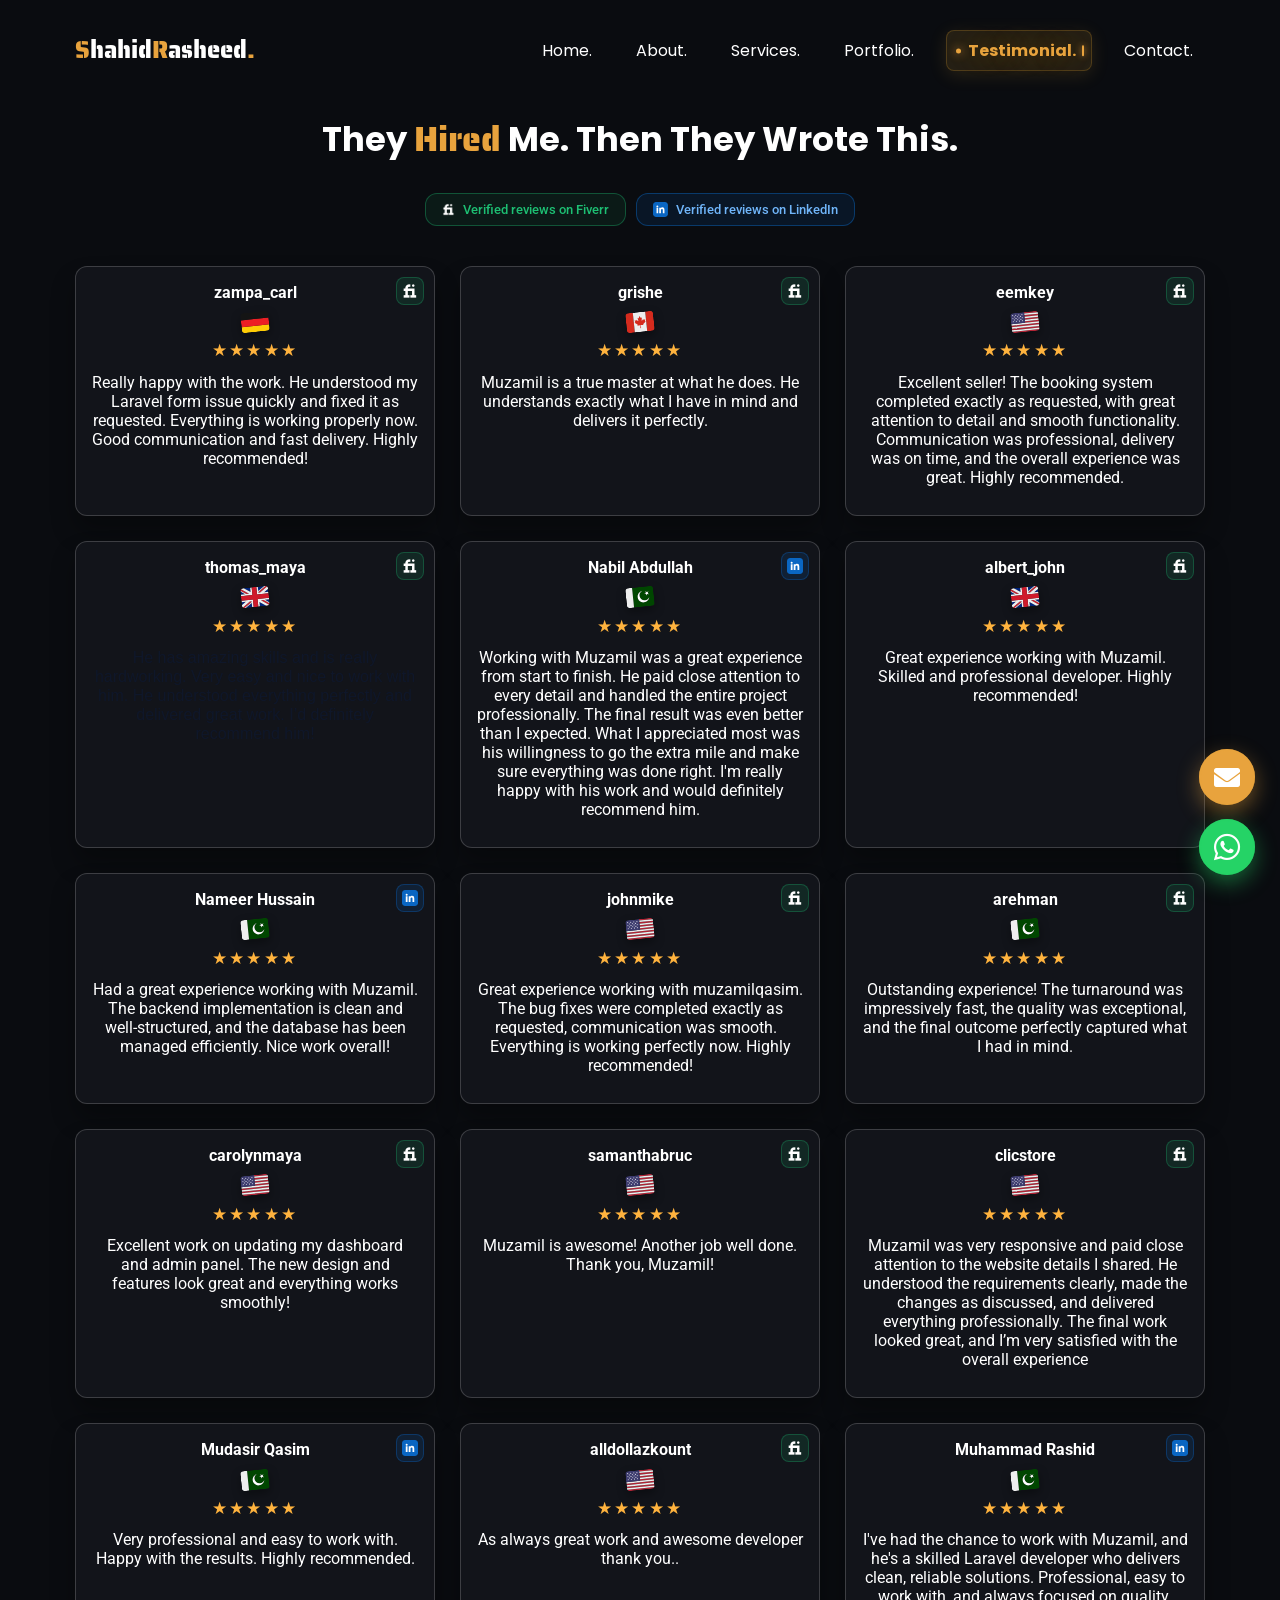
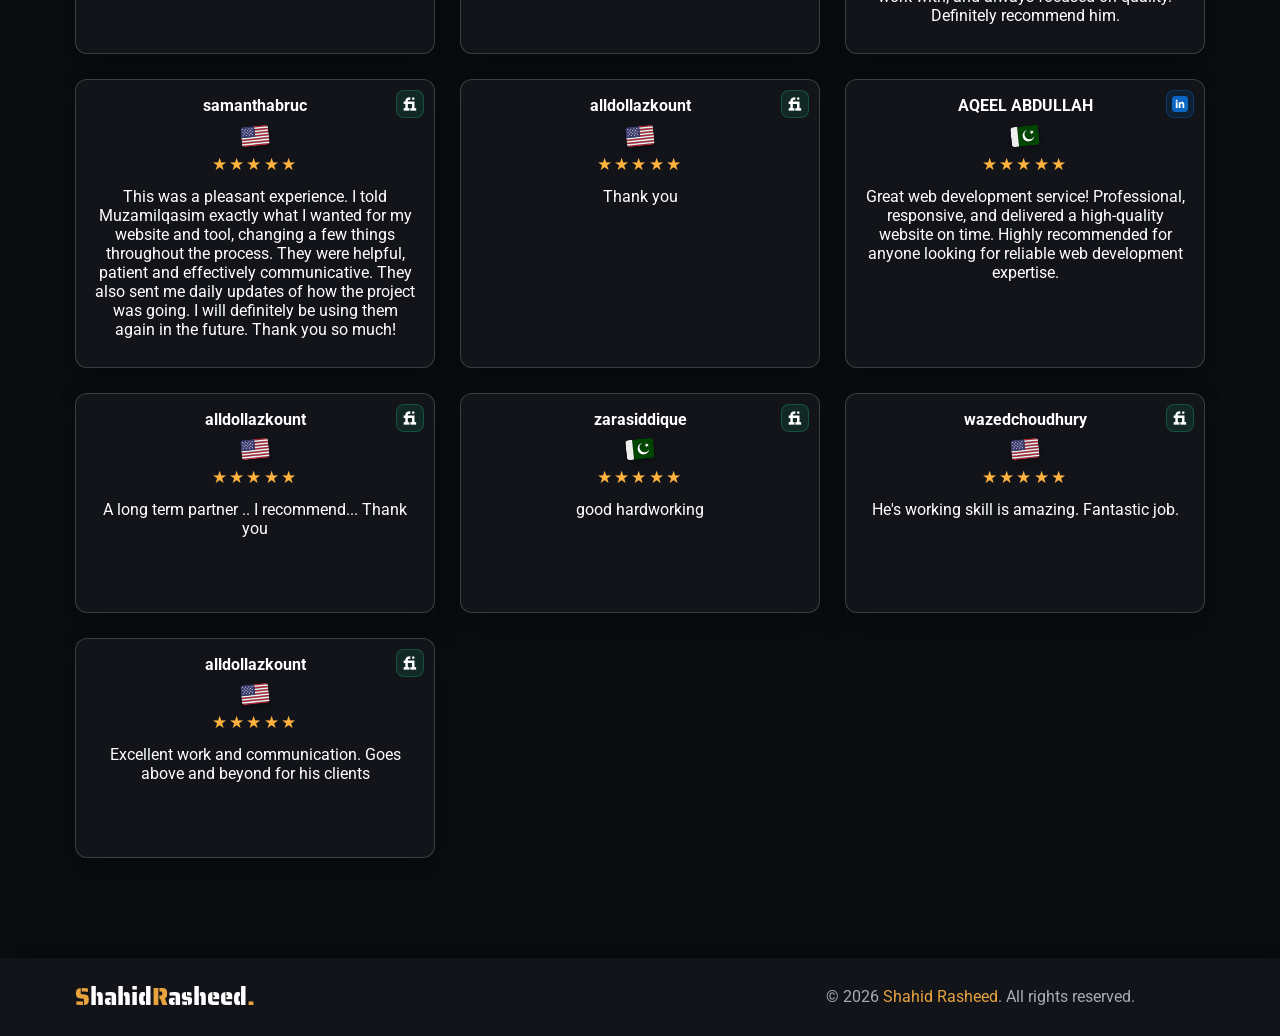
<file: testimonials/index.html>
<!DOCTYPE html>
<html lang="en">
<head>
    <!-- Meta Tags -->
    <meta charset="UTF-8">
    <meta http-equiv="X-UA-Compatible" content="IE=edge">
    <meta name="csrf-token" content="rjb9Yx0TyovoGIGxDT5JEMv9DQm28ikdiJxYoqn1">
    <meta name="viewport" content="width=device-width, initial-scale=1.0">
        <meta name="description" content="Client testimonials and verified reviews from Fiverr and LinkedIn. Real feedback from people who hired Shahid Rasheed.">
    <meta property="og:type" content="website">
    <meta property="og:url" content="https://muzamilqasim.com/testimonials">
    <meta property="og:title" content="Testimonials | Shahid Rasheed">
    <meta property="og:description" content="Client testimonials and verified reviews from Fiverr and LinkedIn. Real feedback from people who hired Shahid Rasheed.">
    <meta property="og:image" content="../assets/uploads/sections/black-image.png?v=nobg">
    <meta property="og:image:secure_url" content="../assets/uploads/sections/black-image.png?v=nobg">
    <meta property="og:image:type" content="image/png">
    <meta property="og:image:width" content="1200">
    <meta property="og:image:height" content="630">
    <meta property="og:image:alt" content="Shahid Rasheed">
    <meta name="twitter:card" content="summary_large_image">
    <meta name="twitter:title" content="Testimonials | Shahid Rasheed">
    <meta name="twitter:description" content="Client testimonials and verified reviews from Fiverr and LinkedIn. Real feedback from people who hired Shahid Rasheed.">
    <meta name="twitter:image" content="../assets/uploads/sections/black-image.png?v=nobg">
    <!-- Title -->
    <title>Testimonials | Shahid Rasheed</title>
    <!-- Favicon -->
    <link rel="icon" href="../favicon.ico" sizes="any">
    <link rel="icon" type="image/png" sizes="32x32" href="../assets/favicon-32x32.png">
    <link rel="icon" type="image/png" sizes="96x96" href="../assets/favicon-96x96.png">
    <link rel="apple-touch-icon" sizes="180x180" href="../assets/apple-touch-icon.png">
    <!-- Fonts -->
    <link href="https://fonts.googleapis.com/css2?family=Henny+Penny&family=Poppins:wght@700&family=Roboto:wght@400;700&family=Saira+Stencil+One&display=swap" rel="stylesheet">
    <!-- Styles -->
    <link rel="stylesheet" href="../assets/frontend/css/swiper-bundle.min.css">
    <link rel="stylesheet" href="https://cdnjs.cloudflare.com/ajax/libs/font-awesome/5.15.3/css/all.min.css">
    <link rel="stylesheet" href="../assets/frontend/css/style.css?v=amber5">
    <!-- Canonical -->
    <link rel="canonical" href="../testimonials/">
        <!-- Google Analytics -->
    <script async src="https://www.googletagmanager.com/gtag/js?id=G-H4NB3WWFEZ"></script>
    <script>
        window.dataLayer = window.dataLayer || [];
        function gtag(){dataLayer.push(arguments);}
        gtag('js', new Date());
        gtag('config', 'G-H4NB3WWFEZ');
    </script>
    </head>
<body id="top" class="dark_theme">
        <!-- Preloader -->
<section id="preloader" class="preloader" aria-label="Loading">
    <div class="preloader__bg" aria-hidden="true">
        <span class="preloader-orb preloader-orb--1"></span>
        <span class="preloader-orb preloader-orb--2"></span>
    </div>

    <div class="preloader__content">
        <p class="preloader__brand logo">
            <span>S</span><span>hahid</span><span>R</span><span>asheed</span><span>.</span>
        </p>

        <div class="preloader__track" aria-hidden="true">
            <span class="preloader__track-fill"></span>
        </div>

        <div class="preloader__icon" aria-hidden="true">
            <i class="fas fa-code"></i>
        </div>
    </div>
</section>
    <!-- Header -->
<header class="header">
    <div class="container">
        <p class="h1 logo">
            <a href="../">
                <span>S</span><span>hahid</span><span>R</span><span>asheed</span><span>.</span>
            </a>
        </p>
        <button class="nav-toggle-btn" title="Toggle Menu" data-nav-toggle-btn>
            <span class="one"></span>
            <span class="two"></span>
            <span class="three"></span>
        </button>
        <nav class="navbar" data-navbar>
            <ul class="navbar-list">
                <li><a href="../#home" class="navbar-link" data-section="home">Home.</a></li>
                                <li><a href="../#about" class="navbar-link" data-section="about">About.</a></li>
                                                <li><a href="../#services" class="navbar-link" data-section="services">Services.</a></li>
                                                <li><a href="../#portfolio" class="navbar-link" data-section="portfolio">Portfolio.</a></li>
                                                <li><a href="../#feedback" class="navbar-link is-active" data-section="feedback">Testimonial.</a></li>
                                                                <li><a href="../#contact" class="navbar-link" data-section="contact">Contact.</a></li>
                            </ul>
        </nav>
    </div>
</header>    <main>
        <section class="testimonial-section testimonial-section--page" id="feedback">
  <div class="container">
    <header class="testimonial-page-header">
      <h1 class="h3 portfolio-title">They <span class="section-title-accent">Hired</span> Me. Then They Wrote This.</h1>
      <div class="testimonial-source-links">
<a href="https://fiverr.com/users/muzamilqasim" class="testimonial-source-link testimonial-source-link--fiverr" target="_blank" rel="noopener noreferrer">
  <img src="../assets/uploads/fiverr-icon.png"
     alt=""
     class="fiverr-icon testimonial-source-link__icon"
     aria-hidden="true"
     decoding="async"
     loading="lazy">
  <span>Verified reviews on Fiverr</span>
</a>
<a href="https://www.linkedin.com/in/muzamil-qasim/" class="testimonial-source-link testimonial-source-link--linkedin" target="_blank" rel="noopener noreferrer">
  <svg xmlns="http://www.w3.org/2000/svg"
     viewBox="0 0 24 24"
     class="linkedin-icon testimonial-source-link__icon"
     aria-hidden="true"
     focusable="false">
    <rect width="24" height="24" rx="4" fill="#0A66C2"/>
    <path fill="#fff" d="M8.34 9.34H5.67V18h2.67V9.34zM7 5.5A1.55 1.55 0 1 0 7 8.6 1.55 1.55 0 0 0 7 5.5zM18.33 12.24c0-2.5-1.33-3.66-3.11-3.66-1.43 0-2.07.79-2.43 1.34h-.05V9.34h-2.67c.04.72 0 8.66 0 8.66h2.67v-4.84c0-.26.02-.52.1-.7.2-.52.67-1.06 1.46-1.06 1.03 0 1.44.78 1.44 1.93V18h2.67v-5.76z"/>
</svg>
  <span>Verified reviews on LinkedIn</span>
</a>
</div>
    </header>

    <div class="testimonial-grid">
            <article class="card__article">
        <div class="card__data">
  <div class="card__source card__source--fiverr" title="Fiverr">
                <img src="../assets/uploads/fiverr-icon.png"
     alt=""
     class="fiverr-icon card__source-icon"
     aria-hidden="true"
     decoding="async"
     loading="lazy">
        </div>
  <div class="card__header">
    <h3 class="card__name">zampa_carl</h3>
        <div class="country" title="Germany">
        <img src="../assets/uploads/flags/country-de.svg"
             alt="Germany flag"
             loading="lazy"
             width="40"
             height="40">
    </div>
        <div class="card__rating" aria-label="5 out of 5 stars">★★★★★</div>
  </div>
  <div class="card__name">
    <p>Really happy with the work. He understood my Laravel form issue quickly and fixed it as requested. Everything is working properly now. Good communication and fast delivery. Highly recommended!</p>
  </div>
</div>
      </article>
            <article class="card__article">
        <div class="card__data">
  <div class="card__source card__source--fiverr" title="Fiverr">
                <img src="../assets/uploads/fiverr-icon.png"
     alt=""
     class="fiverr-icon card__source-icon"
     aria-hidden="true"
     decoding="async"
     loading="lazy">
        </div>
  <div class="card__header">
    <h3 class="card__name">grishe</h3>
        <div class="country" title="Canada">
        <img src="../assets/uploads/flags/country-ca.svg"
             alt="Canada flag"
             loading="lazy"
             width="40"
             height="40">
    </div>
        <div class="card__rating" aria-label="5 out of 5 stars">★★★★★</div>
  </div>
  <div class="card__name">
    <p>Muzamil is a true master at what he does. He understands exactly what I have in mind and delivers it perfectly.</p>
  </div>
</div>
      </article>
            <article class="card__article">
        <div class="card__data">
  <div class="card__source card__source--fiverr" title="Fiverr">
                <img src="../assets/uploads/fiverr-icon.png"
     alt=""
     class="fiverr-icon card__source-icon"
     aria-hidden="true"
     decoding="async"
     loading="lazy">
        </div>
  <div class="card__header">
    <h3 class="card__name">eemkey</h3>
        <div class="country" title="United States">
        <img src="../assets/uploads/flags/country-us.svg"
             alt="United States flag"
             loading="lazy"
             width="40"
             height="40">
    </div>
        <div class="card__rating" aria-label="5 out of 5 stars">★★★★★</div>
  </div>
  <div class="card__name">
    <p>Excellent seller! The booking system completed exactly as requested, with great attention to detail and smooth functionality. Communication was professional, delivery was on time, and the overall experience was great. Highly recommended.</p>
  </div>
</div>
      </article>
            <article class="card__article">
        <div class="card__data">
  <div class="card__source card__source--fiverr" title="Fiverr">
                <img src="../assets/uploads/fiverr-icon.png"
     alt=""
     class="fiverr-icon card__source-icon"
     aria-hidden="true"
     decoding="async"
     loading="lazy">
        </div>
  <div class="card__header">
    <h3 class="card__name">thomas_maya</h3>
        <div class="country" title="United Kingdom">
        <img src="../assets/uploads/flags/country-gb.svg"
             alt="United Kingdom flag"
             loading="lazy"
             width="40"
             height="40">
    </div>
        <div class="card__rating" aria-label="5 out of 5 stars">★★★★★</div>
  </div>
  <div class="card__name">
    <p><font face="Macan, Helvetica Neue, Helvetica, Arial, sans-serif" color="#0f172a">He has amazing skills and is really hardworking. Very easy and nice to work with him. He understood everything perfectly and delivered great work. I’d definitely recommend him!</font></p>
  </div>
</div>
      </article>
            <article class="card__article">
        <div class="card__data">
  <div class="card__source card__source--linkedin" title="LinkedIn">
                <svg xmlns="http://www.w3.org/2000/svg"
     viewBox="0 0 24 24"
     class="linkedin-icon card__source-icon"
     aria-hidden="true"
     focusable="false">
    <rect width="24" height="24" rx="4" fill="#0A66C2"/>
    <path fill="#fff" d="M8.34 9.34H5.67V18h2.67V9.34zM7 5.5A1.55 1.55 0 1 0 7 8.6 1.55 1.55 0 0 0 7 5.5zM18.33 12.24c0-2.5-1.33-3.66-3.11-3.66-1.43 0-2.07.79-2.43 1.34h-.05V9.34h-2.67c.04.72 0 8.66 0 8.66h2.67v-4.84c0-.26.02-.52.1-.7.2-.52.67-1.06 1.46-1.06 1.03 0 1.44.78 1.44 1.93V18h2.67v-5.76z"/>
</svg>
        </div>
  <div class="card__header">
    <h3 class="card__name">Nabil Abdullah</h3>
        <div class="country" title="Pakistan">
        <img src="../assets/uploads/flags/country-pk.svg"
             alt="Pakistan flag"
             loading="lazy"
             width="40"
             height="40">
    </div>
        <div class="card__rating" aria-label="5 out of 5 stars">★★★★★</div>
  </div>
  <div class="card__name">
    Working with Muzamil was a great experience from start to finish. He paid close attention to every detail and handled the entire project professionally. The final result was even better than I expected. What I appreciated most was his willingness to go the extra mile and make sure everything was done right. I'm really happy with his work and would definitely recommend him.
  </div>
</div>
      </article>
            <article class="card__article">
        <div class="card__data">
  <div class="card__source card__source--fiverr" title="Fiverr">
                <img src="../assets/uploads/fiverr-icon.png"
     alt=""
     class="fiverr-icon card__source-icon"
     aria-hidden="true"
     decoding="async"
     loading="lazy">
        </div>
  <div class="card__header">
    <h3 class="card__name">albert_john</h3>
        <div class="country" title="United Kingdom">
        <img src="../assets/uploads/flags/country-gb.svg"
             alt="United Kingdom flag"
             loading="lazy"
             width="40"
             height="40">
    </div>
        <div class="card__rating" aria-label="5 out of 5 stars">★★★★★</div>
  </div>
  <div class="card__name">
    <p>Great experience working with Muzamil. Skilled and professional developer. Highly recommended!</p>
  </div>
</div>
      </article>
            <article class="card__article">
        <div class="card__data">
  <div class="card__source card__source--linkedin" title="LinkedIn">
                <svg xmlns="http://www.w3.org/2000/svg"
     viewBox="0 0 24 24"
     class="linkedin-icon card__source-icon"
     aria-hidden="true"
     focusable="false">
    <rect width="24" height="24" rx="4" fill="#0A66C2"/>
    <path fill="#fff" d="M8.34 9.34H5.67V18h2.67V9.34zM7 5.5A1.55 1.55 0 1 0 7 8.6 1.55 1.55 0 0 0 7 5.5zM18.33 12.24c0-2.5-1.33-3.66-3.11-3.66-1.43 0-2.07.79-2.43 1.34h-.05V9.34h-2.67c.04.72 0 8.66 0 8.66h2.67v-4.84c0-.26.02-.52.1-.7.2-.52.67-1.06 1.46-1.06 1.03 0 1.44.78 1.44 1.93V18h2.67v-5.76z"/>
</svg>
        </div>
  <div class="card__header">
    <h3 class="card__name">Nameer Hussain</h3>
        <div class="country" title="Pakistan">
        <img src="../assets/uploads/flags/country-pk.svg"
             alt="Pakistan flag"
             loading="lazy"
             width="40"
             height="40">
    </div>
        <div class="card__rating" aria-label="5 out of 5 stars">★★★★★</div>
  </div>
  <div class="card__name">
    Had a great experience working with Muzamil. The backend implementation is clean and well-structured, and the database has been managed efficiently. Nice work overall!
  </div>
</div>
      </article>
            <article class="card__article">
        <div class="card__data">
  <div class="card__source card__source--fiverr" title="Fiverr">
                <img src="../assets/uploads/fiverr-icon.png"
     alt=""
     class="fiverr-icon card__source-icon"
     aria-hidden="true"
     decoding="async"
     loading="lazy">
        </div>
  <div class="card__header">
    <h3 class="card__name">johnmike</h3>
        <div class="country" title="United States">
        <img src="../assets/uploads/flags/country-us.svg"
             alt="United States flag"
             loading="lazy"
             width="40"
             height="40">
    </div>
        <div class="card__rating" aria-label="5 out of 5 stars">★★★★★</div>
  </div>
  <div class="card__name">
    <p>Great experience working with muzamilqasim. The bug fixes were completed exactly as requested, communication was smooth.&nbsp;&nbsp;<span style="color: rgb(15, 23, 42); font-size: 1rem;">Everything is working perfectly now. Highly recommended!</span></p>
  </div>
</div>
      </article>
            <article class="card__article">
        <div class="card__data">
  <div class="card__source card__source--fiverr" title="Fiverr">
                <img src="../assets/uploads/fiverr-icon.png"
     alt=""
     class="fiverr-icon card__source-icon"
     aria-hidden="true"
     decoding="async"
     loading="lazy">
        </div>
  <div class="card__header">
    <h3 class="card__name">arehman</h3>
        <div class="country" title="Pakistan">
        <img src="../assets/uploads/flags/country-pk.svg"
             alt="Pakistan flag"
             loading="lazy"
             width="40"
             height="40">
    </div>
        <div class="card__rating" aria-label="5 out of 5 stars">★★★★★</div>
  </div>
  <div class="card__name">
    <p>Outstanding experience! The turnaround was impressively fast, the quality was exceptional, and the final outcome perfectly captured what I had in mind.</p>
  </div>
</div>
      </article>
            <article class="card__article">
        <div class="card__data">
  <div class="card__source card__source--fiverr" title="Fiverr">
                <img src="../assets/uploads/fiverr-icon.png"
     alt=""
     class="fiverr-icon card__source-icon"
     aria-hidden="true"
     decoding="async"
     loading="lazy">
        </div>
  <div class="card__header">
    <h3 class="card__name">carolynmaya</h3>
        <div class="country" title="United States">
        <img src="../assets/uploads/flags/country-us.svg"
             alt="United States flag"
             loading="lazy"
             width="40"
             height="40">
    </div>
        <div class="card__rating" aria-label="5 out of 5 stars">★★★★★</div>
  </div>
  <div class="card__name">
    <p>Excellent work on updating my dashboard and admin panel. The new design and features look great and everything works smoothly!</p>
  </div>
</div>
      </article>
            <article class="card__article">
        <div class="card__data">
  <div class="card__source card__source--fiverr" title="Fiverr">
                <img src="../assets/uploads/fiverr-icon.png"
     alt=""
     class="fiverr-icon card__source-icon"
     aria-hidden="true"
     decoding="async"
     loading="lazy">
        </div>
  <div class="card__header">
    <h3 class="card__name">samanthabruc</h3>
        <div class="country" title="United States">
        <img src="../assets/uploads/flags/country-us.svg"
             alt="United States flag"
             loading="lazy"
             width="40"
             height="40">
    </div>
        <div class="card__rating" aria-label="5 out of 5 stars">★★★★★</div>
  </div>
  <div class="card__name">
    <p color="#0f172a">Muzamil is awesome! Another job well done. Thank you, Muzamil!</p>
  </div>
</div>
      </article>
            <article class="card__article">
        <div class="card__data">
  <div class="card__source card__source--fiverr" title="Fiverr">
                <img src="../assets/uploads/fiverr-icon.png"
     alt=""
     class="fiverr-icon card__source-icon"
     aria-hidden="true"
     decoding="async"
     loading="lazy">
        </div>
  <div class="card__header">
    <h3 class="card__name">clicstore</h3>
        <div class="country" title="United States">
        <img src="../assets/uploads/flags/country-us.svg"
             alt="United States flag"
             loading="lazy"
             width="40"
             height="40">
    </div>
        <div class="card__rating" aria-label="5 out of 5 stars">★★★★★</div>
  </div>
  <div class="card__name">
    Muzamil was very responsive and paid close attention to the website details I shared. He understood the requirements clearly, made the changes as discussed, and delivered everything professionally. The final work looked great, and I’m very satisfied with the overall experience
  </div>
</div>
      </article>
            <article class="card__article">
        <div class="card__data">
  <div class="card__source card__source--linkedin" title="LinkedIn">
                <svg xmlns="http://www.w3.org/2000/svg"
     viewBox="0 0 24 24"
     class="linkedin-icon card__source-icon"
     aria-hidden="true"
     focusable="false">
    <rect width="24" height="24" rx="4" fill="#0A66C2"/>
    <path fill="#fff" d="M8.34 9.34H5.67V18h2.67V9.34zM7 5.5A1.55 1.55 0 1 0 7 8.6 1.55 1.55 0 0 0 7 5.5zM18.33 12.24c0-2.5-1.33-3.66-3.11-3.66-1.43 0-2.07.79-2.43 1.34h-.05V9.34h-2.67c.04.72 0 8.66 0 8.66h2.67v-4.84c0-.26.02-.52.1-.7.2-.52.67-1.06 1.46-1.06 1.03 0 1.44.78 1.44 1.93V18h2.67v-5.76z"/>
</svg>
        </div>
  <div class="card__header">
    <h3 class="card__name">Mudasir Qasim</h3>
        <div class="country" title="Pakistan">
        <img src="../assets/uploads/flags/country-pk.svg"
             alt="Pakistan flag"
             loading="lazy"
             width="40"
             height="40">
    </div>
        <div class="card__rating" aria-label="5 out of 5 stars">★★★★★</div>
  </div>
  <div class="card__name">
    Very professional and easy to work with. Happy with the results. Highly recommended.
  </div>
</div>
      </article>
            <article class="card__article">
        <div class="card__data">
  <div class="card__source card__source--fiverr" title="Fiverr">
                <img src="../assets/uploads/fiverr-icon.png"
     alt=""
     class="fiverr-icon card__source-icon"
     aria-hidden="true"
     decoding="async"
     loading="lazy">
        </div>
  <div class="card__header">
    <h3 class="card__name">alldollazkount</h3>
        <div class="country" title="United States">
        <img src="../assets/uploads/flags/country-us.svg"
             alt="United States flag"
             loading="lazy"
             width="40"
             height="40">
    </div>
        <div class="card__rating" aria-label="5 out of 5 stars">★★★★★</div>
  </div>
  <div class="card__name">
    <p>As always great work and awesome developer thank you..</p>
  </div>
</div>
      </article>
            <article class="card__article">
        <div class="card__data">
  <div class="card__source card__source--linkedin" title="LinkedIn">
                <svg xmlns="http://www.w3.org/2000/svg"
     viewBox="0 0 24 24"
     class="linkedin-icon card__source-icon"
     aria-hidden="true"
     focusable="false">
    <rect width="24" height="24" rx="4" fill="#0A66C2"/>
    <path fill="#fff" d="M8.34 9.34H5.67V18h2.67V9.34zM7 5.5A1.55 1.55 0 1 0 7 8.6 1.55 1.55 0 0 0 7 5.5zM18.33 12.24c0-2.5-1.33-3.66-3.11-3.66-1.43 0-2.07.79-2.43 1.34h-.05V9.34h-2.67c.04.72 0 8.66 0 8.66h2.67v-4.84c0-.26.02-.52.1-.7.2-.52.67-1.06 1.46-1.06 1.03 0 1.44.78 1.44 1.93V18h2.67v-5.76z"/>
</svg>
        </div>
  <div class="card__header">
    <h3 class="card__name">Muhammad Rashid</h3>
        <div class="country" title="Pakistan">
        <img src="../assets/uploads/flags/country-pk.svg"
             alt="Pakistan flag"
             loading="lazy"
             width="40"
             height="40">
    </div>
        <div class="card__rating" aria-label="5 out of 5 stars">★★★★★</div>
  </div>
  <div class="card__name">
    I've had the chance to work with Muzamil, and he's a skilled Laravel developer who delivers clean, reliable solutions. Professional, easy to work with, and always focused on quality. Definitely recommend him.
  </div>
</div>
      </article>
            <article class="card__article">
        <div class="card__data">
  <div class="card__source card__source--fiverr" title="Fiverr">
                <img src="../assets/uploads/fiverr-icon.png"
     alt=""
     class="fiverr-icon card__source-icon"
     aria-hidden="true"
     decoding="async"
     loading="lazy">
        </div>
  <div class="card__header">
    <h3 class="card__name">samanthabruc</h3>
        <div class="country" title="United States">
        <img src="../assets/uploads/flags/country-us.svg"
             alt="United States flag"
             loading="lazy"
             width="40"
             height="40">
    </div>
        <div class="card__rating" aria-label="5 out of 5 stars">★★★★★</div>
  </div>
  <div class="card__name">
    <p>This was a pleasant experience. I told Muzamilqasim exactly what I wanted for my website and tool, changing a few things throughout the process. They were helpful, patient and effectively communicative. They also sent me daily updates of how the project was going. I will definitely be using them again in the future. Thank you so much!</p>
  </div>
</div>
      </article>
            <article class="card__article">
        <div class="card__data">
  <div class="card__source card__source--fiverr" title="Fiverr">
                <img src="../assets/uploads/fiverr-icon.png"
     alt=""
     class="fiverr-icon card__source-icon"
     aria-hidden="true"
     decoding="async"
     loading="lazy">
        </div>
  <div class="card__header">
    <h3 class="card__name">alldollazkount</h3>
        <div class="country" title="United States">
        <img src="../assets/uploads/flags/country-us.svg"
             alt="United States flag"
             loading="lazy"
             width="40"
             height="40">
    </div>
        <div class="card__rating" aria-label="5 out of 5 stars">★★★★★</div>
  </div>
  <div class="card__name">
    <p>Thank you</p>
  </div>
</div>
      </article>
            <article class="card__article">
        <div class="card__data">
  <div class="card__source card__source--linkedin" title="LinkedIn">
                <svg xmlns="http://www.w3.org/2000/svg"
     viewBox="0 0 24 24"
     class="linkedin-icon card__source-icon"
     aria-hidden="true"
     focusable="false">
    <rect width="24" height="24" rx="4" fill="#0A66C2"/>
    <path fill="#fff" d="M8.34 9.34H5.67V18h2.67V9.34zM7 5.5A1.55 1.55 0 1 0 7 8.6 1.55 1.55 0 0 0 7 5.5zM18.33 12.24c0-2.5-1.33-3.66-3.11-3.66-1.43 0-2.07.79-2.43 1.34h-.05V9.34h-2.67c.04.72 0 8.66 0 8.66h2.67v-4.84c0-.26.02-.52.1-.7.2-.52.67-1.06 1.46-1.06 1.03 0 1.44.78 1.44 1.93V18h2.67v-5.76z"/>
</svg>
        </div>
  <div class="card__header">
    <h3 class="card__name">AQEEL ABDULLAH</h3>
        <div class="country" title="Pakistan">
        <img src="../assets/uploads/flags/country-pk.svg"
             alt="Pakistan flag"
             loading="lazy"
             width="40"
             height="40">
    </div>
        <div class="card__rating" aria-label="5 out of 5 stars">★★★★★</div>
  </div>
  <div class="card__name">
    Great web development service! Professional, responsive, and delivered a high-quality website on time. Highly recommended for anyone looking for reliable web development expertise.
  </div>
</div>
      </article>
            <article class="card__article">
        <div class="card__data">
  <div class="card__source card__source--fiverr" title="Fiverr">
                <img src="../assets/uploads/fiverr-icon.png"
     alt=""
     class="fiverr-icon card__source-icon"
     aria-hidden="true"
     decoding="async"
     loading="lazy">
        </div>
  <div class="card__header">
    <h3 class="card__name">alldollazkount</h3>
        <div class="country" title="United States">
        <img src="../assets/uploads/flags/country-us.svg"
             alt="United States flag"
             loading="lazy"
             width="40"
             height="40">
    </div>
        <div class="card__rating" aria-label="5 out of 5 stars">★★★★★</div>
  </div>
  <div class="card__name">
    <p>A long term partner .. I recommend... Thank you</p>
  </div>
</div>
      </article>
            <article class="card__article">
        <div class="card__data">
  <div class="card__source card__source--fiverr" title="Fiverr">
                <img src="../assets/uploads/fiverr-icon.png"
     alt=""
     class="fiverr-icon card__source-icon"
     aria-hidden="true"
     decoding="async"
     loading="lazy">
        </div>
  <div class="card__header">
    <h3 class="card__name">zarasiddique</h3>
        <div class="country" title="Pakistan">
        <img src="../assets/uploads/flags/country-pk.svg"
             alt="Pakistan flag"
             loading="lazy"
             width="40"
             height="40">
    </div>
        <div class="card__rating" aria-label="5 out of 5 stars">★★★★★</div>
  </div>
  <div class="card__name">
    <p>good hardworking</p>
  </div>
</div>
      </article>
            <article class="card__article">
        <div class="card__data">
  <div class="card__source card__source--fiverr" title="Fiverr">
                <img src="../assets/uploads/fiverr-icon.png"
     alt=""
     class="fiverr-icon card__source-icon"
     aria-hidden="true"
     decoding="async"
     loading="lazy">
        </div>
  <div class="card__header">
    <h3 class="card__name">wazedchoudhury</h3>
        <div class="country" title="United States">
        <img src="../assets/uploads/flags/country-us.svg"
             alt="United States flag"
             loading="lazy"
             width="40"
             height="40">
    </div>
        <div class="card__rating" aria-label="5 out of 5 stars">★★★★★</div>
  </div>
  <div class="card__name">
    <p>He's working skill is amazing. Fantastic job.</p>
  </div>
</div>
      </article>
            <article class="card__article">
        <div class="card__data">
  <div class="card__source card__source--fiverr" title="Fiverr">
                <img src="../assets/uploads/fiverr-icon.png"
     alt=""
     class="fiverr-icon card__source-icon"
     aria-hidden="true"
     decoding="async"
     loading="lazy">
        </div>
  <div class="card__header">
    <h3 class="card__name">alldollazkount</h3>
        <div class="country" title="United States">
        <img src="../assets/uploads/flags/country-us.svg"
             alt="United States flag"
             loading="lazy"
             width="40"
             height="40">
    </div>
        <div class="card__rating" aria-label="5 out of 5 stars">★★★★★</div>
  </div>
  <div class="card__name">
    <p>Excellent work and communication. Goes above and beyond for his clients</p>
  </div>
</div>
      </article>
          </div>
  </div>
</section>
<script type="application/ld+json">{
    "@context": "https://schema.org",
    "@type": "ItemList",
    "name": "Client Testimonials",
    "description": "Client testimonials and verified reviews from Fiverr and LinkedIn. Real feedback from people who hired Shahid Rasheed.",
    "url": "https://muzamilqasim.com/testimonials",
    "numberOfItems": 22,
    "itemListElement": [
        {
            "@type": "ListItem",
            "position": 1,
            "item": {
                "@type": "Review",
                "author": {
                    "@type": "Person",
                    "name": "zampa_carl"
                },
                "reviewBody": "Really happy with the work. He understood my Laravel form issue quickly and fixed it as requested. Everything is working properly now. Good communication and fast delivery. Highly recommended!",
                "reviewRating": {
                    "@type": "Rating",
                    "ratingValue": "5",
                    "bestRating": "5"
                }
            }
        },
        {
            "@type": "ListItem",
            "position": 2,
            "item": {
                "@type": "Review",
                "author": {
                    "@type": "Person",
                    "name": "grishe"
                },
                "reviewBody": "Muzamil is a true master at what he does. He understands exactly what I have in mind and delivers it perfectly.",
                "reviewRating": {
                    "@type": "Rating",
                    "ratingValue": "5",
                    "bestRating": "5"
                }
            }
        },
        {
            "@type": "ListItem",
            "position": 3,
            "item": {
                "@type": "Review",
                "author": {
                    "@type": "Person",
                    "name": "eemkey"
                },
                "reviewBody": "Excellent seller! The booking system completed exactly as requested, with great attention to detail and smooth functionality. Communication was professional, delivery was on time, and the overall experience was great. Highly recommended.",
                "reviewRating": {
                    "@type": "Rating",
                    "ratingValue": "5",
                    "bestRating": "5"
                }
            }
        },
        {
            "@type": "ListItem",
            "position": 4,
            "item": {
                "@type": "Review",
                "author": {
                    "@type": "Person",
                    "name": "thomas_maya"
                },
                "reviewBody": "He has amazing skills and is really hardworking. Very easy and nice to work with him. He understood everything perfectly and delivered great work. I’d definitely recommend him!",
                "reviewRating": {
                    "@type": "Rating",
                    "ratingValue": "5",
                    "bestRating": "5"
                }
            }
        },
        {
            "@type": "ListItem",
            "position": 5,
            "item": {
                "@type": "Review",
                "author": {
                    "@type": "Person",
                    "name": "Nabil Abdullah"
                },
                "reviewBody": "Working with Muzamil was a great experience from start to finish. He paid close attention to every detail and handled the entire project professionally. The final result was even better than I expected. What I appreciated most was his willingness to go the extra mile and make sure everything was don...",
                "reviewRating": {
                    "@type": "Rating",
                    "ratingValue": "5",
                    "bestRating": "5"
                }
            }
        },
        {
            "@type": "ListItem",
            "position": 6,
            "item": {
                "@type": "Review",
                "author": {
                    "@type": "Person",
                    "name": "albert_john"
                },
                "reviewBody": "Great experience working with Muzamil. Skilled and professional developer. Highly recommended!",
                "reviewRating": {
                    "@type": "Rating",
                    "ratingValue": "5",
                    "bestRating": "5"
                }
            }
        },
        {
            "@type": "ListItem",
            "position": 7,
            "item": {
                "@type": "Review",
                "author": {
                    "@type": "Person",
                    "name": "Nameer Hussain"
                },
                "reviewBody": "Had a great experience working with Muzamil. The backend implementation is clean and well-structured, and the database has been managed efficiently. Nice work overall!",
                "reviewRating": {
                    "@type": "Rating",
                    "ratingValue": "5",
                    "bestRating": "5"
                }
            }
        },
        {
            "@type": "ListItem",
            "position": 8,
            "item": {
                "@type": "Review",
                "author": {
                    "@type": "Person",
                    "name": "johnmike"
                },
                "reviewBody": "Great experience working with muzamilqasim. The bug fixes were completed exactly as requested, communication was smooth.&nbsp;&nbsp;Everything is working perfectly now. Highly recommended!",
                "reviewRating": {
                    "@type": "Rating",
                    "ratingValue": "5",
                    "bestRating": "5"
                }
            }
        },
        {
            "@type": "ListItem",
            "position": 9,
            "item": {
                "@type": "Review",
                "author": {
                    "@type": "Person",
                    "name": "arehman"
                },
                "reviewBody": "Outstanding experience! The turnaround was impressively fast, the quality was exceptional, and the final outcome perfectly captured what I had in mind.",
                "reviewRating": {
                    "@type": "Rating",
                    "ratingValue": "5",
                    "bestRating": "5"
                }
            }
        },
        {
            "@type": "ListItem",
            "position": 10,
            "item": {
                "@type": "Review",
                "author": {
                    "@type": "Person",
                    "name": "carolynmaya"
                },
                "reviewBody": "Excellent work on updating my dashboard and admin panel. The new design and features look great and everything works smoothly!",
                "reviewRating": {
                    "@type": "Rating",
                    "ratingValue": "5",
                    "bestRating": "5"
                }
            }
        },
        {
            "@type": "ListItem",
            "position": 11,
            "item": {
                "@type": "Review",
                "author": {
                    "@type": "Person",
                    "name": "samanthabruc"
                },
                "reviewBody": "Muzamil is awesome! Another job well done. Thank you, Muzamil!",
                "reviewRating": {
                    "@type": "Rating",
                    "ratingValue": "5",
                    "bestRating": "5"
                }
            }
        },
        {
            "@type": "ListItem",
            "position": 12,
            "item": {
                "@type": "Review",
                "author": {
                    "@type": "Person",
                    "name": "clicstore"
                },
                "reviewBody": "Muzamil was very responsive and paid close attention to the website details I shared. He understood the requirements clearly, made the changes as discussed, and delivered everything professionally. The final work looked great, and I’m very satisfied with the overall experience",
                "reviewRating": {
                    "@type": "Rating",
                    "ratingValue": "5",
                    "bestRating": "5"
                }
            }
        },
        {
            "@type": "ListItem",
            "position": 13,
            "item": {
                "@type": "Review",
                "author": {
                    "@type": "Person",
                    "name": "Mudasir Qasim"
                },
                "reviewBody": "Very professional and easy to work with. Happy with the results. Highly recommended.",
                "reviewRating": {
                    "@type": "Rating",
                    "ratingValue": "5",
                    "bestRating": "5"
                }
            }
        },
        {
            "@type": "ListItem",
            "position": 14,
            "item": {
                "@type": "Review",
                "author": {
                    "@type": "Person",
                    "name": "alldollazkount"
                },
                "reviewBody": "As always great work and awesome developer thank you..",
                "reviewRating": {
                    "@type": "Rating",
                    "ratingValue": "5",
                    "bestRating": "5"
                }
            }
        },
        {
            "@type": "ListItem",
            "position": 15,
            "item": {
                "@type": "Review",
                "author": {
                    "@type": "Person",
                    "name": "Muhammad Rashid"
                },
                "reviewBody": "I've had the chance to work with Muzamil, and he's a skilled Laravel developer who delivers clean, reliable solutions. Professional, easy to work with, and always focused on quality. Definitely recommend him.",
                "reviewRating": {
                    "@type": "Rating",
                    "ratingValue": "5",
                    "bestRating": "5"
                }
            }
        },
        {
            "@type": "ListItem",
            "position": 16,
            "item": {
                "@type": "Review",
                "author": {
                    "@type": "Person",
                    "name": "samanthabruc"
                },
                "reviewBody": "This was a pleasant experience. I told Muzamilqasim exactly what I wanted for my website and tool, changing a few things throughout the process. They were helpful, patient and effectively communicative. They also sent me daily updates of how the project was going. I will definitely be using them aga...",
                "reviewRating": {
                    "@type": "Rating",
                    "ratingValue": "5",
                    "bestRating": "5"
                }
            }
        },
        {
            "@type": "ListItem",
            "position": 17,
            "item": {
                "@type": "Review",
                "author": {
                    "@type": "Person",
                    "name": "alldollazkount"
                },
                "reviewBody": "Thank you",
                "reviewRating": {
                    "@type": "Rating",
                    "ratingValue": "5",
                    "bestRating": "5"
                }
            }
        },
        {
            "@type": "ListItem",
            "position": 18,
            "item": {
                "@type": "Review",
                "author": {
                    "@type": "Person",
                    "name": "AQEEL ABDULLAH"
                },
                "reviewBody": "Great web development service! Professional, responsive, and delivered a high-quality website on time. Highly recommended for anyone looking for reliable web development expertise.",
                "reviewRating": {
                    "@type": "Rating",
                    "ratingValue": "5",
                    "bestRating": "5"
                }
            }
        },
        {
            "@type": "ListItem",
            "position": 19,
            "item": {
                "@type": "Review",
                "author": {
                    "@type": "Person",
                    "name": "alldollazkount"
                },
                "reviewBody": "A long term partner .. I recommend... Thank you",
                "reviewRating": {
                    "@type": "Rating",
                    "ratingValue": "5",
                    "bestRating": "5"
                }
            }
        },
        {
            "@type": "ListItem",
            "position": 20,
            "item": {
                "@type": "Review",
                "author": {
                    "@type": "Person",
                    "name": "zarasiddique"
                },
                "reviewBody": "good hardworking",
                "reviewRating": {
                    "@type": "Rating",
                    "ratingValue": "5",
                    "bestRating": "5"
                }
            }
        },
        {
            "@type": "ListItem",
            "position": 21,
            "item": {
                "@type": "Review",
                "author": {
                    "@type": "Person",
                    "name": "wazedchoudhury"
                },
                "reviewBody": "He's working skill is amazing. Fantastic job.",
                "reviewRating": {
                    "@type": "Rating",
                    "ratingValue": "5",
                    "bestRating": "5"
                }
            }
        },
        {
            "@type": "ListItem",
            "position": 22,
            "item": {
                "@type": "Review",
                "author": {
                    "@type": "Person",
                    "name": "alldollazkount"
                },
                "reviewBody": "Excellent work and communication. Goes above and beyond for his clients",
                "reviewRating": {
                    "@type": "Rating",
                    "ratingValue": "5",
                    "bestRating": "5"
                }
            }
        }
    ]
}</script>
    </main>
    <!-- Footer -->
<footer class="footer">
    <div class="container">
        <div class="logo">
            <a href="../">
                <span>S</span><span>hahid</span><span>R</span><span>asheed</span><span>.</span>
            </a>
        </div>
        <p class="copyright">
                        © 2026 <a href="../">Shahid Rasheed</a>. All rights reserved.
        </p>
    </div>
</footer>

<a href="mailto:shahidrasheedsmm@gmail.com?subject=Project%20Inquiry%20%E2%80%94%20Shahid%20Rasheed&amp;body=Hi%20Shahid%2C%0A%0AI%20found%20your%20portfolio%20and%20would%20like%20to%20discuss%20a%20project.%0A%0AProject%20type%3A%20%0ABudget%3A%20%0ATimeline%3A%20%0A%0AThanks!" class="email-float" title="Email Shahid" aria-label="Email Shahid">
    <i class="fas fa-envelope"></i>
</a>
<a href="https://wa.me/923062872169?text=Hi%20Shahid%2C%20I%20found%20your%20portfolio%20and%20would%20like%20to%20discuss%20a%20project." class="whatsapp-float" target="_blank" rel="noopener noreferrer" title="Chat on WhatsApp" aria-label="Chat on WhatsApp">
    <i class="fab fa-whatsapp"></i>
</a>
<!-- Go to Top -->
<a href="../#top" class="go-top" data-go-top title="Go to Top">
    <i class="fas fa-arrow-up"></i>
</a>

    <!-- Scripts -->
    <script src="../assets/frontend/js/jquery.min.js"></script>
    <script src="../assets/frontend/js/popper.min.js"></script>
    <script src="../assets/admin/js/sweetalert2.js"></script>
    <script src="../assets/frontend/js/swiper-bundle.min.js"></script>
            <script src="../assets/frontend/js/script.js?v=navy1"></script>
    <script src="../assets/frontend/js/action.js"></script>
    <script>
document.addEventListener("DOMContentLoaded", function () {
    const Toast = Swal.mixin({
        toast: true,
        position: 'top-end',
        showConfirmButton: false,
        timer: 3000,
        timerProgressBar: true,
        didOpen: (toast) => {
            toast.addEventListener('mouseenter', Swal.stopTimer)
            toast.addEventListener('mouseleave', Swal.resumeTimer)
        }
    });
    });
</script>
</body>
</html>
</file>
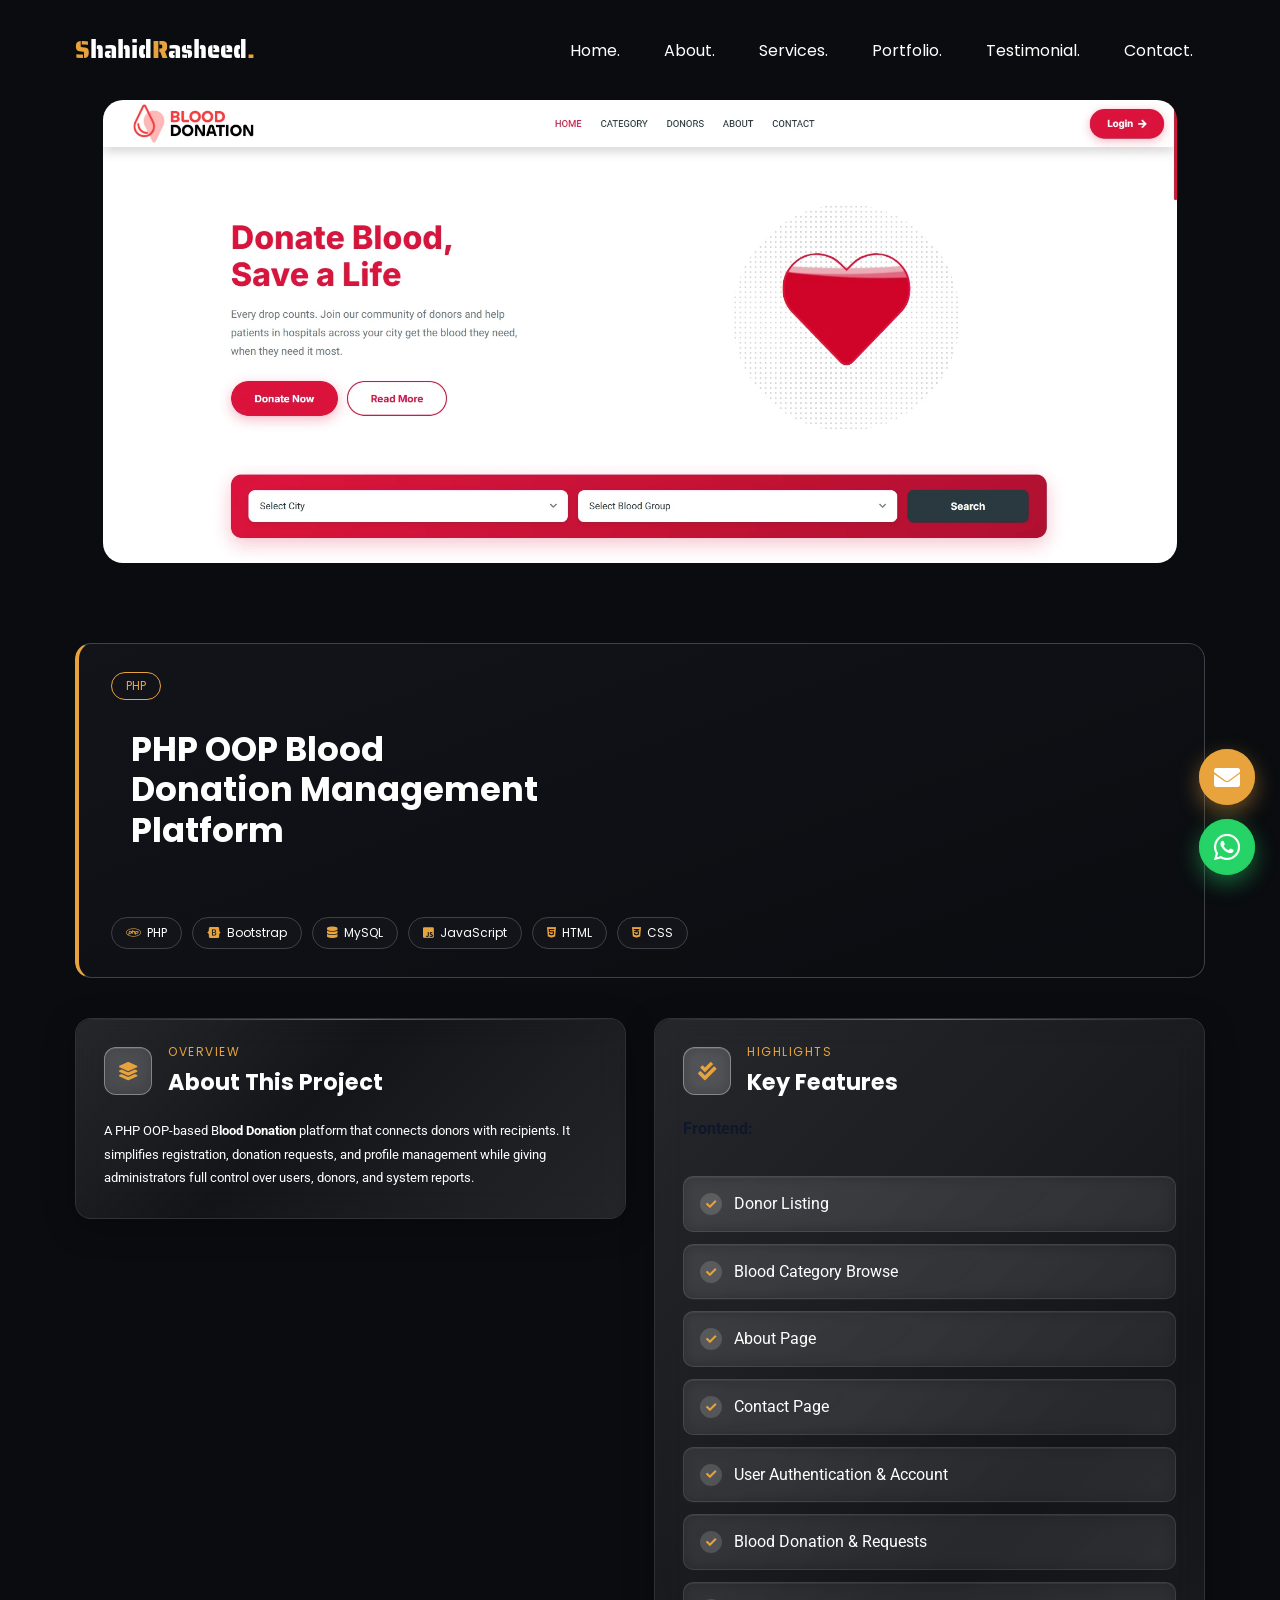
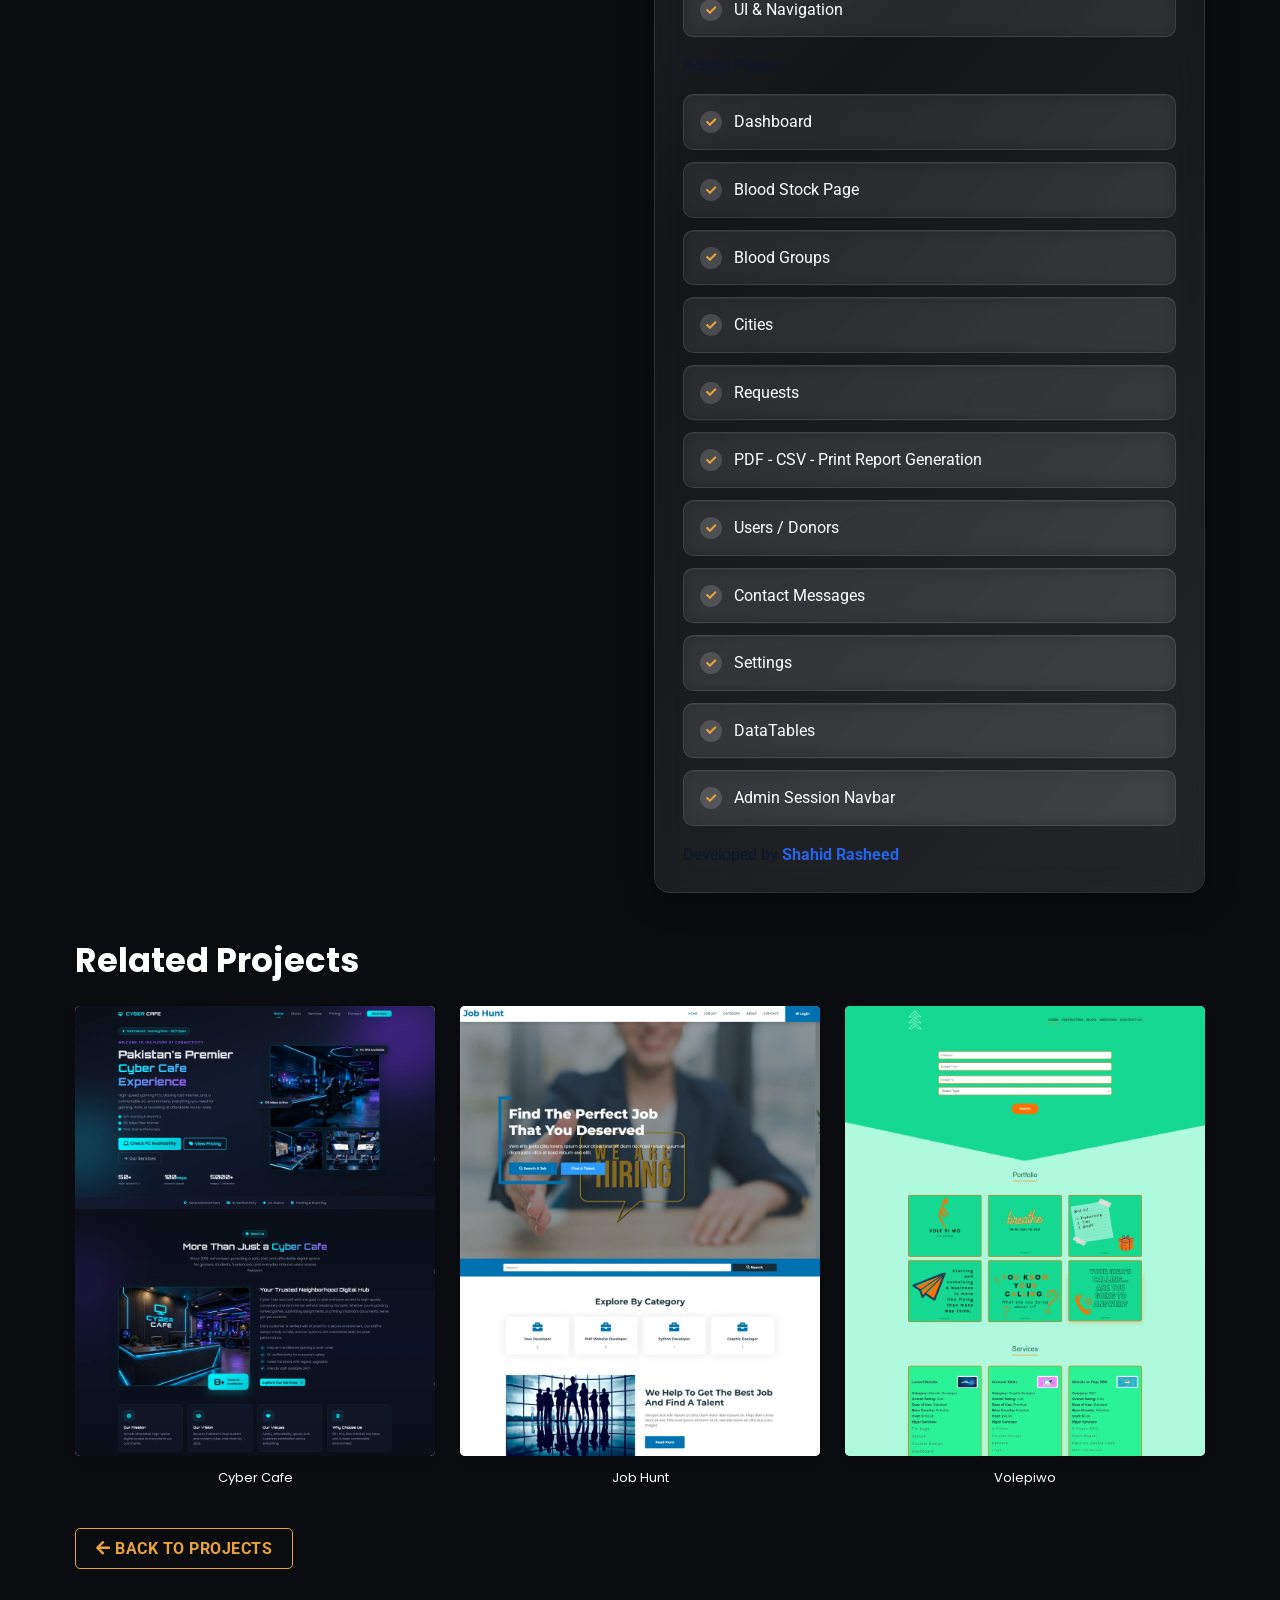
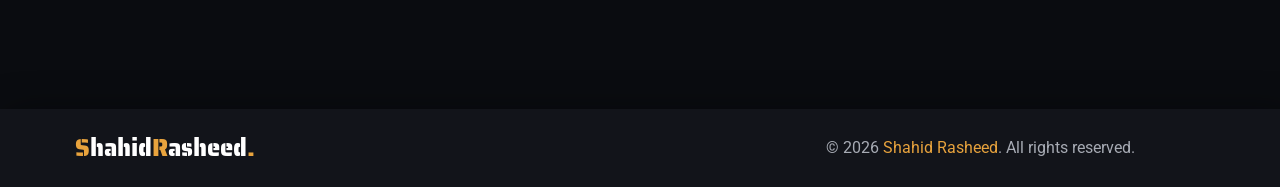
<file: projects/blood-donation/index.html>
<!DOCTYPE html>
<html lang="en">
<head>
    <!-- Meta Tags -->
    <meta charset="UTF-8">
    <meta http-equiv="X-UA-Compatible" content="IE=edge">
    <meta name="csrf-token" content="z2eWeoZiUgRNd2Yc3iesNoMXqV6kp7JecABICfeC">
    <meta name="viewport" content="width=device-width, initial-scale=1.0">
        <meta name="description" content="A PHP OOP-based Blood Donation platform that connects donors with recipients. It simplifies registration, donation requests, and profile management while giving...">
    <meta property="og:type" content="website">
    <meta property="og:url" content="https://muzamilqasim.com/projects/blood-donation">
    <meta property="og:title" content="Blood Donation System | Shahid Rasheed">
    <meta property="og:description" content="A PHP OOP-based Blood Donation platform that connects donors with recipients. It simplifies registration, donation requests, and profile management while giving...">
    <meta property="og:image" content="../../assets/uploads/projects/thumbnail/6a48c6a653c451783154342.webp">
    <meta property="og:image:secure_url" content="../../assets/uploads/projects/thumbnail/6a48c6a653c451783154342.webp">
    <meta property="og:image:type" content="image/jpeg">
    <meta property="og:image:width" content="1200">
    <meta property="og:image:height" content="630">
    <meta property="og:image:alt" content="Shahid Rasheed">
    <meta name="twitter:card" content="summary_large_image">
    <meta name="twitter:title" content="Blood Donation System | Shahid Rasheed">
    <meta name="twitter:description" content="A PHP OOP-based Blood Donation platform that connects donors with recipients. It simplifies registration, donation requests, and profile management while giving...">
    <meta name="twitter:image" content="../../assets/uploads/projects/thumbnail/6a48c6a653c451783154342.webp">
    <!-- Title -->
    <title>Blood Donation System | Shahid Rasheed</title>
    <!-- Favicon -->
    <link rel="icon" href="../../favicon.ico" sizes="any">
    <link rel="icon" type="image/png" sizes="32x32" href="../../assets/favicon-32x32.png">
    <link rel="icon" type="image/png" sizes="96x96" href="../../assets/favicon-96x96.png">
    <link rel="apple-touch-icon" sizes="180x180" href="../../assets/apple-touch-icon.png">
    <!-- Fonts -->
    <link href="https://fonts.googleapis.com/css2?family=Henny+Penny&family=Poppins:wght@700&family=Roboto:wght@400;700&family=Saira+Stencil+One&display=swap" rel="stylesheet">
    <!-- Styles -->
    <link rel="stylesheet" href="../../assets/frontend/css/swiper-bundle.min.css">
    <link rel="stylesheet" href="https://cdnjs.cloudflare.com/ajax/libs/font-awesome/5.15.3/css/all.min.css">
    <link rel="stylesheet" href="../../assets/frontend/css/style.css?v=navy4">
    <!-- Canonical -->
    <link rel="canonical" href="../../projects/blood-donation/">
        <!-- Google Analytics -->
    <script async src="https://www.googletagmanager.com/gtag/js?id=G-H4NB3WWFEZ"></script>
    <script>
        window.dataLayer = window.dataLayer || [];
        function gtag(){dataLayer.push(arguments);}
        gtag('js', new Date());
        gtag('config', 'G-H4NB3WWFEZ');
    </script>
    </head>
<body id="top" class="dark_theme">
        <!-- Preloader -->
<section id="preloader" class="preloader" aria-label="Loading">
    <div class="preloader__bg" aria-hidden="true">
        <span class="preloader-orb preloader-orb--1"></span>
        <span class="preloader-orb preloader-orb--2"></span>
    </div>

    <div class="preloader__content">
        <p class="preloader__brand logo">
            <span>S</span><span>hahid</span><span>R</span><span>asheed</span><span>.</span>
        </p>

        <div class="preloader__track" aria-hidden="true">
            <span class="preloader__track-fill"></span>
        </div>

        <div class="preloader__icon" aria-hidden="true">
            <i class="fas fa-code"></i>
        </div>
    </div>
</section>
    <!-- Header -->
<header class="header">
    <div class="container">
        <p class="h1 logo">
            <a href="../../">
                <span>S</span><span>hahid</span><span>R</span><span>asheed</span><span>.</span>
            </a>
        </p>
        <button class="nav-toggle-btn" title="Toggle Menu" data-nav-toggle-btn>
            <span class="one"></span>
            <span class="two"></span>
            <span class="three"></span>
        </button>
        <nav class="navbar" data-navbar>
            <ul class="navbar-list">
                <li><a href="../../#home" class="navbar-link" data-section="home">Home.</a></li>
                                <li><a href="../../#about" class="navbar-link" data-section="about">About.</a></li>
                                                <li><a href="../../#services" class="navbar-link" data-section="services">Services.</a></li>
                                                <li><a href="../../#portfolio" class="navbar-link" data-section="portfolio">Portfolio.</a></li>
                                                <li><a href="../../#feedback" class="navbar-link" data-section="feedback">Testimonial.</a></li>
                                                                <li><a href="../../#contact" class="navbar-link" data-section="contact">Contact.</a></li>
                            </ul>
        </nav>
    </div>
</header>    <main>
        <article class="container">
  <section class="project-detail" id="project-detail">
    <figure class="project-banner">
      <div id="slider3" class="card__contents">
        <div class="swiper-wrapper">
                      <article class="swiper-slide">
              <img src="../../assets/uploads/projects/blood-donation/1783154522_6a48c75a4529f.webp"
                   loading="lazy"
                   alt="PHP OOP Blood Donation Management Platform screenshot 1"
                   class="card__imgs">
            </article>
                      <article class="swiper-slide">
              <img src="../../assets/uploads/projects/blood-donation/1783154371_6a48c6c304037.webp"
                   loading="lazy"
                   alt="PHP OOP Blood Donation Management Platform screenshot 2"
                   class="card__imgs">
            </article>
                      <article class="swiper-slide">
              <img src="../../assets/uploads/projects/blood-donation/1783154372_6a48c6c46941b.webp"
                   loading="lazy"
                   alt="PHP OOP Blood Donation Management Platform screenshot 3"
                   class="card__imgs">
            </article>
                      <article class="swiper-slide">
              <img src="../../assets/uploads/projects/blood-donation/1783154371_6a48c6c344962.webp"
                   loading="lazy"
                   alt="PHP OOP Blood Donation Management Platform screenshot 4"
                   class="card__imgs">
            </article>
                      <article class="swiper-slide">
              <img src="../../assets/uploads/projects/blood-donation/1783154372_6a48c6c41a76a.webp"
                   loading="lazy"
                   alt="PHP OOP Blood Donation Management Platform screenshot 5"
                   class="card__imgs">
            </article>
                      <article class="swiper-slide">
              <img src="../../assets/uploads/projects/blood-donation/1783154372_6a48c6c4f1f41.webp"
                   loading="lazy"
                   alt="PHP OOP Blood Donation Management Platform screenshot 6"
                   class="card__imgs">
            </article>
                      <article class="swiper-slide">
              <img src="../../assets/uploads/projects/blood-donation/1783154372_6a48c6c46abba.webp"
                   loading="lazy"
                   alt="PHP OOP Blood Donation Management Platform screenshot 7"
                   class="card__imgs">
            </article>
                      <article class="swiper-slide">
              <img src="../../assets/uploads/projects/blood-donation/1783154372_6a48c6c4f4009.webp"
                   loading="lazy"
                   alt="PHP OOP Blood Donation Management Platform screenshot 8"
                   class="card__imgs">
            </article>
                      <article class="swiper-slide">
              <img src="../../assets/uploads/projects/blood-donation/1783154371_6a48c6c3c6f12.webp"
                   loading="lazy"
                   alt="PHP OOP Blood Donation Management Platform screenshot 9"
                   class="card__imgs">
            </article>
                      <article class="swiper-slide">
              <img src="../../assets/uploads/projects/blood-donation/1783154372_6a48c6c4412be.webp"
                   loading="lazy"
                   alt="PHP OOP Blood Donation Management Platform screenshot 10"
                   class="card__imgs">
            </article>
                      <article class="swiper-slide">
              <img src="../../assets/uploads/projects/blood-donation/1783154372_6a48c6c4994a3.webp"
                   loading="lazy"
                   alt="PHP OOP Blood Donation Management Platform screenshot 11"
                   class="card__imgs">
            </article>
                      <article class="swiper-slide">
              <img src="../../assets/uploads/projects/blood-donation/1783154372_6a48c6c4c77da.webp"
                   loading="lazy"
                   alt="PHP OOP Blood Donation Management Platform screenshot 12"
                   class="card__imgs">
            </article>
                      <article class="swiper-slide">
              <img src="../../assets/uploads/projects/blood-donation/1783154371_6a48c6c34521d.webp"
                   loading="lazy"
                   alt="PHP OOP Blood Donation Management Platform screenshot 13"
                   class="card__imgs">
            </article>
                      <article class="swiper-slide">
              <img src="../../assets/uploads/projects/blood-donation/1783154372_6a48c6c43e858.webp"
                   loading="lazy"
                   alt="PHP OOP Blood Donation Management Platform screenshot 14"
                   class="card__imgs">
            </article>
                      <article class="swiper-slide">
              <img src="../../assets/uploads/projects/blood-donation/1783154371_6a48c6c3c7d92.webp"
                   loading="lazy"
                   alt="PHP OOP Blood Donation Management Platform screenshot 15"
                   class="card__imgs">
            </article>
                      <article class="swiper-slide">
              <img src="../../assets/uploads/projects/blood-donation/1783154371_6a48c6c36f4a1.webp"
                   loading="lazy"
                   alt="PHP OOP Blood Donation Management Platform screenshot 16"
                   class="card__imgs">
            </article>
                      <article class="swiper-slide">
              <img src="../../assets/uploads/projects/blood-donation/1783154372_6a48c6c41414f.webp"
                   loading="lazy"
                   alt="PHP OOP Blood Donation Management Platform screenshot 17"
                   class="card__imgs">
            </article>
                      <article class="swiper-slide">
              <img src="../../assets/uploads/projects/blood-donation/1783154372_6a48c6c49b149.webp"
                   loading="lazy"
                   alt="PHP OOP Blood Donation Management Platform screenshot 18"
                   class="card__imgs">
            </article>
                      <article class="swiper-slide">
              <img src="../../assets/uploads/projects/blood-donation/1783154373_6a48c6c52c958.webp"
                   loading="lazy"
                   alt="PHP OOP Blood Donation Management Platform screenshot 19"
                   class="card__imgs">
            </article>
                      <article class="swiper-slide">
              <img src="../../assets/uploads/projects/blood-donation/1783154372_6a48c6c4c930b.webp"
                   loading="lazy"
                   alt="PHP OOP Blood Donation Management Platform screenshot 20"
                   class="card__imgs">
            </article>
                  </div>
      </div>
    </figure>

    <header class="project-meta-card">
      <div class="project-meta-card__glow" aria-hidden="true"></div>
      <div class="project-meta-card__inner">
        <div class="project-meta-top">
          <div>
            <span class="project-category-badge">PHP</span>
            <h1 class="h3 section-title">PHP OOP Blood Donation Management Platform</h1>
          </div>
          <div class="project-meta-links">
                                  </div>
        </div>
        <div class="project-tags">
      <span class="project-tag">
      <i class="fab fa-php"></i>
      PHP
    </span>
      <span class="project-tag">
      <i class="fab fa-bootstrap"></i>
      Bootstrap
    </span>
      <span class="project-tag">
      <i class="fas fa-database"></i>
      MySQL
    </span>
      <span class="project-tag">
      <i class="fab fa-js-square"></i>
      JavaScript
    </span>
      <span class="project-tag">
      <i class="fab fa-html5"></i>
      HTML
    </span>
      <span class="project-tag">
      <i class="fab fa-css3-alt"></i>
      CSS
    </span>
  </div>
      </div>
    </header>

    <div class="project-detail-cards">
      <div class="project-detail-column">
        <div class="project-detail-card project-detail-card--about">
          <div class="project-detail-card__header">
            <span class="project-detail-card__icon"><i class="fas fa-layer-group"></i></span>
            <div>
              <p class="project-detail-card__label">Overview</p>
              <h2 class="project-detail-card__title">About This Project</h2>
            </div>
          </div>
          <div class="project-detail-card__body project-description">
            <p class="section-text">A PHP OOP-based B<b>lood Donation</b> platform that connects donors with recipients. It simplifies registration, donation requests, and profile management while giving administrators full control over users, donors, and system reports.</p>
          </div>
        </div>

              </div>

      <div class="project-detail-card project-detail-card--features">
        <div class="project-detail-card__header">
          <span class="project-detail-card__icon"><i class="fas fa-check-double"></i></span>
          <div>
            <p class="project-detail-card__label">Highlights</p>
            <h2 class="project-detail-card__title">Key Features</h2>
          </div>
        </div>
        <div class="project-detail-card__body features-list">
          <div><b><font color="#0f172a">Frontend:</font></b></div><div><b><br></b></div><div><br></div><ol><li>Donor Listing</li><li>Blood Category Browse</li><li>About Page</li><li>Contact Page</li><li>User Authentication &amp; Account</li><li>Blood Donation &amp; Requests</li><li>UI &amp; Navigation</li></ol><p><br></p><p><b><font color="#0f172a">Admin Panel:</font></b></p><p><b><br></b></p><ol><li>Dashboard</li><li>Blood Stock Page</li><li>Blood Groups</li><li>Cities</li><li>Requests</li><li>PDF - CSV - Print Report Generation</li><li>Users / Donors</li><li>Contact Messages</li><li>Settings</li><li>DataTables</li><li>Admin Session Navbar</li></ol><p><br></p><p><font color="#0f172a">Developed by </font><b><font color="#2563eb">Shahid Rasheed</font></b></p>
        </div>
      </div>
    </div>

        <aside class="related-projects">
      <h2 class="h3">Related Projects</h2>
      <div class="project-list related-project-list">
                <div class="col-lg-4 project-card-item">
          <a href="../../projects/cyber-cafe/">
            <div class="custom-card">
              <img src="../../assets/uploads/projects/thumbnail/6a4cf1566bc831783427414.webp"
                   alt="Cyber Cafe"
                   loading="lazy"
                   class="custom-card__img"
                   width="400">
            </div>
            <p class="related-project-title">Cyber Cafe</p>
          </a>
        </div>
                <div class="col-lg-4 project-card-item">
          <a href="../../projects/job-hunt/">
            <div class="custom-card">
              <img src="../../assets/uploads/projects/thumbnail/1700999163.webp"
                   alt="Job Hunt"
                   loading="lazy"
                   class="custom-card__img"
                   width="400">
            </div>
            <p class="related-project-title">Job Hunt</p>
          </a>
        </div>
                <div class="col-lg-4 project-card-item">
          <a href="../../projects/volepiwo/">
            <div class="custom-card">
              <img src="../../assets/uploads/projects/thumbnail/6a465c8fc9ae31782996111.webp"
                   alt="Volepiwo"
                   loading="lazy"
                   class="custom-card__img"
                   width="400">
            </div>
            <p class="related-project-title">Volepiwo</p>
          </a>
        </div>
              </div>
    </aside>
    
    <div class="project-back">
      <a href="../?tab=php" class="btn btn-outline-primary">
        <i class="fas fa-arrow-left mr-1"></i> Back to Projects
      </a>
    </div>
  </section>
</article>

<script type="application/ld+json">{
    "@context": "https://schema.org",
    "@type": "CreativeWork",
    "name": "Blood Donation System",
    "description": "A PHP OOP-based Blood Donation platform that connects donors with recipients. It simplifies registration, donation requests, and profile management while giving administrators full control over users, donors, and system reports.",
    "url": "https://muzamilqasim.com/projects/blood-donation",
    "image": "../../assets/uploads/projects/thumbnail/6a48c6a653c451783154342.webp",
    "author": {
        "@type": "Person",
        "name": "Shahid Rasheed"
    }
}</script>
    </main>
    <!-- Footer -->
<footer class="footer">
    <div class="container">
        <div class="logo">
            <a href="../../">
                <span>S</span><span>hahid</span><span>R</span><span>asheed</span><span>.</span>
            </a>
        </div>
        <p class="copyright">
                        © 2026 <a href="../../">Shahid Rasheed</a>. All rights reserved.
        </p>
    </div>
</footer>

<!-- Go to Top -->
<a href="../../#top" class="go-top" data-go-top title="Go to Top">
    <i class="fas fa-arrow-up"></i>
</a>

    <!-- Scripts -->
    <script src="../../assets/frontend/js/jquery.min.js"></script>
    <script src="../../assets/frontend/js/popper.min.js"></script>
    <script src="../../assets/admin/js/sweetalert2.js"></script>
    <script src="../../assets/frontend/js/swiper-bundle.min.js"></script>
            <script src="../../assets/frontend/js/script.js?v=navy1"></script>
    <script src="../../assets/frontend/js/action.js"></script>
    <script>
document.addEventListener("DOMContentLoaded", function () {
    const Toast = Swal.mixin({
        toast: true,
        position: 'top-end',
        showConfirmButton: false,
        timer: 3000,
        timerProgressBar: true,
        didOpen: (toast) => {
            toast.addEventListener('mouseenter', Swal.stopTimer)
            toast.addEventListener('mouseleave', Swal.resumeTimer)
        }
    });
    });
</script>
</body>
</html>
</file>
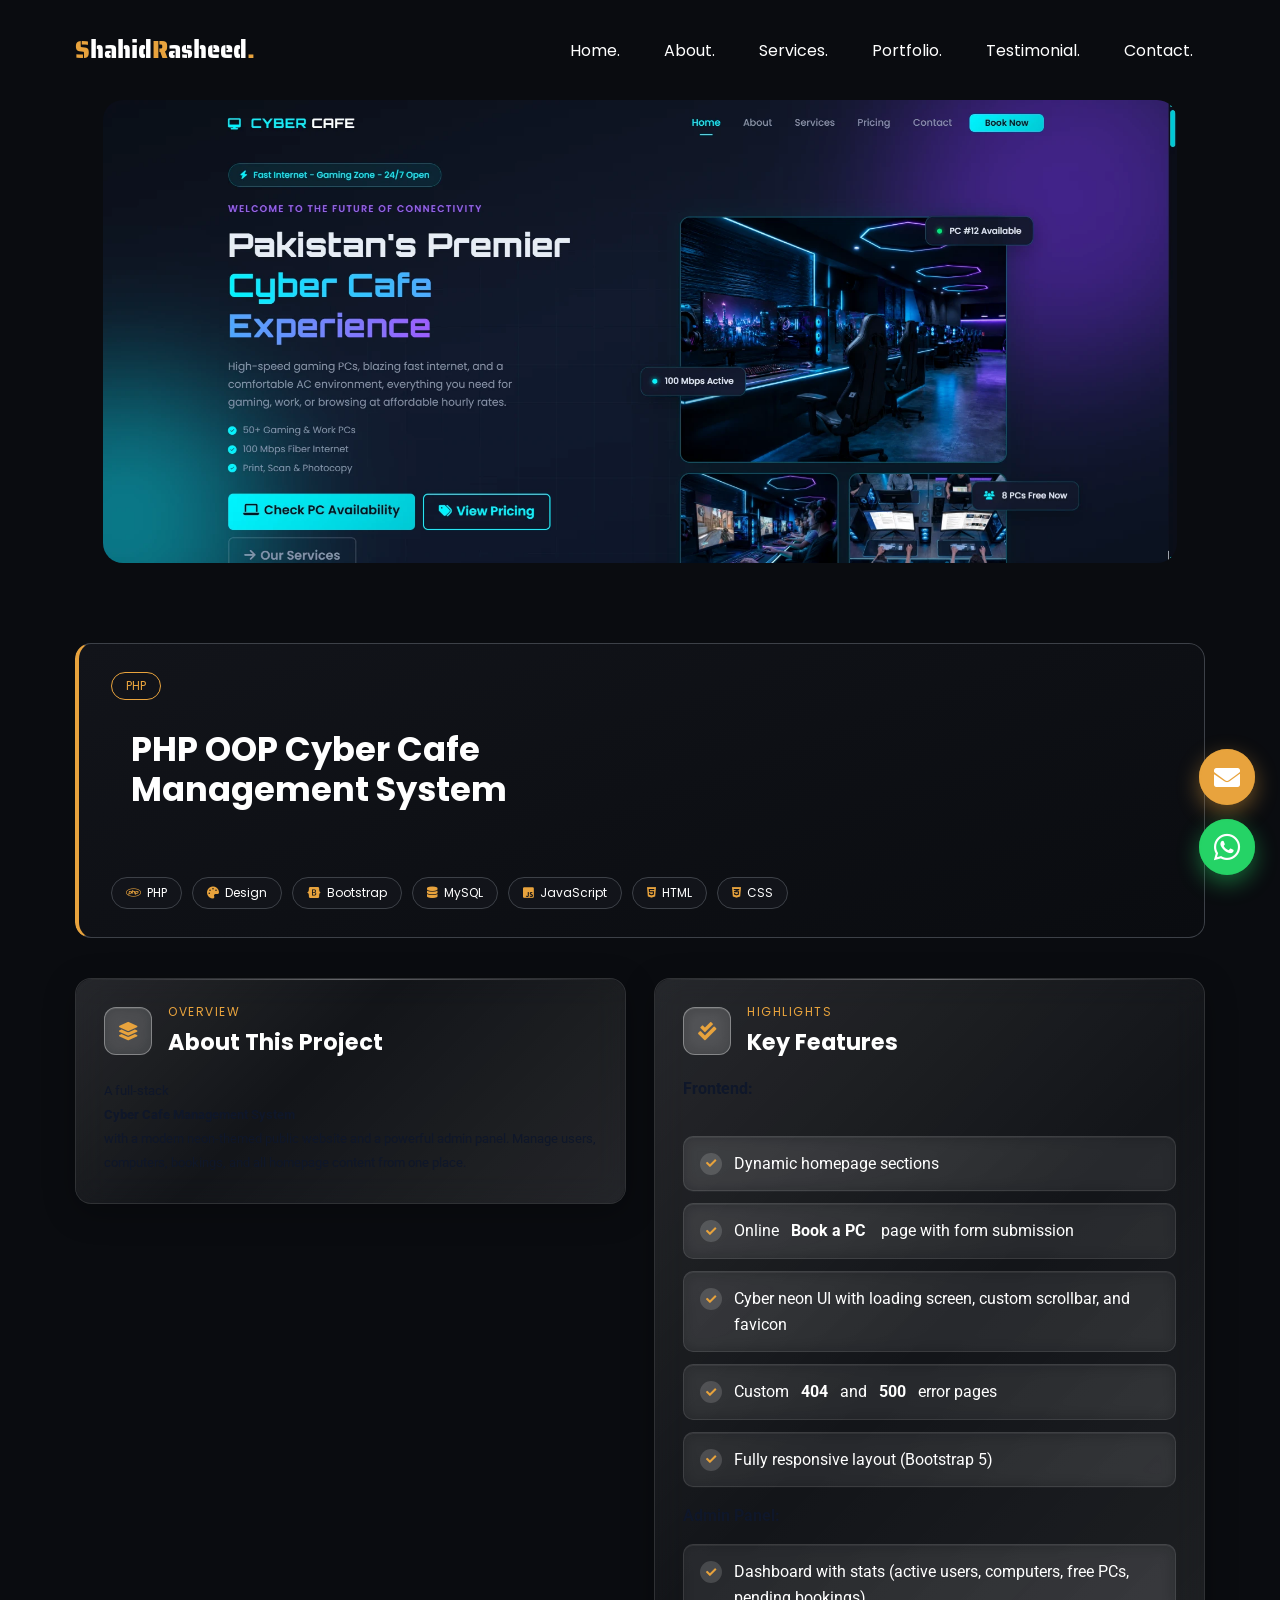
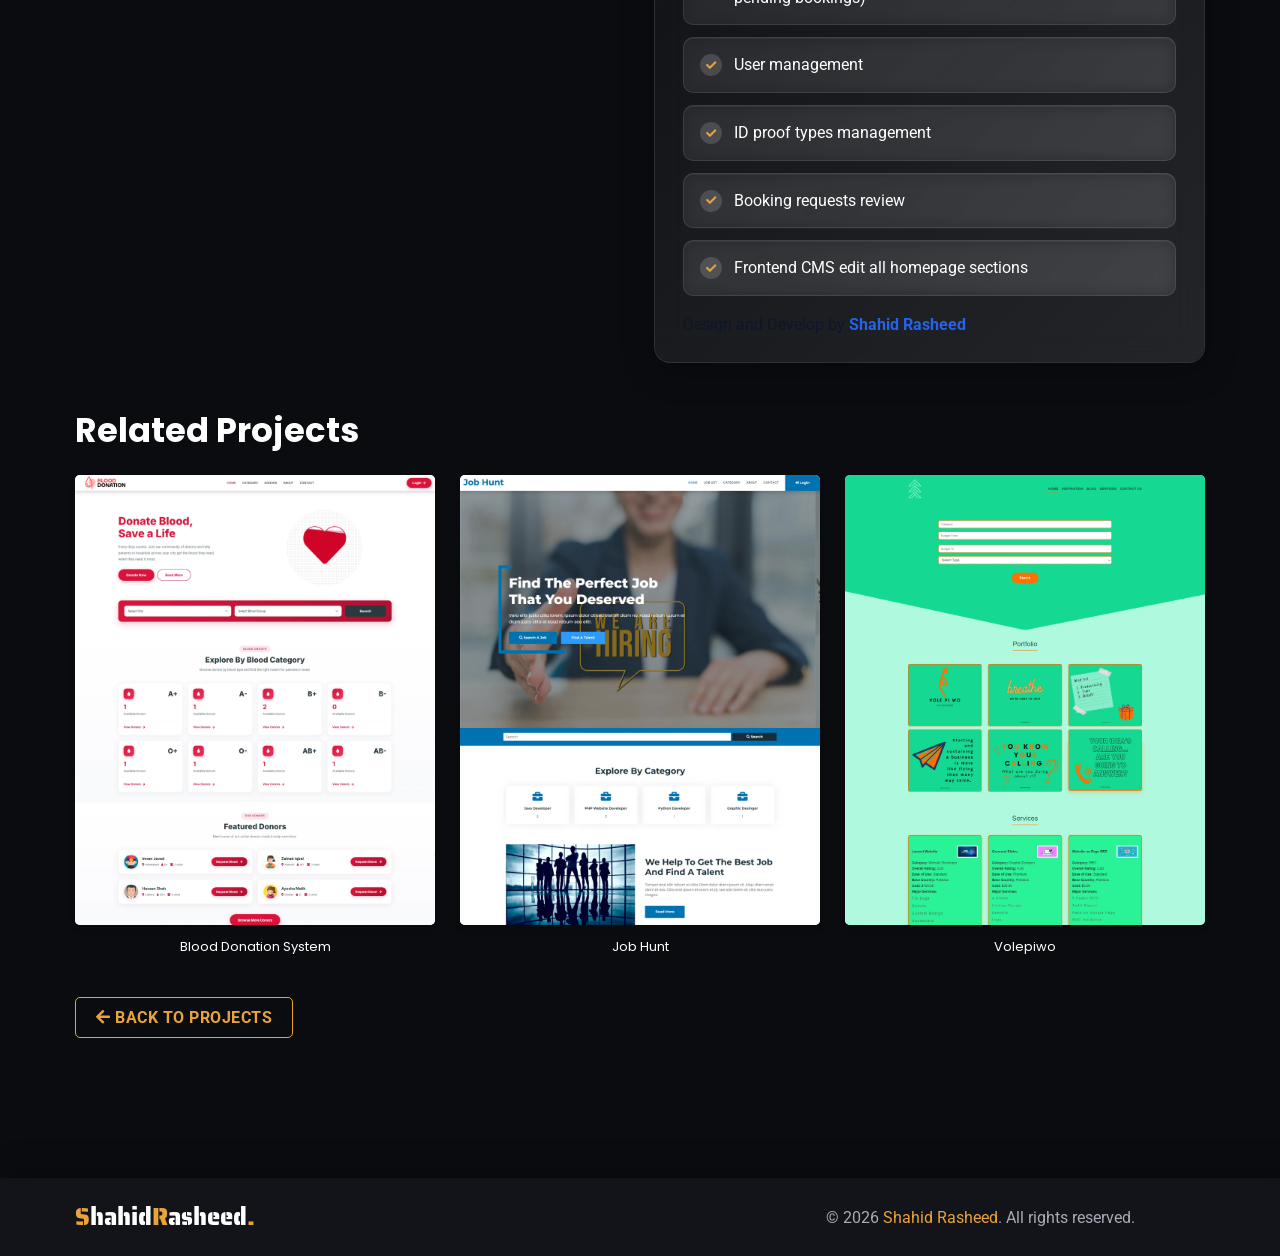
<file: projects/cyber-cafe/index.html>
<!DOCTYPE html>
<html lang="en">
<head>
    <!-- Meta Tags -->
    <meta charset="UTF-8">
    <meta http-equiv="X-UA-Compatible" content="IE=edge">
    <meta name="csrf-token" content="xliNog4qIfpG9gkBgKlo8mRVLMSiQCTKq89D35bO">
    <meta name="viewport" content="width=device-width, initial-scale=1.0">
        <meta name="description" content="A full-stack Cyber Cafe Management System with a modern neon-themed public website and a powerful admin panel. Manage users, computers, bookings, and all homepa...">
    <meta property="og:type" content="website">
    <meta property="og:url" content="https://muzamilqasim.com/projects/cyber-cafe">
    <meta property="og:title" content="Cyber Cafe | Shahid Rasheed">
    <meta property="og:description" content="A full-stack Cyber Cafe Management System with a modern neon-themed public website and a powerful admin panel. Manage users, computers, bookings, and all homepa...">
    <meta property="og:image" content="../../assets/uploads/projects/thumbnail/6a4cf1566bc831783427414.webp">
    <meta property="og:image:secure_url" content="../../assets/uploads/projects/thumbnail/6a4cf1566bc831783427414.webp">
    <meta property="og:image:type" content="image/jpeg">
    <meta property="og:image:width" content="1200">
    <meta property="og:image:height" content="630">
    <meta property="og:image:alt" content="Shahid Rasheed">
    <meta name="twitter:card" content="summary_large_image">
    <meta name="twitter:title" content="Cyber Cafe | Shahid Rasheed">
    <meta name="twitter:description" content="A full-stack Cyber Cafe Management System with a modern neon-themed public website and a powerful admin panel. Manage users, computers, bookings, and all homepa...">
    <meta name="twitter:image" content="../../assets/uploads/projects/thumbnail/6a4cf1566bc831783427414.webp">
    <!-- Title -->
    <title>Cyber Cafe | Shahid Rasheed</title>
    <!-- Favicon -->
    <link rel="icon" href="../../favicon.ico" sizes="any">
    <link rel="icon" type="image/png" sizes="32x32" href="../../assets/favicon-32x32.png">
    <link rel="icon" type="image/png" sizes="96x96" href="../../assets/favicon-96x96.png">
    <link rel="apple-touch-icon" sizes="180x180" href="../../assets/apple-touch-icon.png">
    <!-- Fonts -->
    <link href="https://fonts.googleapis.com/css2?family=Henny+Penny&family=Poppins:wght@700&family=Roboto:wght@400;700&family=Saira+Stencil+One&display=swap" rel="stylesheet">
    <!-- Styles -->
    <link rel="stylesheet" href="../../assets/frontend/css/swiper-bundle.min.css">
    <link rel="stylesheet" href="https://cdnjs.cloudflare.com/ajax/libs/font-awesome/5.15.3/css/all.min.css">
    <link rel="stylesheet" href="../../assets/frontend/css/style.css?v=navy4">
    <!-- Canonical -->
    <link rel="canonical" href="../../projects/cyber-cafe/">
        <!-- Google Analytics -->
    <script async src="https://www.googletagmanager.com/gtag/js?id=G-H4NB3WWFEZ"></script>
    <script>
        window.dataLayer = window.dataLayer || [];
        function gtag(){dataLayer.push(arguments);}
        gtag('js', new Date());
        gtag('config', 'G-H4NB3WWFEZ');
    </script>
    </head>
<body id="top" class="dark_theme">
        <!-- Preloader -->
<section id="preloader" class="preloader" aria-label="Loading">
    <div class="preloader__bg" aria-hidden="true">
        <span class="preloader-orb preloader-orb--1"></span>
        <span class="preloader-orb preloader-orb--2"></span>
    </div>

    <div class="preloader__content">
        <p class="preloader__brand logo">
            <span>S</span><span>hahid</span><span>R</span><span>asheed</span><span>.</span>
        </p>

        <div class="preloader__track" aria-hidden="true">
            <span class="preloader__track-fill"></span>
        </div>

        <div class="preloader__icon" aria-hidden="true">
            <i class="fas fa-code"></i>
        </div>
    </div>
</section>
    <!-- Header -->
<header class="header">
    <div class="container">
        <p class="h1 logo">
            <a href="../../">
                <span>S</span><span>hahid</span><span>R</span><span>asheed</span><span>.</span>
            </a>
        </p>
        <button class="nav-toggle-btn" title="Toggle Menu" data-nav-toggle-btn>
            <span class="one"></span>
            <span class="two"></span>
            <span class="three"></span>
        </button>
        <nav class="navbar" data-navbar>
            <ul class="navbar-list">
                <li><a href="../../#home" class="navbar-link" data-section="home">Home.</a></li>
                                <li><a href="../../#about" class="navbar-link" data-section="about">About.</a></li>
                                                <li><a href="../../#services" class="navbar-link" data-section="services">Services.</a></li>
                                                <li><a href="../../#portfolio" class="navbar-link" data-section="portfolio">Portfolio.</a></li>
                                                <li><a href="../../#feedback" class="navbar-link" data-section="feedback">Testimonial.</a></li>
                                                                <li><a href="../../#contact" class="navbar-link" data-section="contact">Contact.</a></li>
                            </ul>
        </nav>
    </div>
</header>    <main>
        <article class="container">
  <section class="project-detail" id="project-detail">
    <figure class="project-banner">
      <div id="slider3" class="card__contents">
        <div class="swiper-wrapper">
                      <article class="swiper-slide">
              <img src="../../assets/uploads/projects/cyber-cafe/1783427368_6a4cf12842430.webp"
                   loading="lazy"
                   alt="PHP OOP Cyber Cafe Management System screenshot 1"
                   class="card__imgs">
            </article>
                      <article class="swiper-slide">
              <img src="../../assets/uploads/projects/cyber-cafe/1783427369_6a4cf129537f5.webp"
                   loading="lazy"
                   alt="PHP OOP Cyber Cafe Management System screenshot 2"
                   class="card__imgs">
            </article>
                      <article class="swiper-slide">
              <img src="../../assets/uploads/projects/cyber-cafe/1783427368_6a4cf12847f81.webp"
                   loading="lazy"
                   alt="PHP OOP Cyber Cafe Management System screenshot 3"
                   class="card__imgs">
            </article>
                      <article class="swiper-slide">
              <img src="../../assets/uploads/projects/cyber-cafe/1783427368_6a4cf1288bb85.webp"
                   loading="lazy"
                   alt="PHP OOP Cyber Cafe Management System screenshot 4"
                   class="card__imgs">
            </article>
                      <article class="swiper-slide">
              <img src="../../assets/uploads/projects/cyber-cafe/1783427369_6a4cf129b1e11.webp"
                   loading="lazy"
                   alt="PHP OOP Cyber Cafe Management System screenshot 5"
                   class="card__imgs">
            </article>
                      <article class="swiper-slide">
              <img src="../../assets/uploads/projects/cyber-cafe/1783427369_6a4cf129534e0.webp"
                   loading="lazy"
                   alt="PHP OOP Cyber Cafe Management System screenshot 6"
                   class="card__imgs">
            </article>
                      <article class="swiper-slide">
              <img src="../../assets/uploads/projects/cyber-cafe/1783427369_6a4cf129aefff.webp"
                   loading="lazy"
                   alt="PHP OOP Cyber Cafe Management System screenshot 7"
                   class="card__imgs">
            </article>
                      <article class="swiper-slide">
              <img src="../../assets/uploads/projects/cyber-cafe/1783427370_6a4cf12a6fe60.webp"
                   loading="lazy"
                   alt="PHP OOP Cyber Cafe Management System screenshot 8"
                   class="card__imgs">
            </article>
                      <article class="swiper-slide">
              <img src="../../assets/uploads/projects/cyber-cafe/1783427370_6a4cf12ad5fb5.webp"
                   loading="lazy"
                   alt="PHP OOP Cyber Cafe Management System screenshot 9"
                   class="card__imgs">
            </article>
                      <article class="swiper-slide">
              <img src="../../assets/uploads/projects/cyber-cafe/1783427367_6a4cf127ce6e9.webp"
                   loading="lazy"
                   alt="PHP OOP Cyber Cafe Management System screenshot 10"
                   class="card__imgs">
            </article>
                      <article class="swiper-slide">
              <img src="../../assets/uploads/projects/cyber-cafe/1783427367_6a4cf127ce6e9.webp"
                   loading="lazy"
                   alt="PHP OOP Cyber Cafe Management System screenshot 11"
                   class="card__imgs">
            </article>
                      <article class="swiper-slide">
              <img src="../../assets/uploads/projects/cyber-cafe/1783427370_6a4cf12a6fbbd.webp"
                   loading="lazy"
                   alt="PHP OOP Cyber Cafe Management System screenshot 12"
                   class="card__imgs">
            </article>
                      <article class="swiper-slide">
              <img src="../../assets/uploads/projects/cyber-cafe/1783427371_6a4cf12b8ead2.webp"
                   loading="lazy"
                   alt="PHP OOP Cyber Cafe Management System screenshot 13"
                   class="card__imgs">
            </article>
                      <article class="swiper-slide">
              <img src="../../assets/uploads/projects/cyber-cafe/1783427371_6a4cf12b903c6.webp"
                   loading="lazy"
                   alt="PHP OOP Cyber Cafe Management System screenshot 14"
                   class="card__imgs">
            </article>
                      <article class="swiper-slide">
              <img src="../../assets/uploads/projects/cyber-cafe/1783427371_6a4cf12bb5ea2.webp"
                   loading="lazy"
                   alt="PHP OOP Cyber Cafe Management System screenshot 15"
                   class="card__imgs">
            </article>
                      <article class="swiper-slide">
              <img src="../../assets/uploads/projects/cyber-cafe/1783427371_6a4cf12bb84af.webp"
                   loading="lazy"
                   alt="PHP OOP Cyber Cafe Management System screenshot 16"
                   class="card__imgs">
            </article>
                  </div>
      </div>
    </figure>

    <header class="project-meta-card">
      <div class="project-meta-card__glow" aria-hidden="true"></div>
      <div class="project-meta-card__inner">
        <div class="project-meta-top">
          <div>
            <span class="project-category-badge">PHP</span>
            <h1 class="h3 section-title">PHP OOP Cyber Cafe Management System</h1>
          </div>
          <div class="project-meta-links">
                                  </div>
        </div>
        <div class="project-tags">
      <span class="project-tag">
      <i class="fab fa-php"></i>
      PHP
    </span>
      <span class="project-tag">
      <i class="fas fa-palette"></i>
      Design
    </span>
      <span class="project-tag">
      <i class="fab fa-bootstrap"></i>
      Bootstrap
    </span>
      <span class="project-tag">
      <i class="fas fa-database"></i>
      MySQL
    </span>
      <span class="project-tag">
      <i class="fab fa-js-square"></i>
      JavaScript
    </span>
      <span class="project-tag">
      <i class="fab fa-html5"></i>
      HTML
    </span>
      <span class="project-tag">
      <i class="fab fa-css3-alt"></i>
      CSS
    </span>
  </div>
      </div>
    </header>

    <div class="project-detail-cards">
      <div class="project-detail-column">
        <div class="project-detail-card project-detail-card--about">
          <div class="project-detail-card__header">
            <span class="project-detail-card__icon"><i class="fas fa-layer-group"></i></span>
            <div>
              <p class="project-detail-card__label">Overview</p>
              <h2 class="project-detail-card__title">About This Project</h2>
            </div>
          </div>
          <div class="project-detail-card__body project-description">
            <p><span style="color: rgb(15, 23, 42);">A full-stack </span><span style="font-weight: bolder; color: rgb(15, 23, 42);">Cyber Cafe Management System</span><span style="color: rgb(15, 23, 42);"> with a modern neon-themed public website and a powerful admin panel. Manage users, computers, bookings, and all homepage content from one place.</span></p>
          </div>
        </div>

              </div>

      <div class="project-detail-card project-detail-card--features">
        <div class="project-detail-card__header">
          <span class="project-detail-card__icon"><i class="fas fa-check-double"></i></span>
          <div>
            <p class="project-detail-card__label">Highlights</p>
            <h2 class="project-detail-card__title">Key Features</h2>
          </div>
        </div>
        <div class="project-detail-card__body features-list">
          <div><b><font color="#0f172a">Frontend:</font></b></div><div><b><br></b></div><div><br></div><ol><li>Dynamic homepage sections</li><li>Online <b>Book a PC</b> page with form submission</li><li>Cyber neon UI with loading screen, custom scrollbar, and favicon</li><li>Custom <b>404</b> and <b>500</b> error pages</li><li>Fully responsive layout (Bootstrap 5)</li></ol><p><br></p><p><b><font color="#0f172a">Admin Panel:</font></b></p><p><br></p><ol><li>Dashboard with stats (active users, computers, free PCs, pending bookings)</li><li>User management</li><li>ID proof types management</li><li>Booking requests review</li><li>Frontend CMS edit all homepage sections</li></ol><p><br></p><p><font color="#0f172a">Design and Develop by</font> <b><font color="#2563eb">Shahid Rasheed</font></b></p>
        </div>
      </div>
    </div>

        <aside class="related-projects">
      <h2 class="h3">Related Projects</h2>
      <div class="project-list related-project-list">
                <div class="col-lg-4 project-card-item">
          <a href="../../projects/blood-donation/">
            <div class="custom-card">
              <img src="../../assets/uploads/projects/thumbnail/6a48c6a653c451783154342.webp"
                   alt="Blood Donation System"
                   loading="lazy"
                   class="custom-card__img"
                   width="400">
            </div>
            <p class="related-project-title">Blood Donation System</p>
          </a>
        </div>
                <div class="col-lg-4 project-card-item">
          <a href="../../projects/job-hunt/">
            <div class="custom-card">
              <img src="../../assets/uploads/projects/thumbnail/1700999163.webp"
                   alt="Job Hunt"
                   loading="lazy"
                   class="custom-card__img"
                   width="400">
            </div>
            <p class="related-project-title">Job Hunt</p>
          </a>
        </div>
                <div class="col-lg-4 project-card-item">
          <a href="../../projects/volepiwo/">
            <div class="custom-card">
              <img src="../../assets/uploads/projects/thumbnail/6a465c8fc9ae31782996111.webp"
                   alt="Volepiwo"
                   loading="lazy"
                   class="custom-card__img"
                   width="400">
            </div>
            <p class="related-project-title">Volepiwo</p>
          </a>
        </div>
              </div>
    </aside>
    
    <div class="project-back">
      <a href="../?tab=php" class="btn btn-outline-primary">
        <i class="fas fa-arrow-left mr-1"></i> Back to Projects
      </a>
    </div>
  </section>
</article>

<script type="application/ld+json">{
    "@context": "https://schema.org",
    "@type": "CreativeWork",
    "name": "Cyber Cafe",
    "description": "A full-stack Cyber Cafe Management System with a modern neon-themed public website and a powerful admin panel. Manage users, computers, bookings, and all homepage content from one place.",
    "url": "https://muzamilqasim.com/projects/cyber-cafe",
    "image": "../../assets/uploads/projects/thumbnail/6a4cf1566bc831783427414.webp",
    "author": {
        "@type": "Person",
        "name": "Shahid Rasheed"
    }
}</script>
    </main>
    <!-- Footer -->
<footer class="footer">
    <div class="container">
        <div class="logo">
            <a href="../../">
                <span>S</span><span>hahid</span><span>R</span><span>asheed</span><span>.</span>
            </a>
        </div>
        <p class="copyright">
                        © 2026 <a href="../../">Shahid Rasheed</a>. All rights reserved.
        </p>
    </div>
</footer>

<!-- Go to Top -->
<a href="../../#top" class="go-top" data-go-top title="Go to Top">
    <i class="fas fa-arrow-up"></i>
</a>

    <!-- Scripts -->
    <script src="../../assets/frontend/js/jquery.min.js"></script>
    <script src="../../assets/frontend/js/popper.min.js"></script>
    <script src="../../assets/admin/js/sweetalert2.js"></script>
    <script src="../../assets/frontend/js/swiper-bundle.min.js"></script>
            <script src="../../assets/frontend/js/script.js?v=navy1"></script>
    <script src="../../assets/frontend/js/action.js"></script>
    <script>
document.addEventListener("DOMContentLoaded", function () {
    const Toast = Swal.mixin({
        toast: true,
        position: 'top-end',
        showConfirmButton: false,
        timer: 3000,
        timerProgressBar: true,
        didOpen: (toast) => {
            toast.addEventListener('mouseenter', Swal.stopTimer)
            toast.addEventListener('mouseleave', Swal.resumeTimer)
        }
    });
    });
</script>
</body>
</html>
</file>
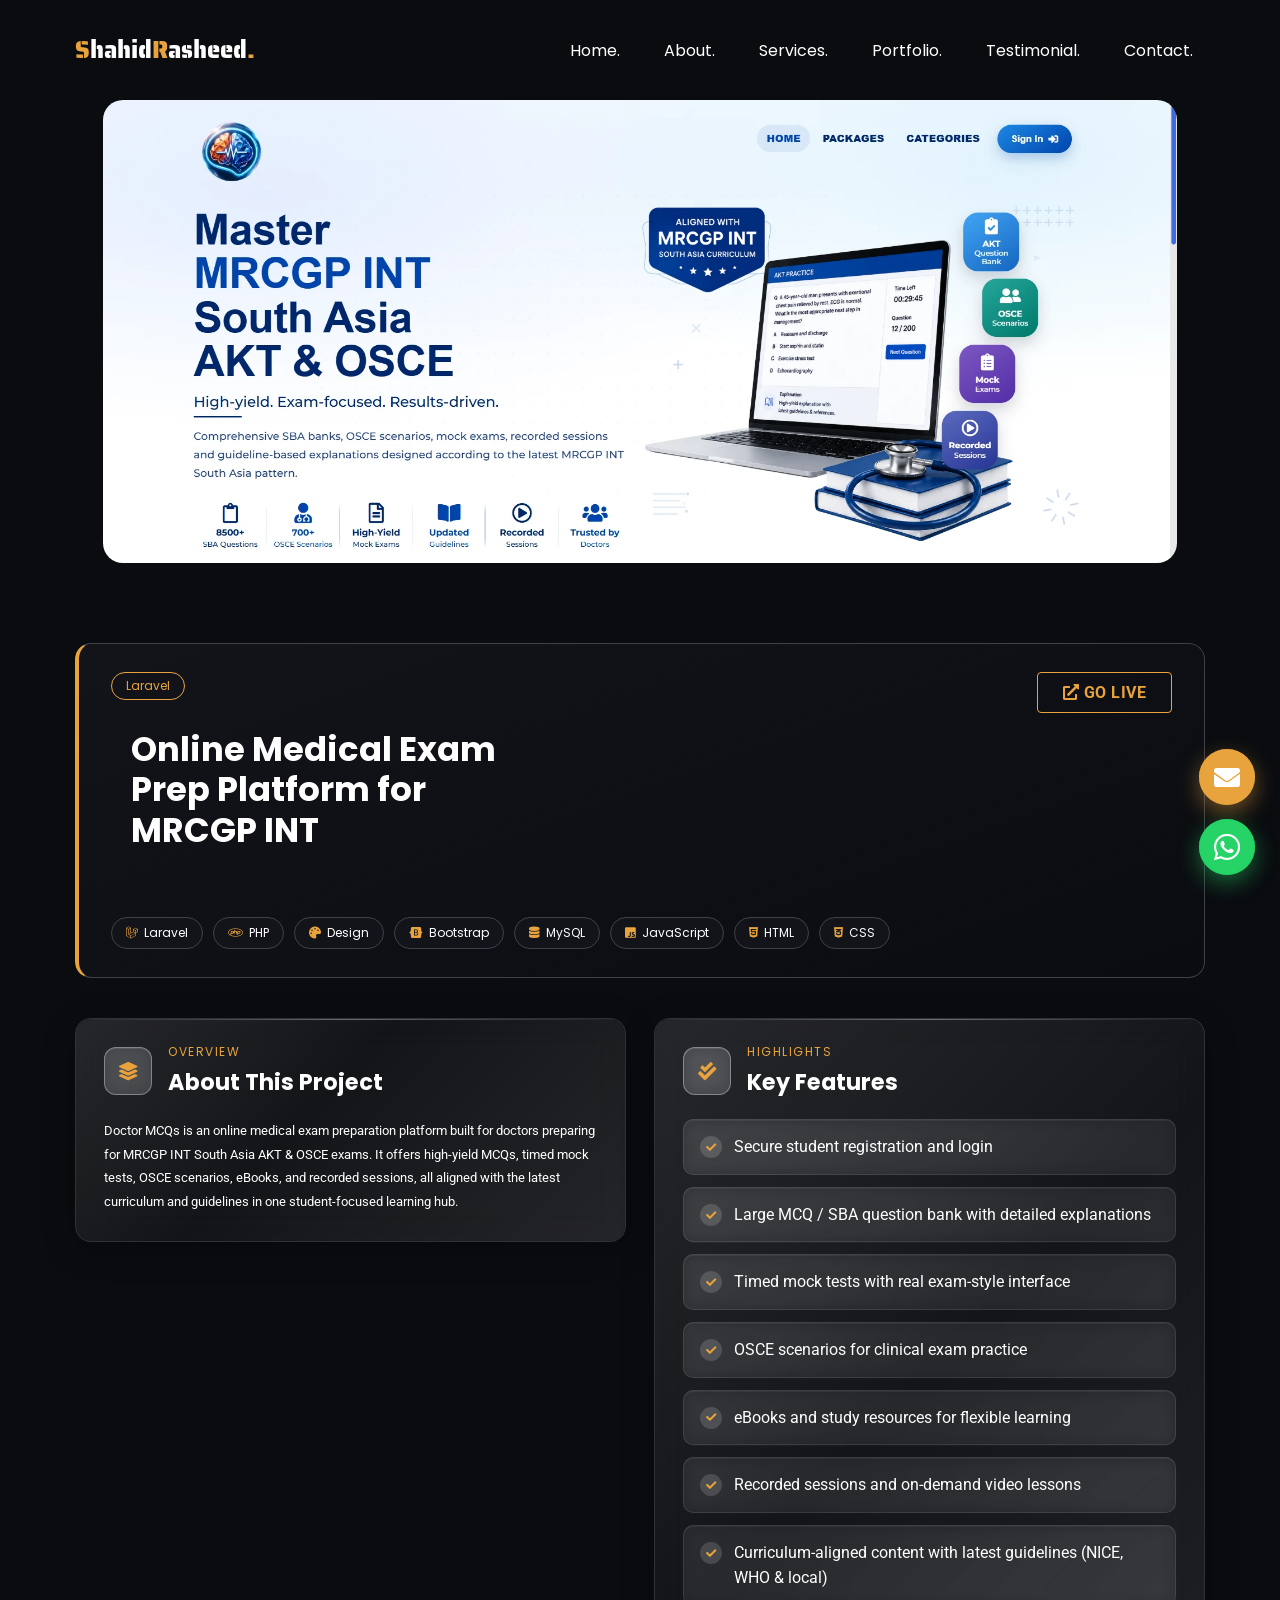
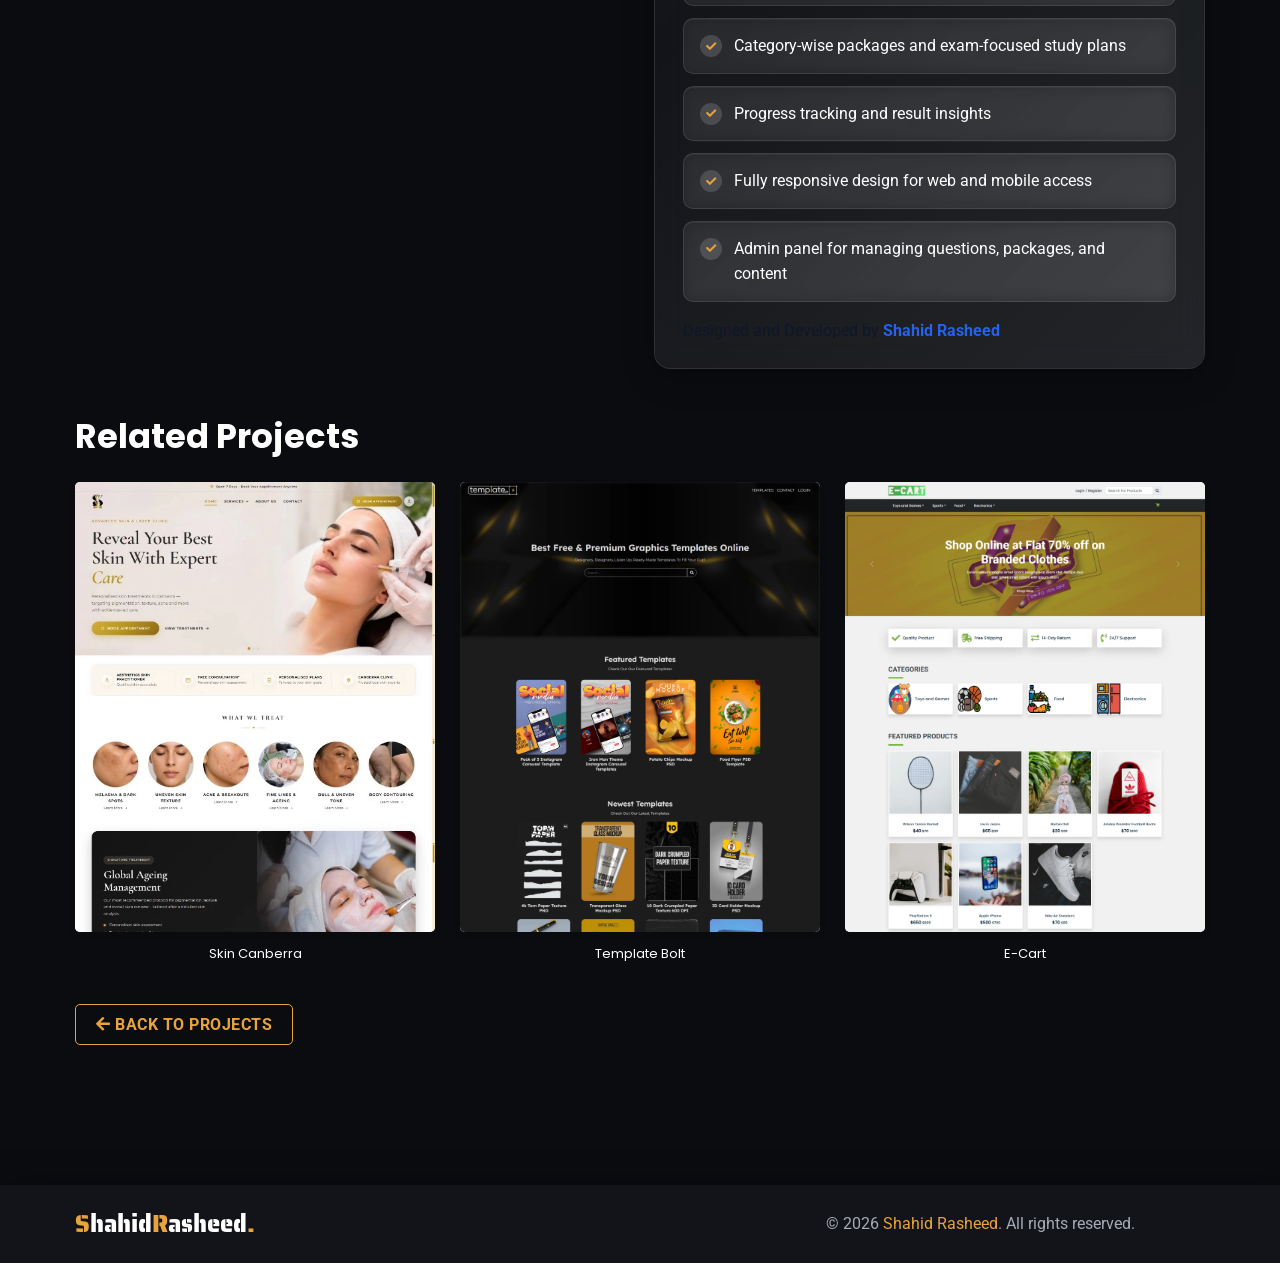
<file: projects/doctor-mcqs/index.html>
<!DOCTYPE html>
<html lang="en">
<head>
    <!-- Meta Tags -->
    <meta charset="UTF-8">
    <meta http-equiv="X-UA-Compatible" content="IE=edge">
    <meta name="csrf-token" content="XOx9762okpftJyMAEPrQWjIFdiRbHwP901JXGLM9">
    <meta name="viewport" content="width=device-width, initial-scale=1.0">
        <meta name="description" content="Doctor MCQs is an online medical exam preparation platform built for doctors preparing for MRCGP INT South Asia AKT &amp; OSCE exams. It offers high-yield MCQs, tim...">
    <meta property="og:type" content="website">
    <meta property="og:url" content="https://muzamilqasim.com/projects/doctor-mcqs">
    <meta property="og:title" content="Doctor MCQs | Shahid Rasheed">
    <meta property="og:description" content="Doctor MCQs is an online medical exam preparation platform built for doctors preparing for MRCGP INT South Asia AKT &amp; OSCE exams. It offers high-yield MCQs, tim...">
    <meta property="og:image" content="../../assets/uploads/projects/thumbnail/6a5f62dde5b1a1784636125.webp">
    <meta property="og:image:secure_url" content="../../assets/uploads/projects/thumbnail/6a5f62dde5b1a1784636125.webp">
    <meta property="og:image:type" content="image/jpeg">
    <meta property="og:image:width" content="1200">
    <meta property="og:image:height" content="630">
    <meta property="og:image:alt" content="Shahid Rasheed">
    <meta name="twitter:card" content="summary_large_image">
    <meta name="twitter:title" content="Doctor MCQs | Shahid Rasheed">
    <meta name="twitter:description" content="Doctor MCQs is an online medical exam preparation platform built for doctors preparing for MRCGP INT South Asia AKT &amp; OSCE exams. It offers high-yield MCQs, tim...">
    <meta name="twitter:image" content="../../assets/uploads/projects/thumbnail/6a5f62dde5b1a1784636125.webp">
    <!-- Title -->
    <title>Doctor MCQs | Shahid Rasheed</title>
    <!-- Favicon -->
    <link rel="icon" href="../../favicon.ico" sizes="any">
    <link rel="icon" type="image/png" sizes="32x32" href="../../assets/favicon-32x32.png">
    <link rel="icon" type="image/png" sizes="96x96" href="../../assets/favicon-96x96.png">
    <link rel="apple-touch-icon" sizes="180x180" href="../../assets/apple-touch-icon.png">
    <!-- Fonts -->
    <link href="https://fonts.googleapis.com/css2?family=Henny+Penny&family=Poppins:wght@700&family=Roboto:wght@400;700&family=Saira+Stencil+One&display=swap" rel="stylesheet">
    <!-- Styles -->
    <link rel="stylesheet" href="../../assets/frontend/css/swiper-bundle.min.css">
    <link rel="stylesheet" href="https://cdnjs.cloudflare.com/ajax/libs/font-awesome/5.15.3/css/all.min.css">
    <link rel="stylesheet" href="../../assets/frontend/css/style.css?v=navy4">
    <!-- Canonical -->
    <link rel="canonical" href="../../projects/doctor-mcqs/">
        <!-- Google Analytics -->
    <script async src="https://www.googletagmanager.com/gtag/js?id=G-H4NB3WWFEZ"></script>
    <script>
        window.dataLayer = window.dataLayer || [];
        function gtag(){dataLayer.push(arguments);}
        gtag('js', new Date());
        gtag('config', 'G-H4NB3WWFEZ');
    </script>
    </head>
<body id="top" class="dark_theme">
        <!-- Preloader -->
<section id="preloader" class="preloader" aria-label="Loading">
    <div class="preloader__bg" aria-hidden="true">
        <span class="preloader-orb preloader-orb--1"></span>
        <span class="preloader-orb preloader-orb--2"></span>
    </div>

    <div class="preloader__content">
        <p class="preloader__brand logo">
            <span>S</span><span>hahid</span><span>R</span><span>asheed</span><span>.</span>
        </p>

        <div class="preloader__track" aria-hidden="true">
            <span class="preloader__track-fill"></span>
        </div>

        <div class="preloader__icon" aria-hidden="true">
            <i class="fas fa-code"></i>
        </div>
    </div>
</section>
    <!-- Header -->
<header class="header">
    <div class="container">
        <p class="h1 logo">
            <a href="../../">
                <span>S</span><span>hahid</span><span>R</span><span>asheed</span><span>.</span>
            </a>
        </p>
        <button class="nav-toggle-btn" title="Toggle Menu" data-nav-toggle-btn>
            <span class="one"></span>
            <span class="two"></span>
            <span class="three"></span>
        </button>
        <nav class="navbar" data-navbar>
            <ul class="navbar-list">
                <li><a href="../../#home" class="navbar-link" data-section="home">Home.</a></li>
                                <li><a href="../../#about" class="navbar-link" data-section="about">About.</a></li>
                                                <li><a href="../../#services" class="navbar-link" data-section="services">Services.</a></li>
                                                <li><a href="../../#portfolio" class="navbar-link" data-section="portfolio">Portfolio.</a></li>
                                                <li><a href="../../#feedback" class="navbar-link" data-section="feedback">Testimonial.</a></li>
                                                                <li><a href="../../#contact" class="navbar-link" data-section="contact">Contact.</a></li>
                            </ul>
        </nav>
    </div>
</header>    <main>
        <article class="container">
  <section class="project-detail" id="project-detail">
    <figure class="project-banner">
      <div id="slider3" class="card__contents">
        <div class="swiper-wrapper">
                      <article class="swiper-slide">
              <img src="../../assets/uploads/projects/doctor-mcqs/1784636046_6a5f628ed05dc.webp"
                   loading="lazy"
                   alt="Online Medical Exam Prep Platform for MRCGP INT screenshot 1"
                   class="card__imgs">
            </article>
                      <article class="swiper-slide">
              <img src="../../assets/uploads/projects/doctor-mcqs/1784635963_6a5f623bd2c40.webp"
                   loading="lazy"
                   alt="Online Medical Exam Prep Platform for MRCGP INT screenshot 2"
                   class="card__imgs">
            </article>
                      <article class="swiper-slide">
              <img src="../../assets/uploads/projects/doctor-mcqs/1784635963_6a5f623b7544b.webp"
                   loading="lazy"
                   alt="Online Medical Exam Prep Platform for MRCGP INT screenshot 3"
                   class="card__imgs">
            </article>
                      <article class="swiper-slide">
              <img src="../../assets/uploads/projects/doctor-mcqs/1784635963_6a5f623bbe2cf.webp"
                   loading="lazy"
                   alt="Online Medical Exam Prep Platform for MRCGP INT screenshot 4"
                   class="card__imgs">
            </article>
                      <article class="swiper-slide">
              <img src="../../assets/uploads/projects/doctor-mcqs/1784635964_6a5f623c1e8be.webp"
                   loading="lazy"
                   alt="Online Medical Exam Prep Platform for MRCGP INT screenshot 5"
                   class="card__imgs">
            </article>
                      <article class="swiper-slide">
              <img src="../../assets/uploads/projects/doctor-mcqs/1784635964_6a5f623c097bc.webp"
                   loading="lazy"
                   alt="Online Medical Exam Prep Platform for MRCGP INT screenshot 6"
                   class="card__imgs">
            </article>
                      <article class="swiper-slide">
              <img src="../../assets/uploads/projects/doctor-mcqs/1784635964_6a5f623c6363b.webp"
                   loading="lazy"
                   alt="Online Medical Exam Prep Platform for MRCGP INT screenshot 7"
                   class="card__imgs">
            </article>
                      <article class="swiper-slide">
              <img src="../../assets/uploads/projects/doctor-mcqs/1784635964_6a5f623c3632d.webp"
                   loading="lazy"
                   alt="Online Medical Exam Prep Platform for MRCGP INT screenshot 8"
                   class="card__imgs">
            </article>
                      <article class="swiper-slide">
              <img src="../../assets/uploads/projects/doctor-mcqs/1784635963_6a5f623be5fac.webp"
                   loading="lazy"
                   alt="Online Medical Exam Prep Platform for MRCGP INT screenshot 9"
                   class="card__imgs">
            </article>
                      <article class="swiper-slide">
              <img src="../../assets/uploads/projects/doctor-mcqs/1784635964_6a5f623c63b03.webp"
                   loading="lazy"
                   alt="Online Medical Exam Prep Platform for MRCGP INT screenshot 10"
                   class="card__imgs">
            </article>
                      <article class="swiper-slide">
              <img src="../../assets/uploads/projects/doctor-mcqs/1784635963_6a5f623b75434.webp"
                   loading="lazy"
                   alt="Online Medical Exam Prep Platform for MRCGP INT screenshot 11"
                   class="card__imgs">
            </article>
                      <article class="swiper-slide">
              <img src="../../assets/uploads/projects/doctor-mcqs/1785381985_6a6ac46104ef1.webp"
                   loading="lazy"
                   alt="Online Medical Exam Prep Platform for MRCGP INT screenshot 12"
                   class="card__imgs">
            </article>
                      <article class="swiper-slide">
              <img src="../../assets/uploads/projects/doctor-mcqs/1785381984_6a6ac460d9379.webp"
                   loading="lazy"
                   alt="Online Medical Exam Prep Platform for MRCGP INT screenshot 13"
                   class="card__imgs">
            </article>
                      <article class="swiper-slide">
              <img src="../../assets/uploads/projects/doctor-mcqs/1785381986_6a6ac4620f20c.webp"
                   loading="lazy"
                   alt="Online Medical Exam Prep Platform for MRCGP INT screenshot 14"
                   class="card__imgs">
            </article>
                      <article class="swiper-slide">
              <img src="../../assets/uploads/projects/doctor-mcqs/1785381986_6a6ac4620bfab.webp"
                   loading="lazy"
                   alt="Online Medical Exam Prep Platform for MRCGP INT screenshot 15"
                   class="card__imgs">
            </article>
                      <article class="swiper-slide">
              <img src="../../assets/uploads/projects/doctor-mcqs/1785381985_6a6ac461a2fc1.webp"
                   loading="lazy"
                   alt="Online Medical Exam Prep Platform for MRCGP INT screenshot 16"
                   class="card__imgs">
            </article>
                      <article class="swiper-slide">
              <img src="../../assets/uploads/projects/doctor-mcqs/1785381985_6a6ac461d4477.webp"
                   loading="lazy"
                   alt="Online Medical Exam Prep Platform for MRCGP INT screenshot 17"
                   class="card__imgs">
            </article>
                      <article class="swiper-slide">
              <img src="../../assets/uploads/projects/doctor-mcqs/1785381984_6a6ac460c7eb1.webp"
                   loading="lazy"
                   alt="Online Medical Exam Prep Platform for MRCGP INT screenshot 18"
                   class="card__imgs">
            </article>
                      <article class="swiper-slide">
              <img src="../../assets/uploads/projects/doctor-mcqs/1785381985_6a6ac46170e5e.webp"
                   loading="lazy"
                   alt="Online Medical Exam Prep Platform for MRCGP INT screenshot 19"
                   class="card__imgs">
            </article>
                      <article class="swiper-slide">
              <img src="../../assets/uploads/projects/doctor-mcqs/1785381985_6a6ac4613cf14.webp"
                   loading="lazy"
                   alt="Online Medical Exam Prep Platform for MRCGP INT screenshot 20"
                   class="card__imgs">
            </article>
                  </div>
      </div>
    </figure>

    <header class="project-meta-card">
      <div class="project-meta-card__glow" aria-hidden="true"></div>
      <div class="project-meta-card__inner">
        <div class="project-meta-top">
          <div>
            <span class="project-category-badge">Laravel</span>
            <h1 class="h3 section-title">Online Medical Exam Prep Platform for MRCGP INT</h1>
          </div>
          <div class="project-meta-links">
                                      <a href="https://doctormcqs.com/" target="_blank" rel="noopener noreferrer" class="btn btn-sm btn-demo">
                <i class="fas fa-external-link-alt mr-1"></i> GO LIVE
              </a>
                      </div>
        </div>
        <div class="project-tags">
      <span class="project-tag">
      <i class="fab fa-laravel"></i>
      Laravel
    </span>
      <span class="project-tag">
      <i class="fab fa-php"></i>
      PHP
    </span>
      <span class="project-tag">
      <i class="fas fa-palette"></i>
      Design
    </span>
      <span class="project-tag">
      <i class="fab fa-bootstrap"></i>
      Bootstrap
    </span>
      <span class="project-tag">
      <i class="fas fa-database"></i>
      MySQL
    </span>
      <span class="project-tag">
      <i class="fab fa-js-square"></i>
      JavaScript
    </span>
      <span class="project-tag">
      <i class="fab fa-html5"></i>
      HTML
    </span>
      <span class="project-tag">
      <i class="fab fa-css3-alt"></i>
      CSS
    </span>
  </div>
      </div>
    </header>

    <div class="project-detail-cards">
      <div class="project-detail-column">
        <div class="project-detail-card project-detail-card--about">
          <div class="project-detail-card__header">
            <span class="project-detail-card__icon"><i class="fas fa-layer-group"></i></span>
            <div>
              <p class="project-detail-card__label">Overview</p>
              <h2 class="project-detail-card__title">About This Project</h2>
            </div>
          </div>
          <div class="project-detail-card__body project-description">
            <p class="section-text">Doctor MCQs is an online medical exam preparation platform built for doctors preparing for MRCGP INT South Asia AKT & OSCE exams. It offers high-yield MCQs, timed mock tests, OSCE scenarios, eBooks, and recorded sessions, all aligned with the latest curriculum and guidelines in one student-focused learning hub.</p>
          </div>
        </div>

              </div>

      <div class="project-detail-card project-detail-card--features">
        <div class="project-detail-card__header">
          <span class="project-detail-card__icon"><i class="fas fa-check-double"></i></span>
          <div>
            <p class="project-detail-card__label">Highlights</p>
            <h2 class="project-detail-card__title">Key Features</h2>
          </div>
        </div>
        <div class="project-detail-card__body features-list">
          <ol>
<li>Secure student registration and login</li>
<li>Large MCQ / SBA question bank with detailed explanations</li>
<li>Timed mock tests with real exam-style interface</li>
<li>OSCE scenarios for clinical exam practice</li>
<li>eBooks and study resources for flexible learning</li>
<li>Recorded sessions and on-demand video lessons</li>
<li>Curriculum-aligned content with latest guidelines (NICE, WHO & local)</li>
<li>Category-wise packages and exam-focused study plans</li>
<li>Progress tracking and result insights</li>
<li>Fully responsive design for web and mobile access</li>
<li>Admin panel for managing questions, packages, and content</li></ol><p><br></p><ol>
</ol><p><font color="#0f172a">Designed and Developed by</font> <b><font color="#2563eb">Shahid Rasheed</font></b></p>
        </div>
      </div>
    </div>

        <aside class="related-projects">
      <h2 class="h3">Related Projects</h2>
      <div class="project-list related-project-list">
                <div class="col-lg-4 project-card-item">
          <a href="../../projects/skin-canberra/">
            <div class="custom-card">
              <img src="../../assets/uploads/projects/thumbnail/6a9e6a39cedca1788766777.webp"
                   alt="Skin Canberra"
                   loading="lazy"
                   class="custom-card__img"
                   width="400">
            </div>
            <p class="related-project-title">Skin Canberra</p>
          </a>
        </div>
                <div class="col-lg-4 project-card-item">
          <a href="../../projects/template-bolt/">
            <div class="custom-card">
              <img src="../../assets/uploads/projects/thumbnail/1701687588.webp"
                   alt="Template Bolt"
                   loading="lazy"
                   class="custom-card__img"
                   width="400">
            </div>
            <p class="related-project-title">Template Bolt</p>
          </a>
        </div>
                <div class="col-lg-4 project-card-item">
          <a href="../../projects/e-cart/">
            <div class="custom-card">
              <img src="../../assets/uploads/projects/thumbnail/1701687005.webp"
                   alt="E-Cart"
                   loading="lazy"
                   class="custom-card__img"
                   width="400">
            </div>
            <p class="related-project-title">E-Cart</p>
          </a>
        </div>
              </div>
    </aside>
    
    <div class="project-back">
      <a href="../?tab=laravel" class="btn btn-outline-primary">
        <i class="fas fa-arrow-left mr-1"></i> Back to Projects
      </a>
    </div>
  </section>
</article>

<script type="application/ld+json">{
    "@context": "https://schema.org",
    "@type": "CreativeWork",
    "name": "Doctor MCQs",
    "description": "Doctor MCQs is an online medical exam preparation platform built for doctors preparing for MRCGP INT South Asia AKT & OSCE exams. It offers high-yield MCQs, timed mock tests, OSCE scenarios, eBooks, and recorded sessions, all aligned with the latest curriculum and guidelines in one student-focused learning hub.",
    "url": "https://muzamilqasim.com/projects/doctor-mcqs",
    "image": "../../assets/uploads/projects/thumbnail/6a5f62dde5b1a1784636125.webp",
    "author": {
        "@type": "Person",
        "name": "Shahid Rasheed"
    }
}</script>
    </main>
    <!-- Footer -->
<footer class="footer">
    <div class="container">
        <div class="logo">
            <a href="../../">
                <span>S</span><span>hahid</span><span>R</span><span>asheed</span><span>.</span>
            </a>
        </div>
        <p class="copyright">
                        © 2026 <a href="../../">Shahid Rasheed</a>. All rights reserved.
        </p>
    </div>
</footer>

<!-- Go to Top -->
<a href="../../#top" class="go-top" data-go-top title="Go to Top">
    <i class="fas fa-arrow-up"></i>
</a>

    <!-- Scripts -->
    <script src="../../assets/frontend/js/jquery.min.js"></script>
    <script src="../../assets/frontend/js/popper.min.js"></script>
    <script src="../../assets/admin/js/sweetalert2.js"></script>
    <script src="../../assets/frontend/js/swiper-bundle.min.js"></script>
            <script src="../../assets/frontend/js/script.js?v=navy1"></script>
    <script src="../../assets/frontend/js/action.js"></script>
    <script>
document.addEventListener("DOMContentLoaded", function () {
    const Toast = Swal.mixin({
        toast: true,
        position: 'top-end',
        showConfirmButton: false,
        timer: 3000,
        timerProgressBar: true,
        didOpen: (toast) => {
            toast.addEventListener('mouseenter', Swal.stopTimer)
            toast.addEventListener('mouseleave', Swal.resumeTimer)
        }
    });
    });
</script>
</body>
</html>
</file>
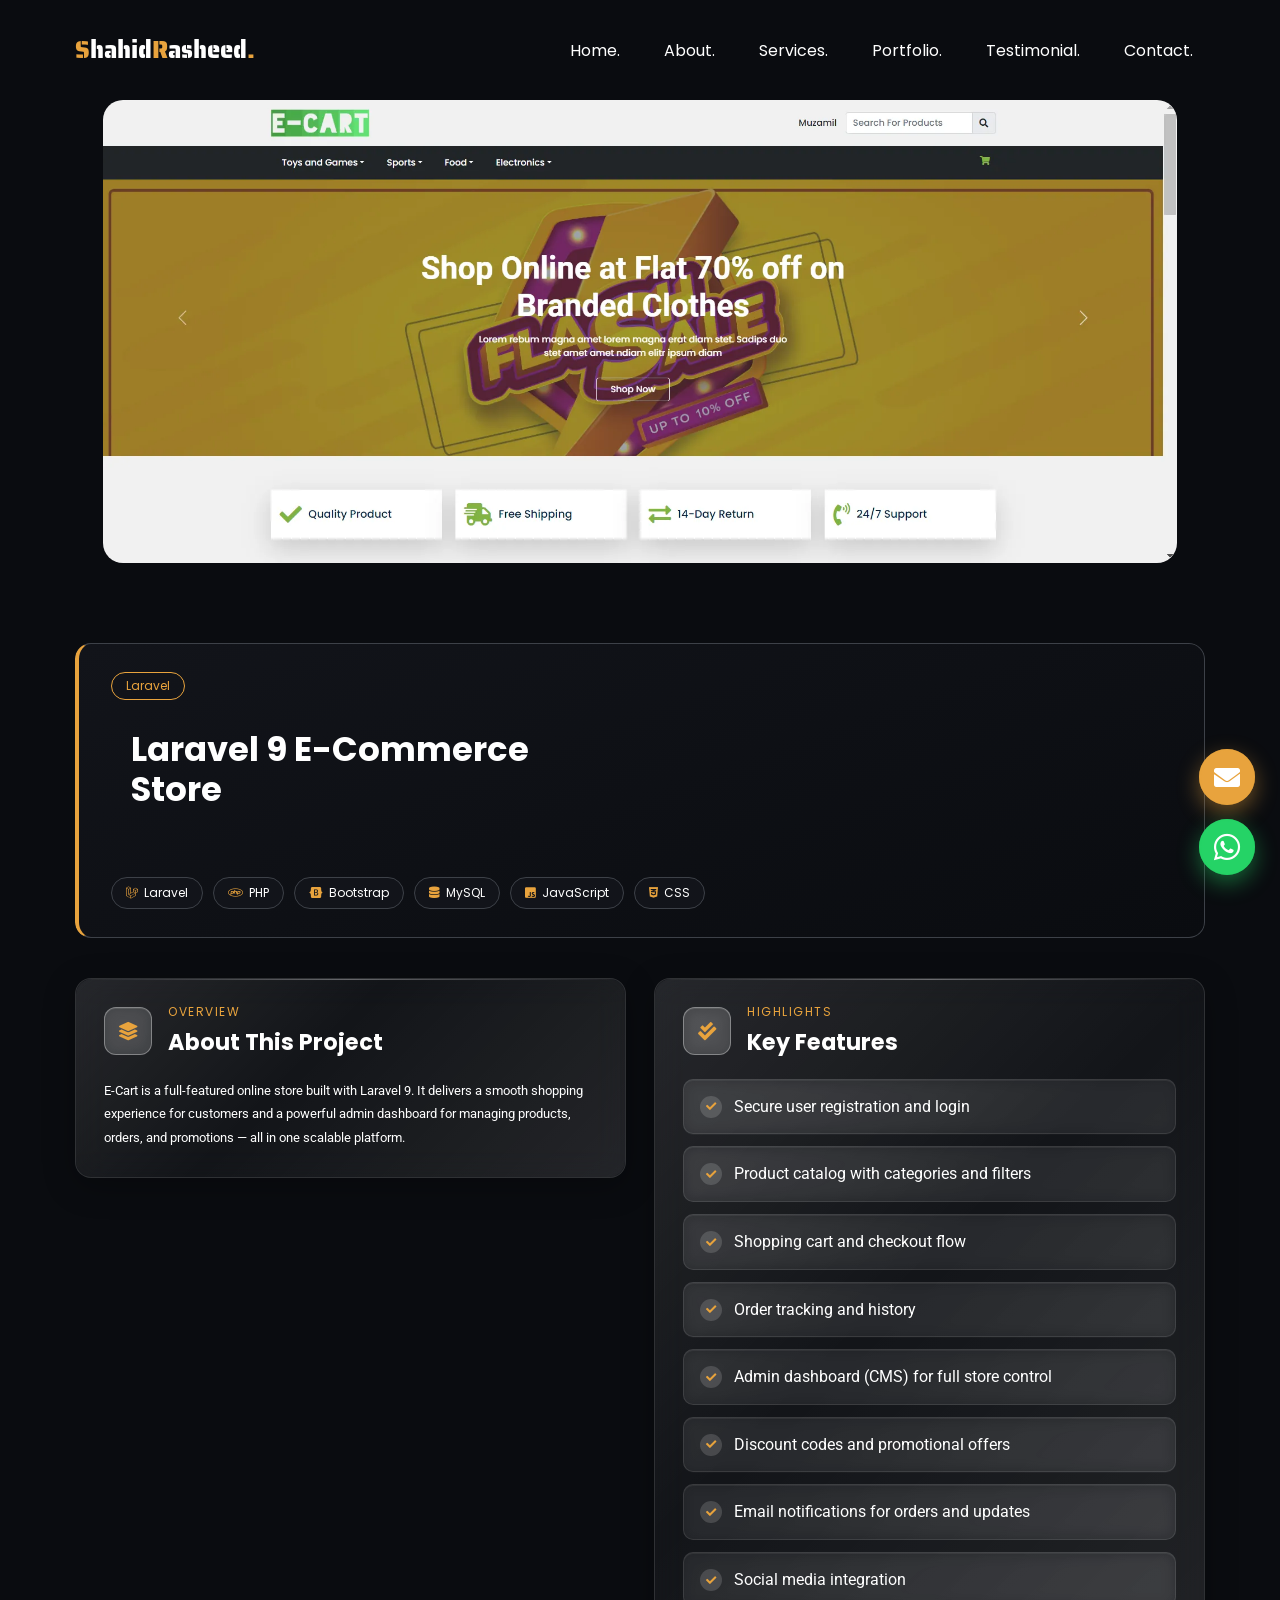
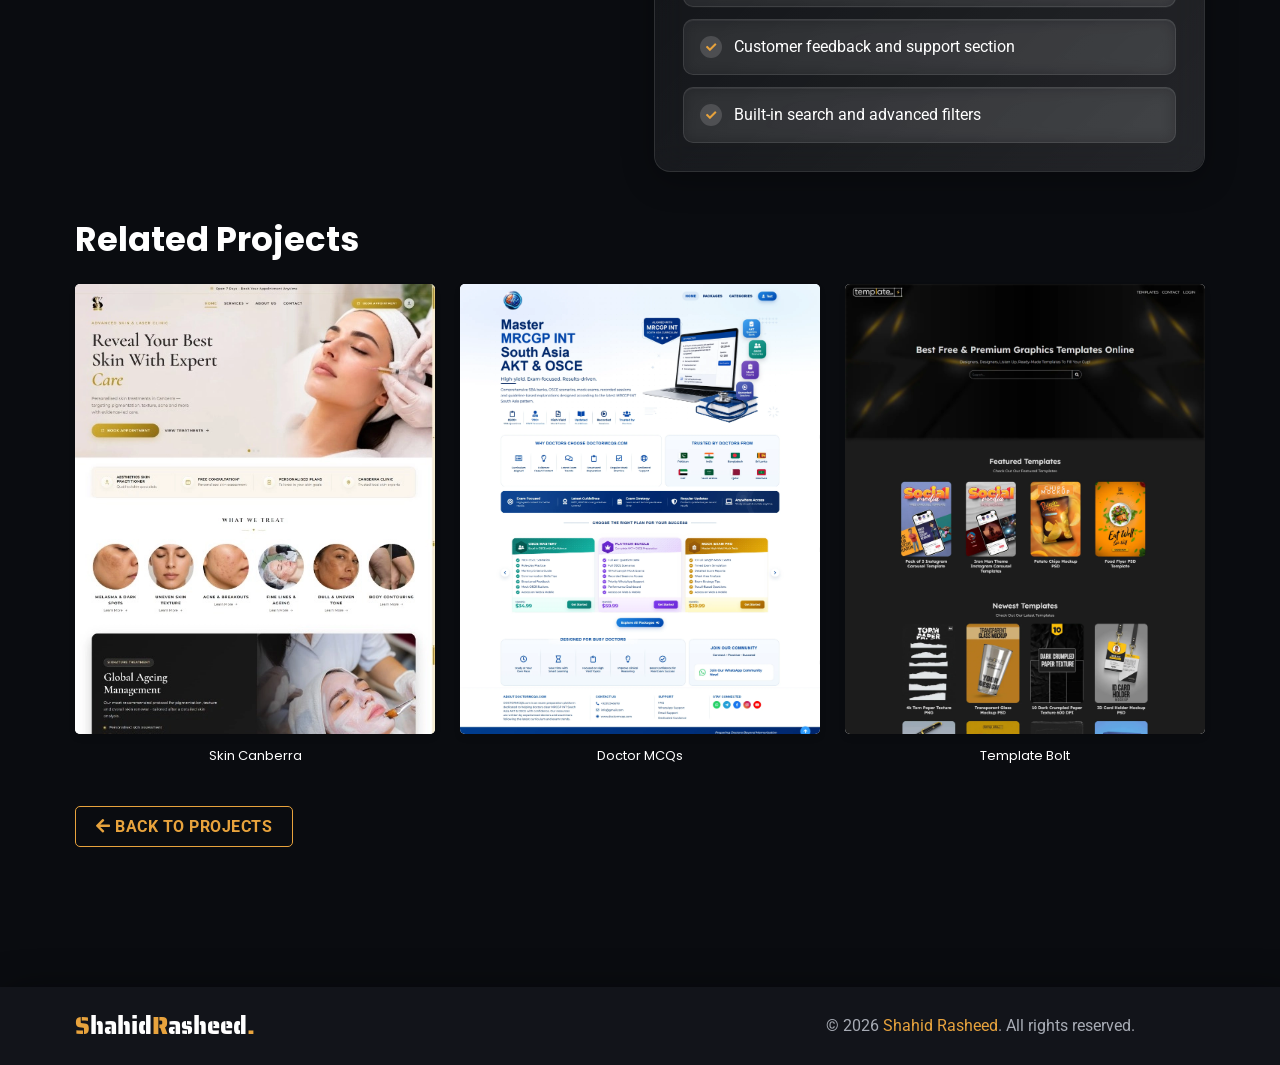
<file: projects/e-cart/index.html>
<!DOCTYPE html>
<html lang="en">
<head>
    <!-- Meta Tags -->
    <meta charset="UTF-8">
    <meta http-equiv="X-UA-Compatible" content="IE=edge">
    <meta name="csrf-token" content="92fBHcAZ1YvPauGQpUL5kfsffaYd8plJ1FApHXN9">
    <meta name="viewport" content="width=device-width, initial-scale=1.0">
        <meta name="description" content="E-Cart is a full-featured online store built with Laravel 9. It delivers a smooth shopping experience for customers and a powerful admin dashboard for managing...">
    <meta property="og:type" content="website">
    <meta property="og:url" content="https://muzamilqasim.com/projects/e-cart">
    <meta property="og:title" content="E-Cart | Shahid Rasheed">
    <meta property="og:description" content="E-Cart is a full-featured online store built with Laravel 9. It delivers a smooth shopping experience for customers and a powerful admin dashboard for managing...">
    <meta property="og:image" content="../../assets/uploads/projects/thumbnail/1701687005.webp">
    <meta property="og:image:secure_url" content="../../assets/uploads/projects/thumbnail/1701687005.webp">
    <meta property="og:image:type" content="image/jpeg">
    <meta property="og:image:width" content="1200">
    <meta property="og:image:height" content="630">
    <meta property="og:image:alt" content="Shahid Rasheed">
    <meta name="twitter:card" content="summary_large_image">
    <meta name="twitter:title" content="E-Cart | Shahid Rasheed">
    <meta name="twitter:description" content="E-Cart is a full-featured online store built with Laravel 9. It delivers a smooth shopping experience for customers and a powerful admin dashboard for managing...">
    <meta name="twitter:image" content="../../assets/uploads/projects/thumbnail/1701687005.webp">
    <!-- Title -->
    <title>E-Cart | Shahid Rasheed</title>
    <!-- Favicon -->
    <link rel="icon" href="../../favicon.ico" sizes="any">
    <link rel="icon" type="image/png" sizes="32x32" href="../../assets/favicon-32x32.png">
    <link rel="icon" type="image/png" sizes="96x96" href="../../assets/favicon-96x96.png">
    <link rel="apple-touch-icon" sizes="180x180" href="../../assets/apple-touch-icon.png">
    <!-- Fonts -->
    <link href="https://fonts.googleapis.com/css2?family=Henny+Penny&family=Poppins:wght@700&family=Roboto:wght@400;700&family=Saira+Stencil+One&display=swap" rel="stylesheet">
    <!-- Styles -->
    <link rel="stylesheet" href="../../assets/frontend/css/swiper-bundle.min.css">
    <link rel="stylesheet" href="https://cdnjs.cloudflare.com/ajax/libs/font-awesome/5.15.3/css/all.min.css">
    <link rel="stylesheet" href="../../assets/frontend/css/style.css?v=navy4">
    <!-- Canonical -->
    <link rel="canonical" href="../../projects/e-cart/">
        <!-- Google Analytics -->
    <script async src="https://www.googletagmanager.com/gtag/js?id=G-H4NB3WWFEZ"></script>
    <script>
        window.dataLayer = window.dataLayer || [];
        function gtag(){dataLayer.push(arguments);}
        gtag('js', new Date());
        gtag('config', 'G-H4NB3WWFEZ');
    </script>
    </head>
<body id="top" class="dark_theme">
        <!-- Preloader -->
<section id="preloader" class="preloader" aria-label="Loading">
    <div class="preloader__bg" aria-hidden="true">
        <span class="preloader-orb preloader-orb--1"></span>
        <span class="preloader-orb preloader-orb--2"></span>
    </div>

    <div class="preloader__content">
        <p class="preloader__brand logo">
            <span>S</span><span>hahid</span><span>R</span><span>asheed</span><span>.</span>
        </p>

        <div class="preloader__track" aria-hidden="true">
            <span class="preloader__track-fill"></span>
        </div>

        <div class="preloader__icon" aria-hidden="true">
            <i class="fas fa-code"></i>
        </div>
    </div>
</section>
    <!-- Header -->
<header class="header">
    <div class="container">
        <p class="h1 logo">
            <a href="../../">
                <span>S</span><span>hahid</span><span>R</span><span>asheed</span><span>.</span>
            </a>
        </p>
        <button class="nav-toggle-btn" title="Toggle Menu" data-nav-toggle-btn>
            <span class="one"></span>
            <span class="two"></span>
            <span class="three"></span>
        </button>
        <nav class="navbar" data-navbar>
            <ul class="navbar-list">
                <li><a href="../../#home" class="navbar-link" data-section="home">Home.</a></li>
                                <li><a href="../../#about" class="navbar-link" data-section="about">About.</a></li>
                                                <li><a href="../../#services" class="navbar-link" data-section="services">Services.</a></li>
                                                <li><a href="../../#portfolio" class="navbar-link" data-section="portfolio">Portfolio.</a></li>
                                                <li><a href="../../#feedback" class="navbar-link" data-section="feedback">Testimonial.</a></li>
                                                                <li><a href="../../#contact" class="navbar-link" data-section="contact">Contact.</a></li>
                            </ul>
        </nav>
    </div>
</header>    <main>
        <article class="container">
  <section class="project-detail" id="project-detail">
    <figure class="project-banner">
      <div id="slider3" class="card__contents">
        <div class="swiper-wrapper">
                      <article class="swiper-slide">
              <img src="../../assets/uploads/projects/e-cart/26-96-1701687005.webp"
                   loading="lazy"
                   alt="Laravel 9 E-Commerce Store screenshot 1"
                   class="card__imgs">
            </article>
                      <article class="swiper-slide">
              <img src="../../assets/uploads/projects/e-cart/26-97-1701687046.webp"
                   loading="lazy"
                   alt="Laravel 9 E-Commerce Store screenshot 2"
                   class="card__imgs">
            </article>
                      <article class="swiper-slide">
              <img src="../../assets/uploads/projects/e-cart/26-98-1701687065.webp"
                   loading="lazy"
                   alt="Laravel 9 E-Commerce Store screenshot 3"
                   class="card__imgs">
            </article>
                      <article class="swiper-slide">
              <img src="../../assets/uploads/projects/e-cart/26-99-1701687085.webp"
                   loading="lazy"
                   alt="Laravel 9 E-Commerce Store screenshot 4"
                   class="card__imgs">
            </article>
                      <article class="swiper-slide">
              <img src="../../assets/uploads/projects/e-cart/26-100-1701687104.webp"
                   loading="lazy"
                   alt="Laravel 9 E-Commerce Store screenshot 5"
                   class="card__imgs">
            </article>
                      <article class="swiper-slide">
              <img src="../../assets/uploads/projects/e-cart/26-101-1701687118.webp"
                   loading="lazy"
                   alt="Laravel 9 E-Commerce Store screenshot 6"
                   class="card__imgs">
            </article>
                      <article class="swiper-slide">
              <img src="../../assets/uploads/projects/e-cart/26-102-1701687140.webp"
                   loading="lazy"
                   alt="Laravel 9 E-Commerce Store screenshot 7"
                   class="card__imgs">
            </article>
                      <article class="swiper-slide">
              <img src="../../assets/uploads/projects/e-cart/26-103-1701687154.webp"
                   loading="lazy"
                   alt="Laravel 9 E-Commerce Store screenshot 8"
                   class="card__imgs">
            </article>
                      <article class="swiper-slide">
              <img src="../../assets/uploads/projects/e-cart/26-104-1701687165.webp"
                   loading="lazy"
                   alt="Laravel 9 E-Commerce Store screenshot 9"
                   class="card__imgs">
            </article>
                      <article class="swiper-slide">
              <img src="../../assets/uploads/projects/e-cart/26-105-1701687192.webp"
                   loading="lazy"
                   alt="Laravel 9 E-Commerce Store screenshot 10"
                   class="card__imgs">
            </article>
                      <article class="swiper-slide">
              <img src="../../assets/uploads/projects/e-cart/26-106-1701687206.webp"
                   loading="lazy"
                   alt="Laravel 9 E-Commerce Store screenshot 11"
                   class="card__imgs">
            </article>
                      <article class="swiper-slide">
              <img src="../../assets/uploads/projects/e-cart/26-107-1701687218.webp"
                   loading="lazy"
                   alt="Laravel 9 E-Commerce Store screenshot 12"
                   class="card__imgs">
            </article>
                      <article class="swiper-slide">
              <img src="../../assets/uploads/projects/e-cart/26-108-1701687233.webp"
                   loading="lazy"
                   alt="Laravel 9 E-Commerce Store screenshot 13"
                   class="card__imgs">
            </article>
                      <article class="swiper-slide">
              <img src="../../assets/uploads/projects/e-cart/26-109-1701687243.webp"
                   loading="lazy"
                   alt="Laravel 9 E-Commerce Store screenshot 14"
                   class="card__imgs">
            </article>
                      <article class="swiper-slide">
              <img src="../../assets/uploads/projects/e-cart/26-110-1701687262.webp"
                   loading="lazy"
                   alt="Laravel 9 E-Commerce Store screenshot 15"
                   class="card__imgs">
            </article>
                      <article class="swiper-slide">
              <img src="../../assets/uploads/projects/e-cart/26-111-1701687274.webp"
                   loading="lazy"
                   alt="Laravel 9 E-Commerce Store screenshot 16"
                   class="card__imgs">
            </article>
                  </div>
      </div>
    </figure>

    <header class="project-meta-card">
      <div class="project-meta-card__glow" aria-hidden="true"></div>
      <div class="project-meta-card__inner">
        <div class="project-meta-top">
          <div>
            <span class="project-category-badge">Laravel</span>
            <h1 class="h3 section-title">Laravel 9 E-Commerce Store</h1>
          </div>
          <div class="project-meta-links">
                                  </div>
        </div>
        <div class="project-tags">
      <span class="project-tag">
      <i class="fab fa-laravel"></i>
      Laravel
    </span>
      <span class="project-tag">
      <i class="fab fa-php"></i>
      PHP
    </span>
      <span class="project-tag">
      <i class="fab fa-bootstrap"></i>
      Bootstrap
    </span>
      <span class="project-tag">
      <i class="fas fa-database"></i>
      MySQL
    </span>
      <span class="project-tag">
      <i class="fab fa-js-square"></i>
      JavaScript
    </span>
      <span class="project-tag">
      <i class="fab fa-css3-alt"></i>
      CSS
    </span>
  </div>
      </div>
    </header>

    <div class="project-detail-cards">
      <div class="project-detail-column">
        <div class="project-detail-card project-detail-card--about">
          <div class="project-detail-card__header">
            <span class="project-detail-card__icon"><i class="fas fa-layer-group"></i></span>
            <div>
              <p class="project-detail-card__label">Overview</p>
              <h2 class="project-detail-card__title">About This Project</h2>
            </div>
          </div>
          <div class="project-detail-card__body project-description">
            <p class="section-text">E-Cart is a full-featured online store built with Laravel 9. It delivers a smooth shopping experience for customers and a powerful admin dashboard for managing products, orders, and promotions — all in one scalable platform.</p>
          </div>
        </div>

              </div>

      <div class="project-detail-card project-detail-card--features">
        <div class="project-detail-card__header">
          <span class="project-detail-card__icon"><i class="fas fa-check-double"></i></span>
          <div>
            <p class="project-detail-card__label">Highlights</p>
            <h2 class="project-detail-card__title">Key Features</h2>
          </div>
        </div>
        <div class="project-detail-card__body features-list">
          <ol><li>Secure user registration and login</li><li>Product catalog with categories and filters</li><li>Shopping cart and checkout flow</li><li>Order tracking and history</li><li>Admin dashboard (CMS) for full store control</li><li>Discount codes and promotional offers</li><li>Email notifications for orders and updates</li><li>Social media integration</li><li>Customer feedback and support section</li><li>Built-in search and advanced filters</li></ol>
        </div>
      </div>
    </div>

        <aside class="related-projects">
      <h2 class="h3">Related Projects</h2>
      <div class="project-list related-project-list">
                <div class="col-lg-4 project-card-item">
          <a href="../../projects/skin-canberra/">
            <div class="custom-card">
              <img src="../../assets/uploads/projects/thumbnail/6a9e6a39cedca1788766777.webp"
                   alt="Skin Canberra"
                   loading="lazy"
                   class="custom-card__img"
                   width="400">
            </div>
            <p class="related-project-title">Skin Canberra</p>
          </a>
        </div>
                <div class="col-lg-4 project-card-item">
          <a href="../../projects/doctor-mcqs/">
            <div class="custom-card">
              <img src="../../assets/uploads/projects/thumbnail/6a5f62dde5b1a1784636125.webp"
                   alt="Doctor MCQs"
                   loading="lazy"
                   class="custom-card__img"
                   width="400">
            </div>
            <p class="related-project-title">Doctor MCQs</p>
          </a>
        </div>
                <div class="col-lg-4 project-card-item">
          <a href="../../projects/template-bolt/">
            <div class="custom-card">
              <img src="../../assets/uploads/projects/thumbnail/1701687588.webp"
                   alt="Template Bolt"
                   loading="lazy"
                   class="custom-card__img"
                   width="400">
            </div>
            <p class="related-project-title">Template Bolt</p>
          </a>
        </div>
              </div>
    </aside>
    
    <div class="project-back">
      <a href="../?tab=laravel" class="btn btn-outline-primary">
        <i class="fas fa-arrow-left mr-1"></i> Back to Projects
      </a>
    </div>
  </section>
</article>

<script type="application/ld+json">{
    "@context": "https://schema.org",
    "@type": "CreativeWork",
    "name": "E-Cart",
    "description": "E-Cart is a full-featured online store built with Laravel 9. It delivers a smooth shopping experience for customers and a powerful admin dashboard for managing products, orders, and promotions — all in one scalable platform.",
    "url": "https://muzamilqasim.com/projects/e-cart",
    "image": "../../assets/uploads/projects/thumbnail/1701687005.webp",
    "author": {
        "@type": "Person",
        "name": "Shahid Rasheed"
    }
}</script>
    </main>
    <!-- Footer -->
<footer class="footer">
    <div class="container">
        <div class="logo">
            <a href="../../">
                <span>S</span><span>hahid</span><span>R</span><span>asheed</span><span>.</span>
            </a>
        </div>
        <p class="copyright">
                        © 2026 <a href="../../">Shahid Rasheed</a>. All rights reserved.
        </p>
    </div>
</footer>

<!-- Go to Top -->
<a href="../../#top" class="go-top" data-go-top title="Go to Top">
    <i class="fas fa-arrow-up"></i>
</a>

    <!-- Scripts -->
    <script src="../../assets/frontend/js/jquery.min.js"></script>
    <script src="../../assets/frontend/js/popper.min.js"></script>
    <script src="../../assets/admin/js/sweetalert2.js"></script>
    <script src="../../assets/frontend/js/swiper-bundle.min.js"></script>
            <script src="../../assets/frontend/js/script.js?v=navy1"></script>
    <script src="../../assets/frontend/js/action.js"></script>
    <script>
document.addEventListener("DOMContentLoaded", function () {
    const Toast = Swal.mixin({
        toast: true,
        position: 'top-end',
        showConfirmButton: false,
        timer: 3000,
        timerProgressBar: true,
        didOpen: (toast) => {
            toast.addEventListener('mouseenter', Swal.stopTimer)
            toast.addEventListener('mouseleave', Swal.resumeTimer)
        }
    });
    });
</script>
</body>
</html>
</file>
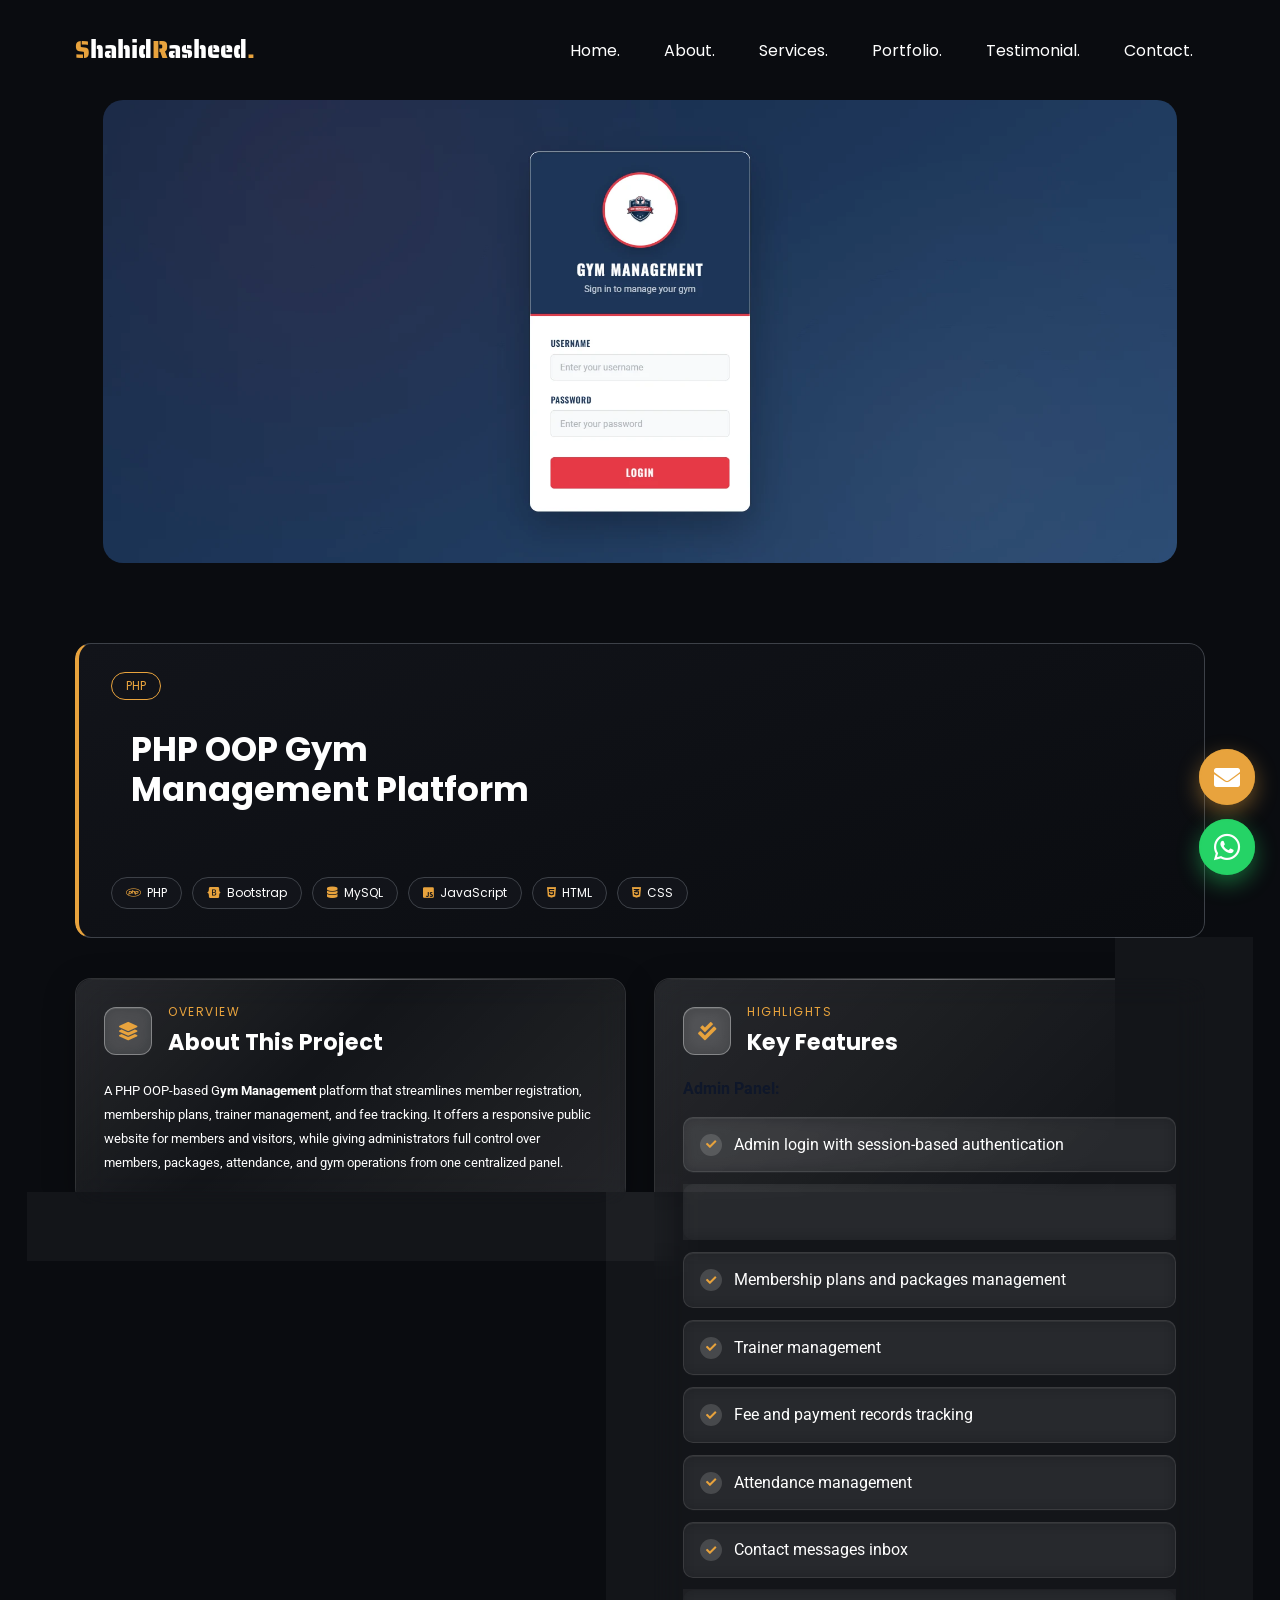
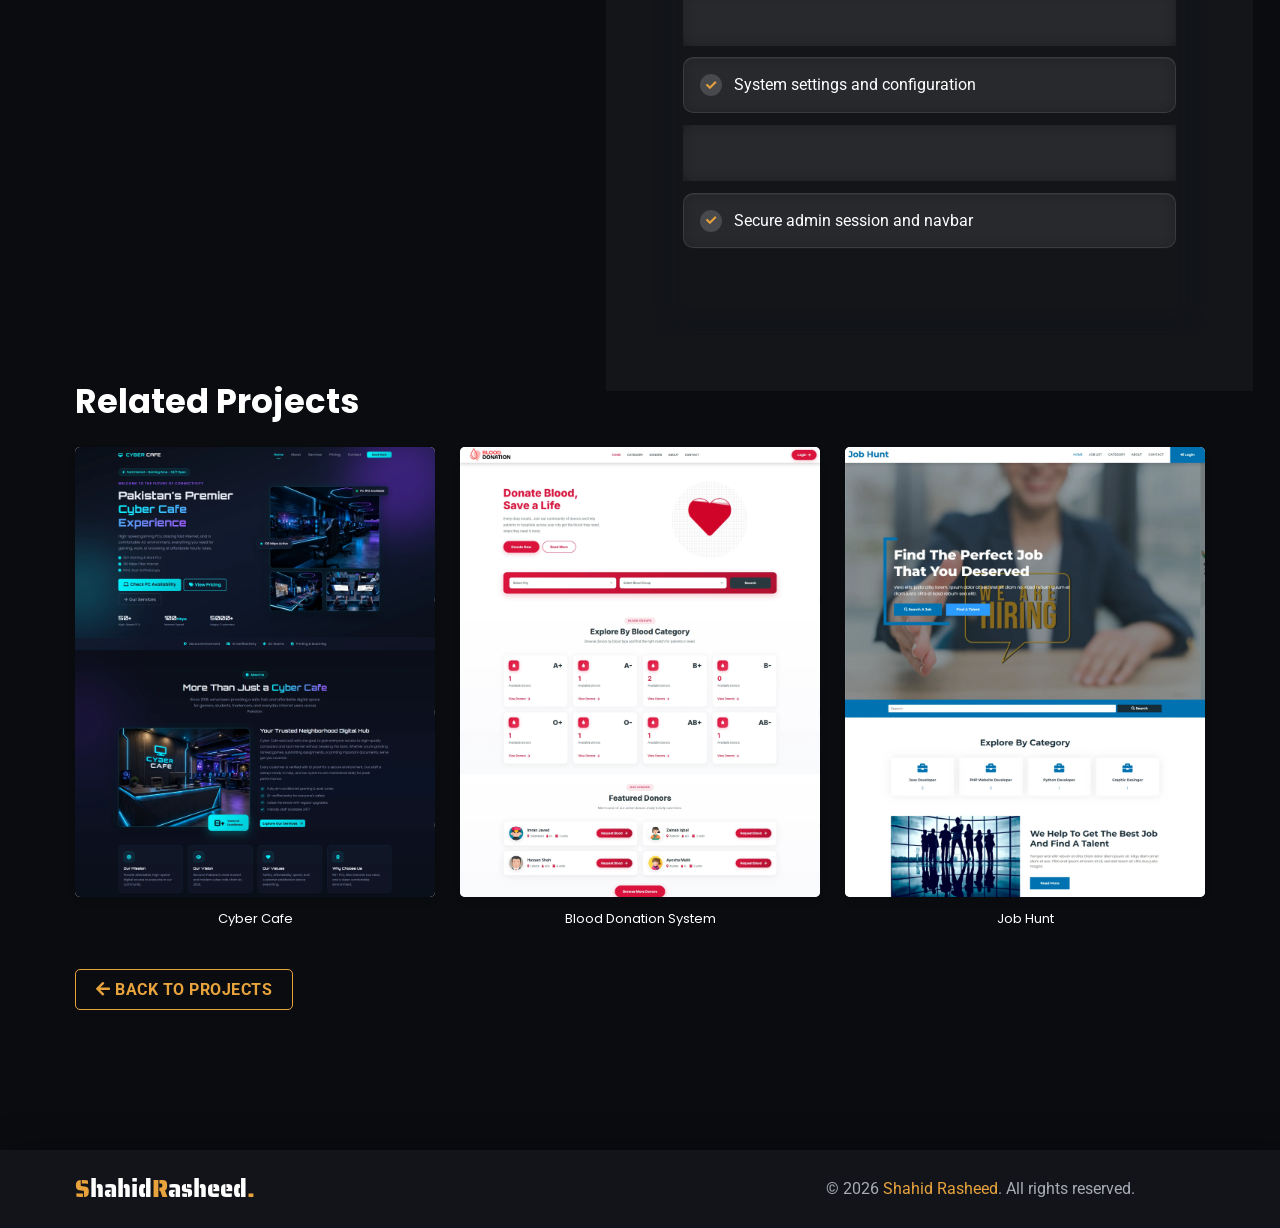
<file: projects/gym-management-system/index.html>
<!DOCTYPE html>
<html lang="en">
<head>
    <!-- Meta Tags -->
    <meta charset="UTF-8">
    <meta http-equiv="X-UA-Compatible" content="IE=edge">
    <meta name="csrf-token" content="2fXjRgyEUC5wDcmH6UFAK3H9XCZgbW8tkhTTgHxk">
    <meta name="viewport" content="width=device-width, initial-scale=1.0">
        <meta name="description" content="A PHP OOP-based Gym Management platform that streamlines member registration, membership plans, trainer management, and fee tracking. It offers a responsive pub...">
    <meta property="og:type" content="website">
    <meta property="og:url" content="https://muzamilqasim.com/projects/gym-management-system">
    <meta property="og:title" content="Gym Management System | Shahid Rasheed">
    <meta property="og:description" content="A PHP OOP-based Gym Management platform that streamlines member registration, membership plans, trainer management, and fee tracking. It offers a responsive pub...">
    <meta property="og:image" content="../../assets/uploads/projects/thumbnail/6a4f3f7d89f0a1783578493.webp">
    <meta property="og:image:secure_url" content="../../assets/uploads/projects/thumbnail/6a4f3f7d89f0a1783578493.webp">
    <meta property="og:image:type" content="image/jpeg">
    <meta property="og:image:width" content="1200">
    <meta property="og:image:height" content="630">
    <meta property="og:image:alt" content="Shahid Rasheed">
    <meta name="twitter:card" content="summary_large_image">
    <meta name="twitter:title" content="Gym Management System | Shahid Rasheed">
    <meta name="twitter:description" content="A PHP OOP-based Gym Management platform that streamlines member registration, membership plans, trainer management, and fee tracking. It offers a responsive pub...">
    <meta name="twitter:image" content="../../assets/uploads/projects/thumbnail/6a4f3f7d89f0a1783578493.webp">
    <!-- Title -->
    <title>Gym Management System | Shahid Rasheed</title>
    <!-- Favicon -->
    <link rel="icon" href="../../favicon.ico" sizes="any">
    <link rel="icon" type="image/png" sizes="32x32" href="../../assets/favicon-32x32.png">
    <link rel="icon" type="image/png" sizes="96x96" href="../../assets/favicon-96x96.png">
    <link rel="apple-touch-icon" sizes="180x180" href="../../assets/apple-touch-icon.png">
    <!-- Fonts -->
    <link href="https://fonts.googleapis.com/css2?family=Henny+Penny&family=Poppins:wght@700&family=Roboto:wght@400;700&family=Saira+Stencil+One&display=swap" rel="stylesheet">
    <!-- Styles -->
    <link rel="stylesheet" href="../../assets/frontend/css/swiper-bundle.min.css">
    <link rel="stylesheet" href="https://cdnjs.cloudflare.com/ajax/libs/font-awesome/5.15.3/css/all.min.css">
    <link rel="stylesheet" href="../../assets/frontend/css/style.css?v=navy4">
    <!-- Canonical -->
    <link rel="canonical" href="../../projects/gym-management-system/">
        <!-- Google Analytics -->
    <script async src="https://www.googletagmanager.com/gtag/js?id=G-H4NB3WWFEZ"></script>
    <script>
        window.dataLayer = window.dataLayer || [];
        function gtag(){dataLayer.push(arguments);}
        gtag('js', new Date());
        gtag('config', 'G-H4NB3WWFEZ');
    </script>
    </head>
<body id="top" class="dark_theme">
        <!-- Preloader -->
<section id="preloader" class="preloader" aria-label="Loading">
    <div class="preloader__bg" aria-hidden="true">
        <span class="preloader-orb preloader-orb--1"></span>
        <span class="preloader-orb preloader-orb--2"></span>
    </div>

    <div class="preloader__content">
        <p class="preloader__brand logo">
            <span>S</span><span>hahid</span><span>R</span><span>asheed</span><span>.</span>
        </p>

        <div class="preloader__track" aria-hidden="true">
            <span class="preloader__track-fill"></span>
        </div>

        <div class="preloader__icon" aria-hidden="true">
            <i class="fas fa-code"></i>
        </div>
    </div>
</section>
    <!-- Header -->
<header class="header">
    <div class="container">
        <p class="h1 logo">
            <a href="../../">
                <span>S</span><span>hahid</span><span>R</span><span>asheed</span><span>.</span>
            </a>
        </p>
        <button class="nav-toggle-btn" title="Toggle Menu" data-nav-toggle-btn>
            <span class="one"></span>
            <span class="two"></span>
            <span class="three"></span>
        </button>
        <nav class="navbar" data-navbar>
            <ul class="navbar-list">
                <li><a href="../../#home" class="navbar-link" data-section="home">Home.</a></li>
                                <li><a href="../../#about" class="navbar-link" data-section="about">About.</a></li>
                                                <li><a href="../../#services" class="navbar-link" data-section="services">Services.</a></li>
                                                <li><a href="../../#portfolio" class="navbar-link" data-section="portfolio">Portfolio.</a></li>
                                                <li><a href="../../#feedback" class="navbar-link" data-section="feedback">Testimonial.</a></li>
                                                                <li><a href="../../#contact" class="navbar-link" data-section="contact">Contact.</a></li>
                            </ul>
        </nav>
    </div>
</header>    <main>
        <article class="container">
  <section class="project-detail" id="project-detail">
    <figure class="project-banner">
      <div id="slider3" class="card__contents">
        <div class="swiper-wrapper">
                      <article class="swiper-slide">
              <img src="../../assets/uploads/projects/gym-management-system/1783578409_6a4f3f2978cf0.webp"
                   loading="lazy"
                   alt="PHP OOP Gym Management Platform screenshot 1"
                   class="card__imgs">
            </article>
                      <article class="swiper-slide">
              <img src="../../assets/uploads/projects/gym-management-system/1783578409_6a4f3f294a856.webp"
                   loading="lazy"
                   alt="PHP OOP Gym Management Platform screenshot 2"
                   class="card__imgs">
            </article>
                      <article class="swiper-slide">
              <img src="../../assets/uploads/projects/gym-management-system/1783578409_6a4f3f29eaf3d.webp"
                   loading="lazy"
                   alt="PHP OOP Gym Management Platform screenshot 3"
                   class="card__imgs">
            </article>
                      <article class="swiper-slide">
              <img src="../../assets/uploads/projects/gym-management-system/1783578411_6a4f3f2b19b03.webp"
                   loading="lazy"
                   alt="PHP OOP Gym Management Platform screenshot 4"
                   class="card__imgs">
            </article>
                      <article class="swiper-slide">
              <img src="../../assets/uploads/projects/gym-management-system/1783578411_6a4f3f2bd4e9e.webp"
                   loading="lazy"
                   alt="PHP OOP Gym Management Platform screenshot 5"
                   class="card__imgs">
            </article>
                      <article class="swiper-slide">
              <img src="../../assets/uploads/projects/gym-management-system/1783578409_6a4f3f297631e.webp"
                   loading="lazy"
                   alt="PHP OOP Gym Management Platform screenshot 6"
                   class="card__imgs">
            </article>
                      <article class="swiper-slide">
              <img src="../../assets/uploads/projects/gym-management-system/1783578411_6a4f3f2b8d3b7.webp"
                   loading="lazy"
                   alt="PHP OOP Gym Management Platform screenshot 7"
                   class="card__imgs">
            </article>
                      <article class="swiper-slide">
              <img src="../../assets/uploads/projects/gym-management-system/1783578409_6a4f3f294a84b.webp"
                   loading="lazy"
                   alt="PHP OOP Gym Management Platform screenshot 8"
                   class="card__imgs">
            </article>
                      <article class="swiper-slide">
              <img src="../../assets/uploads/projects/gym-management-system/1783578411_6a4f3f2ba851a.webp"
                   loading="lazy"
                   alt="PHP OOP Gym Management Platform screenshot 9"
                   class="card__imgs">
            </article>
                      <article class="swiper-slide">
              <img src="../../assets/uploads/projects/gym-management-system/1783578409_6a4f3f29f0e38.webp"
                   loading="lazy"
                   alt="PHP OOP Gym Management Platform screenshot 10"
                   class="card__imgs">
            </article>
                      <article class="swiper-slide">
              <img src="../../assets/uploads/projects/gym-management-system/1783578410_6a4f3f2a83ac1.webp"
                   loading="lazy"
                   alt="PHP OOP Gym Management Platform screenshot 11"
                   class="card__imgs">
            </article>
                      <article class="swiper-slide">
              <img src="../../assets/uploads/projects/gym-management-system/1783578410_6a4f3f2a8c15f.webp"
                   loading="lazy"
                   alt="PHP OOP Gym Management Platform screenshot 12"
                   class="card__imgs">
            </article>
                      <article class="swiper-slide">
              <img src="../../assets/uploads/projects/gym-management-system/1783578411_6a4f3f2b4528c.webp"
                   loading="lazy"
                   alt="PHP OOP Gym Management Platform screenshot 13"
                   class="card__imgs">
            </article>
                      <article class="swiper-slide">
              <img src="../../assets/uploads/projects/gym-management-system/1783578410_6a4f3f2ab55d8.webp"
                   loading="lazy"
                   alt="PHP OOP Gym Management Platform screenshot 14"
                   class="card__imgs">
            </article>
                  </div>
      </div>
    </figure>

    <header class="project-meta-card">
      <div class="project-meta-card__glow" aria-hidden="true"></div>
      <div class="project-meta-card__inner">
        <div class="project-meta-top">
          <div>
            <span class="project-category-badge">PHP</span>
            <h1 class="h3 section-title">PHP OOP Gym Management Platform</h1>
          </div>
          <div class="project-meta-links">
                                  </div>
        </div>
        <div class="project-tags">
      <span class="project-tag">
      <i class="fab fa-php"></i>
      PHP
    </span>
      <span class="project-tag">
      <i class="fab fa-bootstrap"></i>
      Bootstrap
    </span>
      <span class="project-tag">
      <i class="fas fa-database"></i>
      MySQL
    </span>
      <span class="project-tag">
      <i class="fab fa-js-square"></i>
      JavaScript
    </span>
      <span class="project-tag">
      <i class="fab fa-html5"></i>
      HTML
    </span>
      <span class="project-tag">
      <i class="fab fa-css3-alt"></i>
      CSS
    </span>
  </div>
      </div>
    </header>

    <div class="project-detail-cards">
      <div class="project-detail-column">
        <div class="project-detail-card project-detail-card--about">
          <div class="project-detail-card__header">
            <span class="project-detail-card__icon"><i class="fas fa-layer-group"></i></span>
            <div>
              <p class="project-detail-card__label">Overview</p>
              <h2 class="project-detail-card__title">About This Project</h2>
            </div>
          </div>
          <div class="project-detail-card__body project-description">
            <p>A PHP OOP-based G<b>ym Management</b> platform that streamlines member registration, membership plans, trainer management, and fee tracking. It offers a responsive public website for members and visitors, while giving administrators full control over members, packages, attendance, and gym operations from one centralized panel.</p>
          </div>
        </div>

              </div>

      <div class="project-detail-card project-detail-card--features">
        <div class="project-detail-card__header">
          <span class="project-detail-card__icon"><i class="fas fa-check-double"></i></span>
          <div>
            <p class="project-detail-card__label">Highlights</p>
            <h2 class="project-detail-card__title">Key Features</h2>
          </div>
        </div>
        <div class="project-detail-card__body features-list">
          <div style="color: rgb(15, 23, 42);"><span style="color: rgb(15, 23, 42); font-size: 1rem; font-weight: bolder;">Admin Panel:</span></div>
<p style="color: rgb(15, 23, 42);"><br></p>
<ol style="color: rgb(15, 23, 42);">
<li>Admin login with session-based authentication</li>
<li>Member management (add, edit, view profiles)</li>
<li>Membership plans and packages management</li>
<li>Trainer management</li>
<li>Fee and payment records tracking</li>
<li>Attendance management</li>
<li>Contact messages inbox</li>
<li>PDF, CSV, and Print report generation</li>
<li>System settings and configuration</li>
<li>DataTables for fast data handling</li>
<li>Secure admin session and navbar</li>
</ol>
<p style="color: rgb(15, 23, 42);"><br></p>
<p style="color: rgb(15, 23, 42);"><font color="#0f172a">Designed and Developed by </font><span style="font-weight: bolder;"><font color="#2563eb">Shahid Rasheed</font></span></p>
        </div>
      </div>
    </div>

        <aside class="related-projects">
      <h2 class="h3">Related Projects</h2>
      <div class="project-list related-project-list">
                <div class="col-lg-4 project-card-item">
          <a href="../../projects/cyber-cafe/">
            <div class="custom-card">
              <img src="../../assets/uploads/projects/thumbnail/6a4cf1566bc831783427414.webp"
                   alt="Cyber Cafe"
                   loading="lazy"
                   class="custom-card__img"
                   width="400">
            </div>
            <p class="related-project-title">Cyber Cafe</p>
          </a>
        </div>
                <div class="col-lg-4 project-card-item">
          <a href="../../projects/blood-donation/">
            <div class="custom-card">
              <img src="../../assets/uploads/projects/thumbnail/6a48c6a653c451783154342.webp"
                   alt="Blood Donation System"
                   loading="lazy"
                   class="custom-card__img"
                   width="400">
            </div>
            <p class="related-project-title">Blood Donation System</p>
          </a>
        </div>
                <div class="col-lg-4 project-card-item">
          <a href="../../projects/job-hunt/">
            <div class="custom-card">
              <img src="../../assets/uploads/projects/thumbnail/1700999163.webp"
                   alt="Job Hunt"
                   loading="lazy"
                   class="custom-card__img"
                   width="400">
            </div>
            <p class="related-project-title">Job Hunt</p>
          </a>
        </div>
              </div>
    </aside>
    
    <div class="project-back">
      <a href="../?tab=php" class="btn btn-outline-primary">
        <i class="fas fa-arrow-left mr-1"></i> Back to Projects
      </a>
    </div>
  </section>
</article>

<script type="application/ld+json">{
    "@context": "https://schema.org",
    "@type": "CreativeWork",
    "name": "Gym Management System",
    "description": "A PHP OOP-based Gym Management platform that streamlines member registration, membership plans, trainer management, and fee tracking. It offers a responsive public website for members and visitors, while giving administrators full control over members, packages, attendance, and gym operations from one centralized panel.",
    "url": "https://muzamilqasim.com/projects/gym-management-system",
    "image": "../../assets/uploads/projects/thumbnail/6a4f3f7d89f0a1783578493.webp",
    "author": {
        "@type": "Person",
        "name": "Shahid Rasheed"
    }
}</script>
    </main>
    <!-- Footer -->
<footer class="footer">
    <div class="container">
        <div class="logo">
            <a href="../../">
                <span>S</span><span>hahid</span><span>R</span><span>asheed</span><span>.</span>
            </a>
        </div>
        <p class="copyright">
                        © 2026 <a href="../../">Shahid Rasheed</a>. All rights reserved.
        </p>
    </div>
</footer>

<!-- Go to Top -->
<a href="../../#top" class="go-top" data-go-top title="Go to Top">
    <i class="fas fa-arrow-up"></i>
</a>

    <!-- Scripts -->
    <script src="../../assets/frontend/js/jquery.min.js"></script>
    <script src="../../assets/frontend/js/popper.min.js"></script>
    <script src="../../assets/admin/js/sweetalert2.js"></script>
    <script src="../../assets/frontend/js/swiper-bundle.min.js"></script>
            <script src="../../assets/frontend/js/script.js?v=navy1"></script>
    <script src="../../assets/frontend/js/action.js"></script>
    <script>
document.addEventListener("DOMContentLoaded", function () {
    const Toast = Swal.mixin({
        toast: true,
        position: 'top-end',
        showConfirmButton: false,
        timer: 3000,
        timerProgressBar: true,
        didOpen: (toast) => {
            toast.addEventListener('mouseenter', Swal.stopTimer)
            toast.addEventListener('mouseleave', Swal.resumeTimer)
        }
    });
    });
</script>
</body>
</html>
</file>
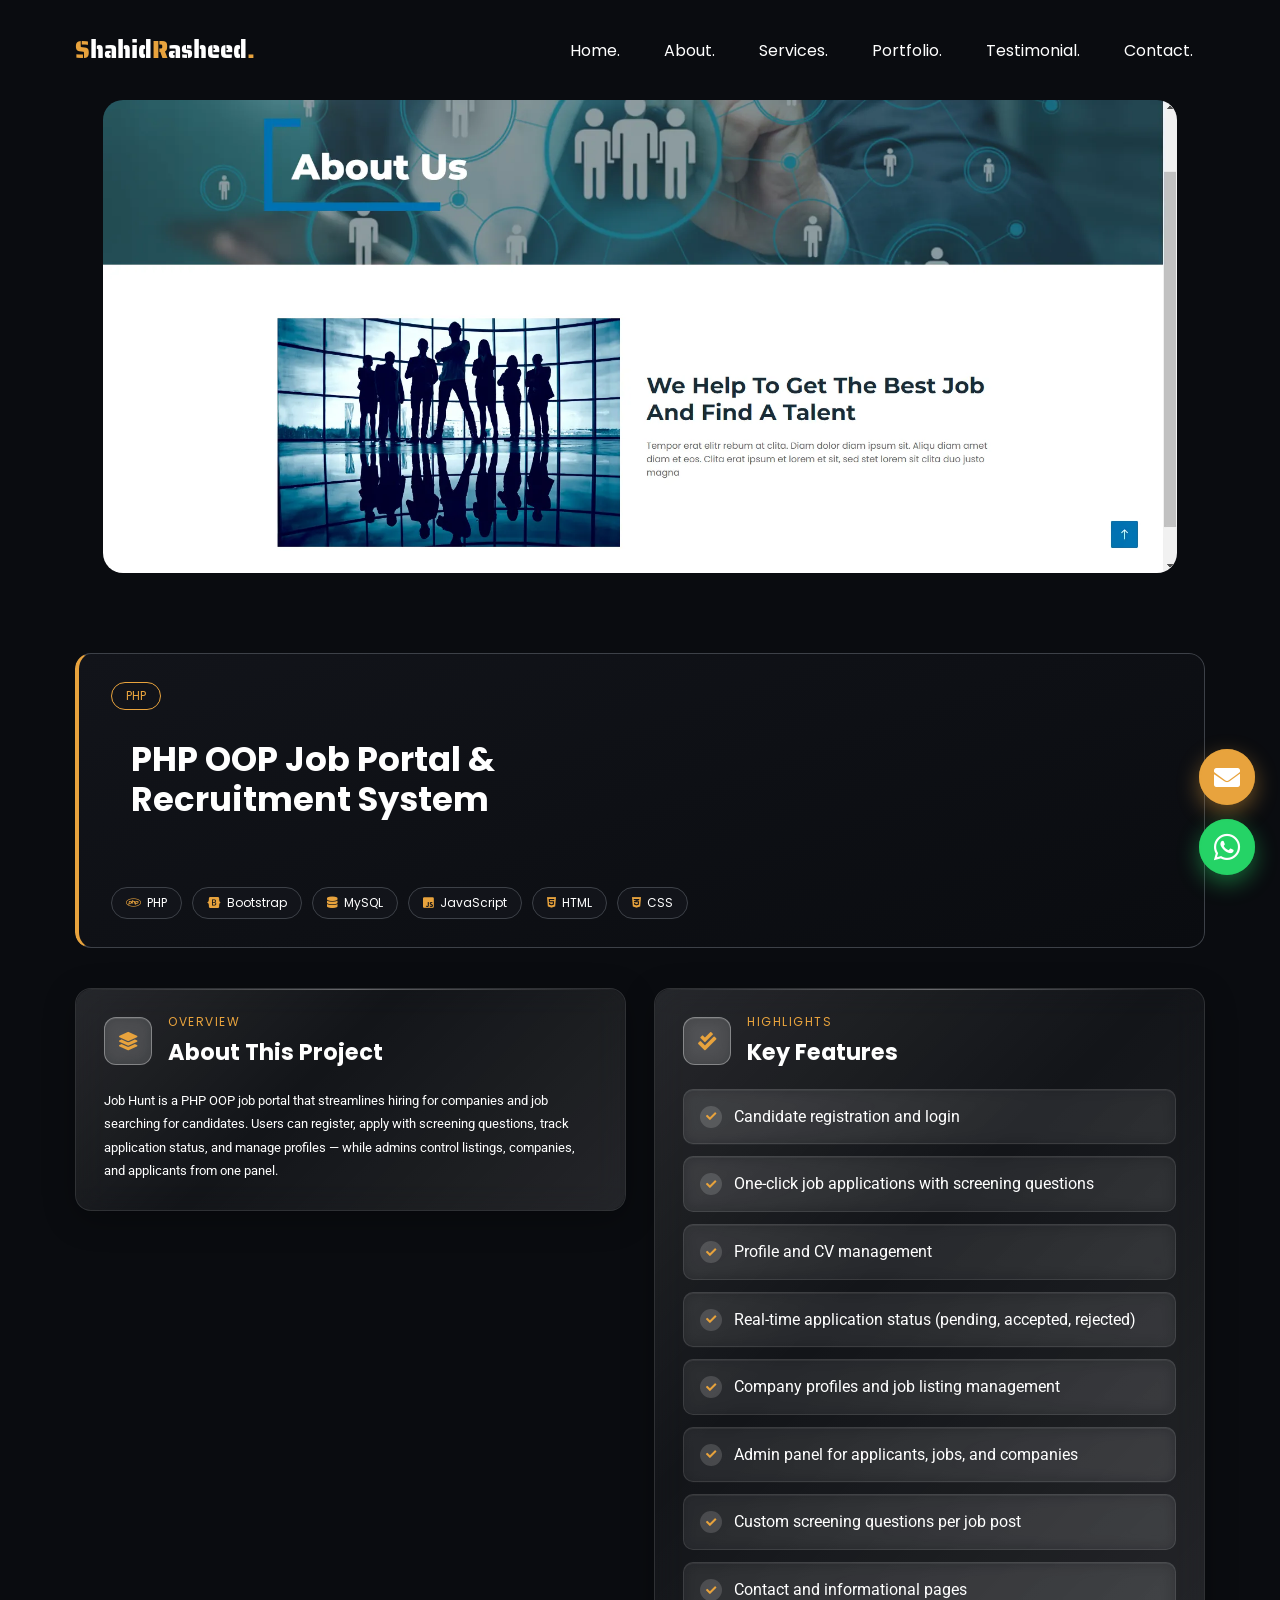
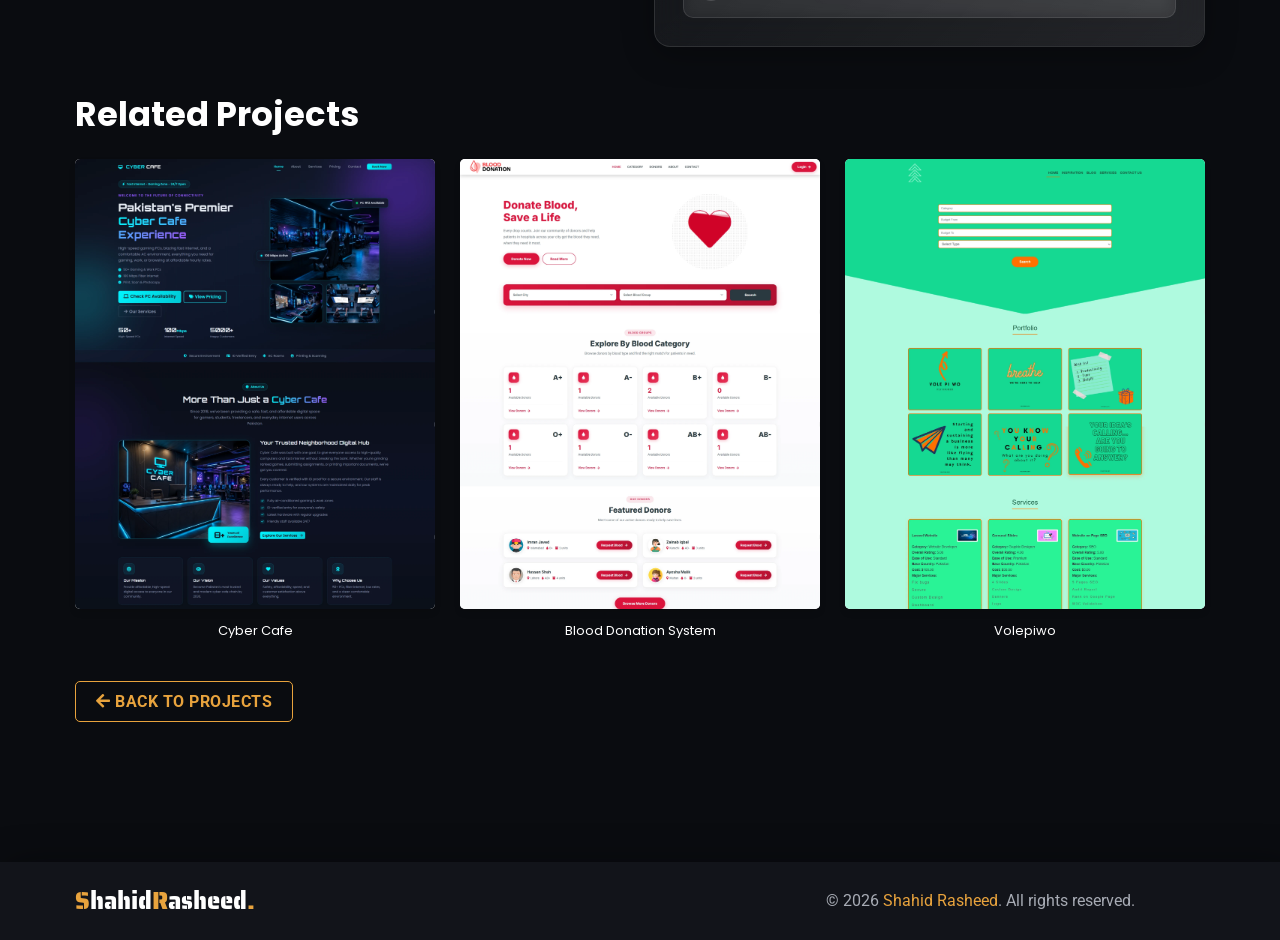
<file: projects/job-hunt/index.html>
<!DOCTYPE html>
<html lang="en">
<head>
    <!-- Meta Tags -->
    <meta charset="UTF-8">
    <meta http-equiv="X-UA-Compatible" content="IE=edge">
    <meta name="csrf-token" content="g4ev969cLOYdFNTY0lte2JHWrihFLueACneWUg8I">
    <meta name="viewport" content="width=device-width, initial-scale=1.0">
        <meta name="description" content="Job Hunt is a PHP OOP job portal that streamlines hiring for companies and job searching for candidates. Users can register, apply with screening questions, tra...">
    <meta property="og:type" content="website">
    <meta property="og:url" content="https://muzamilqasim.com/projects/job-hunt">
    <meta property="og:title" content="Job Hunt | Shahid Rasheed">
    <meta property="og:description" content="Job Hunt is a PHP OOP job portal that streamlines hiring for companies and job searching for candidates. Users can register, apply with screening questions, tra...">
    <meta property="og:image" content="../../assets/uploads/projects/thumbnail/1700999163.webp">
    <meta property="og:image:secure_url" content="../../assets/uploads/projects/thumbnail/1700999163.webp">
    <meta property="og:image:type" content="image/jpeg">
    <meta property="og:image:width" content="1200">
    <meta property="og:image:height" content="630">
    <meta property="og:image:alt" content="Shahid Rasheed">
    <meta name="twitter:card" content="summary_large_image">
    <meta name="twitter:title" content="Job Hunt | Shahid Rasheed">
    <meta name="twitter:description" content="Job Hunt is a PHP OOP job portal that streamlines hiring for companies and job searching for candidates. Users can register, apply with screening questions, tra...">
    <meta name="twitter:image" content="../../assets/uploads/projects/thumbnail/1700999163.webp">
    <!-- Title -->
    <title>Job Hunt | Shahid Rasheed</title>
    <!-- Favicon -->
    <link rel="icon" href="../../favicon.ico" sizes="any">
    <link rel="icon" type="image/png" sizes="32x32" href="../../assets/favicon-32x32.png">
    <link rel="icon" type="image/png" sizes="96x96" href="../../assets/favicon-96x96.png">
    <link rel="apple-touch-icon" sizes="180x180" href="../../assets/apple-touch-icon.png">
    <!-- Fonts -->
    <link href="https://fonts.googleapis.com/css2?family=Henny+Penny&family=Poppins:wght@700&family=Roboto:wght@400;700&family=Saira+Stencil+One&display=swap" rel="stylesheet">
    <!-- Styles -->
    <link rel="stylesheet" href="../../assets/frontend/css/swiper-bundle.min.css">
    <link rel="stylesheet" href="https://cdnjs.cloudflare.com/ajax/libs/font-awesome/5.15.3/css/all.min.css">
    <link rel="stylesheet" href="../../assets/frontend/css/style.css?v=navy4">
    <!-- Canonical -->
    <link rel="canonical" href="../../projects/job-hunt/">
        <!-- Google Analytics -->
    <script async src="https://www.googletagmanager.com/gtag/js?id=G-H4NB3WWFEZ"></script>
    <script>
        window.dataLayer = window.dataLayer || [];
        function gtag(){dataLayer.push(arguments);}
        gtag('js', new Date());
        gtag('config', 'G-H4NB3WWFEZ');
    </script>
    </head>
<body id="top" class="dark_theme">
        <!-- Preloader -->
<section id="preloader" class="preloader" aria-label="Loading">
    <div class="preloader__bg" aria-hidden="true">
        <span class="preloader-orb preloader-orb--1"></span>
        <span class="preloader-orb preloader-orb--2"></span>
    </div>

    <div class="preloader__content">
        <p class="preloader__brand logo">
            <span>S</span><span>hahid</span><span>R</span><span>asheed</span><span>.</span>
        </p>

        <div class="preloader__track" aria-hidden="true">
            <span class="preloader__track-fill"></span>
        </div>

        <div class="preloader__icon" aria-hidden="true">
            <i class="fas fa-code"></i>
        </div>
    </div>
</section>
    <!-- Header -->
<header class="header">
    <div class="container">
        <p class="h1 logo">
            <a href="../../">
                <span>S</span><span>hahid</span><span>R</span><span>asheed</span><span>.</span>
            </a>
        </p>
        <button class="nav-toggle-btn" title="Toggle Menu" data-nav-toggle-btn>
            <span class="one"></span>
            <span class="two"></span>
            <span class="three"></span>
        </button>
        <nav class="navbar" data-navbar>
            <ul class="navbar-list">
                <li><a href="../../#home" class="navbar-link" data-section="home">Home.</a></li>
                                <li><a href="../../#about" class="navbar-link" data-section="about">About.</a></li>
                                                <li><a href="../../#services" class="navbar-link" data-section="services">Services.</a></li>
                                                <li><a href="../../#portfolio" class="navbar-link" data-section="portfolio">Portfolio.</a></li>
                                                <li><a href="../../#feedback" class="navbar-link" data-section="feedback">Testimonial.</a></li>
                                                                <li><a href="../../#contact" class="navbar-link" data-section="contact">Contact.</a></li>
                            </ul>
        </nav>
    </div>
</header>    <main>
        <article class="container">
  <section class="project-detail" id="project-detail">
    <figure class="project-banner">
      <div id="slider3" class="card__contents">
        <div class="swiper-wrapper">
                      <article class="swiper-slide">
              <img src="../../assets/uploads/projects/job-hunt/22-66-1700999190.webp"
                   loading="lazy"
                   alt="PHP OOP Job Portal &amp; Recruitment System screenshot 1"
                   class="card__imgs">
            </article>
                      <article class="swiper-slide">
              <img src="../../assets/uploads/projects/job-hunt/22-67-1700999190.webp"
                   loading="lazy"
                   alt="PHP OOP Job Portal &amp; Recruitment System screenshot 2"
                   class="card__imgs">
            </article>
                      <article class="swiper-slide">
              <img src="../../assets/uploads/projects/job-hunt/22-68-1700999190.webp"
                   loading="lazy"
                   alt="PHP OOP Job Portal &amp; Recruitment System screenshot 3"
                   class="card__imgs">
            </article>
                      <article class="swiper-slide">
              <img src="../../assets/uploads/projects/job-hunt/22-69-1700999190.webp"
                   loading="lazy"
                   alt="PHP OOP Job Portal &amp; Recruitment System screenshot 4"
                   class="card__imgs">
            </article>
                      <article class="swiper-slide">
              <img src="../../assets/uploads/projects/job-hunt/22-70-1700999190.webp"
                   loading="lazy"
                   alt="PHP OOP Job Portal &amp; Recruitment System screenshot 5"
                   class="card__imgs">
            </article>
                      <article class="swiper-slide">
              <img src="../../assets/uploads/projects/job-hunt/22-71-1700999190.webp"
                   loading="lazy"
                   alt="PHP OOP Job Portal &amp; Recruitment System screenshot 6"
                   class="card__imgs">
            </article>
                      <article class="swiper-slide">
              <img src="../../assets/uploads/projects/job-hunt/22-72-1700999190.webp"
                   loading="lazy"
                   alt="PHP OOP Job Portal &amp; Recruitment System screenshot 7"
                   class="card__imgs">
            </article>
                      <article class="swiper-slide">
              <img src="../../assets/uploads/projects/job-hunt/22-73-1700999219.webp"
                   loading="lazy"
                   alt="PHP OOP Job Portal &amp; Recruitment System screenshot 8"
                   class="card__imgs">
            </article>
                      <article class="swiper-slide">
              <img src="../../assets/uploads/projects/job-hunt/22-74-1700999229.webp"
                   loading="lazy"
                   alt="PHP OOP Job Portal &amp; Recruitment System screenshot 9"
                   class="card__imgs">
            </article>
                      <article class="swiper-slide">
              <img src="../../assets/uploads/projects/job-hunt/22-75-1700999243.webp"
                   loading="lazy"
                   alt="PHP OOP Job Portal &amp; Recruitment System screenshot 10"
                   class="card__imgs">
            </article>
                      <article class="swiper-slide">
              <img src="../../assets/uploads/projects/job-hunt/22-76-1700999257.webp"
                   loading="lazy"
                   alt="PHP OOP Job Portal &amp; Recruitment System screenshot 11"
                   class="card__imgs">
            </article>
                      <article class="swiper-slide">
              <img src="../../assets/uploads/projects/job-hunt/22-77-1700999271.webp"
                   loading="lazy"
                   alt="PHP OOP Job Portal &amp; Recruitment System screenshot 12"
                   class="card__imgs">
            </article>
                      <article class="swiper-slide">
              <img src="../../assets/uploads/projects/job-hunt/22-78-1700999282.webp"
                   loading="lazy"
                   alt="PHP OOP Job Portal &amp; Recruitment System screenshot 13"
                   class="card__imgs">
            </article>
                      <article class="swiper-slide">
              <img src="../../assets/uploads/projects/job-hunt/22-79-1700999300.webp"
                   loading="lazy"
                   alt="PHP OOP Job Portal &amp; Recruitment System screenshot 14"
                   class="card__imgs">
            </article>
                  </div>
      </div>
    </figure>

    <header class="project-meta-card">
      <div class="project-meta-card__glow" aria-hidden="true"></div>
      <div class="project-meta-card__inner">
        <div class="project-meta-top">
          <div>
            <span class="project-category-badge">PHP</span>
            <h1 class="h3 section-title">PHP OOP Job Portal &amp; Recruitment System</h1>
          </div>
          <div class="project-meta-links">
                                  </div>
        </div>
        <div class="project-tags">
      <span class="project-tag">
      <i class="fab fa-php"></i>
      PHP
    </span>
      <span class="project-tag">
      <i class="fab fa-bootstrap"></i>
      Bootstrap
    </span>
      <span class="project-tag">
      <i class="fas fa-database"></i>
      MySQL
    </span>
      <span class="project-tag">
      <i class="fab fa-js-square"></i>
      JavaScript
    </span>
      <span class="project-tag">
      <i class="fab fa-html5"></i>
      HTML
    </span>
      <span class="project-tag">
      <i class="fab fa-css3-alt"></i>
      CSS
    </span>
  </div>
      </div>
    </header>

    <div class="project-detail-cards">
      <div class="project-detail-column">
        <div class="project-detail-card project-detail-card--about">
          <div class="project-detail-card__header">
            <span class="project-detail-card__icon"><i class="fas fa-layer-group"></i></span>
            <div>
              <p class="project-detail-card__label">Overview</p>
              <h2 class="project-detail-card__title">About This Project</h2>
            </div>
          </div>
          <div class="project-detail-card__body project-description">
            <p class="section-text">Job Hunt is a PHP OOP job portal that streamlines hiring for companies and job searching for candidates. Users can register, apply with screening questions, track application status, and manage profiles — while admins control listings, companies, and applicants from one panel.</p>
          </div>
        </div>

              </div>

      <div class="project-detail-card project-detail-card--features">
        <div class="project-detail-card__header">
          <span class="project-detail-card__icon"><i class="fas fa-check-double"></i></span>
          <div>
            <p class="project-detail-card__label">Highlights</p>
            <h2 class="project-detail-card__title">Key Features</h2>
          </div>
        </div>
        <div class="project-detail-card__body features-list">
          <ol><li>Candidate registration and login</li><li>One-click job applications with screening questions</li><li>Profile and CV management</li><li>Real-time application status (pending, accepted, rejected)</li><li>Company profiles and job listing management</li><li>Admin panel for applicants, jobs, and companies</li><li>Custom screening questions per job post</li><li>Contact and informational pages</li></ol>
        </div>
      </div>
    </div>

        <aside class="related-projects">
      <h2 class="h3">Related Projects</h2>
      <div class="project-list related-project-list">
                <div class="col-lg-4 project-card-item">
          <a href="../../projects/cyber-cafe/">
            <div class="custom-card">
              <img src="../../assets/uploads/projects/thumbnail/6a4cf1566bc831783427414.webp"
                   alt="Cyber Cafe"
                   loading="lazy"
                   class="custom-card__img"
                   width="400">
            </div>
            <p class="related-project-title">Cyber Cafe</p>
          </a>
        </div>
                <div class="col-lg-4 project-card-item">
          <a href="../../projects/blood-donation/">
            <div class="custom-card">
              <img src="../../assets/uploads/projects/thumbnail/6a48c6a653c451783154342.webp"
                   alt="Blood Donation System"
                   loading="lazy"
                   class="custom-card__img"
                   width="400">
            </div>
            <p class="related-project-title">Blood Donation System</p>
          </a>
        </div>
                <div class="col-lg-4 project-card-item">
          <a href="../../projects/volepiwo/">
            <div class="custom-card">
              <img src="../../assets/uploads/projects/thumbnail/6a465c8fc9ae31782996111.webp"
                   alt="Volepiwo"
                   loading="lazy"
                   class="custom-card__img"
                   width="400">
            </div>
            <p class="related-project-title">Volepiwo</p>
          </a>
        </div>
              </div>
    </aside>
    
    <div class="project-back">
      <a href="../?tab=php" class="btn btn-outline-primary">
        <i class="fas fa-arrow-left mr-1"></i> Back to Projects
      </a>
    </div>
  </section>
</article>

<script type="application/ld+json">{
    "@context": "https://schema.org",
    "@type": "CreativeWork",
    "name": "Job Hunt",
    "description": "Job Hunt is a PHP OOP job portal that streamlines hiring for companies and job searching for candidates. Users can register, apply with screening questions, track application status, and manage profiles — while admins control listings, companies, and applicants from one panel.",
    "url": "https://muzamilqasim.com/projects/job-hunt",
    "image": "../../assets/uploads/projects/thumbnail/1700999163.webp",
    "author": {
        "@type": "Person",
        "name": "Shahid Rasheed"
    }
}</script>
    </main>
    <!-- Footer -->
<footer class="footer">
    <div class="container">
        <div class="logo">
            <a href="../../">
                <span>S</span><span>hahid</span><span>R</span><span>asheed</span><span>.</span>
            </a>
        </div>
        <p class="copyright">
                        © 2026 <a href="../../">Shahid Rasheed</a>. All rights reserved.
        </p>
    </div>
</footer>

<!-- Go to Top -->
<a href="../../#top" class="go-top" data-go-top title="Go to Top">
    <i class="fas fa-arrow-up"></i>
</a>

    <!-- Scripts -->
    <script src="../../assets/frontend/js/jquery.min.js"></script>
    <script src="../../assets/frontend/js/popper.min.js"></script>
    <script src="../../assets/admin/js/sweetalert2.js"></script>
    <script src="../../assets/frontend/js/swiper-bundle.min.js"></script>
            <script src="../../assets/frontend/js/script.js?v=navy1"></script>
    <script src="../../assets/frontend/js/action.js"></script>
    <script>
document.addEventListener("DOMContentLoaded", function () {
    const Toast = Swal.mixin({
        toast: true,
        position: 'top-end',
        showConfirmButton: false,
        timer: 3000,
        timerProgressBar: true,
        didOpen: (toast) => {
            toast.addEventListener('mouseenter', Swal.stopTimer)
            toast.addEventListener('mouseleave', Swal.resumeTimer)
        }
    });
    });
</script>
</body>
</html>
</file>
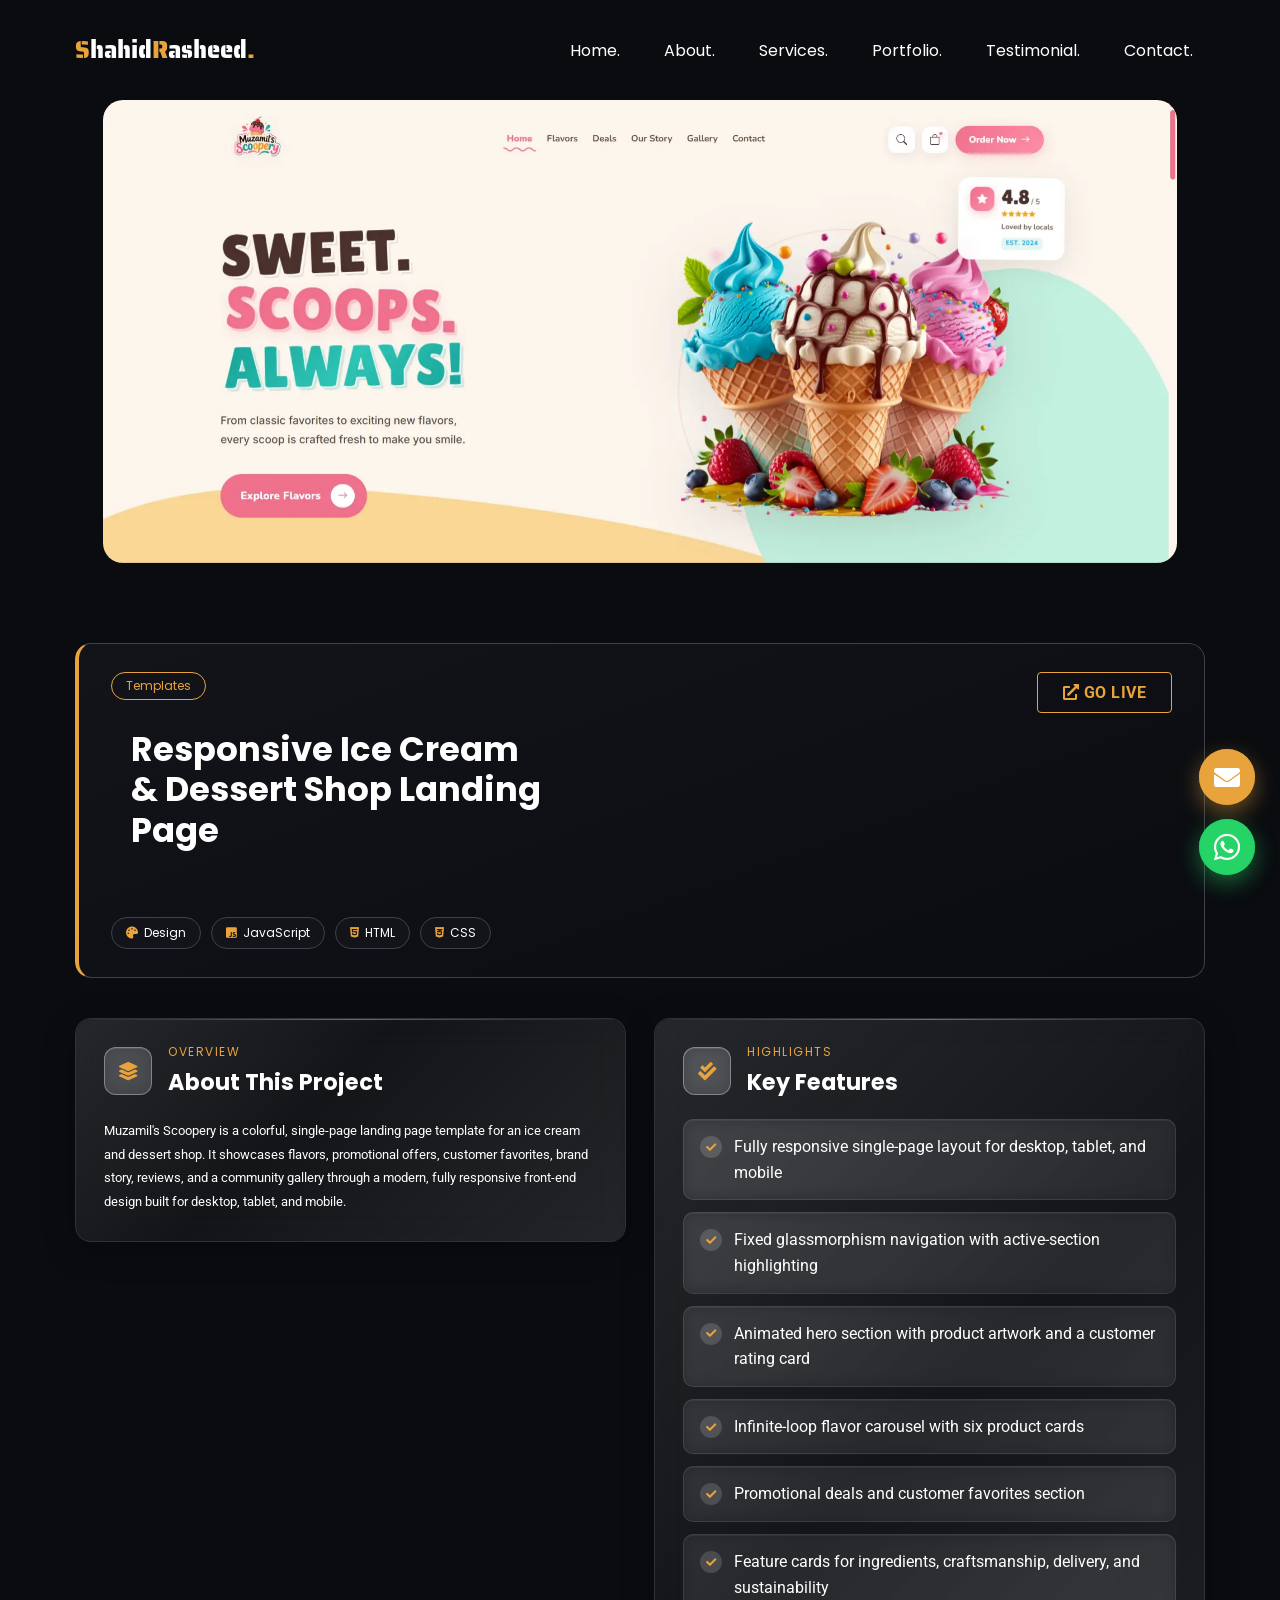
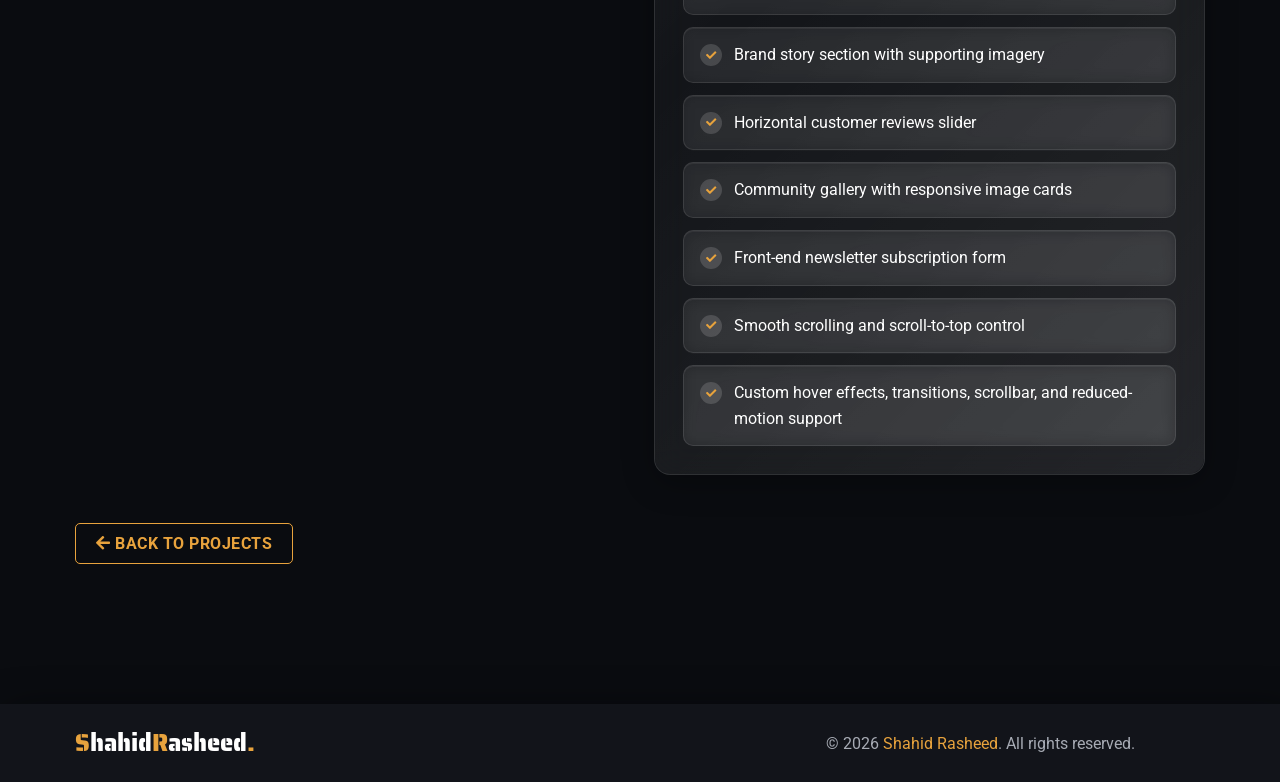
<file: projects/muzamils-scoopery/index.html>
<!DOCTYPE html>
<html lang="en">
<head>
    <!-- Meta Tags -->
    <meta charset="UTF-8">
    <meta http-equiv="X-UA-Compatible" content="IE=edge">
    <meta name="csrf-token" content="JNH8F0gO0vgBatT8qMvdQF1J8AL8jedYLTM9oDnP">
    <meta name="viewport" content="width=device-width, initial-scale=1.0">
        <meta name="description" content="Muzamil&#039;s Scoopery is a colorful, single-page landing page template for an ice cream and dessert shop. It showcases flavors, promotional offers, customer favori...">
    <meta property="og:type" content="website">
    <meta property="og:url" content="https://muzamilqasim.com/projects/muzamils-scoopery">
    <meta property="og:title" content="Muzamil's Scoopery | Shahid Rasheed">
    <meta property="og:description" content="Muzamil&#039;s Scoopery is a colorful, single-page landing page template for an ice cream and dessert shop. It showcases flavors, promotional offers, customer favori...">
    <meta property="og:image" content="../../assets/uploads/projects/thumbnail/6a9e5aea9a4ed1788762858.webp">
    <meta property="og:image:secure_url" content="../../assets/uploads/projects/thumbnail/6a9e5aea9a4ed1788762858.webp">
    <meta property="og:image:type" content="image/jpeg">
    <meta property="og:image:width" content="1200">
    <meta property="og:image:height" content="630">
    <meta property="og:image:alt" content="Shahid Rasheed">
    <meta name="twitter:card" content="summary_large_image">
    <meta name="twitter:title" content="Muzamil's Scoopery | Shahid Rasheed">
    <meta name="twitter:description" content="Muzamil&#039;s Scoopery is a colorful, single-page landing page template for an ice cream and dessert shop. It showcases flavors, promotional offers, customer favori...">
    <meta name="twitter:image" content="../../assets/uploads/projects/thumbnail/6a9e5aea9a4ed1788762858.webp">
    <!-- Title -->
    <title>Muzamil's Scoopery | Shahid Rasheed</title>
    <!-- Favicon -->
    <link rel="icon" href="../../favicon.ico" sizes="any">
    <link rel="icon" type="image/png" sizes="32x32" href="../../assets/favicon-32x32.png">
    <link rel="icon" type="image/png" sizes="96x96" href="../../assets/favicon-96x96.png">
    <link rel="apple-touch-icon" sizes="180x180" href="../../assets/apple-touch-icon.png">
    <!-- Fonts -->
    <link href="https://fonts.googleapis.com/css2?family=Henny+Penny&family=Poppins:wght@700&family=Roboto:wght@400;700&family=Saira+Stencil+One&display=swap" rel="stylesheet">
    <!-- Styles -->
    <link rel="stylesheet" href="../../assets/frontend/css/swiper-bundle.min.css">
    <link rel="stylesheet" href="https://cdnjs.cloudflare.com/ajax/libs/font-awesome/5.15.3/css/all.min.css">
    <link rel="stylesheet" href="../../assets/frontend/css/style.css?v=navy4">
    <!-- Canonical -->
    <link rel="canonical" href="../../projects/muzamils-scoopery/">
        <!-- Google Analytics -->
    <script async src="https://www.googletagmanager.com/gtag/js?id=G-H4NB3WWFEZ"></script>
    <script>
        window.dataLayer = window.dataLayer || [];
        function gtag(){dataLayer.push(arguments);}
        gtag('js', new Date());
        gtag('config', 'G-H4NB3WWFEZ');
    </script>
    </head>
<body id="top" class="dark_theme">
        <!-- Preloader -->
<section id="preloader" class="preloader" aria-label="Loading">
    <div class="preloader__bg" aria-hidden="true">
        <span class="preloader-orb preloader-orb--1"></span>
        <span class="preloader-orb preloader-orb--2"></span>
    </div>

    <div class="preloader__content">
        <p class="preloader__brand logo">
            <span>S</span><span>hahid</span><span>R</span><span>asheed</span><span>.</span>
        </p>

        <div class="preloader__track" aria-hidden="true">
            <span class="preloader__track-fill"></span>
        </div>

        <div class="preloader__icon" aria-hidden="true">
            <i class="fas fa-code"></i>
        </div>
    </div>
</section>
    <!-- Header -->
<header class="header">
    <div class="container">
        <p class="h1 logo">
            <a href="../../">
                <span>S</span><span>hahid</span><span>R</span><span>asheed</span><span>.</span>
            </a>
        </p>
        <button class="nav-toggle-btn" title="Toggle Menu" data-nav-toggle-btn>
            <span class="one"></span>
            <span class="two"></span>
            <span class="three"></span>
        </button>
        <nav class="navbar" data-navbar>
            <ul class="navbar-list">
                <li><a href="../../#home" class="navbar-link" data-section="home">Home.</a></li>
                                <li><a href="../../#about" class="navbar-link" data-section="about">About.</a></li>
                                                <li><a href="../../#services" class="navbar-link" data-section="services">Services.</a></li>
                                                <li><a href="../../#portfolio" class="navbar-link" data-section="portfolio">Portfolio.</a></li>
                                                <li><a href="../../#feedback" class="navbar-link" data-section="feedback">Testimonial.</a></li>
                                                                <li><a href="../../#contact" class="navbar-link" data-section="contact">Contact.</a></li>
                            </ul>
        </nav>
    </div>
</header>    <main>
        <article class="container">
  <section class="project-detail" id="project-detail">
    <figure class="project-banner">
      <div id="slider3" class="card__contents">
        <div class="swiper-wrapper">
                      <article class="swiper-slide">
              <img src="../../assets/uploads/projects/muzamils-scoopery/1788763313_6a9e5cb13c9df.webp"
                   loading="lazy"
                   alt="Responsive Ice Cream &amp; Dessert Shop Landing Page screenshot 1"
                   class="card__imgs">
            </article>
                      <article class="swiper-slide">
              <img src="../../assets/uploads/projects/muzamils-scoopery/1788763313_6a9e5cb135686.webp"
                   loading="lazy"
                   alt="Responsive Ice Cream &amp; Dessert Shop Landing Page screenshot 2"
                   class="card__imgs">
            </article>
                      <article class="swiper-slide">
              <img src="../../assets/uploads/projects/muzamils-scoopery/1788763313_6a9e5cb198581.webp"
                   loading="lazy"
                   alt="Responsive Ice Cream &amp; Dessert Shop Landing Page screenshot 3"
                   class="card__imgs">
            </article>
                      <article class="swiper-slide">
              <img src="../../assets/uploads/projects/muzamils-scoopery/1788763313_6a9e5cb1acc96.webp"
                   loading="lazy"
                   alt="Responsive Ice Cream &amp; Dessert Shop Landing Page screenshot 4"
                   class="card__imgs">
            </article>
                      <article class="swiper-slide">
              <img src="../../assets/uploads/projects/muzamils-scoopery/1788763314_6a9e5cb228561.webp"
                   loading="lazy"
                   alt="Responsive Ice Cream &amp; Dessert Shop Landing Page screenshot 5"
                   class="card__imgs">
            </article>
                      <article class="swiper-slide">
              <img src="../../assets/uploads/projects/muzamils-scoopery/1788763313_6a9e5cb1e736a.webp"
                   loading="lazy"
                   alt="Responsive Ice Cream &amp; Dessert Shop Landing Page screenshot 6"
                   class="card__imgs">
            </article>
                  </div>
      </div>
    </figure>

    <header class="project-meta-card">
      <div class="project-meta-card__glow" aria-hidden="true"></div>
      <div class="project-meta-card__inner">
        <div class="project-meta-top">
          <div>
            <span class="project-category-badge">Templates</span>
            <h1 class="h3 section-title">Responsive Ice Cream &amp; Dessert Shop Landing Page</h1>
          </div>
          <div class="project-meta-links">
                                      <a href="https://muzamilqasim.com/demos/scoopery/" target="_blank" rel="noopener noreferrer" class="btn btn-sm btn-demo">
                <i class="fas fa-external-link-alt mr-1"></i> GO LIVE
              </a>
                      </div>
        </div>
        <div class="project-tags">
      <span class="project-tag">
      <i class="fas fa-palette"></i>
      Design
    </span>
      <span class="project-tag">
      <i class="fab fa-js-square"></i>
      JavaScript
    </span>
      <span class="project-tag">
      <i class="fab fa-html5"></i>
      HTML
    </span>
      <span class="project-tag">
      <i class="fab fa-css3-alt"></i>
      CSS
    </span>
  </div>
      </div>
    </header>

    <div class="project-detail-cards">
      <div class="project-detail-column">
        <div class="project-detail-card project-detail-card--about">
          <div class="project-detail-card__header">
            <span class="project-detail-card__icon"><i class="fas fa-layer-group"></i></span>
            <div>
              <p class="project-detail-card__label">Overview</p>
              <h2 class="project-detail-card__title">About This Project</h2>
            </div>
          </div>
          <div class="project-detail-card__body project-description">
            <p class="section-text">Muzamil's Scoopery is a colorful, single-page landing page template for an ice cream and dessert shop. It showcases flavors, promotional offers, customer favorites, brand story, reviews, and a community gallery through a modern, fully responsive front-end design built for desktop, tablet, and mobile.</p>
          </div>
        </div>

              </div>

      <div class="project-detail-card project-detail-card--features">
        <div class="project-detail-card__header">
          <span class="project-detail-card__icon"><i class="fas fa-check-double"></i></span>
          <div>
            <p class="project-detail-card__label">Highlights</p>
            <h2 class="project-detail-card__title">Key Features</h2>
          </div>
        </div>
        <div class="project-detail-card__body features-list">
          <ol>
<li>Fully responsive single-page layout for desktop, tablet, and mobile</li>
<li>Fixed glassmorphism navigation with active-section highlighting</li>
<li>Animated hero section with product artwork and a customer rating card</li>
<li>Infinite-loop flavor carousel with six product cards</li>
<li>Promotional deals and customer favorites section</li>
<li>Feature cards for ingredients, craftsmanship, delivery, and sustainability</li>
<li>Brand story section with supporting imagery</li>
<li>Horizontal customer reviews slider</li>
<li>Community gallery with responsive image cards</li>
<li>Front-end newsletter subscription form</li>
<li>Smooth scrolling and scroll-to-top control</li>
<li>Custom hover effects, transitions, scrollbar, and reduced-motion support</li>
</ol>
        </div>
      </div>
    </div>

    
    <div class="project-back">
      <a href="../?tab=templates" class="btn btn-outline-primary">
        <i class="fas fa-arrow-left mr-1"></i> Back to Projects
      </a>
    </div>
  </section>
</article>

<script type="application/ld+json">{
    "@context": "https://schema.org",
    "@type": "CreativeWork",
    "name": "Muzamil's Scoopery",
    "description": "Muzamil's Scoopery is a colorful, single-page landing page template for an ice cream and dessert shop. It showcases flavors, promotional offers, customer favorites, brand story, reviews, and a community gallery through a modern, fully responsive front-end design built for desktop, tablet, and mobile.",
    "url": "https://muzamilqasim.com/projects/muzamils-scoopery",
    "image": "../../assets/uploads/projects/thumbnail/6a9e5aea9a4ed1788762858.webp",
    "author": {
        "@type": "Person",
        "name": "Shahid Rasheed"
    }
}</script>
    </main>
    <!-- Footer -->
<footer class="footer">
    <div class="container">
        <div class="logo">
            <a href="../../">
                <span>S</span><span>hahid</span><span>R</span><span>asheed</span><span>.</span>
            </a>
        </div>
        <p class="copyright">
                        © 2026 <a href="../../">Shahid Rasheed</a>. All rights reserved.
        </p>
    </div>
</footer>

<!-- Go to Top -->
<a href="../../#top" class="go-top" data-go-top title="Go to Top">
    <i class="fas fa-arrow-up"></i>
</a>

    <!-- Scripts -->
    <script src="../../assets/frontend/js/jquery.min.js"></script>
    <script src="../../assets/frontend/js/popper.min.js"></script>
    <script src="../../assets/admin/js/sweetalert2.js"></script>
    <script src="../../assets/frontend/js/swiper-bundle.min.js"></script>
            <script src="../../assets/frontend/js/script.js?v=navy1"></script>
    <script src="../../assets/frontend/js/action.js"></script>
    <script>
document.addEventListener("DOMContentLoaded", function () {
    const Toast = Swal.mixin({
        toast: true,
        position: 'top-end',
        showConfirmButton: false,
        timer: 3000,
        timerProgressBar: true,
        didOpen: (toast) => {
            toast.addEventListener('mouseenter', Swal.stopTimer)
            toast.addEventListener('mouseleave', Swal.resumeTimer)
        }
    });
    });
</script>
</body>
</html>
</file>
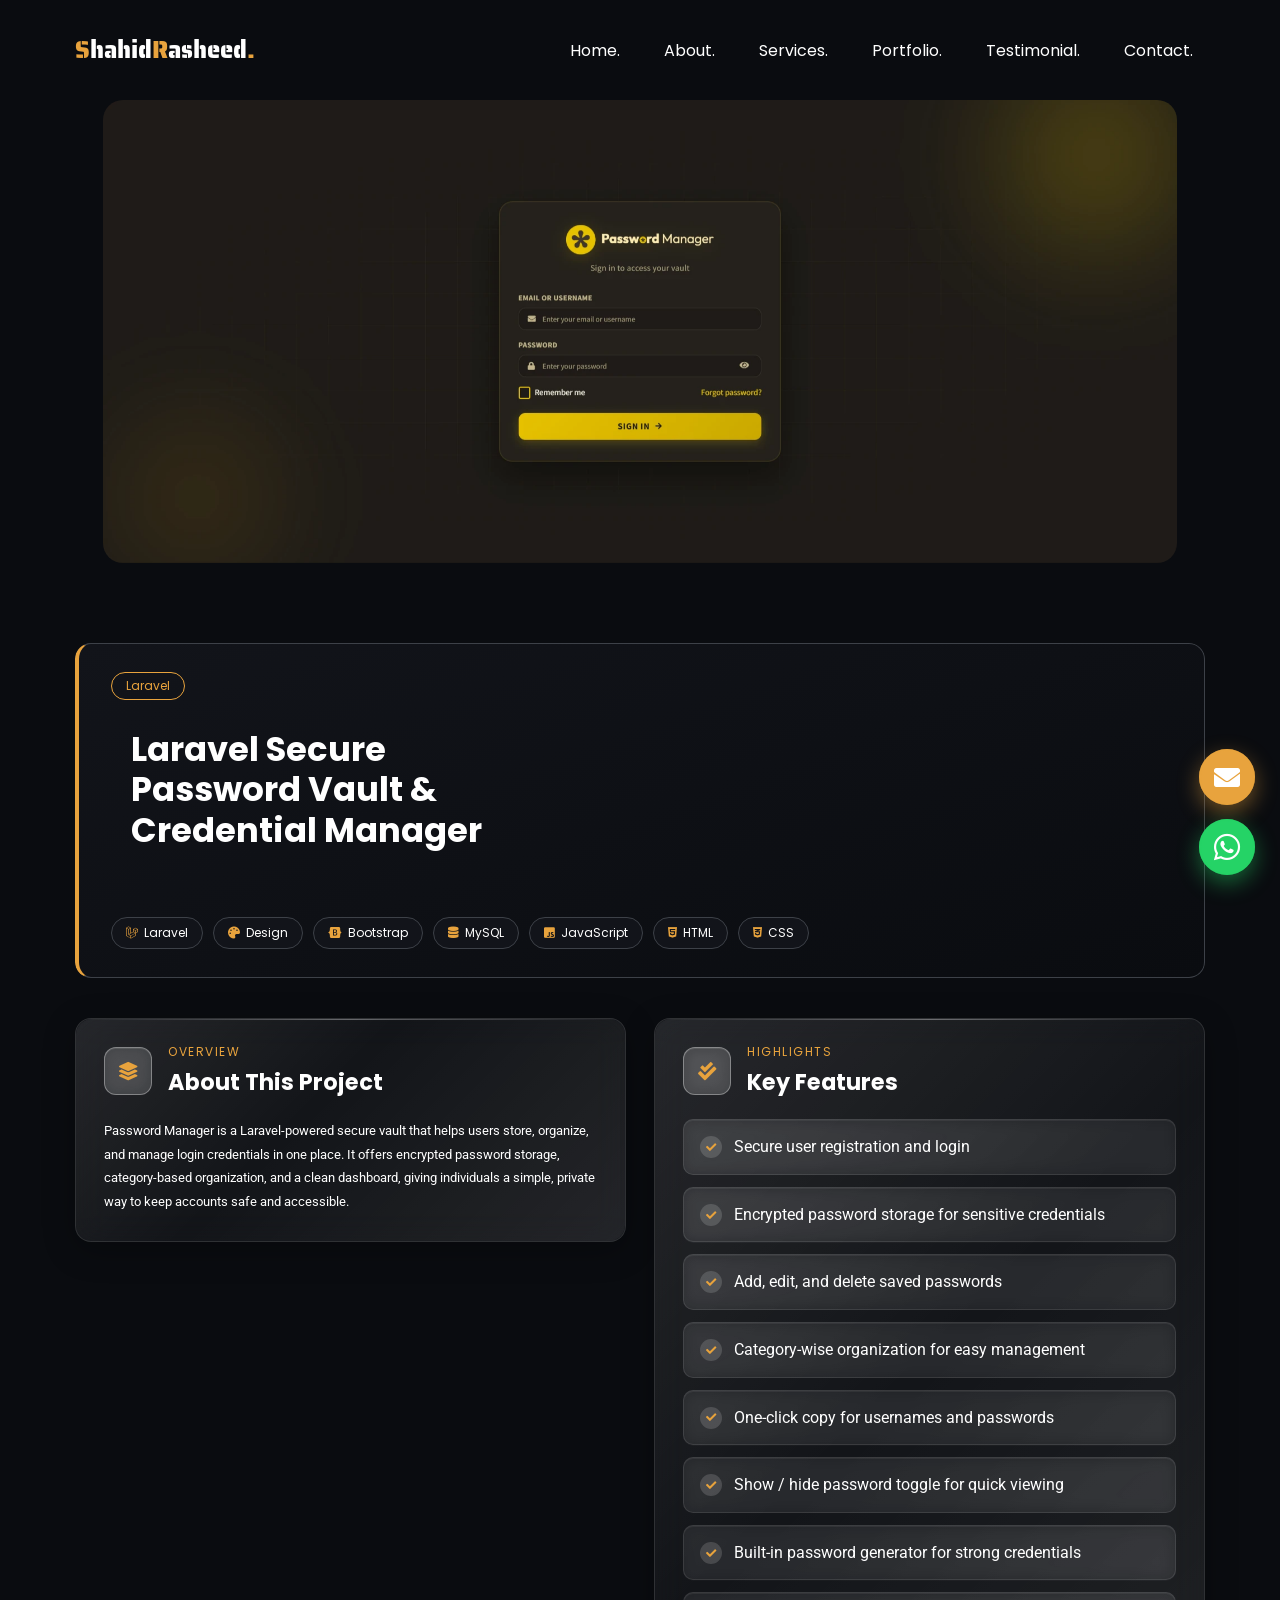
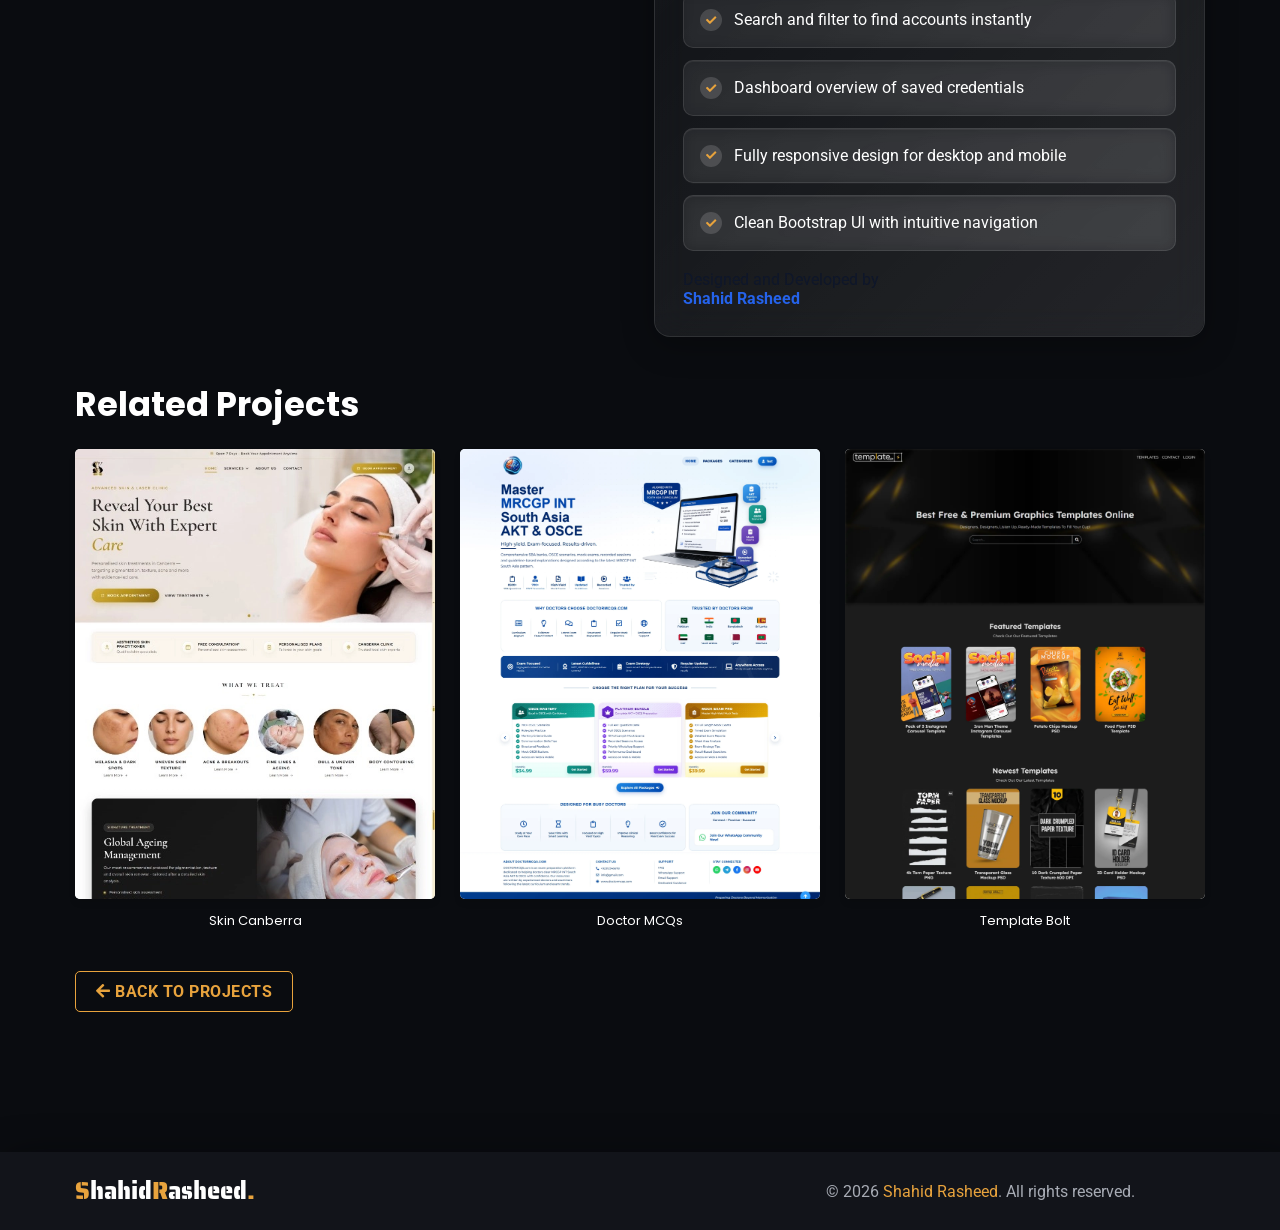
<file: projects/password-manager/index.html>
<!DOCTYPE html>
<html lang="en">
<head>
    <!-- Meta Tags -->
    <meta charset="UTF-8">
    <meta http-equiv="X-UA-Compatible" content="IE=edge">
    <meta name="csrf-token" content="M2J9uXIpWeEvxtTvljdvBHhrJNFDMXj1ZkQL7rG3">
    <meta name="viewport" content="width=device-width, initial-scale=1.0">
        <meta name="description" content="Password Manager is a Laravel-powered secure vault that helps users store, organize, and manage login credentials in one place. It offers encrypted password sto...">
    <meta property="og:type" content="website">
    <meta property="og:url" content="https://muzamilqasim.com/projects/password-manager">
    <meta property="og:title" content="Password Manager | Shahid Rasheed">
    <meta property="og:description" content="Password Manager is a Laravel-powered secure vault that helps users store, organize, and manage login credentials in one place. It offers encrypted password sto...">
    <meta property="og:image" content="../../assets/uploads/projects/thumbnail/6a72c2a6b63ae1785905830.webp">
    <meta property="og:image:secure_url" content="../../assets/uploads/projects/thumbnail/6a72c2a6b63ae1785905830.webp">
    <meta property="og:image:type" content="image/jpeg">
    <meta property="og:image:width" content="1200">
    <meta property="og:image:height" content="630">
    <meta property="og:image:alt" content="Shahid Rasheed">
    <meta name="twitter:card" content="summary_large_image">
    <meta name="twitter:title" content="Password Manager | Shahid Rasheed">
    <meta name="twitter:description" content="Password Manager is a Laravel-powered secure vault that helps users store, organize, and manage login credentials in one place. It offers encrypted password sto...">
    <meta name="twitter:image" content="../../assets/uploads/projects/thumbnail/6a72c2a6b63ae1785905830.webp">
    <!-- Title -->
    <title>Password Manager | Shahid Rasheed</title>
    <!-- Favicon -->
    <link rel="icon" href="../../favicon.ico" sizes="any">
    <link rel="icon" type="image/png" sizes="32x32" href="../../assets/favicon-32x32.png">
    <link rel="icon" type="image/png" sizes="96x96" href="../../assets/favicon-96x96.png">
    <link rel="apple-touch-icon" sizes="180x180" href="../../assets/apple-touch-icon.png">
    <!-- Fonts -->
    <link href="https://fonts.googleapis.com/css2?family=Henny+Penny&family=Poppins:wght@700&family=Roboto:wght@400;700&family=Saira+Stencil+One&display=swap" rel="stylesheet">
    <!-- Styles -->
    <link rel="stylesheet" href="../../assets/frontend/css/swiper-bundle.min.css">
    <link rel="stylesheet" href="https://cdnjs.cloudflare.com/ajax/libs/font-awesome/5.15.3/css/all.min.css">
    <link rel="stylesheet" href="../../assets/frontend/css/style.css?v=navy4">
    <!-- Canonical -->
    <link rel="canonical" href="../../projects/password-manager/">
        <!-- Google Analytics -->
    <script async src="https://www.googletagmanager.com/gtag/js?id=G-H4NB3WWFEZ"></script>
    <script>
        window.dataLayer = window.dataLayer || [];
        function gtag(){dataLayer.push(arguments);}
        gtag('js', new Date());
        gtag('config', 'G-H4NB3WWFEZ');
    </script>
    </head>
<body id="top" class="dark_theme">
        <!-- Preloader -->
<section id="preloader" class="preloader" aria-label="Loading">
    <div class="preloader__bg" aria-hidden="true">
        <span class="preloader-orb preloader-orb--1"></span>
        <span class="preloader-orb preloader-orb--2"></span>
    </div>

    <div class="preloader__content">
        <p class="preloader__brand logo">
            <span>S</span><span>hahid</span><span>R</span><span>asheed</span><span>.</span>
        </p>

        <div class="preloader__track" aria-hidden="true">
            <span class="preloader__track-fill"></span>
        </div>

        <div class="preloader__icon" aria-hidden="true">
            <i class="fas fa-code"></i>
        </div>
    </div>
</section>
    <!-- Header -->
<header class="header">
    <div class="container">
        <p class="h1 logo">
            <a href="../../">
                <span>S</span><span>hahid</span><span>R</span><span>asheed</span><span>.</span>
            </a>
        </p>
        <button class="nav-toggle-btn" title="Toggle Menu" data-nav-toggle-btn>
            <span class="one"></span>
            <span class="two"></span>
            <span class="three"></span>
        </button>
        <nav class="navbar" data-navbar>
            <ul class="navbar-list">
                <li><a href="../../#home" class="navbar-link" data-section="home">Home.</a></li>
                                <li><a href="../../#about" class="navbar-link" data-section="about">About.</a></li>
                                                <li><a href="../../#services" class="navbar-link" data-section="services">Services.</a></li>
                                                <li><a href="../../#portfolio" class="navbar-link" data-section="portfolio">Portfolio.</a></li>
                                                <li><a href="../../#feedback" class="navbar-link" data-section="feedback">Testimonial.</a></li>
                                                                <li><a href="../../#contact" class="navbar-link" data-section="contact">Contact.</a></li>
                            </ul>
        </nav>
    </div>
</header>    <main>
        <article class="container">
  <section class="project-detail" id="project-detail">
    <figure class="project-banner">
      <div id="slider3" class="card__contents">
        <div class="swiper-wrapper">
                      <article class="swiper-slide">
              <img src="../../assets/uploads/projects/password-manager/1785821689_6a7179f95f2ef.webp"
                   loading="lazy"
                   alt="Laravel Secure Password Vault &amp; Credential Manager screenshot 1"
                   class="card__imgs">
            </article>
                      <article class="swiper-slide">
              <img src="../../assets/uploads/projects/password-manager/1785821689_6a7179f99b19b.webp"
                   loading="lazy"
                   alt="Laravel Secure Password Vault &amp; Credential Manager screenshot 2"
                   class="card__imgs">
            </article>
                      <article class="swiper-slide">
              <img src="../../assets/uploads/projects/password-manager/1785821689_6a7179f986c10.webp"
                   loading="lazy"
                   alt="Laravel Secure Password Vault &amp; Credential Manager screenshot 3"
                   class="card__imgs">
            </article>
                      <article class="swiper-slide">
              <img src="../../assets/uploads/projects/password-manager/1785821689_6a7179f95e2cc.webp"
                   loading="lazy"
                   alt="Laravel Secure Password Vault &amp; Credential Manager screenshot 4"
                   class="card__imgs">
            </article>
                      <article class="swiper-slide">
              <img src="../../assets/uploads/projects/password-manager/1785821690_6a7179fa79462.webp"
                   loading="lazy"
                   alt="Laravel Secure Password Vault &amp; Credential Manager screenshot 5"
                   class="card__imgs">
            </article>
                      <article class="swiper-slide">
              <img src="../../assets/uploads/projects/password-manager/1785821690_6a7179fa75d20.webp"
                   loading="lazy"
                   alt="Laravel Secure Password Vault &amp; Credential Manager screenshot 6"
                   class="card__imgs">
            </article>
                      <article class="swiper-slide">
              <img src="../../assets/uploads/projects/password-manager/1785821690_6a7179fa4d33b.webp"
                   loading="lazy"
                   alt="Laravel Secure Password Vault &amp; Credential Manager screenshot 7"
                   class="card__imgs">
            </article>
                      <article class="swiper-slide">
              <img src="../../assets/uploads/projects/password-manager/1785821690_6a7179fa4d991.webp"
                   loading="lazy"
                   alt="Laravel Secure Password Vault &amp; Credential Manager screenshot 8"
                   class="card__imgs">
            </article>
                  </div>
      </div>
    </figure>

    <header class="project-meta-card">
      <div class="project-meta-card__glow" aria-hidden="true"></div>
      <div class="project-meta-card__inner">
        <div class="project-meta-top">
          <div>
            <span class="project-category-badge">Laravel</span>
            <h1 class="h3 section-title">Laravel Secure Password Vault &amp; Credential Manager</h1>
          </div>
          <div class="project-meta-links">
                                  </div>
        </div>
        <div class="project-tags">
      <span class="project-tag">
      <i class="fab fa-laravel"></i>
      Laravel
    </span>
      <span class="project-tag">
      <i class="fas fa-palette"></i>
      Design
    </span>
      <span class="project-tag">
      <i class="fab fa-bootstrap"></i>
      Bootstrap
    </span>
      <span class="project-tag">
      <i class="fas fa-database"></i>
      MySQL
    </span>
      <span class="project-tag">
      <i class="fab fa-js-square"></i>
      JavaScript
    </span>
      <span class="project-tag">
      <i class="fab fa-html5"></i>
      HTML
    </span>
      <span class="project-tag">
      <i class="fab fa-css3-alt"></i>
      CSS
    </span>
  </div>
      </div>
    </header>

    <div class="project-detail-cards">
      <div class="project-detail-column">
        <div class="project-detail-card project-detail-card--about">
          <div class="project-detail-card__header">
            <span class="project-detail-card__icon"><i class="fas fa-layer-group"></i></span>
            <div>
              <p class="project-detail-card__label">Overview</p>
              <h2 class="project-detail-card__title">About This Project</h2>
            </div>
          </div>
          <div class="project-detail-card__body project-description">
            <p class="section-text">Password Manager is a Laravel-powered secure vault that helps users store, organize, and manage login credentials in one place. It offers encrypted password storage, category-based organization, and a clean dashboard, giving individuals a simple, private way to keep accounts safe and accessible.</p>
          </div>
        </div>

              </div>

      <div class="project-detail-card project-detail-card--features">
        <div class="project-detail-card__header">
          <span class="project-detail-card__icon"><i class="fas fa-check-double"></i></span>
          <div>
            <p class="project-detail-card__label">Highlights</p>
            <h2 class="project-detail-card__title">Key Features</h2>
          </div>
        </div>
        <div class="project-detail-card__body features-list">
          <ol>
<li>Secure user registration and login</li>
<li>Encrypted password storage for sensitive credentials</li>
<li>Add, edit, and delete saved passwords</li>
<li>Category-wise organization for easy management</li>
<li>One-click copy for usernames and passwords</li>
<li>Show / hide password toggle for quick viewing</li>
<li>Built-in password generator for strong credentials</li>
<li>Search and filter to find accounts instantly</li>
<li>Dashboard overview of saved credentials</li>
<li>Fully responsive design for desktop and mobile</li>
<li>Clean Bootstrap UI with intuitive navigation</li></ol><p><br></p><p><font color="#0f172a">Designed and Developed by </font><span style="color: rgb(15, 23, 42); font-weight: bolder;"><font color="#2563eb">Shahid Rasheed</font></span></p><ol>
</ol>
        </div>
      </div>
    </div>

        <aside class="related-projects">
      <h2 class="h3">Related Projects</h2>
      <div class="project-list related-project-list">
                <div class="col-lg-4 project-card-item">
          <a href="../../projects/skin-canberra/">
            <div class="custom-card">
              <img src="../../assets/uploads/projects/thumbnail/6a9e6a39cedca1788766777.webp"
                   alt="Skin Canberra"
                   loading="lazy"
                   class="custom-card__img"
                   width="400">
            </div>
            <p class="related-project-title">Skin Canberra</p>
          </a>
        </div>
                <div class="col-lg-4 project-card-item">
          <a href="../../projects/doctor-mcqs/">
            <div class="custom-card">
              <img src="../../assets/uploads/projects/thumbnail/6a5f62dde5b1a1784636125.webp"
                   alt="Doctor MCQs"
                   loading="lazy"
                   class="custom-card__img"
                   width="400">
            </div>
            <p class="related-project-title">Doctor MCQs</p>
          </a>
        </div>
                <div class="col-lg-4 project-card-item">
          <a href="../../projects/template-bolt/">
            <div class="custom-card">
              <img src="../../assets/uploads/projects/thumbnail/1701687588.webp"
                   alt="Template Bolt"
                   loading="lazy"
                   class="custom-card__img"
                   width="400">
            </div>
            <p class="related-project-title">Template Bolt</p>
          </a>
        </div>
              </div>
    </aside>
    
    <div class="project-back">
      <a href="../?tab=laravel" class="btn btn-outline-primary">
        <i class="fas fa-arrow-left mr-1"></i> Back to Projects
      </a>
    </div>
  </section>
</article>

<script type="application/ld+json">{
    "@context": "https://schema.org",
    "@type": "CreativeWork",
    "name": "Password Manager",
    "description": "Password Manager is a Laravel-powered secure vault that helps users store, organize, and manage login credentials in one place. It offers encrypted password storage, category-based organization, and a clean dashboard, giving individuals a simple, private way to keep accounts safe and accessible.",
    "url": "https://muzamilqasim.com/projects/password-manager",
    "image": "../../assets/uploads/projects/thumbnail/6a72c2a6b63ae1785905830.webp",
    "author": {
        "@type": "Person",
        "name": "Shahid Rasheed"
    }
}</script>
    </main>
    <!-- Footer -->
<footer class="footer">
    <div class="container">
        <div class="logo">
            <a href="../../">
                <span>S</span><span>hahid</span><span>R</span><span>asheed</span><span>.</span>
            </a>
        </div>
        <p class="copyright">
                        © 2026 <a href="../../">Shahid Rasheed</a>. All rights reserved.
        </p>
    </div>
</footer>

<!-- Go to Top -->
<a href="../../#top" class="go-top" data-go-top title="Go to Top">
    <i class="fas fa-arrow-up"></i>
</a>

    <!-- Scripts -->
    <script src="../../assets/frontend/js/jquery.min.js"></script>
    <script src="../../assets/frontend/js/popper.min.js"></script>
    <script src="../../assets/admin/js/sweetalert2.js"></script>
    <script src="../../assets/frontend/js/swiper-bundle.min.js"></script>
            <script src="../../assets/frontend/js/script.js?v=navy1"></script>
    <script src="../../assets/frontend/js/action.js"></script>
    <script>
document.addEventListener("DOMContentLoaded", function () {
    const Toast = Swal.mixin({
        toast: true,
        position: 'top-end',
        showConfirmButton: false,
        timer: 3000,
        timerProgressBar: true,
        didOpen: (toast) => {
            toast.addEventListener('mouseenter', Swal.stopTimer)
            toast.addEventListener('mouseleave', Swal.resumeTimer)
        }
    });
    });
</script>
</body>
</html>
</file>
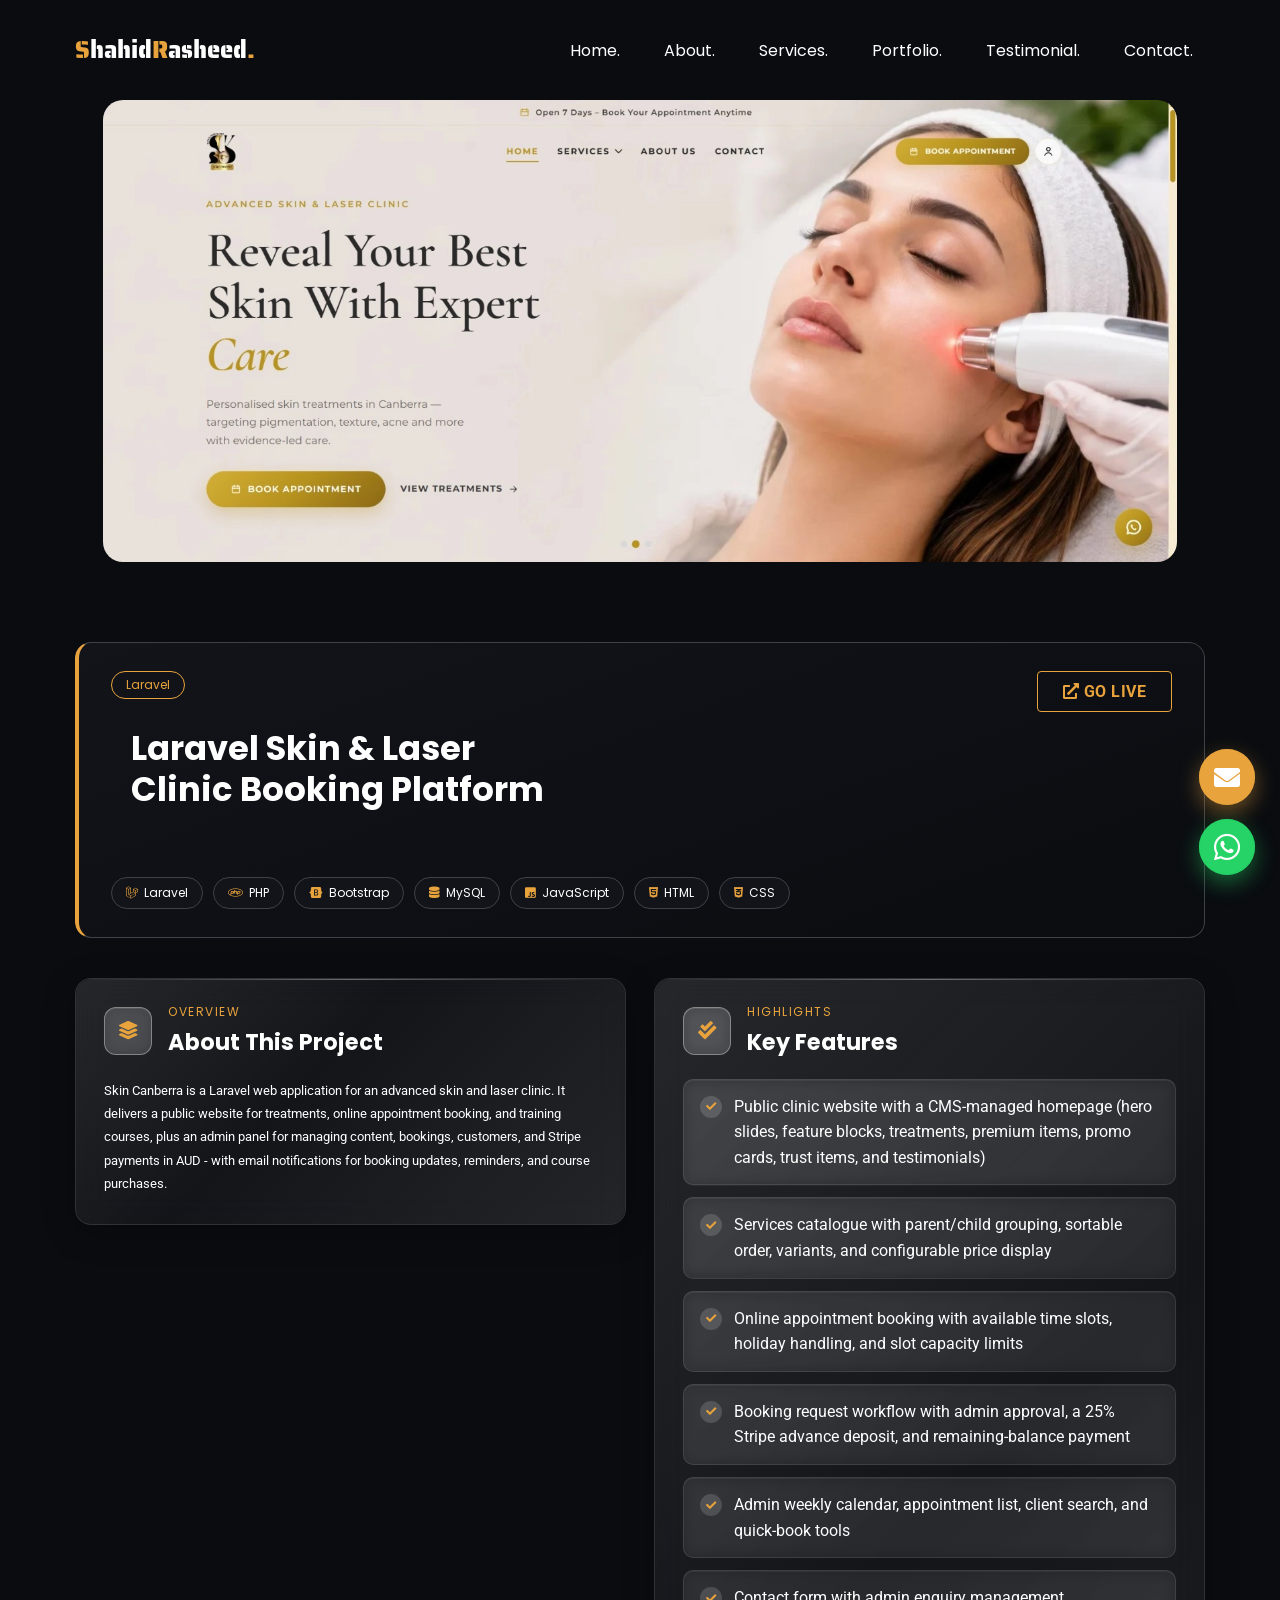
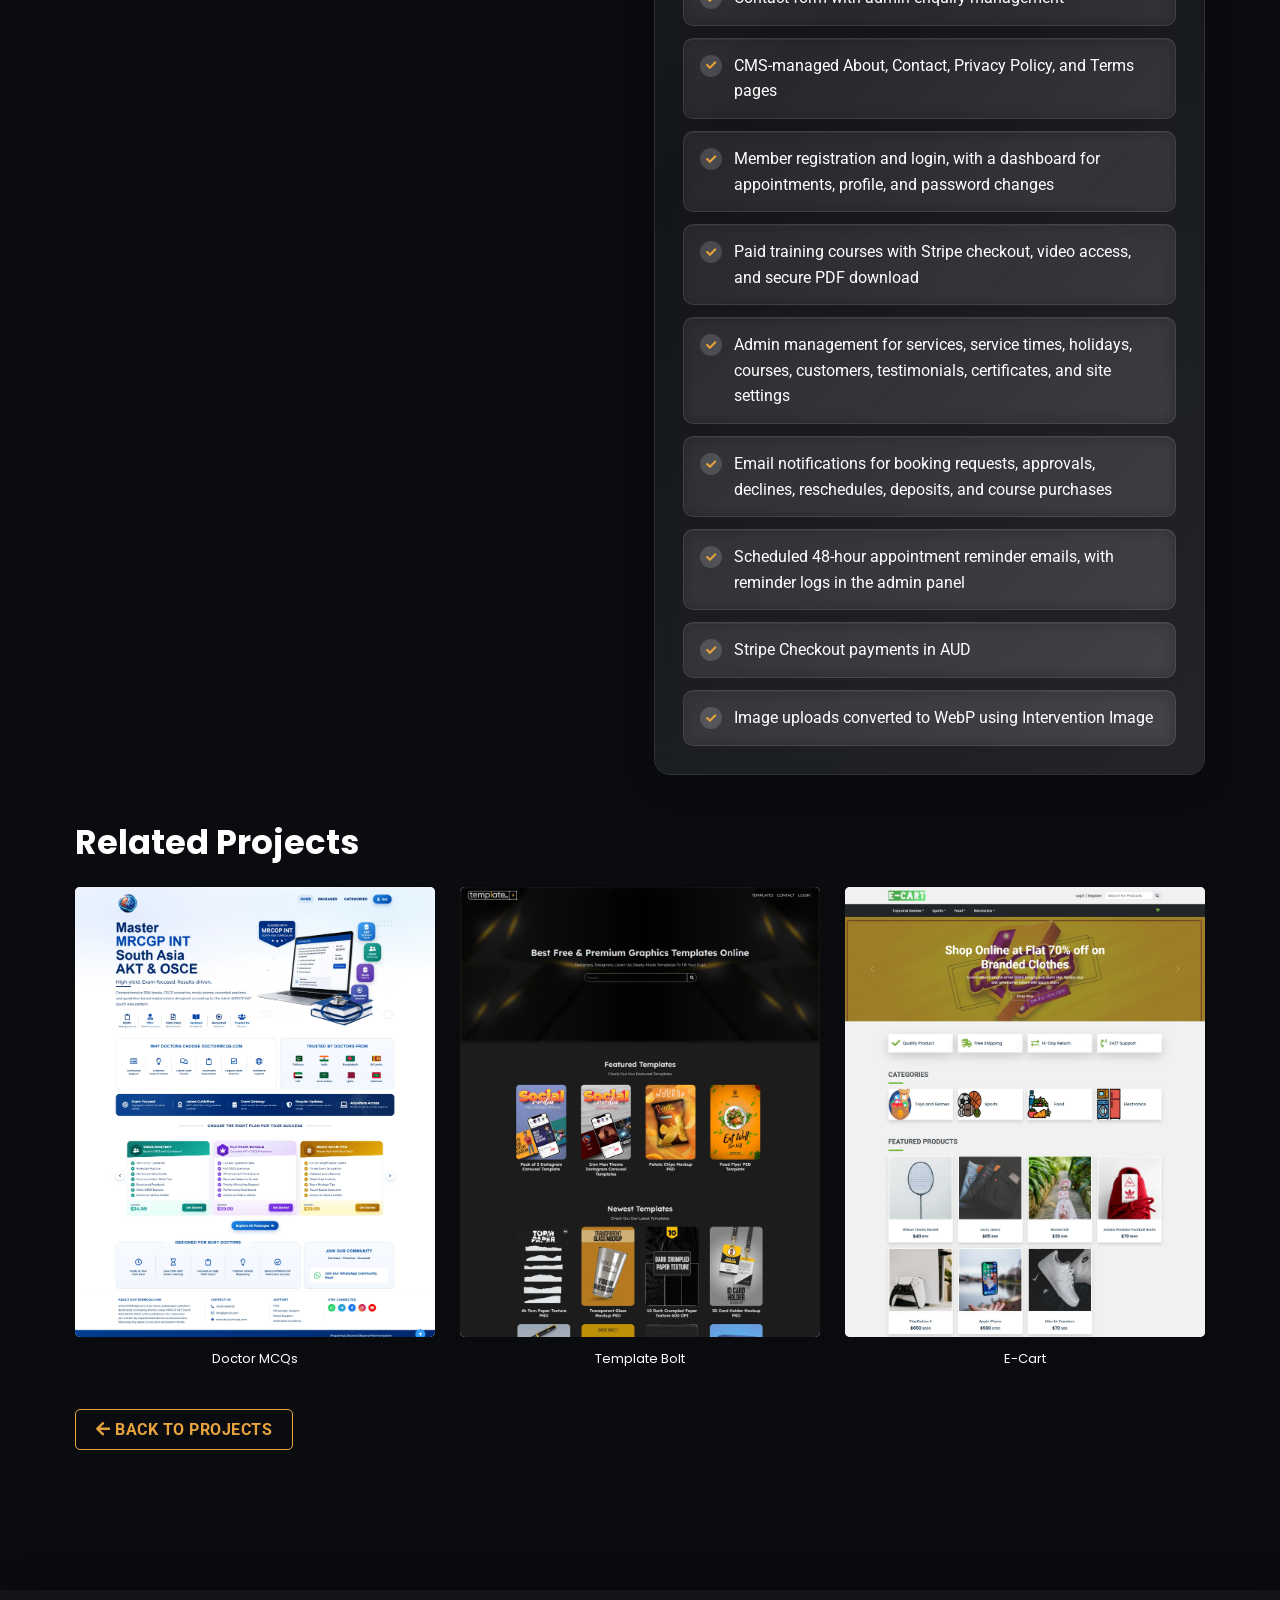
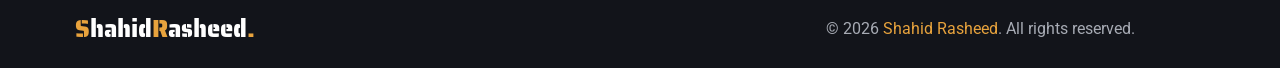
<file: projects/skin-canberra/index.html>
<!DOCTYPE html>
<html lang="en">
<head>
    <!-- Meta Tags -->
    <meta charset="UTF-8">
    <meta http-equiv="X-UA-Compatible" content="IE=edge">
    <meta name="csrf-token" content="syPxn73cM9B18oIN5cFyMrQGtR05nrf4vMLMypsc">
    <meta name="viewport" content="width=device-width, initial-scale=1.0">
        <meta name="description" content="Skin Canberra is a Laravel web application for an advanced skin and laser clinic. It delivers a public website for treatments, online appointment booking, and t...">
    <meta property="og:type" content="website">
    <meta property="og:url" content="https://muzamilqasim.com/projects/skin-canberra">
    <meta property="og:title" content="Skin Canberra | Shahid Rasheed">
    <meta property="og:description" content="Skin Canberra is a Laravel web application for an advanced skin and laser clinic. It delivers a public website for treatments, online appointment booking, and t...">
    <meta property="og:image" content="../../assets/uploads/projects/thumbnail/6a9e6a39cedca1788766777.webp">
    <meta property="og:image:secure_url" content="../../assets/uploads/projects/thumbnail/6a9e6a39cedca1788766777.webp">
    <meta property="og:image:type" content="image/jpeg">
    <meta property="og:image:width" content="1200">
    <meta property="og:image:height" content="630">
    <meta property="og:image:alt" content="Shahid Rasheed">
    <meta name="twitter:card" content="summary_large_image">
    <meta name="twitter:title" content="Skin Canberra | Shahid Rasheed">
    <meta name="twitter:description" content="Skin Canberra is a Laravel web application for an advanced skin and laser clinic. It delivers a public website for treatments, online appointment booking, and t...">
    <meta name="twitter:image" content="../../assets/uploads/projects/thumbnail/6a9e6a39cedca1788766777.webp">
    <!-- Title -->
    <title>Skin Canberra | Shahid Rasheed</title>
    <!-- Favicon -->
    <link rel="icon" href="../../favicon.ico" sizes="any">
    <link rel="icon" type="image/png" sizes="32x32" href="../../assets/favicon-32x32.png">
    <link rel="icon" type="image/png" sizes="96x96" href="../../assets/favicon-96x96.png">
    <link rel="apple-touch-icon" sizes="180x180" href="../../assets/apple-touch-icon.png">
    <!-- Fonts -->
    <link href="https://fonts.googleapis.com/css2?family=Henny+Penny&family=Poppins:wght@700&family=Roboto:wght@400;700&family=Saira+Stencil+One&display=swap" rel="stylesheet">
    <!-- Styles -->
    <link rel="stylesheet" href="../../assets/frontend/css/swiper-bundle.min.css">
    <link rel="stylesheet" href="https://cdnjs.cloudflare.com/ajax/libs/font-awesome/5.15.3/css/all.min.css">
    <link rel="stylesheet" href="../../assets/frontend/css/style.css?v=navy4">
    <!-- Canonical -->
    <link rel="canonical" href="../../projects/skin-canberra/">
        <!-- Google Analytics -->
    <script async src="https://www.googletagmanager.com/gtag/js?id=G-H4NB3WWFEZ"></script>
    <script>
        window.dataLayer = window.dataLayer || [];
        function gtag(){dataLayer.push(arguments);}
        gtag('js', new Date());
        gtag('config', 'G-H4NB3WWFEZ');
    </script>
    </head>
<body id="top" class="dark_theme">
        <!-- Preloader -->
<section id="preloader" class="preloader" aria-label="Loading">
    <div class="preloader__bg" aria-hidden="true">
        <span class="preloader-orb preloader-orb--1"></span>
        <span class="preloader-orb preloader-orb--2"></span>
    </div>

    <div class="preloader__content">
        <p class="preloader__brand logo">
            <span>S</span><span>hahid</span><span>R</span><span>asheed</span><span>.</span>
        </p>

        <div class="preloader__track" aria-hidden="true">
            <span class="preloader__track-fill"></span>
        </div>

        <div class="preloader__icon" aria-hidden="true">
            <i class="fas fa-code"></i>
        </div>
    </div>
</section>
    <!-- Header -->
<header class="header">
    <div class="container">
        <p class="h1 logo">
            <a href="../../">
                <span>S</span><span>hahid</span><span>R</span><span>asheed</span><span>.</span>
            </a>
        </p>
        <button class="nav-toggle-btn" title="Toggle Menu" data-nav-toggle-btn>
            <span class="one"></span>
            <span class="two"></span>
            <span class="three"></span>
        </button>
        <nav class="navbar" data-navbar>
            <ul class="navbar-list">
                <li><a href="../../#home" class="navbar-link" data-section="home">Home.</a></li>
                                <li><a href="../../#about" class="navbar-link" data-section="about">About.</a></li>
                                                <li><a href="../../#services" class="navbar-link" data-section="services">Services.</a></li>
                                                <li><a href="../../#portfolio" class="navbar-link" data-section="portfolio">Portfolio.</a></li>
                                                <li><a href="../../#feedback" class="navbar-link" data-section="feedback">Testimonial.</a></li>
                                                                <li><a href="../../#contact" class="navbar-link" data-section="contact">Contact.</a></li>
                            </ul>
        </nav>
    </div>
</header>    <main>
        <article class="container">
  <section class="project-detail" id="project-detail">
    <figure class="project-banner">
      <div id="slider3" class="card__contents">
        <div class="swiper-wrapper">
                      <article class="swiper-slide">
              <img src="../../assets/uploads/projects/skin-canberra/1788766761_6a9e6a29350f6.webp"
                   loading="lazy"
                   alt="Laravel Skin &amp; Laser Clinic Booking Platform screenshot 1"
                   class="card__imgs">
            </article>
                      <article class="swiper-slide">
              <img src="../../assets/uploads/projects/skin-canberra/1788766761_6a9e6a292ee93.webp"
                   loading="lazy"
                   alt="Laravel Skin &amp; Laser Clinic Booking Platform screenshot 2"
                   class="card__imgs">
            </article>
                      <article class="swiper-slide">
              <img src="../../assets/uploads/projects/skin-canberra/1788766761_6a9e6a298fa00.webp"
                   loading="lazy"
                   alt="Laravel Skin &amp; Laser Clinic Booking Platform screenshot 3"
                   class="card__imgs">
            </article>
                      <article class="swiper-slide">
              <img src="../../assets/uploads/projects/skin-canberra/1788766751_6a9e6a1f9eb9b.webp"
                   loading="lazy"
                   alt="Laravel Skin &amp; Laser Clinic Booking Platform screenshot 4"
                   class="card__imgs">
            </article>
                      <article class="swiper-slide">
              <img src="../../assets/uploads/projects/skin-canberra/1788766752_6a9e6a20335c2.webp"
                   loading="lazy"
                   alt="Laravel Skin &amp; Laser Clinic Booking Platform screenshot 5"
                   class="card__imgs">
            </article>
                      <article class="swiper-slide">
              <img src="../../assets/uploads/projects/skin-canberra/1788766751_6a9e6a1f34082.webp"
                   loading="lazy"
                   alt="Laravel Skin &amp; Laser Clinic Booking Platform screenshot 6"
                   class="card__imgs">
            </article>
                      <article class="swiper-slide">
              <img src="../../assets/uploads/projects/skin-canberra/1788766751_6a9e6a1f45b48.webp"
                   loading="lazy"
                   alt="Laravel Skin &amp; Laser Clinic Booking Platform screenshot 7"
                   class="card__imgs">
            </article>
                      <article class="swiper-slide">
              <img src="../../assets/uploads/projects/skin-canberra/1788766761_6a9e6a29b21a9.webp"
                   loading="lazy"
                   alt="Laravel Skin &amp; Laser Clinic Booking Platform screenshot 8"
                   class="card__imgs">
            </article>
                      <article class="swiper-slide">
              <img src="../../assets/uploads/projects/skin-canberra/1788766752_6a9e6a2070547.webp"
                   loading="lazy"
                   alt="Laravel Skin &amp; Laser Clinic Booking Platform screenshot 9"
                   class="card__imgs">
            </article>
                      <article class="swiper-slide">
              <img src="../../assets/uploads/projects/skin-canberra/1788766752_6a9e6a2087c30.webp"
                   loading="lazy"
                   alt="Laravel Skin &amp; Laser Clinic Booking Platform screenshot 10"
                   class="card__imgs">
            </article>
                      <article class="swiper-slide">
              <img src="../../assets/uploads/projects/skin-canberra/1788766752_6a9e6a20ddd33.webp"
                   loading="lazy"
                   alt="Laravel Skin &amp; Laser Clinic Booking Platform screenshot 11"
                   class="card__imgs">
            </article>
                      <article class="swiper-slide">
              <img src="../../assets/uploads/projects/skin-canberra/1788766753_6a9e6a2120c84.webp"
                   loading="lazy"
                   alt="Laravel Skin &amp; Laser Clinic Booking Platform screenshot 12"
                   class="card__imgs">
            </article>
                      <article class="swiper-slide">
              <img src="../../assets/uploads/projects/skin-canberra/1788766763_6a9e6a2b20260.webp"
                   loading="lazy"
                   alt="Laravel Skin &amp; Laser Clinic Booking Platform screenshot 13"
                   class="card__imgs">
            </article>
                  </div>
      </div>
    </figure>

    <header class="project-meta-card">
      <div class="project-meta-card__glow" aria-hidden="true"></div>
      <div class="project-meta-card__inner">
        <div class="project-meta-top">
          <div>
            <span class="project-category-badge">Laravel</span>
            <h1 class="h3 section-title">Laravel Skin &amp; Laser Clinic Booking Platform</h1>
          </div>
          <div class="project-meta-links">
                                      <a href="https://skincanberra.com.au/" target="_blank" rel="noopener noreferrer" class="btn btn-sm btn-demo">
                <i class="fas fa-external-link-alt mr-1"></i> GO LIVE
              </a>
                      </div>
        </div>
        <div class="project-tags">
      <span class="project-tag">
      <i class="fab fa-laravel"></i>
      Laravel
    </span>
      <span class="project-tag">
      <i class="fab fa-php"></i>
      PHP
    </span>
      <span class="project-tag">
      <i class="fab fa-bootstrap"></i>
      Bootstrap
    </span>
      <span class="project-tag">
      <i class="fas fa-database"></i>
      MySQL
    </span>
      <span class="project-tag">
      <i class="fab fa-js-square"></i>
      JavaScript
    </span>
      <span class="project-tag">
      <i class="fab fa-html5"></i>
      HTML
    </span>
      <span class="project-tag">
      <i class="fab fa-css3-alt"></i>
      CSS
    </span>
  </div>
      </div>
    </header>

    <div class="project-detail-cards">
      <div class="project-detail-column">
        <div class="project-detail-card project-detail-card--about">
          <div class="project-detail-card__header">
            <span class="project-detail-card__icon"><i class="fas fa-layer-group"></i></span>
            <div>
              <p class="project-detail-card__label">Overview</p>
              <h2 class="project-detail-card__title">About This Project</h2>
            </div>
          </div>
          <div class="project-detail-card__body project-description">
            <p class="section-text">Skin Canberra is a Laravel web application for an advanced skin and laser clinic. It delivers a public website for treatments, online appointment booking, and training courses, plus an admin panel for managing content, bookings, customers, and Stripe payments in AUD - with email notifications for booking updates, reminders, and course purchases.</p>
          </div>
        </div>

              </div>

      <div class="project-detail-card project-detail-card--features">
        <div class="project-detail-card__header">
          <span class="project-detail-card__icon"><i class="fas fa-check-double"></i></span>
          <div>
            <p class="project-detail-card__label">Highlights</p>
            <h2 class="project-detail-card__title">Key Features</h2>
          </div>
        </div>
        <div class="project-detail-card__body features-list">
          <ol>
<li>Public clinic website with a CMS-managed homepage (hero slides, feature blocks, treatments, premium items, promo cards, trust items, and testimonials)</li>
<li>Services catalogue with parent/child grouping, sortable order, variants, and configurable price display</li>
<li>Online appointment booking with available time slots, holiday handling, and slot capacity limits</li>
<li>Booking request workflow with admin approval, a 25% Stripe advance deposit, and remaining-balance payment</li>
<li>Admin weekly calendar, appointment list, client search, and quick-book tools</li>
<li>Contact form with admin enquiry management</li>
<li>CMS-managed About, Contact, Privacy Policy, and Terms pages</li>
<li>Member registration and login, with a dashboard for appointments, profile, and password changes</li>
<li>Paid training courses with Stripe checkout, video access, and secure PDF download</li>
<li>Admin management for services, service times, holidays, courses, customers, testimonials, certificates, and site settings</li>
<li>Email notifications for booking requests, approvals, declines, reschedules, deposits, and course purchases</li>
<li>Scheduled 48-hour appointment reminder emails, with reminder logs in the admin panel</li>
<li>Stripe Checkout payments in AUD</li>
<li>Image uploads converted to WebP using Intervention Image</li>
</ol>
        </div>
      </div>
    </div>

        <aside class="related-projects">
      <h2 class="h3">Related Projects</h2>
      <div class="project-list related-project-list">
                <div class="col-lg-4 project-card-item">
          <a href="../../projects/doctor-mcqs/">
            <div class="custom-card">
              <img src="../../assets/uploads/projects/thumbnail/6a5f62dde5b1a1784636125.webp"
                   alt="Doctor MCQs"
                   loading="lazy"
                   class="custom-card__img"
                   width="400">
            </div>
            <p class="related-project-title">Doctor MCQs</p>
          </a>
        </div>
                <div class="col-lg-4 project-card-item">
          <a href="../../projects/template-bolt/">
            <div class="custom-card">
              <img src="../../assets/uploads/projects/thumbnail/1701687588.webp"
                   alt="Template Bolt"
                   loading="lazy"
                   class="custom-card__img"
                   width="400">
            </div>
            <p class="related-project-title">Template Bolt</p>
          </a>
        </div>
                <div class="col-lg-4 project-card-item">
          <a href="../../projects/e-cart/">
            <div class="custom-card">
              <img src="../../assets/uploads/projects/thumbnail/1701687005.webp"
                   alt="E-Cart"
                   loading="lazy"
                   class="custom-card__img"
                   width="400">
            </div>
            <p class="related-project-title">E-Cart</p>
          </a>
        </div>
              </div>
    </aside>
    
    <div class="project-back">
      <a href="../?tab=laravel" class="btn btn-outline-primary">
        <i class="fas fa-arrow-left mr-1"></i> Back to Projects
      </a>
    </div>
  </section>
</article>

<script type="application/ld+json">{
    "@context": "https://schema.org",
    "@type": "CreativeWork",
    "name": "Skin Canberra",
    "description": "Skin Canberra is a Laravel web application for an advanced skin and laser clinic. It delivers a public website for treatments, online appointment booking, and training courses, plus an admin panel for managing content, bookings, customers, and Stripe payments in AUD - with email notifications for booking updates, reminders, and course purchases.",
    "url": "https://muzamilqasim.com/projects/skin-canberra",
    "image": "../../assets/uploads/projects/thumbnail/6a9e6a39cedca1788766777.webp",
    "author": {
        "@type": "Person",
        "name": "Shahid Rasheed"
    }
}</script>
    </main>
    <!-- Footer -->
<footer class="footer">
    <div class="container">
        <div class="logo">
            <a href="../../">
                <span>S</span><span>hahid</span><span>R</span><span>asheed</span><span>.</span>
            </a>
        </div>
        <p class="copyright">
                        © 2026 <a href="../../">Shahid Rasheed</a>. All rights reserved.
        </p>
    </div>
</footer>

<!-- Go to Top -->
<a href="../../#top" class="go-top" data-go-top title="Go to Top">
    <i class="fas fa-arrow-up"></i>
</a>

    <!-- Scripts -->
    <script src="../../assets/frontend/js/jquery.min.js"></script>
    <script src="../../assets/frontend/js/popper.min.js"></script>
    <script src="../../assets/admin/js/sweetalert2.js"></script>
    <script src="../../assets/frontend/js/swiper-bundle.min.js"></script>
            <script src="../../assets/frontend/js/script.js?v=navy1"></script>
    <script src="../../assets/frontend/js/action.js"></script>
    <script>
document.addEventListener("DOMContentLoaded", function () {
    const Toast = Swal.mixin({
        toast: true,
        position: 'top-end',
        showConfirmButton: false,
        timer: 3000,
        timerProgressBar: true,
        didOpen: (toast) => {
            toast.addEventListener('mouseenter', Swal.stopTimer)
            toast.addEventListener('mouseleave', Swal.resumeTimer)
        }
    });
    });
</script>
</body>
</html>
</file>
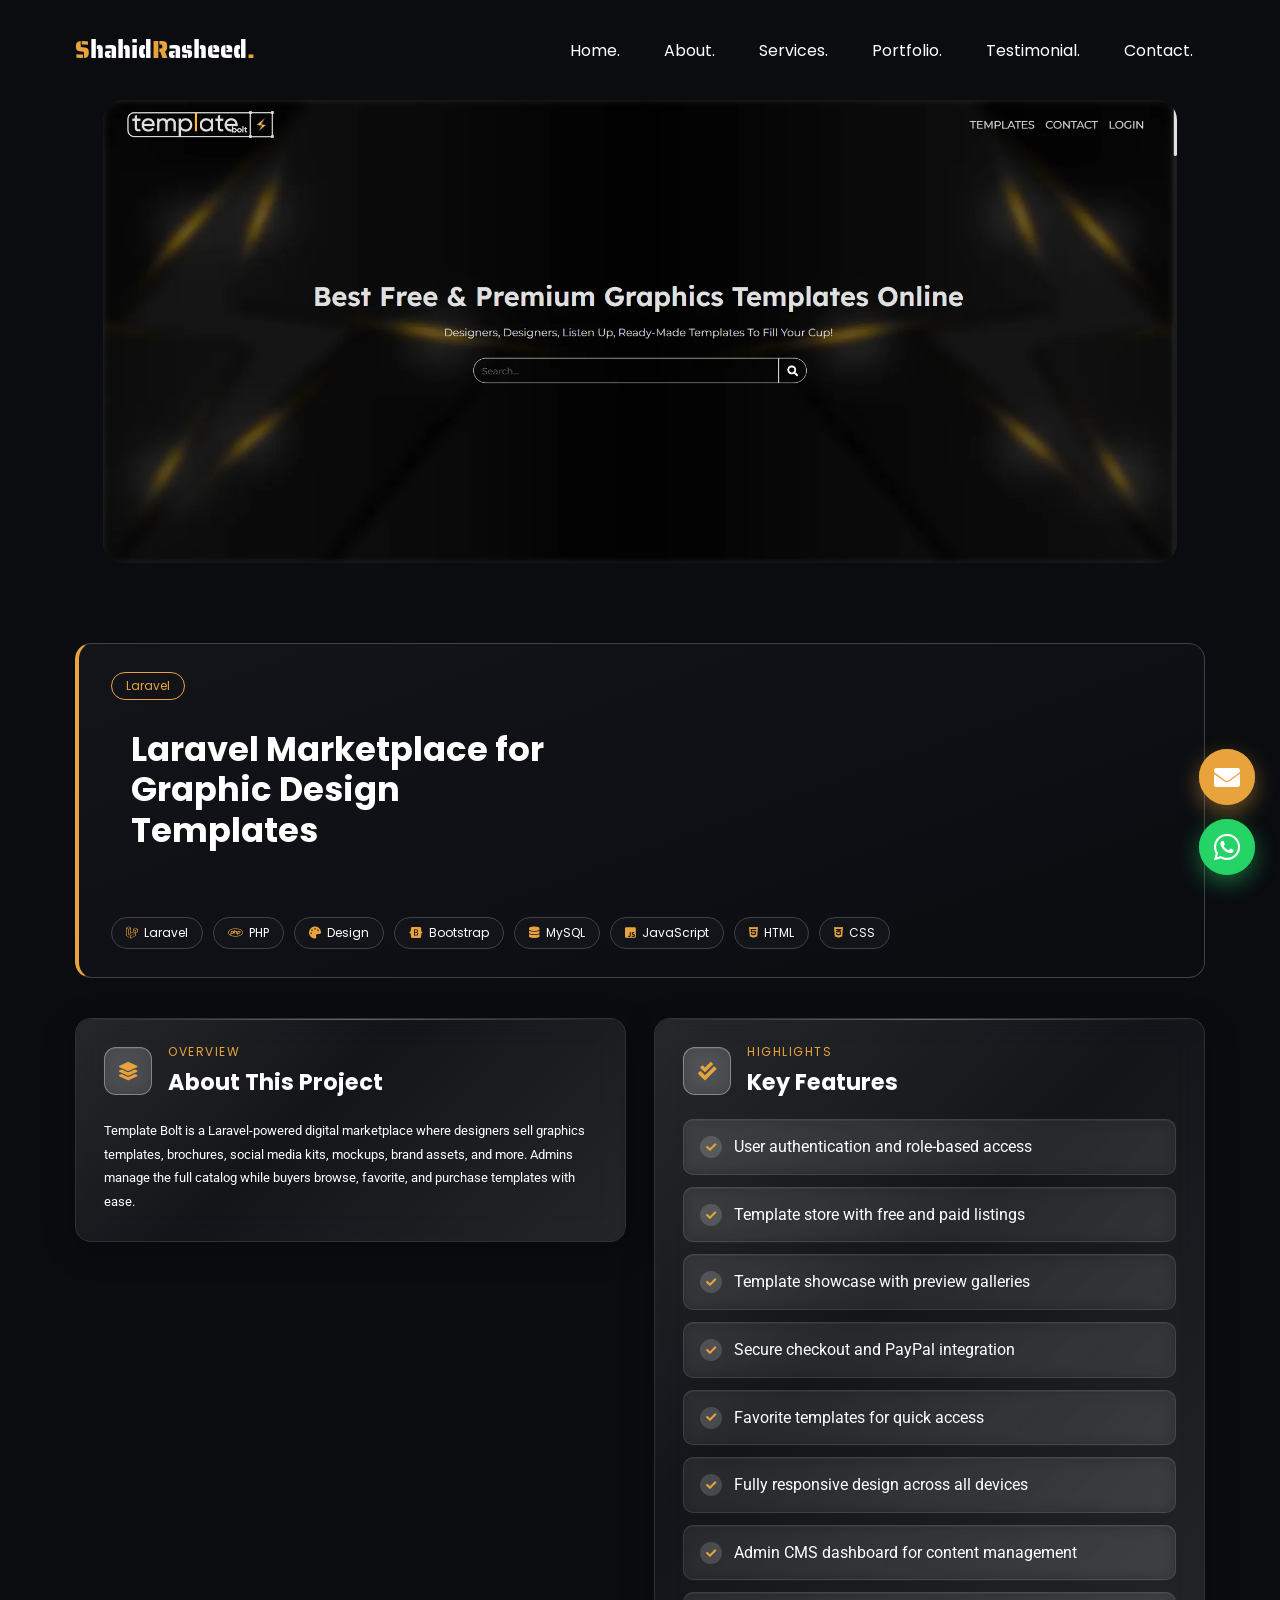
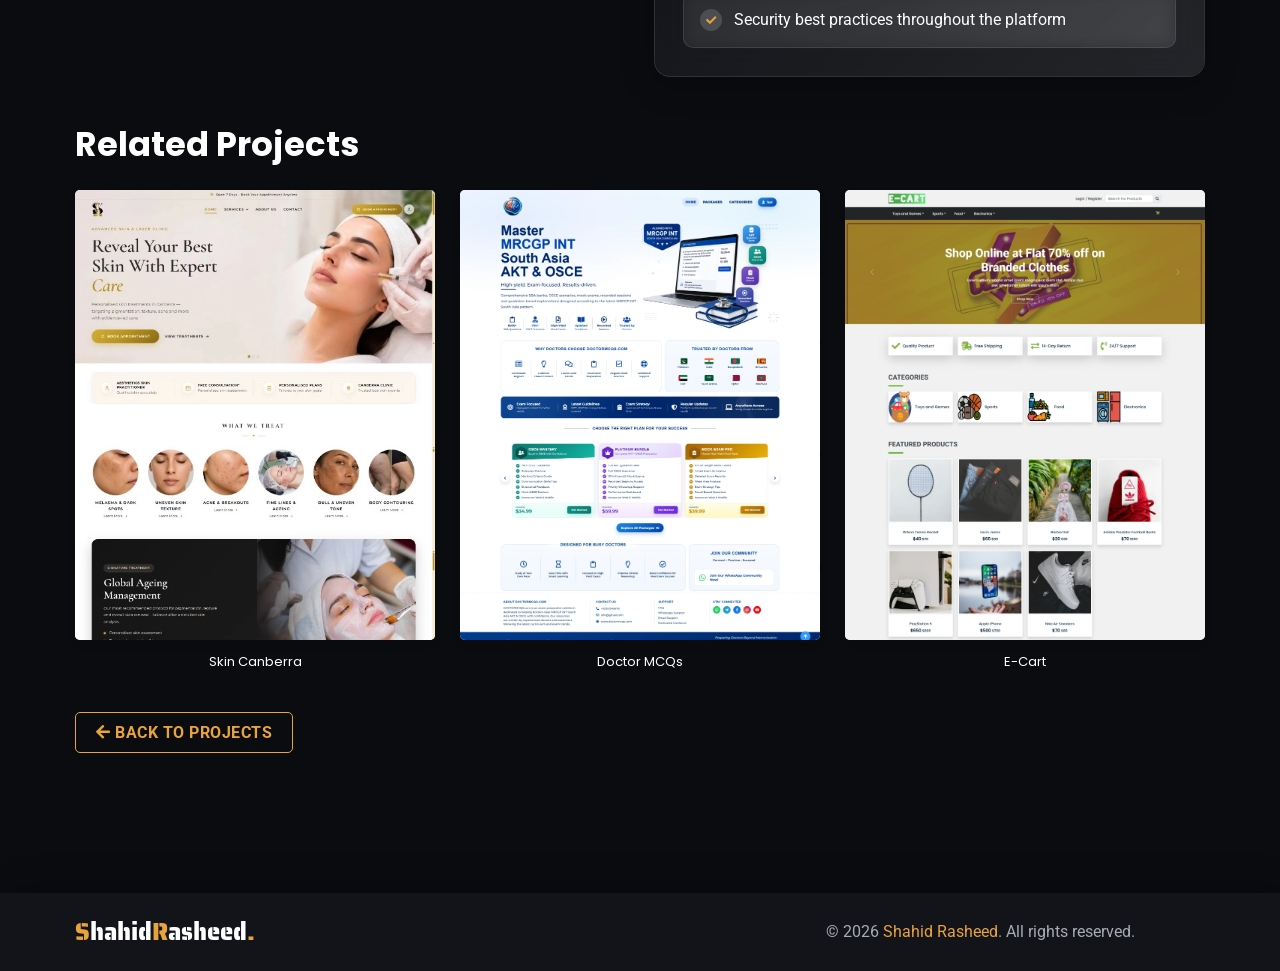
<file: projects/template-bolt/index.html>
<!DOCTYPE html>
<html lang="en">
<head>
    <!-- Meta Tags -->
    <meta charset="UTF-8">
    <meta http-equiv="X-UA-Compatible" content="IE=edge">
    <meta name="csrf-token" content="4frwPN0JM2i9CVhshwURoBhcoyNHGhFIw4PLRT2t">
    <meta name="viewport" content="width=device-width, initial-scale=1.0">
        <meta name="description" content="Template Bolt is a Laravel-powered digital marketplace where designers sell graphics templates, brochures, social media kits, mockups, brand assets, and more. A...">
    <meta property="og:type" content="website">
    <meta property="og:url" content="https://muzamilqasim.com/projects/template-bolt">
    <meta property="og:title" content="Template Bolt | Shahid Rasheed">
    <meta property="og:description" content="Template Bolt is a Laravel-powered digital marketplace where designers sell graphics templates, brochures, social media kits, mockups, brand assets, and more. A...">
    <meta property="og:image" content="../../assets/uploads/projects/thumbnail/1701687588.webp">
    <meta property="og:image:secure_url" content="../../assets/uploads/projects/thumbnail/1701687588.webp">
    <meta property="og:image:type" content="image/jpeg">
    <meta property="og:image:width" content="1200">
    <meta property="og:image:height" content="630">
    <meta property="og:image:alt" content="Shahid Rasheed">
    <meta name="twitter:card" content="summary_large_image">
    <meta name="twitter:title" content="Template Bolt | Shahid Rasheed">
    <meta name="twitter:description" content="Template Bolt is a Laravel-powered digital marketplace where designers sell graphics templates, brochures, social media kits, mockups, brand assets, and more. A...">
    <meta name="twitter:image" content="../../assets/uploads/projects/thumbnail/1701687588.webp">
    <!-- Title -->
    <title>Template Bolt | Shahid Rasheed</title>
    <!-- Favicon -->
    <link rel="icon" href="../../favicon.ico" sizes="any">
    <link rel="icon" type="image/png" sizes="32x32" href="../../assets/favicon-32x32.png">
    <link rel="icon" type="image/png" sizes="96x96" href="../../assets/favicon-96x96.png">
    <link rel="apple-touch-icon" sizes="180x180" href="../../assets/apple-touch-icon.png">
    <!-- Fonts -->
    <link href="https://fonts.googleapis.com/css2?family=Henny+Penny&family=Poppins:wght@700&family=Roboto:wght@400;700&family=Saira+Stencil+One&display=swap" rel="stylesheet">
    <!-- Styles -->
    <link rel="stylesheet" href="../../assets/frontend/css/swiper-bundle.min.css">
    <link rel="stylesheet" href="https://cdnjs.cloudflare.com/ajax/libs/font-awesome/5.15.3/css/all.min.css">
    <link rel="stylesheet" href="../../assets/frontend/css/style.css?v=navy4">
    <!-- Canonical -->
    <link rel="canonical" href="../../projects/template-bolt/">
        <!-- Google Analytics -->
    <script async src="https://www.googletagmanager.com/gtag/js?id=G-H4NB3WWFEZ"></script>
    <script>
        window.dataLayer = window.dataLayer || [];
        function gtag(){dataLayer.push(arguments);}
        gtag('js', new Date());
        gtag('config', 'G-H4NB3WWFEZ');
    </script>
    </head>
<body id="top" class="dark_theme">
        <!-- Preloader -->
<section id="preloader" class="preloader" aria-label="Loading">
    <div class="preloader__bg" aria-hidden="true">
        <span class="preloader-orb preloader-orb--1"></span>
        <span class="preloader-orb preloader-orb--2"></span>
    </div>

    <div class="preloader__content">
        <p class="preloader__brand logo">
            <span>S</span><span>hahid</span><span>R</span><span>asheed</span><span>.</span>
        </p>

        <div class="preloader__track" aria-hidden="true">
            <span class="preloader__track-fill"></span>
        </div>

        <div class="preloader__icon" aria-hidden="true">
            <i class="fas fa-code"></i>
        </div>
    </div>
</section>
    <!-- Header -->
<header class="header">
    <div class="container">
        <p class="h1 logo">
            <a href="../../">
                <span>S</span><span>hahid</span><span>R</span><span>asheed</span><span>.</span>
            </a>
        </p>
        <button class="nav-toggle-btn" title="Toggle Menu" data-nav-toggle-btn>
            <span class="one"></span>
            <span class="two"></span>
            <span class="three"></span>
        </button>
        <nav class="navbar" data-navbar>
            <ul class="navbar-list">
                <li><a href="../../#home" class="navbar-link" data-section="home">Home.</a></li>
                                <li><a href="../../#about" class="navbar-link" data-section="about">About.</a></li>
                                                <li><a href="../../#services" class="navbar-link" data-section="services">Services.</a></li>
                                                <li><a href="../../#portfolio" class="navbar-link" data-section="portfolio">Portfolio.</a></li>
                                                <li><a href="../../#feedback" class="navbar-link" data-section="feedback">Testimonial.</a></li>
                                                                <li><a href="../../#contact" class="navbar-link" data-section="contact">Contact.</a></li>
                            </ul>
        </nav>
    </div>
</header>    <main>
        <article class="container">
  <section class="project-detail" id="project-detail">
    <figure class="project-banner">
      <div id="slider3" class="card__contents">
        <div class="swiper-wrapper">
                      <article class="swiper-slide">
              <img src="../../assets/uploads/projects/template-bolt/27-112-1701687588.webp"
                   loading="lazy"
                   alt="Laravel Marketplace for Graphic Design Templates screenshot 1"
                   class="card__imgs">
            </article>
                      <article class="swiper-slide">
              <img src="../../assets/uploads/projects/template-bolt/27-113-1701688362.webp"
                   loading="lazy"
                   alt="Laravel Marketplace for Graphic Design Templates screenshot 2"
                   class="card__imgs">
            </article>
                      <article class="swiper-slide">
              <img src="../../assets/uploads/projects/template-bolt/27-114-1701688380.webp"
                   loading="lazy"
                   alt="Laravel Marketplace for Graphic Design Templates screenshot 3"
                   class="card__imgs">
            </article>
                      <article class="swiper-slide">
              <img src="../../assets/uploads/projects/template-bolt/27-115-1701688391.webp"
                   loading="lazy"
                   alt="Laravel Marketplace for Graphic Design Templates screenshot 4"
                   class="card__imgs">
            </article>
                      <article class="swiper-slide">
              <img src="../../assets/uploads/projects/template-bolt/27-116-1701688416.webp"
                   loading="lazy"
                   alt="Laravel Marketplace for Graphic Design Templates screenshot 5"
                   class="card__imgs">
            </article>
                      <article class="swiper-slide">
              <img src="../../assets/uploads/projects/template-bolt/27-118-1701688433.webp"
                   loading="lazy"
                   alt="Laravel Marketplace for Graphic Design Templates screenshot 6"
                   class="card__imgs">
            </article>
                      <article class="swiper-slide">
              <img src="../../assets/uploads/projects/template-bolt/27-119-1701688448.webp"
                   loading="lazy"
                   alt="Laravel Marketplace for Graphic Design Templates screenshot 7"
                   class="card__imgs">
            </article>
                      <article class="swiper-slide">
              <img src="../../assets/uploads/projects/template-bolt/27-120-1701688461.webp"
                   loading="lazy"
                   alt="Laravel Marketplace for Graphic Design Templates screenshot 8"
                   class="card__imgs">
            </article>
                      <article class="swiper-slide">
              <img src="../../assets/uploads/projects/template-bolt/1784006143_6a55c5ff9b66b.webp"
                   loading="lazy"
                   alt="Laravel Marketplace for Graphic Design Templates screenshot 9"
                   class="card__imgs">
            </article>
                      <article class="swiper-slide">
              <img src="../../assets/uploads/projects/template-bolt/1784006144_6a55c600071b3.webp"
                   loading="lazy"
                   alt="Laravel Marketplace for Graphic Design Templates screenshot 10"
                   class="card__imgs">
            </article>
                      <article class="swiper-slide">
              <img src="../../assets/uploads/projects/template-bolt/1784006144_6a55c6001d0bd.webp"
                   loading="lazy"
                   alt="Laravel Marketplace for Graphic Design Templates screenshot 11"
                   class="card__imgs">
            </article>
                      <article class="swiper-slide">
              <img src="../../assets/uploads/projects/template-bolt/1784006144_6a55c60054bc9.webp"
                   loading="lazy"
                   alt="Laravel Marketplace for Graphic Design Templates screenshot 12"
                   class="card__imgs">
            </article>
                      <article class="swiper-slide">
              <img src="../../assets/uploads/projects/template-bolt/1784006144_6a55c60099e28.webp"
                   loading="lazy"
                   alt="Laravel Marketplace for Graphic Design Templates screenshot 13"
                   class="card__imgs">
            </article>
                      <article class="swiper-slide">
              <img src="../../assets/uploads/projects/template-bolt/1784006144_6a55c600567e4.webp"
                   loading="lazy"
                   alt="Laravel Marketplace for Graphic Design Templates screenshot 14"
                   class="card__imgs">
            </article>
                      <article class="swiper-slide">
              <img src="../../assets/uploads/projects/template-bolt/1784006144_6a55c60080ab8.webp"
                   loading="lazy"
                   alt="Laravel Marketplace for Graphic Design Templates screenshot 15"
                   class="card__imgs">
            </article>
                  </div>
      </div>
    </figure>

    <header class="project-meta-card">
      <div class="project-meta-card__glow" aria-hidden="true"></div>
      <div class="project-meta-card__inner">
        <div class="project-meta-top">
          <div>
            <span class="project-category-badge">Laravel</span>
            <h1 class="h3 section-title">Laravel Marketplace for Graphic Design Templates</h1>
          </div>
          <div class="project-meta-links">
                                  </div>
        </div>
        <div class="project-tags">
      <span class="project-tag">
      <i class="fab fa-laravel"></i>
      Laravel
    </span>
      <span class="project-tag">
      <i class="fab fa-php"></i>
      PHP
    </span>
      <span class="project-tag">
      <i class="fas fa-palette"></i>
      Design
    </span>
      <span class="project-tag">
      <i class="fab fa-bootstrap"></i>
      Bootstrap
    </span>
      <span class="project-tag">
      <i class="fas fa-database"></i>
      MySQL
    </span>
      <span class="project-tag">
      <i class="fab fa-js-square"></i>
      JavaScript
    </span>
      <span class="project-tag">
      <i class="fab fa-html5"></i>
      HTML
    </span>
      <span class="project-tag">
      <i class="fab fa-css3-alt"></i>
      CSS
    </span>
  </div>
      </div>
    </header>

    <div class="project-detail-cards">
      <div class="project-detail-column">
        <div class="project-detail-card project-detail-card--about">
          <div class="project-detail-card__header">
            <span class="project-detail-card__icon"><i class="fas fa-layer-group"></i></span>
            <div>
              <p class="project-detail-card__label">Overview</p>
              <h2 class="project-detail-card__title">About This Project</h2>
            </div>
          </div>
          <div class="project-detail-card__body project-description">
            <p class="section-text">Template Bolt is a Laravel-powered digital marketplace where designers sell graphics templates, brochures, social media kits, mockups, brand assets, and more. Admins manage the full catalog while buyers browse, favorite, and purchase templates with ease.</p>
          </div>
        </div>

              </div>

      <div class="project-detail-card project-detail-card--features">
        <div class="project-detail-card__header">
          <span class="project-detail-card__icon"><i class="fas fa-check-double"></i></span>
          <div>
            <p class="project-detail-card__label">Highlights</p>
            <h2 class="project-detail-card__title">Key Features</h2>
          </div>
        </div>
        <div class="project-detail-card__body features-list">
          <ol><li>User authentication and role-based access</li><li>Template store with free and paid listings</li><li>Template showcase with preview galleries</li><li>Secure checkout and PayPal integration</li><li>Favorite templates for quick access</li><li>Fully responsive design across all devices</li><li>Admin CMS dashboard for content management</li><li>Security best practices throughout the platform</li></ol>
        </div>
      </div>
    </div>

        <aside class="related-projects">
      <h2 class="h3">Related Projects</h2>
      <div class="project-list related-project-list">
                <div class="col-lg-4 project-card-item">
          <a href="../../projects/skin-canberra/">
            <div class="custom-card">
              <img src="../../assets/uploads/projects/thumbnail/6a9e6a39cedca1788766777.webp"
                   alt="Skin Canberra"
                   loading="lazy"
                   class="custom-card__img"
                   width="400">
            </div>
            <p class="related-project-title">Skin Canberra</p>
          </a>
        </div>
                <div class="col-lg-4 project-card-item">
          <a href="../../projects/doctor-mcqs/">
            <div class="custom-card">
              <img src="../../assets/uploads/projects/thumbnail/6a5f62dde5b1a1784636125.webp"
                   alt="Doctor MCQs"
                   loading="lazy"
                   class="custom-card__img"
                   width="400">
            </div>
            <p class="related-project-title">Doctor MCQs</p>
          </a>
        </div>
                <div class="col-lg-4 project-card-item">
          <a href="../../projects/e-cart/">
            <div class="custom-card">
              <img src="../../assets/uploads/projects/thumbnail/1701687005.webp"
                   alt="E-Cart"
                   loading="lazy"
                   class="custom-card__img"
                   width="400">
            </div>
            <p class="related-project-title">E-Cart</p>
          </a>
        </div>
              </div>
    </aside>
    
    <div class="project-back">
      <a href="../?tab=laravel" class="btn btn-outline-primary">
        <i class="fas fa-arrow-left mr-1"></i> Back to Projects
      </a>
    </div>
  </section>
</article>

<script type="application/ld+json">{
    "@context": "https://schema.org",
    "@type": "CreativeWork",
    "name": "Template Bolt",
    "description": "Template Bolt is a Laravel-powered digital marketplace where designers sell graphics templates, brochures, social media kits, mockups, brand assets, and more. Admins manage the full catalog while buyers browse, favorite, and purchase templates with ease.",
    "url": "https://muzamilqasim.com/projects/template-bolt",
    "image": "../../assets/uploads/projects/thumbnail/1701687588.webp",
    "author": {
        "@type": "Person",
        "name": "Shahid Rasheed"
    }
}</script>
    </main>
    <!-- Footer -->
<footer class="footer">
    <div class="container">
        <div class="logo">
            <a href="../../">
                <span>S</span><span>hahid</span><span>R</span><span>asheed</span><span>.</span>
            </a>
        </div>
        <p class="copyright">
                        © 2026 <a href="../../">Shahid Rasheed</a>. All rights reserved.
        </p>
    </div>
</footer>

<!-- Go to Top -->
<a href="../../#top" class="go-top" data-go-top title="Go to Top">
    <i class="fas fa-arrow-up"></i>
</a>

    <!-- Scripts -->
    <script src="../../assets/frontend/js/jquery.min.js"></script>
    <script src="../../assets/frontend/js/popper.min.js"></script>
    <script src="../../assets/admin/js/sweetalert2.js"></script>
    <script src="../../assets/frontend/js/swiper-bundle.min.js"></script>
            <script src="../../assets/frontend/js/script.js?v=navy1"></script>
    <script src="../../assets/frontend/js/action.js"></script>
    <script>
document.addEventListener("DOMContentLoaded", function () {
    const Toast = Swal.mixin({
        toast: true,
        position: 'top-end',
        showConfirmButton: false,
        timer: 3000,
        timerProgressBar: true,
        didOpen: (toast) => {
            toast.addEventListener('mouseenter', Swal.stopTimer)
            toast.addEventListener('mouseleave', Swal.resumeTimer)
        }
    });
    });
</script>
</body>
</html>
</file>
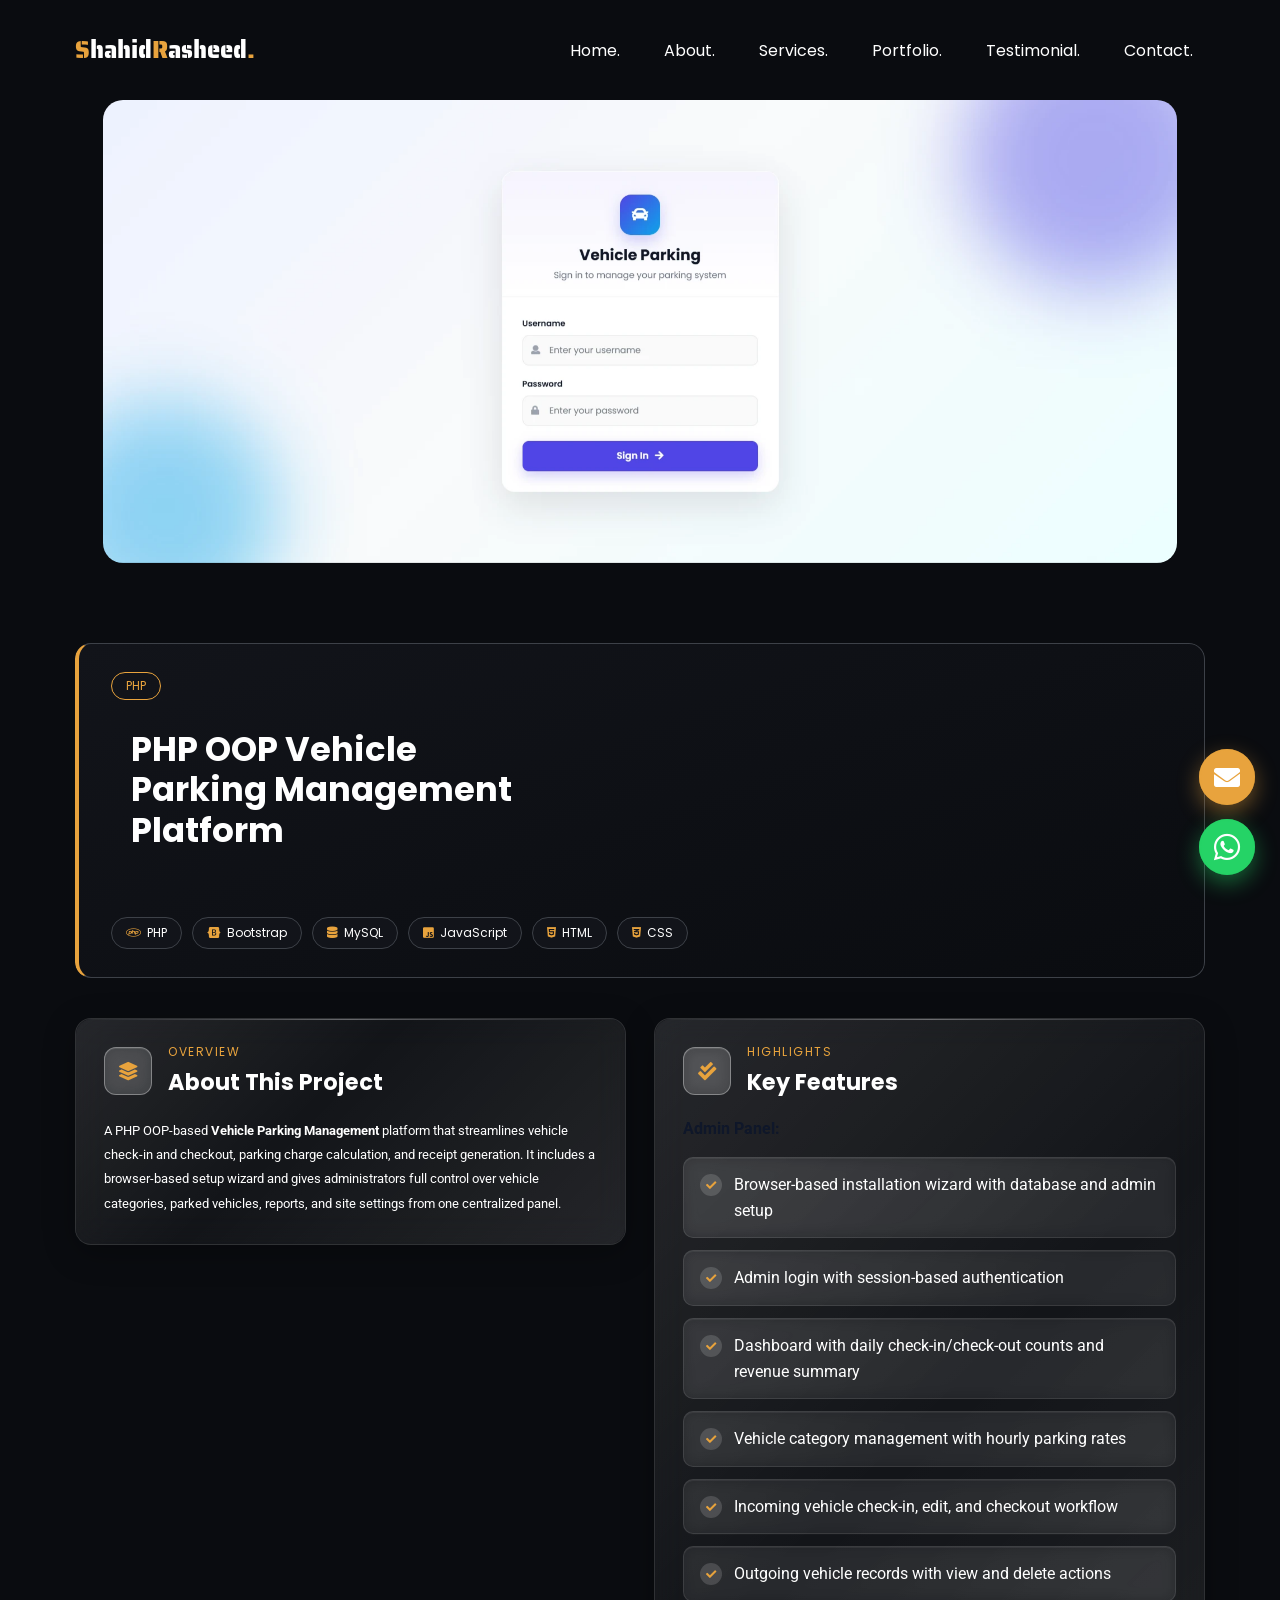
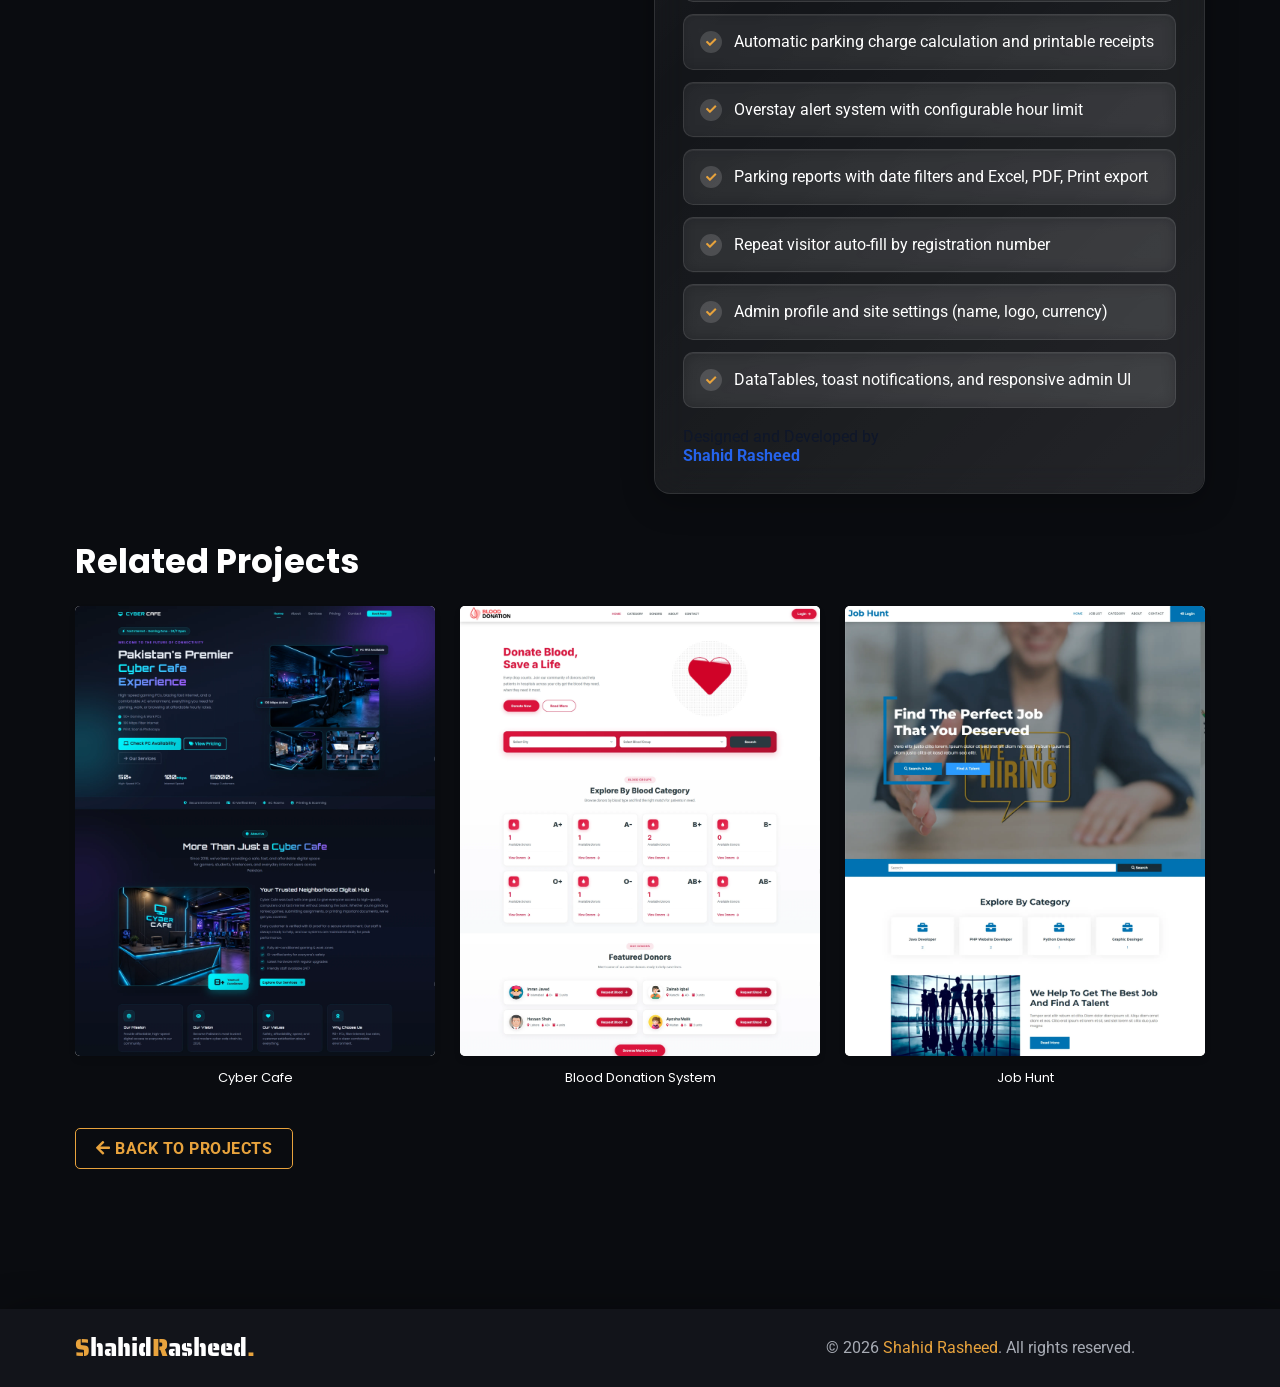
<file: projects/vehicle-parking-management/index.html>
<!DOCTYPE html>
<html lang="en">
<head>
    <!-- Meta Tags -->
    <meta charset="UTF-8">
    <meta http-equiv="X-UA-Compatible" content="IE=edge">
    <meta name="csrf-token" content="y717WSydZb3pyy90YhtS0LSNxLUaFvxpjMDMyGnl">
    <meta name="viewport" content="width=device-width, initial-scale=1.0">
        <meta name="description" content="A PHP OOP-based Vehicle Parking Management platform that streamlines vehicle check-in and checkout, parking charge calculation, and receipt generation. It inclu...">
    <meta property="og:type" content="website">
    <meta property="og:url" content="https://muzamilqasim.com/projects/vehicle-parking-management">
    <meta property="og:title" content="Vehicle Parking Management | Shahid Rasheed">
    <meta property="og:description" content="A PHP OOP-based Vehicle Parking Management platform that streamlines vehicle check-in and checkout, parking charge calculation, and receipt generation. It inclu...">
    <meta property="og:image" content="../../assets/uploads/projects/thumbnail/6a50d9c0dedb41783683520.webp">
    <meta property="og:image:secure_url" content="../../assets/uploads/projects/thumbnail/6a50d9c0dedb41783683520.webp">
    <meta property="og:image:type" content="image/jpeg">
    <meta property="og:image:width" content="1200">
    <meta property="og:image:height" content="630">
    <meta property="og:image:alt" content="Shahid Rasheed">
    <meta name="twitter:card" content="summary_large_image">
    <meta name="twitter:title" content="Vehicle Parking Management | Shahid Rasheed">
    <meta name="twitter:description" content="A PHP OOP-based Vehicle Parking Management platform that streamlines vehicle check-in and checkout, parking charge calculation, and receipt generation. It inclu...">
    <meta name="twitter:image" content="../../assets/uploads/projects/thumbnail/6a50d9c0dedb41783683520.webp">
    <!-- Title -->
    <title>Vehicle Parking Management | Shahid Rasheed</title>
    <!-- Favicon -->
    <link rel="icon" href="../../favicon.ico" sizes="any">
    <link rel="icon" type="image/png" sizes="32x32" href="../../assets/favicon-32x32.png">
    <link rel="icon" type="image/png" sizes="96x96" href="../../assets/favicon-96x96.png">
    <link rel="apple-touch-icon" sizes="180x180" href="../../assets/apple-touch-icon.png">
    <!-- Fonts -->
    <link href="https://fonts.googleapis.com/css2?family=Henny+Penny&family=Poppins:wght@700&family=Roboto:wght@400;700&family=Saira+Stencil+One&display=swap" rel="stylesheet">
    <!-- Styles -->
    <link rel="stylesheet" href="../../assets/frontend/css/swiper-bundle.min.css">
    <link rel="stylesheet" href="https://cdnjs.cloudflare.com/ajax/libs/font-awesome/5.15.3/css/all.min.css">
    <link rel="stylesheet" href="../../assets/frontend/css/style.css?v=navy4">
    <!-- Canonical -->
    <link rel="canonical" href="../../projects/vehicle-parking-management/">
        <!-- Google Analytics -->
    <script async src="https://www.googletagmanager.com/gtag/js?id=G-H4NB3WWFEZ"></script>
    <script>
        window.dataLayer = window.dataLayer || [];
        function gtag(){dataLayer.push(arguments);}
        gtag('js', new Date());
        gtag('config', 'G-H4NB3WWFEZ');
    </script>
    </head>
<body id="top" class="dark_theme">
        <!-- Preloader -->
<section id="preloader" class="preloader" aria-label="Loading">
    <div class="preloader__bg" aria-hidden="true">
        <span class="preloader-orb preloader-orb--1"></span>
        <span class="preloader-orb preloader-orb--2"></span>
    </div>

    <div class="preloader__content">
        <p class="preloader__brand logo">
            <span>S</span><span>hahid</span><span>R</span><span>asheed</span><span>.</span>
        </p>

        <div class="preloader__track" aria-hidden="true">
            <span class="preloader__track-fill"></span>
        </div>

        <div class="preloader__icon" aria-hidden="true">
            <i class="fas fa-code"></i>
        </div>
    </div>
</section>
    <!-- Header -->
<header class="header">
    <div class="container">
        <p class="h1 logo">
            <a href="../../">
                <span>S</span><span>hahid</span><span>R</span><span>asheed</span><span>.</span>
            </a>
        </p>
        <button class="nav-toggle-btn" title="Toggle Menu" data-nav-toggle-btn>
            <span class="one"></span>
            <span class="two"></span>
            <span class="three"></span>
        </button>
        <nav class="navbar" data-navbar>
            <ul class="navbar-list">
                <li><a href="../../#home" class="navbar-link" data-section="home">Home.</a></li>
                                <li><a href="../../#about" class="navbar-link" data-section="about">About.</a></li>
                                                <li><a href="../../#services" class="navbar-link" data-section="services">Services.</a></li>
                                                <li><a href="../../#portfolio" class="navbar-link" data-section="portfolio">Portfolio.</a></li>
                                                <li><a href="../../#feedback" class="navbar-link" data-section="feedback">Testimonial.</a></li>
                                                                <li><a href="../../#contact" class="navbar-link" data-section="contact">Contact.</a></li>
                            </ul>
        </nav>
    </div>
</header>    <main>
        <article class="container">
  <section class="project-detail" id="project-detail">
    <figure class="project-banner">
      <div id="slider3" class="card__contents">
        <div class="swiper-wrapper">
                      <article class="swiper-slide">
              <img src="../../assets/uploads/projects/vehicle-parking-management/1783683473_6a50d9911e239.webp"
                   loading="lazy"
                   alt="PHP OOP Vehicle Parking Management Platform screenshot 1"
                   class="card__imgs">
            </article>
                      <article class="swiper-slide">
              <img src="../../assets/uploads/projects/vehicle-parking-management/1783683472_6a50d99018e00.webp"
                   loading="lazy"
                   alt="PHP OOP Vehicle Parking Management Platform screenshot 2"
                   class="card__imgs">
            </article>
                      <article class="swiper-slide">
              <img src="../../assets/uploads/projects/vehicle-parking-management/1783683472_6a50d990b9329.webp"
                   loading="lazy"
                   alt="PHP OOP Vehicle Parking Management Platform screenshot 3"
                   class="card__imgs">
            </article>
                      <article class="swiper-slide">
              <img src="../../assets/uploads/projects/vehicle-parking-management/1783683473_6a50d99121582.webp"
                   loading="lazy"
                   alt="PHP OOP Vehicle Parking Management Platform screenshot 4"
                   class="card__imgs">
            </article>
                      <article class="swiper-slide">
              <img src="../../assets/uploads/projects/vehicle-parking-management/1783683472_6a50d99018de9.webp"
                   loading="lazy"
                   alt="PHP OOP Vehicle Parking Management Platform screenshot 5"
                   class="card__imgs">
            </article>
                      <article class="swiper-slide">
              <img src="../../assets/uploads/projects/vehicle-parking-management/1783683472_6a50d99045e4f.webp"
                   loading="lazy"
                   alt="PHP OOP Vehicle Parking Management Platform screenshot 6"
                   class="card__imgs">
            </article>
                      <article class="swiper-slide">
              <img src="../../assets/uploads/projects/vehicle-parking-management/1783683472_6a50d990b5243.webp"
                   loading="lazy"
                   alt="PHP OOP Vehicle Parking Management Platform screenshot 7"
                   class="card__imgs">
            </article>
                      <article class="swiper-slide">
              <img src="../../assets/uploads/projects/vehicle-parking-management/1783683472_6a50d990429db.webp"
                   loading="lazy"
                   alt="PHP OOP Vehicle Parking Management Platform screenshot 8"
                   class="card__imgs">
            </article>
                  </div>
      </div>
    </figure>

    <header class="project-meta-card">
      <div class="project-meta-card__glow" aria-hidden="true"></div>
      <div class="project-meta-card__inner">
        <div class="project-meta-top">
          <div>
            <span class="project-category-badge">PHP</span>
            <h1 class="h3 section-title">PHP OOP Vehicle Parking Management Platform</h1>
          </div>
          <div class="project-meta-links">
                                  </div>
        </div>
        <div class="project-tags">
      <span class="project-tag">
      <i class="fab fa-php"></i>
      PHP
    </span>
      <span class="project-tag">
      <i class="fab fa-bootstrap"></i>
      Bootstrap
    </span>
      <span class="project-tag">
      <i class="fas fa-database"></i>
      MySQL
    </span>
      <span class="project-tag">
      <i class="fab fa-js-square"></i>
      JavaScript
    </span>
      <span class="project-tag">
      <i class="fab fa-html5"></i>
      HTML
    </span>
      <span class="project-tag">
      <i class="fab fa-css3-alt"></i>
      CSS
    </span>
  </div>
      </div>
    </header>

    <div class="project-detail-cards">
      <div class="project-detail-column">
        <div class="project-detail-card project-detail-card--about">
          <div class="project-detail-card__header">
            <span class="project-detail-card__icon"><i class="fas fa-layer-group"></i></span>
            <div>
              <p class="project-detail-card__label">Overview</p>
              <h2 class="project-detail-card__title">About This Project</h2>
            </div>
          </div>
          <div class="project-detail-card__body project-description">
            <p>A PHP OOP-based <b>Vehicle Parking Management</b> platform that streamlines vehicle check-in and checkout, parking charge calculation, and receipt generation. It includes a browser-based setup wizard and gives administrators full control over vehicle categories, parked vehicles, reports, and site settings from one centralized panel.</p>
          </div>
        </div>

              </div>

      <div class="project-detail-card project-detail-card--features">
        <div class="project-detail-card__header">
          <span class="project-detail-card__icon"><i class="fas fa-check-double"></i></span>
          <div>
            <p class="project-detail-card__label">Highlights</p>
            <h2 class="project-detail-card__title">Key Features</h2>
          </div>
        </div>
        <div class="project-detail-card__body features-list">
          <div style="color: rgb(15, 23, 42);"><span style="color: rgb(15, 23, 42); font-size: 1rem; font-weight: bolder;">Admin Panel:</span></div>
<p style="color: rgb(15, 23, 42);"><br></p>
<ol style="color: rgb(15, 23, 42);">
<li>Browser-based installation wizard with database and admin setup</li>
<li>Admin login with session-based authentication</li>
<li>Dashboard with daily check-in/check-out counts and revenue summary</li>
<li>Vehicle category management with hourly parking rates</li>
<li>Incoming vehicle check-in, edit, and checkout workflow</li>
<li>Outgoing vehicle records with view and delete actions</li>
<li>Automatic parking charge calculation and printable receipts</li>
<li>Overstay alert system with configurable hour limit</li>
<li>Parking reports with date filters and Excel, PDF, Print export</li>
<li>Repeat visitor auto-fill by registration number</li>
<li>Admin profile and site settings (name, logo, currency)</li>
<li>DataTables, toast notifications, and responsive admin UI</li>
</ol>
<p style="color: rgb(15, 23, 42);"><br></p>
<p style="color: rgb(15, 23, 42);"><font color="#0f172a">Designed and Developed by </font><span style="font-weight: bolder;"><font color="#2563eb">Shahid Rasheed</font></span></p>
        </div>
      </div>
    </div>

        <aside class="related-projects">
      <h2 class="h3">Related Projects</h2>
      <div class="project-list related-project-list">
                <div class="col-lg-4 project-card-item">
          <a href="../../projects/cyber-cafe/">
            <div class="custom-card">
              <img src="../../assets/uploads/projects/thumbnail/6a4cf1566bc831783427414.webp"
                   alt="Cyber Cafe"
                   loading="lazy"
                   class="custom-card__img"
                   width="400">
            </div>
            <p class="related-project-title">Cyber Cafe</p>
          </a>
        </div>
                <div class="col-lg-4 project-card-item">
          <a href="../../projects/blood-donation/">
            <div class="custom-card">
              <img src="../../assets/uploads/projects/thumbnail/6a48c6a653c451783154342.webp"
                   alt="Blood Donation System"
                   loading="lazy"
                   class="custom-card__img"
                   width="400">
            </div>
            <p class="related-project-title">Blood Donation System</p>
          </a>
        </div>
                <div class="col-lg-4 project-card-item">
          <a href="../../projects/job-hunt/">
            <div class="custom-card">
              <img src="../../assets/uploads/projects/thumbnail/1700999163.webp"
                   alt="Job Hunt"
                   loading="lazy"
                   class="custom-card__img"
                   width="400">
            </div>
            <p class="related-project-title">Job Hunt</p>
          </a>
        </div>
              </div>
    </aside>
    
    <div class="project-back">
      <a href="../?tab=php" class="btn btn-outline-primary">
        <i class="fas fa-arrow-left mr-1"></i> Back to Projects
      </a>
    </div>
  </section>
</article>

<script type="application/ld+json">{
    "@context": "https://schema.org",
    "@type": "CreativeWork",
    "name": "Vehicle Parking Management",
    "description": "A PHP OOP-based Vehicle Parking Management platform that streamlines vehicle check-in and checkout, parking charge calculation, and receipt generation. It includes a browser-based setup wizard and gives administrators full control over vehicle categories, parked vehicles, reports, and site settings from one centralized panel.",
    "url": "https://muzamilqasim.com/projects/vehicle-parking-management",
    "image": "../../assets/uploads/projects/thumbnail/6a50d9c0dedb41783683520.webp",
    "author": {
        "@type": "Person",
        "name": "Shahid Rasheed"
    }
}</script>
    </main>
    <!-- Footer -->
<footer class="footer">
    <div class="container">
        <div class="logo">
            <a href="../../">
                <span>S</span><span>hahid</span><span>R</span><span>asheed</span><span>.</span>
            </a>
        </div>
        <p class="copyright">
                        © 2026 <a href="../../">Shahid Rasheed</a>. All rights reserved.
        </p>
    </div>
</footer>

<!-- Go to Top -->
<a href="../../#top" class="go-top" data-go-top title="Go to Top">
    <i class="fas fa-arrow-up"></i>
</a>

    <!-- Scripts -->
    <script src="../../assets/frontend/js/jquery.min.js"></script>
    <script src="../../assets/frontend/js/popper.min.js"></script>
    <script src="../../assets/admin/js/sweetalert2.js"></script>
    <script src="../../assets/frontend/js/swiper-bundle.min.js"></script>
            <script src="../../assets/frontend/js/script.js?v=navy1"></script>
    <script src="../../assets/frontend/js/action.js"></script>
    <script>
document.addEventListener("DOMContentLoaded", function () {
    const Toast = Swal.mixin({
        toast: true,
        position: 'top-end',
        showConfirmButton: false,
        timer: 3000,
        timerProgressBar: true,
        didOpen: (toast) => {
            toast.addEventListener('mouseenter', Swal.stopTimer)
            toast.addEventListener('mouseleave', Swal.resumeTimer)
        }
    });
    });
</script>
</body>
</html>
</file>
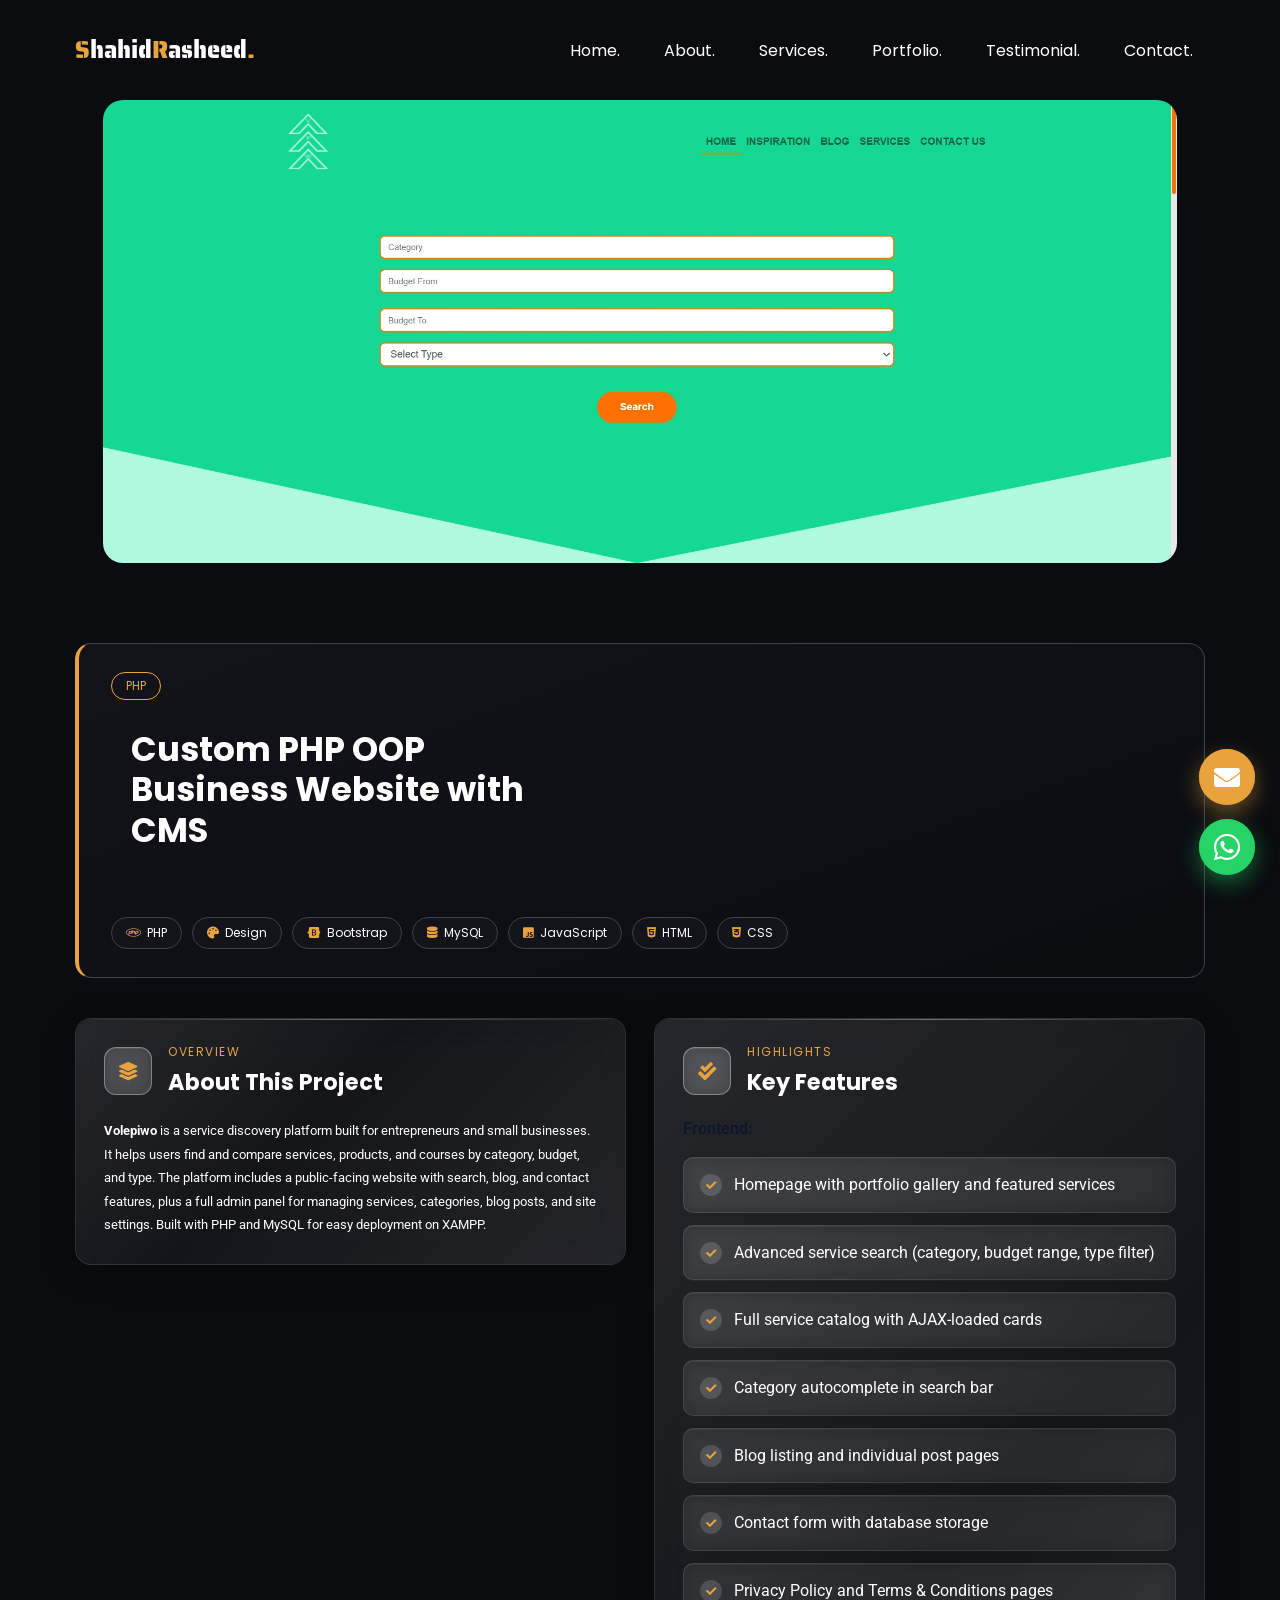
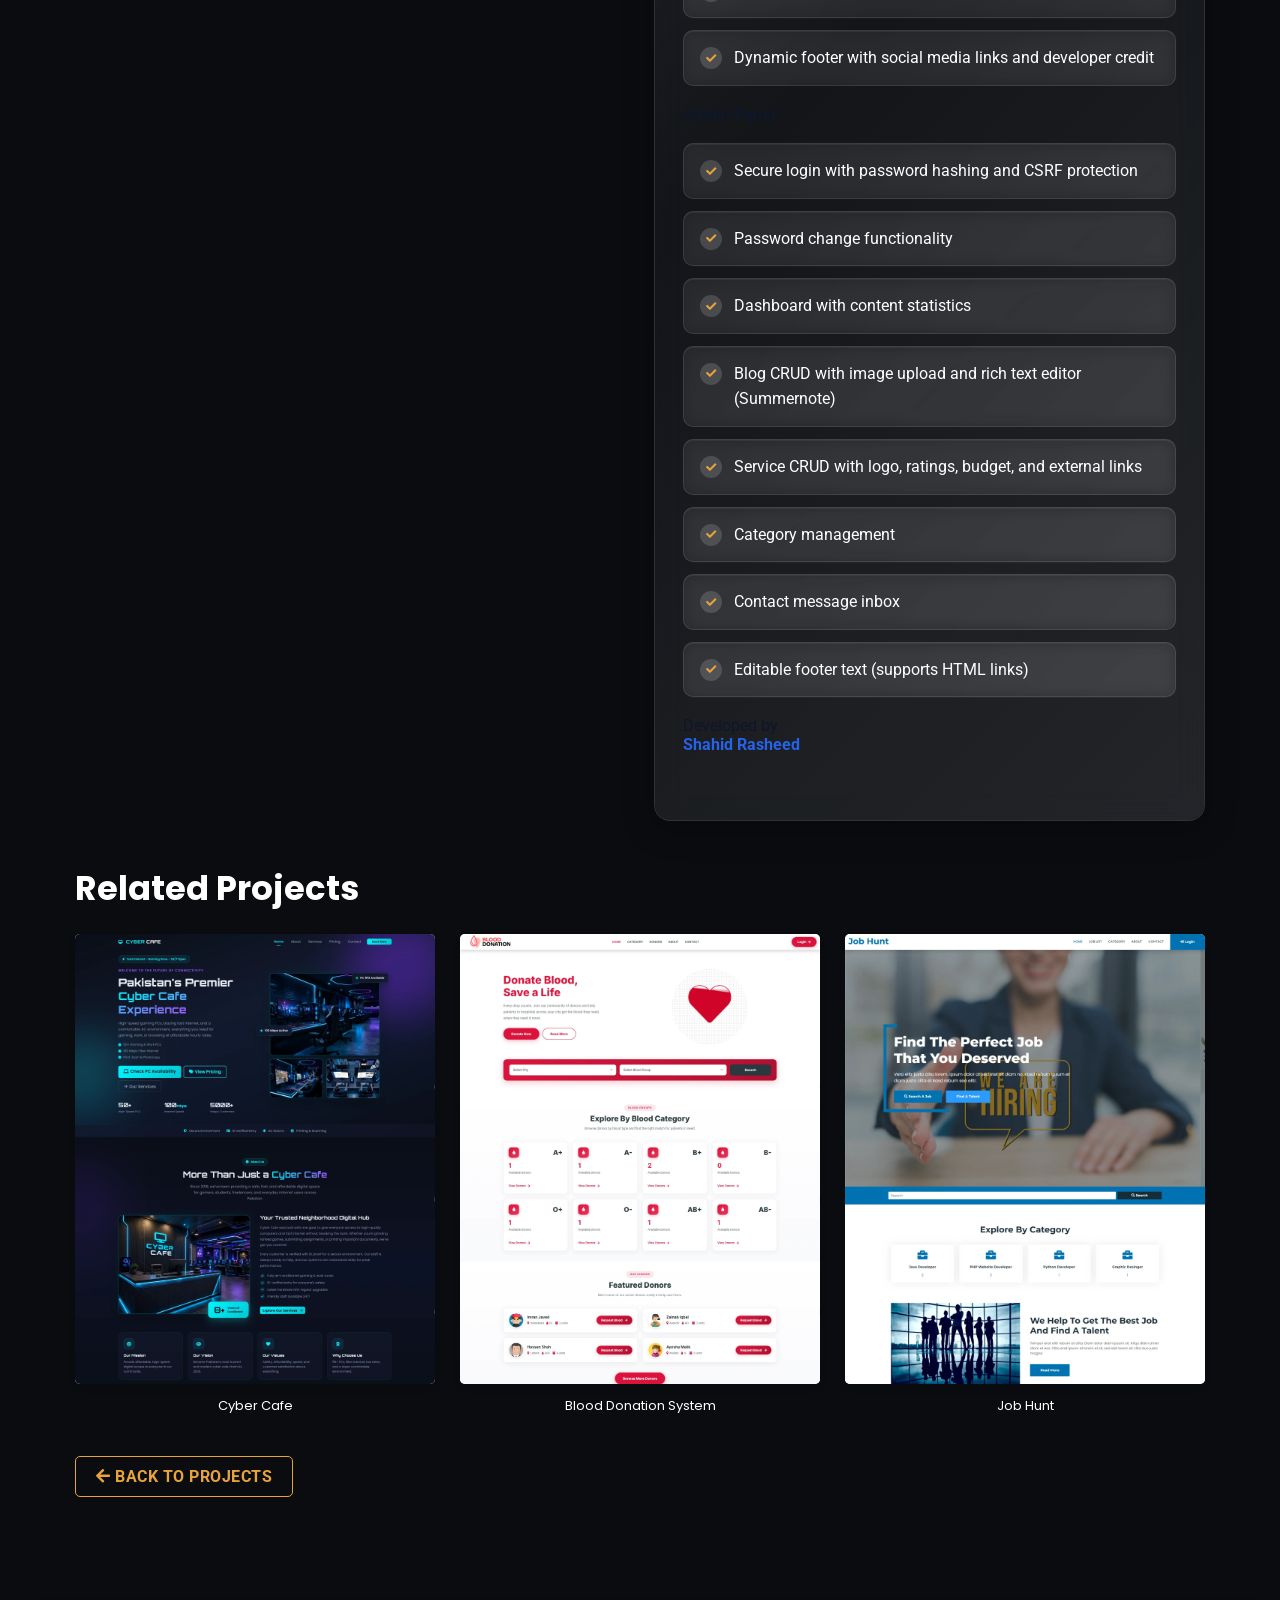
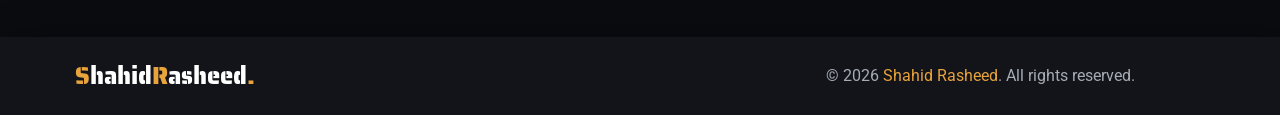
<file: projects/volepiwo/index.html>
<!DOCTYPE html>
<html lang="en">
<head>
    <!-- Meta Tags -->
    <meta charset="UTF-8">
    <meta http-equiv="X-UA-Compatible" content="IE=edge">
    <meta name="csrf-token" content="lOsEwGyg6s80Jzn7trrzwAg7Wn0I16E7sJAtcsVD">
    <meta name="viewport" content="width=device-width, initial-scale=1.0">
        <meta name="description" content="Volepiwo is a service discovery platform built for entrepreneurs and small businesses. It helps users find and compare services, products, and courses by catego...">
    <meta property="og:type" content="website">
    <meta property="og:url" content="https://muzamilqasim.com/projects/volepiwo">
    <meta property="og:title" content="Volepiwo | Shahid Rasheed">
    <meta property="og:description" content="Volepiwo is a service discovery platform built for entrepreneurs and small businesses. It helps users find and compare services, products, and courses by catego...">
    <meta property="og:image" content="../../assets/uploads/projects/thumbnail/6a465c8fc9ae31782996111.webp">
    <meta property="og:image:secure_url" content="../../assets/uploads/projects/thumbnail/6a465c8fc9ae31782996111.webp">
    <meta property="og:image:type" content="image/jpeg">
    <meta property="og:image:width" content="1200">
    <meta property="og:image:height" content="630">
    <meta property="og:image:alt" content="Shahid Rasheed">
    <meta name="twitter:card" content="summary_large_image">
    <meta name="twitter:title" content="Volepiwo | Shahid Rasheed">
    <meta name="twitter:description" content="Volepiwo is a service discovery platform built for entrepreneurs and small businesses. It helps users find and compare services, products, and courses by catego...">
    <meta name="twitter:image" content="../../assets/uploads/projects/thumbnail/6a465c8fc9ae31782996111.webp">
    <!-- Title -->
    <title>Volepiwo | Shahid Rasheed</title>
    <!-- Favicon -->
    <link rel="icon" href="../../favicon.ico" sizes="any">
    <link rel="icon" type="image/png" sizes="32x32" href="../../assets/favicon-32x32.png">
    <link rel="icon" type="image/png" sizes="96x96" href="../../assets/favicon-96x96.png">
    <link rel="apple-touch-icon" sizes="180x180" href="../../assets/apple-touch-icon.png">
    <!-- Fonts -->
    <link href="https://fonts.googleapis.com/css2?family=Henny+Penny&family=Poppins:wght@700&family=Roboto:wght@400;700&family=Saira+Stencil+One&display=swap" rel="stylesheet">
    <!-- Styles -->
    <link rel="stylesheet" href="../../assets/frontend/css/swiper-bundle.min.css">
    <link rel="stylesheet" href="https://cdnjs.cloudflare.com/ajax/libs/font-awesome/5.15.3/css/all.min.css">
    <link rel="stylesheet" href="../../assets/frontend/css/style.css?v=navy4">
    <!-- Canonical -->
    <link rel="canonical" href="../../projects/volepiwo/">
        <!-- Google Analytics -->
    <script async src="https://www.googletagmanager.com/gtag/js?id=G-H4NB3WWFEZ"></script>
    <script>
        window.dataLayer = window.dataLayer || [];
        function gtag(){dataLayer.push(arguments);}
        gtag('js', new Date());
        gtag('config', 'G-H4NB3WWFEZ');
    </script>
    </head>
<body id="top" class="dark_theme">
        <!-- Preloader -->
<section id="preloader" class="preloader" aria-label="Loading">
    <div class="preloader__bg" aria-hidden="true">
        <span class="preloader-orb preloader-orb--1"></span>
        <span class="preloader-orb preloader-orb--2"></span>
    </div>

    <div class="preloader__content">
        <p class="preloader__brand logo">
            <span>S</span><span>hahid</span><span>R</span><span>asheed</span><span>.</span>
        </p>

        <div class="preloader__track" aria-hidden="true">
            <span class="preloader__track-fill"></span>
        </div>

        <div class="preloader__icon" aria-hidden="true">
            <i class="fas fa-code"></i>
        </div>
    </div>
</section>
    <!-- Header -->
<header class="header">
    <div class="container">
        <p class="h1 logo">
            <a href="../../">
                <span>S</span><span>hahid</span><span>R</span><span>asheed</span><span>.</span>
            </a>
        </p>
        <button class="nav-toggle-btn" title="Toggle Menu" data-nav-toggle-btn>
            <span class="one"></span>
            <span class="two"></span>
            <span class="three"></span>
        </button>
        <nav class="navbar" data-navbar>
            <ul class="navbar-list">
                <li><a href="../../#home" class="navbar-link" data-section="home">Home.</a></li>
                                <li><a href="../../#about" class="navbar-link" data-section="about">About.</a></li>
                                                <li><a href="../../#services" class="navbar-link" data-section="services">Services.</a></li>
                                                <li><a href="../../#portfolio" class="navbar-link" data-section="portfolio">Portfolio.</a></li>
                                                <li><a href="../../#feedback" class="navbar-link" data-section="feedback">Testimonial.</a></li>
                                                                <li><a href="../../#contact" class="navbar-link" data-section="contact">Contact.</a></li>
                            </ul>
        </nav>
    </div>
</header>    <main>
        <article class="container">
  <section class="project-detail" id="project-detail">
    <figure class="project-banner">
      <div id="slider3" class="card__contents">
        <div class="swiper-wrapper">
                      <article class="swiper-slide">
              <img src="../../assets/uploads/projects/volepiwo/1782996053_6a465c551407b.webp"
                   loading="lazy"
                   alt="Custom PHP OOP Business Website with CMS screenshot 1"
                   class="card__imgs">
            </article>
                      <article class="swiper-slide">
              <img src="../../assets/uploads/projects/volepiwo/1782996052_6a465c5449b92.webp"
                   loading="lazy"
                   alt="Custom PHP OOP Business Website with CMS screenshot 2"
                   class="card__imgs">
            </article>
                      <article class="swiper-slide">
              <img src="../../assets/uploads/projects/volepiwo/1782996053_6a465c55e9b8c.webp"
                   loading="lazy"
                   alt="Custom PHP OOP Business Website with CMS screenshot 3"
                   class="card__imgs">
            </article>
                      <article class="swiper-slide">
              <img src="../../assets/uploads/projects/volepiwo/1782996053_6a465c55186a0.webp"
                   loading="lazy"
                   alt="Custom PHP OOP Business Website with CMS screenshot 4"
                   class="card__imgs">
            </article>
                      <article class="swiper-slide">
              <img src="../../assets/uploads/projects/volepiwo/1782996051_6a465c537b6ba.webp"
                   loading="lazy"
                   alt="Custom PHP OOP Business Website with CMS screenshot 5"
                   class="card__imgs">
            </article>
                      <article class="swiper-slide">
              <img src="../../assets/uploads/projects/volepiwo/1782996051_6a465c537b533.webp"
                   loading="lazy"
                   alt="Custom PHP OOP Business Website with CMS screenshot 6"
                   class="card__imgs">
            </article>
                      <article class="swiper-slide">
              <img src="../../assets/uploads/projects/volepiwo/1782996055_6a465c5787ce6.webp"
                   loading="lazy"
                   alt="Custom PHP OOP Business Website with CMS screenshot 7"
                   class="card__imgs">
            </article>
                      <article class="swiper-slide">
              <img src="../../assets/uploads/projects/volepiwo/1782996052_6a465c5449da1.webp"
                   loading="lazy"
                   alt="Custom PHP OOP Business Website with CMS screenshot 8"
                   class="card__imgs">
            </article>
                      <article class="swiper-slide">
              <img src="../../assets/uploads/projects/volepiwo/1782996054_6a465c56ae551.webp"
                   loading="lazy"
                   alt="Custom PHP OOP Business Website with CMS screenshot 9"
                   class="card__imgs">
            </article>
                      <article class="swiper-slide">
              <img src="../../assets/uploads/projects/volepiwo/1782996053_6a465c55e9a8b.webp"
                   loading="lazy"
                   alt="Custom PHP OOP Business Website with CMS screenshot 10"
                   class="card__imgs">
            </article>
                      <article class="swiper-slide">
              <img src="../../assets/uploads/projects/volepiwo/1782996054_6a465c56acde2.webp"
                   loading="lazy"
                   alt="Custom PHP OOP Business Website with CMS screenshot 11"
                   class="card__imgs">
            </article>
                  </div>
      </div>
    </figure>

    <header class="project-meta-card">
      <div class="project-meta-card__glow" aria-hidden="true"></div>
      <div class="project-meta-card__inner">
        <div class="project-meta-top">
          <div>
            <span class="project-category-badge">PHP</span>
            <h1 class="h3 section-title">Custom PHP OOP Business Website with CMS</h1>
          </div>
          <div class="project-meta-links">
                                  </div>
        </div>
        <div class="project-tags">
      <span class="project-tag">
      <i class="fab fa-php"></i>
      PHP
    </span>
      <span class="project-tag">
      <i class="fas fa-palette"></i>
      Design
    </span>
      <span class="project-tag">
      <i class="fab fa-bootstrap"></i>
      Bootstrap
    </span>
      <span class="project-tag">
      <i class="fas fa-database"></i>
      MySQL
    </span>
      <span class="project-tag">
      <i class="fab fa-js-square"></i>
      JavaScript
    </span>
      <span class="project-tag">
      <i class="fab fa-html5"></i>
      HTML
    </span>
      <span class="project-tag">
      <i class="fab fa-css3-alt"></i>
      CSS
    </span>
  </div>
      </div>
    </header>

    <div class="project-detail-cards">
      <div class="project-detail-column">
        <div class="project-detail-card project-detail-card--about">
          <div class="project-detail-card__header">
            <span class="project-detail-card__icon"><i class="fas fa-layer-group"></i></span>
            <div>
              <p class="project-detail-card__label">Overview</p>
              <h2 class="project-detail-card__title">About This Project</h2>
            </div>
          </div>
          <div class="project-detail-card__body project-description">
            <p class="section-text"><b>Volepiwo </b>is a service discovery platform built for entrepreneurs and small businesses. It helps users find and compare services, products, and courses by category, budget, and type. The platform includes a public-facing website with search, blog, and contact features, plus a full admin panel for managing services, categories, blog posts, and site settings. Built with PHP and MySQL for easy deployment on XAMPP.</p>
          </div>
        </div>

              </div>

      <div class="project-detail-card project-detail-card--features">
        <div class="project-detail-card__header">
          <span class="project-detail-card__icon"><i class="fas fa-check-double"></i></span>
          <div>
            <p class="project-detail-card__label">Highlights</p>
            <h2 class="project-detail-card__title">Key Features</h2>
          </div>
        </div>
        <div class="project-detail-card__body features-list">
          <p><b><font color="#0f172a">Frontend:</font></b></p><p><b><br></b></p><ol><li>Homepage with portfolio gallery and featured services</li><li>Advanced service search (category, budget range, type filter)</li><li>Full service catalog with AJAX-loaded cards</li><li>Category autocomplete in search bar</li><li>Blog listing and individual post pages</li><li>Contact form with database storage</li><li>Privacy Policy and Terms &amp; Conditions pages</li><li>Dynamic footer with social media links and developer credit</li></ol><p><br></p><p><b><font color="#0f172a">Admin Panel:</font></b></p><p><b><font color="#0f172a"><br></font></b></p><ol><li>Secure login with password hashing and CSRF protection</li><li>Password change functionality</li><li>Dashboard with content statistics</li><li>Blog CRUD with image upload and rich text editor (Summernote)</li><li>Service CRUD with logo, ratings, budget, and external links</li><li>Category management</li><li>Contact message inbox</li><li>Editable footer text (supports HTML links)</li></ol><p><br></p><p><font color="#0f172a">Developed by </font><span style="font-weight: bolder; color: rgb(15, 23, 42);"><font color="#2563eb">Shahid Rasheed</font></span></p><p><b><br></b></p><p><br></p>
        </div>
      </div>
    </div>

        <aside class="related-projects">
      <h2 class="h3">Related Projects</h2>
      <div class="project-list related-project-list">
                <div class="col-lg-4 project-card-item">
          <a href="../../projects/cyber-cafe/">
            <div class="custom-card">
              <img src="../../assets/uploads/projects/thumbnail/6a4cf1566bc831783427414.webp"
                   alt="Cyber Cafe"
                   loading="lazy"
                   class="custom-card__img"
                   width="400">
            </div>
            <p class="related-project-title">Cyber Cafe</p>
          </a>
        </div>
                <div class="col-lg-4 project-card-item">
          <a href="../../projects/blood-donation/">
            <div class="custom-card">
              <img src="../../assets/uploads/projects/thumbnail/6a48c6a653c451783154342.webp"
                   alt="Blood Donation System"
                   loading="lazy"
                   class="custom-card__img"
                   width="400">
            </div>
            <p class="related-project-title">Blood Donation System</p>
          </a>
        </div>
                <div class="col-lg-4 project-card-item">
          <a href="../../projects/job-hunt/">
            <div class="custom-card">
              <img src="../../assets/uploads/projects/thumbnail/1700999163.webp"
                   alt="Job Hunt"
                   loading="lazy"
                   class="custom-card__img"
                   width="400">
            </div>
            <p class="related-project-title">Job Hunt</p>
          </a>
        </div>
              </div>
    </aside>
    
    <div class="project-back">
      <a href="../?tab=php" class="btn btn-outline-primary">
        <i class="fas fa-arrow-left mr-1"></i> Back to Projects
      </a>
    </div>
  </section>
</article>

<script type="application/ld+json">{
    "@context": "https://schema.org",
    "@type": "CreativeWork",
    "name": "Volepiwo",
    "description": "Volepiwo is a service discovery platform built for entrepreneurs and small businesses. It helps users find and compare services, products, and courses by category, budget, and type. The platform includes a public-facing website with search, blog, and contact features, plus a full admin panel for managing services, categories, blog posts, and site settings. Built with PHP and MySQL for easy deployment on XAMPP.",
    "url": "https://muzamilqasim.com/projects/volepiwo",
    "image": "../../assets/uploads/projects/thumbnail/6a465c8fc9ae31782996111.webp",
    "author": {
        "@type": "Person",
        "name": "Shahid Rasheed"
    }
}</script>
    </main>
    <!-- Footer -->
<footer class="footer">
    <div class="container">
        <div class="logo">
            <a href="../../">
                <span>S</span><span>hahid</span><span>R</span><span>asheed</span><span>.</span>
            </a>
        </div>
        <p class="copyright">
                        © 2026 <a href="../../">Shahid Rasheed</a>. All rights reserved.
        </p>
    </div>
</footer>

<!-- Go to Top -->
<a href="../../#top" class="go-top" data-go-top title="Go to Top">
    <i class="fas fa-arrow-up"></i>
</a>

    <!-- Scripts -->
    <script src="../../assets/frontend/js/jquery.min.js"></script>
    <script src="../../assets/frontend/js/popper.min.js"></script>
    <script src="../../assets/admin/js/sweetalert2.js"></script>
    <script src="../../assets/frontend/js/swiper-bundle.min.js"></script>
            <script src="../../assets/frontend/js/script.js?v=navy1"></script>
    <script src="../../assets/frontend/js/action.js"></script>
    <script>
document.addEventListener("DOMContentLoaded", function () {
    const Toast = Swal.mixin({
        toast: true,
        position: 'top-end',
        showConfirmButton: false,
        timer: 3000,
        timerProgressBar: true,
        didOpen: (toast) => {
            toast.addEventListener('mouseenter', Swal.stopTimer)
            toast.addEventListener('mouseleave', Swal.resumeTimer)
        }
    });
    });
</script>
</body>
</html>
</file>
<file: assets/frontend/css/style.css>
/*-----------------------------------*\
 * #CUSTOM PROPERTY
\*-----------------------------------*/
:root {

  /**
   * colors
   */

  --raw-seinna: #e8a33d;
  --sizzling-sunrise: hsl(39, 95%, 54%);
  --scarlet: crimson;
  --black: hsl(0, 0%, 0%);
  --white: hsl(0, 0%, 100%);
  --accent-hover: #f5b85a;
  --light-gray: hsl(220, 10%, 78%);
  --jet: hsl(220, 8%, 22%);
  --eerie-black-1: #0a0c10;
  --eerie-black-2: #12141a;

  /**
   * typography
   */

  --ff-saira-stencil-one: "Saira Stencil One", sans-serif; 
  --ff-poppins: 'Poppins', sans-serif;
  --ff-roboto: 'Roboto', sans-serif;

  --fs-1: 2rem;
  --fs-2: calc(1.813rem + 1vw);
  --fs-3: calc(1.313rem + 1vw);
  --fs-4: 1.4rem;
  --fs-5: 1rem;
  --fs-6: 0.813rem;
  --fs-7: 0.75rem;

  --fw-400: 400;
  --fw-700: 700;

  /**
   * transition
   */

  --transition-1: 0.25s ease-in-out;

  /**
   * spacing
   */

  --section-padding: 80px;

  /**
   * radius
   */

  --radius-4: 4px;
  --radius-12: 12px;

}

/*-----------------------------------*\
 * #THEME COLORS
\*-----------------------------------*/

/* Dark theme only — light/white theme removed */

body.dark_theme {
  --bg-demo: white;
  --bg-primary: #0a0c10;
  --bg-secondary: #12141a;
  --bg-secondary-elevated: #1a1d24;
  --color-primary: hsl(0, 0%, 100%);
  --color-secondary: hsl(220, 8%, 68%);
  --light-gray: hsl(220, 10%, 82%);
  --jet: hsl(220, 8%, 26%);
  --card-shadow: hsla(220, 20%, 2%, 0.65);
  --input-bg: #14161c;
  --pale-green: #e8a33d;
  --stats-icon-filter: brightness(0) saturate(100%);
  --shadow-1: 10px 10px 40px var(--card-shadow);
  background: var(--bg-primary);
  color: var(--color-secondary);
}

/*-----------------------------------*\
 * #RESET
\*-----------------------------------*/

*, *::before, *::after {
  margin: 0;
  padding: 0;
  box-sizing: border-box;
}

li { list-style: none; }

a { text-decoration: none; }

a,
img,
time,
span,
input,
label,
select,
button,
textarea,
i { display: block; }

input,
button,
select,
textarea {
  background: none;
  border: none;
  font: inherit;
}

button,
select { cursor: pointer; }

input,
textarea { width: 100%; }

i { pointer-events: none; }

:is(a, button, select) {
  outline-color: var(--scarlet);
  outline-offset: 3px;
}

::selection {
  background: var(--color-primary);
  color: var(--bg-primary);
}

html {
  font-family: var(--ff-roboto);
  scroll-behavior: smooth;
}

body.active { overflow: hidden; }

/* Define the custom scrollbar styles */
::-webkit-scrollbar {
  width: 5px;
}

::-webkit-scrollbar-track {
  background: var(--bg-primary);
}

::-webkit-scrollbar-thumb {
  background: var(--raw-seinna);
  border-radius: 5px;
}

::-webkit-scrollbar-thumb:hover {
  background: #555;
}

/*-----------------------------------*\
 * #REUSED STYLE
\*-----------------------------------*/
.text-center {
  text-align: center;
}

.container { padding-inline: 10px; }

.h1 {
  font-size: var(--fs-1);
  line-height: 1.2;
  font-weight: 400;
}

.h2,
.h3,
.h4 {
  color: var(--color-primary);
  font-family: var(--ff-poppins);
  line-height: 1.2;
}

.h2 { font-size: var(--fs-2); }

.h3 { font-size: var(--fs-3); }

.h4 { font-size: var(--fs-5); }

.w-100 { width: 100%; }

.btn {
  max-width: max-content;
  color: var(--color-primary);
  font-weight: var(--fw-700);
  text-transform: uppercase;
  letter-spacing: 0.5px;
  padding: 10px 25px;
  border: 1px solid transparent;
  border-radius: var(--radius-4);
  transition: var(--transition-1);
}

.btn-demo {
  max-width: max-content;
  color: var(--raw-seinna);
  font-weight: var(--fw-700);
  text-transform: uppercase;
  letter-spacing: 0.5px;
  padding: 10px 25px;
  display: inline-block;
  border: 1px solid var(--raw-seinna);
  border-radius: var(--radius-4);
  transition: var(--transition-1);
}

.btn-demo:hover {
  color: var(--bg-demo);
}

.row {
  display: flex;
  flex-wrap: wrap;
  margin: 0 -10px; 
  align-items: center;
}

.col-6 {
  width: 50%;
  padding: 0 10px;
  box-sizing: border-box;
}

.text-right {
  text-align: right;
}


.btn-primary {
  background: var(--raw-seinna);
  border-color: var(--raw-seinna);
  color: var(--bg-primary);
}

.btn-primary:is(:hover, :focus) {
  background: var(--accent-hover);
  border-color: var(--accent-hover);
  color: var(--bg-primary);
}

.btn-secondary {
  background: var(--raw-seinna);
  border-color: var(--raw-seinna);
  color: var(--bg-primary);
}

.btn-secondary:is(:hover, :focus) { --raw-seinna: var(--accent-hover); }

.section-subtitle {
  position: relative;
  color: var(--color-secondary);
  text-transform: uppercase;
  padding-bottom: 5px;
  margin-bottom: 20px;
  display: inline-block; 
}

.section-subtitle::after {
  content: "";
  position: absolute;
  top: 100%;
  left: 0;
  display: inline-block;
  height: 2px;
  width: 100%;
  background: var(--color-secondary);
}

.section-title {
  max-width: 350px;
  margin-bottom: 30px;
  padding: 20px;
}

.section-title .section-title-accent,
.portfolio-title .section-title-accent {
  display: inline;
  color: var(--raw-seinna);
  font-family: var(--ff-saira-stencil-one);
  font-weight: 400;
}

.section-text {
  color: var(--color-secondary);
  line-height: 1.8;
  margin-bottom: 30px;
}

.tooltip {
  position: absolute;
  top: -40px;
  background: var(--raw-seinna);
  min-width: max-content;
  color: var(--bg-primary);
  font-size: 15px;
  font-weight: var(--fw-700);
  padding: 5px 10px;
  border-radius: var(--radius-4);
  box-shadow: var(--shadow-1);
  transform: translateY(-10px);
  opacity: 0;
  pointer-events: none;
  transition: var(--transition-1);
  z-index: 1;
}

/*-----------------------------------*\
 * #HEADER
\*-----------------------------------*/

.header {
  padding-block: 15px;
  position: fixed;
  top: 0;
  left: 0;
  width: 100%;
  transition: var(--transition-1);
  z-index: 4;
}

.header.active {
  padding-block: 12px;
  background: var(--bg-secondary);
  box-shadow: var(--shadow-1);
}

.header .container {
  display: flex;
  justify-content: space-between;
  align-items: center;
  gap: 10px;
}
.logo {
  margin: 0;
  padding: 0;
  font-size: 1.5rem;
  position: relative;
  min-width: 77px;
  z-index: 2;
}

.logo a {
  color: var(--color-primary);
  font-family: var(--ff-saira-stencil-one);
}

.logo span {
  display: inline-flex;
  color: var(--raw-seinna);
  margin-left: 0;
  transition: ease-in-out 0.5s;
}

.logo span:nth-child(even) {
/*  overflow: hidden;*/
  color: var(--color-primary);
/*  letter-spacing: -1em;*/
  transition: ease-in-out 0.5s;
}

.logo:hover span:nth-child(even) {
  letter-spacing: 0;
}

.logo span:nth-child(2){
  transition-delay: 0s;
}

.logo span:nth-child(5){
  color: var(--raw-seinna);
}

.nav-toggle-btn {
  position: relative;
  transform: rotate(-55deg);
  transition: var(--transition-1);
  z-index: 2;
}

.nav-toggle-btn.active { transform: rotate(-45deg); }

.nav-toggle-btn span {
  width: 20px;
  height: 2px;
  background: var(--color-primary);
  margin: 5px;
  transition: var(--transition-1);
}

.nav-toggle-btn :is(.one, .three) { width: 10px; }

.nav-toggle-btn .one {
  margin-left: auto;
  transform-origin: left;
}

.nav-toggle-btn .three { transform-origin: right; }

.nav-toggle-btn.active .one { transform: rotate(90deg) translateX(-3px); }

.nav-toggle-btn.active .three { transform: rotate(90deg) translateX(3px); }

.navbar {
  position: fixed;
  background: var(--bg-secondary);
  top: 100%;
  left: 0;
  width: 100%;
  height: 100%;
  display: grid;
  place-items: center;
  visibility: hidden;
  transition: 0.75s cubic-bezier(0.71, 0.01, 0.24, 0.99);
  transition-delay: 0.5s;
  z-index: 1;
}

.navbar.active {
  top: 0;
  visibility: visible;
  transition-delay: 0s;
}

.navbar-list > li {
  margin-block: 20px;
  padding-inline: 50px;
  overflow: hidden;
}

.navbar-link {
  position: relative;
  width: max-content;
  margin-inline: auto;
  color: var(--color-primary);
  font-family: var(--ff-poppins);
  font-size: var(--fs-1);
  padding: 10px 10px 14px;
  transform: translateY(50px);
  transition: 0.75s cubic-bezier(0.68, -0.55, 0.27, 2), color 0.3s ease;

}

.navbar.active .navbar-link {
  transform: translateY(0);
  transition-delay: 0.5s;
}

.navbar-link::before,
.navbar-link::after {
  content: "";
  position: absolute;
  pointer-events: none;
  transition: opacity 0.35s ease, transform 0.35s cubic-bezier(0.4, 0, 0.2, 1);
}

/* Hover — subtle line sweep */
.navbar-link::after {
  left: 10%;
  bottom: 2px;
  width: 80%;
  height: 2px;
  opacity: 0;
  transform: scaleX(0);
  transform-origin: left center;
  background: var(--raw-seinna);
  border-radius: 2px;
}

.navbar-link:is(:hover, :focus):not(.is-active)::after {
  opacity: 0.35;
  transform: scaleX(1);
}

/* Active — IDE tab + terminal cursor vibe */
.navbar-link.is-active {
  color: var(--raw-seinna);
  font-weight: var(--fw-700);
  text-shadow: 0 0 24px hsla(39, 80%, 55%, 0.35);
  background: hsla(39, 80%, 55%, 0.12);
  border-radius: 8px;
  padding-inline: 18px 14px;
  box-shadow:
    inset 0 0 0 1px hsla(39, 80%, 55%, 0.22),
    0 4px 18px hsla(39, 80%, 55%, 0.14);
}

.navbar-link.is-active::before {
  left: 8px;
  top: 50%;
  width: 5px;
  height: 5px;
  border-radius: 50%;
  background: var(--raw-seinna);
  transform: translateY(-50%) scale(1);
  opacity: 1;
  box-shadow: 0 0 10px var(--raw-seinna);
  animation: navActivePulse 2.2s ease-in-out infinite;
}

.navbar-link.is-active::after {
  right: 6px;
  left: auto;
  bottom: auto;
  top: 50%;
  width: 2px;
  height: 0.72em;
  opacity: 1;
  transform: translateY(-50%);
  transform-origin: center;
  background: var(--raw-seinna);
  border-radius: 1px;
  box-shadow: 0 0 6px var(--raw-seinna);
  animation: navCursorBlink 1.05s step-end infinite;
}

@keyframes navActivePulse {
  0%, 100% {
    transform: translateY(-50%) scale(1);
    opacity: 1;
    box-shadow: 0 0 8px var(--raw-seinna);
  }
  50% {
    transform: translateY(-50%) scale(1.35);
    opacity: 0.75;
    box-shadow: 0 0 16px var(--raw-seinna);
  }
}

@keyframes navCursorBlink {
  0%, 45% { opacity: 1; }
  46%, 100% { opacity: 0; }
}



/*-----------------------------------*\
 * #HERO
\*-----------------------------------*/

/*-----------------------------------*\
 * #HERO
\*-----------------------------------*/

main { overflow-x: hidden; position: relative; z-index: 1; }

.hero.has-circuit {
  position: relative;
  isolation: isolate;
  overflow: visible;
}

.section-circuit {
  position: absolute;
  inset: 0;
  z-index: 0;
  pointer-events: none;
  color: rgba(232, 163, 61, 0.45);
  mask-image: radial-gradient(ellipse 85% 75% at 50% 50%, #000 18%, transparent 72%);
  -webkit-mask-image: radial-gradient(ellipse 85% 75% at 50% 50%, #000 18%, transparent 72%);
}

.section-circuit-svg {
  width: 100%;
  height: 100%;
  opacity: 0.85;
}

.section-circuit-lines .circuit-path {
  stroke-dasharray: 520;
  stroke-dashoffset: 520;
}

.hero.has-circuit.is-circuit-visible .section-circuit-lines .circuit-path {
  animation: circuitDraw 5s ease-in-out infinite;
}

.hero.has-circuit.is-circuit-visible .section-circuit-lines .circuit-path:nth-child(1) { animation-delay: 0s; animation-duration: 4.6s; }
.hero.has-circuit.is-circuit-visible .section-circuit-lines .circuit-path:nth-child(2) { animation-delay: 0.15s; animation-duration: 5s; }
.hero.has-circuit.is-circuit-visible .section-circuit-lines .circuit-path:nth-child(3) { animation-delay: 0.3s; animation-duration: 5.3s; }
.hero.has-circuit.is-circuit-visible .section-circuit-lines .circuit-path:nth-child(4) { animation-delay: 0.1s; animation-duration: 4.9s; }
.hero.has-circuit.is-circuit-visible .section-circuit-lines .circuit-path:nth-child(5) { animation-delay: 0.25s; animation-duration: 5.1s; }
.hero.has-circuit.is-circuit-visible .section-circuit-lines .circuit-path:nth-child(6) { animation-delay: 0.05s; animation-duration: 5.4s; }
.hero.has-circuit.is-circuit-visible .section-circuit-lines .circuit-path:nth-child(7) { animation-delay: 0.2s; animation-duration: 4.8s; }
.hero.has-circuit.is-circuit-visible .section-circuit-lines .circuit-path:nth-child(8) { animation-delay: 0.35s; animation-duration: 5.2s; }
.hero.has-circuit.is-circuit-visible .section-circuit-lines .circuit-path:nth-child(9) { animation-delay: 0.12s; animation-duration: 5.5s; }
.hero.has-circuit.is-circuit-visible .section-circuit-lines .circuit-path:nth-child(10) { animation-delay: 0.28s; animation-duration: 4.7s; }
.hero.has-circuit.is-circuit-visible .section-circuit-lines .circuit-path:nth-child(11) { animation-delay: 0.18s; animation-duration: 5.6s; }

.circuit-node {
  opacity: 0;
}

.hero.has-circuit.is-circuit-visible .circuit-node {
  animation: circuitNodeIn 0.6s ease forwards, circuitNodePulse 2.8s ease-in-out infinite;
}

.hero.has-circuit.is-circuit-visible .circuit-node:nth-child(1) { animation-delay: 0.85s, 1.45s; }
.hero.has-circuit.is-circuit-visible .circuit-node:nth-child(2) { animation-delay: 0.92s, 1.55s; }
.hero.has-circuit.is-circuit-visible .circuit-node:nth-child(3) { animation-delay: 0.98s, 1.65s; }
.hero.has-circuit.is-circuit-visible .circuit-node:nth-child(4) { animation-delay: 1.05s, 1.75s; }
.hero.has-circuit.is-circuit-visible .circuit-node:nth-child(5) { animation-delay: 1.1s, 1.85s; }
.hero.has-circuit.is-circuit-visible .circuit-node:nth-child(6) { animation-delay: 1.15s, 1.95s; }
.hero.has-circuit.is-circuit-visible .circuit-node:nth-child(7) { animation-delay: 1.2s, 2.05s; }
.hero.has-circuit.is-circuit-visible .circuit-node:nth-child(8) { animation-delay: 1.25s, 2.15s; }
.hero.has-circuit.is-circuit-visible .circuit-node:nth-child(9) { animation-delay: 1.3s, 2.25s; }
.hero.has-circuit.is-circuit-visible .circuit-node:nth-child(10) { animation-delay: 0.95s, 1.6s; }
.hero.has-circuit.is-circuit-visible .circuit-node:nth-child(11) { animation-delay: 1.05s, 1.8s; }
.hero.has-circuit.is-circuit-visible .circuit-node:nth-child(12) { animation-delay: 1.15s, 2s; }
.hero.has-circuit.is-circuit-visible .circuit-node:nth-child(13) { animation-delay: 1.25s, 2.2s; }
.hero.has-circuit.is-circuit-visible .circuit-node:nth-child(14) { animation-delay: 1.35s, 2.4s; }

.circuit-node--solid {
  fill: rgba(232, 163, 61, 0.55);
}

.circuit-node--ring {
  fill: none;
  stroke: rgba(232, 163, 61, 0.7);
  stroke-width: 1.5;
}

.circuit-node--accent {
  fill: rgba(232, 163, 61, 0.75);
  stroke: rgba(245, 184, 90, 0.9);
  stroke-width: 1.5;
}

.hero.has-circuit.is-circuit-visible .circuit-node--accent {
  animation: circuitNodeIn 0.6s ease forwards, circuitNodePulseAccent 2.2s ease-in-out infinite;
}

.hero.has-circuit.is-circuit-visible .circuit-node--accent:nth-child(8) { animation-delay: 1.25s, 2.15s; }
.hero.has-circuit.is-circuit-visible .circuit-node--accent:nth-child(14) { animation-delay: 1.35s, 2.4s; }

@keyframes circuitDraw {
  0% { stroke-dashoffset: 520; }
  28% { stroke-dashoffset: 0; }
  82% { stroke-dashoffset: 0; }
  100% { stroke-dashoffset: 520; }
}

@keyframes circuitNodeIn {
  to { opacity: 1; }
}

@keyframes circuitNodePulse {
  0%, 100% { opacity: 0.55; }
  50% { opacity: 1; }
}

@keyframes circuitNodePulseAccent {
  0%, 100% { opacity: 0.65; }
  50% { opacity: 1; filter: drop-shadow(0 0 6px rgba(232, 163, 61, 0.75)); }
}

.hero {
  position: relative;
  isolation: isolate;
  min-height: 100vh;
  display: flex;
  flex-direction: column;
  justify-content: flex-start;
  align-items: center;
  padding-top: 68px;
  padding-bottom: 12px;
  margin-bottom: 0;
}

.hero .section-circuit {
  color: rgba(232, 163, 61, 0.5);
  mask-image: radial-gradient(ellipse 85% 75% at 50% 45%, #000 20%, transparent 72%);
  -webkit-mask-image: radial-gradient(ellipse 85% 75% at 50% 45%, #000 20%, transparent 72%);
}

.hero .section-circuit-svg {
  opacity: 0.9;
}

.hero-social-list {
  z-index: 2;
  display: flex;
  flex-direction: row;
  flex-wrap: wrap;
  justify-content: center;
  align-items: center;
  gap: 18px;
  list-style: none;
  margin: 16px 0 0;
  padding: 0;
  width: 100%;
  max-width: 450px;
}

.hero-social-link {
  display: flex;
  align-items: center;
  justify-content: center;
  color: var(--white);
  font-size: 22px;
  line-height: 1;
  padding: 6px;
  text-decoration: none;
  transition: var(--transition-1);
}

.hero-social-link:visited {
  color: var(--white);
}

.hero-social-link i {
  display: inline-block;
  line-height: 1;
  color: var(--white);
}

.hero-social-link:is(:hover, :focus),
.hero-social-link:is(:hover, :focus) i {
  color: var(--raw-seinna);
}

.hero-social-link .tooltip {
  display: none;
}

.hero-banner,
.hero-content {
  z-index: 1;
}

.hero-banner {
  max-width: 380px;
  width: 85%;
  margin-bottom: 0;
}

.hero-content {
  position: relative;
  z-index: 3;
  max-width: 450px;
  margin-top: -78px;
  text-align: center;
  filter: drop-shadow(0 4px 12px var(--black));
}

.hero-actions {
  display: flex;
  flex-wrap: wrap;
  align-items: center;
  justify-content: center;
  gap: 12px;
  margin-block: 10px 8px;
}

.hero .btn-primary {
  margin-inline: 0;
  margin-block: 0;
  box-shadow: 0 8px 24px rgba(0, 0, 0, 0.55);
}

.hero .btn-outline-primary {
  display: inline-flex;
  align-items: center;
  gap: 8px;
  color: var(--raw-seinna);
  border-color: var(--raw-seinna);
  background: transparent;
}

.hero .btn-outline-primary:is(:hover, :focus) {
  background: var(--raw-seinna);
  color: var(--bg-primary);
}

.hero-content .hero-title {
  margin-bottom: 0;
  text-align: center;
  font-family: var(--ff-saira-stencil-one);
  font-weight: 400;
  position: relative;
}

.hero-title-slide {
  display: none;
}

.hero-title-slide.is-active {
  display: block;
  animation: heroTitleIn 0.55s ease;
}

@keyframes heroTitleIn {
  from {
    opacity: 0;
    transform: translateY(10px);
  }
  to {
    opacity: 1;
    transform: translateY(0);
  }
}

.hero-title-line {
  display: block;
  white-space: nowrap;
}

.hero-title-accent {
  display: inline;
  color: var(--raw-seinna);
  font-size: 1.2em;
  vertical-align: baseline;
  line-height: inherit;
}

.hero-code-word {
  display: inline;
  white-space: nowrap;
}

.hero-subtitle {
  color: var(--color-secondary);
  font-size: var(--fs-6);
  line-height: 1.6;
  margin-bottom: 28px;
}

.hero-rating-card {
  position: absolute;
  top: 18%;
  right: max(8px, 3vw);
  z-index: 4;
  width: min(126px, 38vw);
  aspect-ratio: 1;
  padding: 12px 10px 10px;
  display: flex;
  flex-direction: column;
  align-items: center;
  justify-content: center;
  gap: 1px;
  text-align: center;
  text-decoration: none;
  color: inherit;
  border-radius: 50%;
  background:
    radial-gradient(circle at 50% 30%, rgba(255, 255, 255, 0.12), transparent 55%),
    rgba(18, 20, 26, 0.96);
  border: 2px solid rgba(255, 255, 255, 0.7);
  box-shadow:
    0 0 0 4px rgba(0, 0, 0, 0.88),
    0 0 0 5px rgba(255, 255, 255, 0.32),
    0 14px 30px rgba(0, 0, 0, 0.42);
  backdrop-filter: blur(16px);
  -webkit-backdrop-filter: blur(16px);
  animation: heroRatingFloat 4.5s ease-in-out infinite;
  transition: border-color var(--transition-1), box-shadow var(--transition-1);
}

.hero-rating-card::after {
  content: "";
  position: absolute;
  top: -3px;
  left: 50%;
  width: 7px;
  height: 7px;
  background: var(--raw-seinna);
  border-radius: 1px;
  transform: translateX(-50%) rotate(45deg);
}

.hero-rating-card:hover,
.hero-rating-card:focus {
  border-color: var(--raw-seinna);
  box-shadow:
    0 0 0 4px rgba(0, 0, 0, 0.88),
    0 0 0 5px rgba(255, 255, 255, 0.55),
    0 16px 36px rgba(0, 0, 0, 0.48),
    0 0 24px rgba(255, 255, 255, 0.22);
}

.hero-rating-card__score {
  font-family: var(--ff-poppins);
  font-size: 1.55rem;
  font-weight: 700;
  line-height: 1;
  letter-spacing: -0.04em;
  color: var(--raw-seinna);
}

.hero-rating-card__stars {
  display: flex;
  align-items: center;
  justify-content: center;
  gap: 2px;
  margin: 2px 0 1px;
  color: #ffb33e;
}

.hero-rating-card__stars i {
  display: block;
  font-size: 0.42rem;
  line-height: 1;
}

.hero-rating-card__label {
  max-width: 78%;
  margin-top: 4px;
  color: var(--color-primary);
  font-size: 0.48rem;
  font-weight: 600;
  line-height: 1.2;
}

.hero-rating-card__year {
  margin-top: 4px;
  color: var(--raw-seinna);
  font-size: 0.4rem;
  font-weight: 700;
  letter-spacing: 0.12em;
  text-transform: uppercase;
}

@keyframes heroRatingFloat {
  0%, 100% { transform: translateY(0); }
  50% { transform: translateY(-5px); }
}

@media (prefers-reduced-motion: reduce) {
  .hero-rating-card {
    animation: none;
  }
}

@media (min-width: 576px) {
  .hero-rating-card {
    top: 20%;
    right: 18px;
    width: 148px;
    padding: 14px 12px 12px;
  }

  .hero-rating-card::after {
    width: 8px;
    height: 8px;
  }

  .hero-rating-card__score {
    font-size: 1.9rem;
  }

  .hero-rating-card__stars {
    gap: 3px;
    margin: 4px 0 2px;
  }

  .hero-rating-card__stars i {
    font-size: 0.52rem;
  }

  .hero-rating-card__label {
    margin-top: 6px;
    font-size: 0.58rem;
  }

  .hero-rating-card__year {
    margin-top: 5px;
    font-size: 0.46rem;
  }
}

.hero-stats {
  position: relative;
  z-index: 2;
  width: 100%;
  margin-top: 42px;
}

.hero-stats .stats-list {
  gap: 16px;
}

.hero-stats .stats-card {
  background: rgba(255, 255, 255, 0.08);
  border: 1px solid var(--raw-seinna);
  backdrop-filter: blur(16px);
  padding: 18px 20px;
}

.stat-counter {
  display: inline-block;
  min-width: calc(var(--stat-digits, 1) * 1ch);
  text-align: center;
  font-variant-numeric: tabular-nums;
}

.hero-stats .stats-card .card-title {
  display: flex;
  align-items: center;
  justify-content: center;
  text-align: center;
}

.hero-stats .stat-line {
  display: flex;
  flex-direction: column;
  align-items: center;
  justify-content: center;
  gap: 0.2em;
  width: 100%;
  text-align: center;
}

.hero-stats .stat-counter-box {
  display: inline-flex;
  align-items: baseline;
  justify-content: center;
  flex: 0 0 auto;
  min-width: calc(var(--stat-digits, 1) * 1ch + 0.75ch);
  font-variant-numeric: tabular-nums;
}

.hero-stats .stat-suffix {
  flex-shrink: 0;
}

.hero-stats .stat-name {
  display: block;
  width: 100%;
  text-align: center;
  line-height: 1.3;
}

/*-----------------------------------*\
 * #STATS
\*-----------------------------------*/

.stats { padding-block: var(--section-padding); }

.stats-list {
  display: grid;
  gap: 30px;
}

.stats-card {
  background: var(--bg-secondary);
  display: flex;
  align-items: center;
  gap: 10px;
  padding: 25px;
  border-radius: var(--radius-12);
  box-shadow: var(--shadow-1);
  transition: var(--transition-1);
}

.stats-card:is(:hover, :focus) { transform: translateY(-5px); }

.stats-card .card-icon {
  background: var(--raw-seinna);
  width: 60px;
  height: 60px;
  min-width: 60px;
  min-height: 60px;
  flex-shrink: 0;
  display: grid;
  place-items: center;
  border-radius: 50%;
  aspect-ratio: 1;
}

.stats-card .card-icon img {
  width: auto;
  height: auto;
  max-width: 36px;
  max-height: 36px;
  object-fit: contain;
  filter: var(--stats-icon-filter);
}

.stats-card .card-title {
  width: calc(100% - 95px);
  color: var(--raw-seinna);
  text-align: center;
}

.stats-card .card-title strong {
  display: block;
  color: var(--color-primary);
  font-size: initial;
  line-height: 1.3;
  margin-top: 5px;
}

.stats-card > i { color: var(--color-secondary); }

/*-----------------------------------*\
 * #SERVICES
\*-----------------------------------*/

.services {
  padding-block: var(--section-padding);
}

.services-header {
  margin-bottom: 40px;
}

.services-list {
  display: grid;
  gap: 24px;
  list-style: none;
  padding: 0;
  margin: 0;
}

.service-item {
  opacity: 0;
  transform: translateY(24px);
}

.services.is-inview .service-item {
  animation: serviceFadeIn 0.55s cubic-bezier(0.34, 1.2, 0.64, 1) forwards;
  animation-delay: calc(var(--i, 0) * 0.08s);
}

.service-card {
  position: relative;
  display: flex;
  align-items: flex-start;
  gap: 16px;
  height: 100%;
  padding: 24px;
  background: rgba(255, 255, 255, 0.06);
  border: 1px solid var(--raw-seinna);
  border-radius: var(--radius-12);
  box-shadow: var(--shadow-1);
  backdrop-filter: blur(12px);
  transition: transform 0.35s cubic-bezier(0.23, 1, 0.32, 1),
    border-color 0.35s ease,
    box-shadow 0.35s ease;
  overflow: hidden;
}

.service-card::before {
  content: "";
  position: absolute;
  inset: 0;
  border-radius: inherit;
  background: linear-gradient(
    115deg,
    transparent 35%,
    hsla(51, 95%, 70%, 0.2) 50%,
    transparent 65%
  );
  opacity: 0;
  transform: translateX(-130%);
  pointer-events: none;
  transition: opacity 0.3s ease;
}

.service-card:is(:hover, :focus) {
  transform: translateY(-6px);
  border-color: var(--raw-seinna);
  box-shadow:
    0 0 22px rgba(255, 255, 255, 0.25),
    0 14px 28px rgba(0, 0, 0, 0.3);
}

.service-card:is(:hover, :focus)::before {
  animation: serviceShine 0.75s ease forwards;
}

.service-item.is-featured .service-card {
  border-color: var(--raw-seinna);
  background: rgba(255, 255, 255, 0.08);
}

.service-card-head {
  display: flex;
  align-items: flex-start;
  justify-content: space-between;
  flex-wrap: wrap;
  gap: 8px 12px;
  margin-bottom: 8px;
}

.service-item.is-featured .service-card-head {
  flex-direction: column;
  align-items: flex-start;
  gap: 6px;
}

.service-badge {
  flex-shrink: 0;
  padding: 4px 10px;
  font-size: var(--fs-8);
  font-weight: var(--fw-600);
  text-transform: uppercase;
  letter-spacing: 0.04em;
  line-height: 1.2;
  white-space: nowrap;
  color: var(--color-primary);
  background: rgba(255, 255, 255, 0.2);
  border: 1px solid rgba(255, 255, 255, 0.45);
  border-radius: 999px;
}

.service-card-icon {
  flex-shrink: 0;
  width: 60px;
  height: 60px;
  display: grid;
  place-items: center;
  border-radius: 50%;
  background: var(--raw-seinna);
  transition: transform 0.35s ease, box-shadow 0.35s ease;
}

.service-card-icon img {
  width: auto;
  height: auto;
  max-width: 34px;
  max-height: 34px;
  object-fit: contain;
  filter: var(--stats-icon-filter);
  transition: transform 0.35s ease;
}

.service-card:is(:hover, :focus) .service-card-icon {
  transform: scale(1.08);
  box-shadow: 0 0 16px rgba(255, 255, 255, 0.45);
}

.service-card:is(:hover, :focus) .service-card-icon img {
  transform: scale(1.1);
}

.service-card-body {
  flex: 1;
  min-width: 0;
}

.service-card-title {
  flex: 1;
  min-width: 0;
  color: var(--color-primary);
  margin-bottom: 0;
  line-height: 1.3;
}

.service-card-desc {
  color: var(--color-secondary);
  font-size: var(--fs-6);
  line-height: 1.55;
  margin: 0;
}

.services-empty {
  grid-column: 1 / -1;
  text-align: center;
  padding: 40px 20px;
  color: var(--color-secondary);
  background: rgba(255, 255, 255, 0.04);
  border-radius: var(--radius-12);
  border: 1px dashed rgba(255, 255, 255, 0.15);
}

.services-cta {
  margin-top: 40px;
  text-align: center;
}

@media (max-width: 991px) {
  .services-header {
    text-align: center;
  }

  .services-header .section-title {
    margin-inline: auto;
  }

  .services-cta .btn {
    margin-inline: auto;
  }

  .skills-content {
    text-align: center;
  }

  .skills-content .section-title {
    margin-inline: auto;
  }

  .certificates-content {
    text-align: center;
  }

  .certificates-content .section-title {
    margin-inline: auto;
  }

  .about .section-content {
    text-align: center;
  }

  .about .section-title {
    margin-inline: auto;
  }

  .about .section-text {
    text-align: justify;
  }

  #hire .section-title {
    margin-inline: auto;
    text-align: center;
  }

  #hire .contact-content > .section-text {
    text-align: center;
  }

  #contact .section-title {
    margin-inline: auto;
    text-align: center;
  }

  #contact .contact-content > .section-text {
    text-align: center;
  }
}

@keyframes serviceFadeIn {
  0% {
    opacity: 0;
    transform: translateY(24px);
  }
  100% {
    opacity: 1;
    transform: translateY(0);
  }
}

@keyframes serviceShine {
  0% {
    opacity: 1;
    transform: translateX(-130%);
  }
  100% {
    opacity: 0;
    transform: translateX(130%);
  }
}

/*-----------------------------------*\
 * #ABOUT
\*-----------------------------------*/

.about {
  padding-top: calc(var(--section-padding) + 76px);
  padding-bottom: var(--section-padding);
}

/* Feedback sits after hero — About no longer needs hero-stats clearance */
.testimonial-section ~ .about {
  padding-top: var(--section-padding);
}

.experience-slide {
  min-height: 280px;
  padding: 32px 28px;
  border-radius: 16px;
  background: var(--bg-secondary);
  border: 1px solid rgba(255, 255, 255, 0.12);
  color: var(--color-primary);
}

.experience-slide__label {
  text-transform: uppercase;
  letter-spacing: 0.08em;
  font-size: 0.75rem;
  color: var(--color-secondary);
  margin-bottom: 12px;
}

.experience-slide__title {
  font-family: var(--ff-poppins);
  font-size: 1.4rem;
  margin-bottom: 8px;
}

.experience-slide__meta {
  color: var(--raw-seinna);
  margin-bottom: 16px;
}

.experience-slide__text {
  color: var(--color-secondary);
  line-height: 1.6;
}

.about-banner {
  position: relative;
  max-width: 400px;
  margin-inline: auto;
  margin-bottom: 80px;
  background: rgba(255,255,255,0.1);
  border-radius: 30px;
  padding: 0;
  border: 1px solid rgba( 255, 255, 255, 0.18 );
  backdrop-filter: blur(15px);
  box-shadow: 0 15px 25px rgba(0,0,0,0.1);
  overflow: hidden;
}

.about-banner::before {
  content: "";
  position: absolute;
  inset: 0;
  z-index: 0;
  background: linear-gradient(
    110deg,
    rgba(255, 255, 255, 0.04) 20%,
    rgba(255, 255, 255, 0.14) 40%,
    rgba(255, 255, 255, 0.04) 60%
  );
  background-size: 200% 100%;
  animation: img-ph-shimmer 1.25s ease-in-out infinite;
  pointer-events: none;
  opacity: 1;
  transition: opacity 0.35s ease;
}

.about-banner.is-img-loaded::before {
  opacity: 0;
  animation: none;
}

.about-banner::after {
  content: "";
  position: absolute;
  inset: 0;
  border-radius: inherit;
  background: radial-gradient(ellipse 35% 40% at 0% 35%, rgba(232, 163, 61, 0.22) 0%, rgba(232, 163, 61, 0.08) 45%, transparent 100%);
  pointer-events: none;
  z-index: 2;
}

.about-banner img {
  width: 100%;
  aspect-ratio: 5 / 7;
  object-fit: cover;
  object-position: top center;
  display: block;
  position: relative;
  z-index: 1;
  opacity: 0;
  transition: opacity 0.4s ease;
}

.about-banner.is-img-loaded img {
  opacity: 1;
}

@keyframes img-ph-shimmer {
  0% { background-position: 100% 0; }
  100% { background-position: -100% 0; }
}

@media (prefers-reduced-motion: reduce) {
  .about-banner::before,
  .project .custom-card::before,
  .related-project-list .custom-card::before {
    animation: none;
  }
}

.background-shape {
  position: absolute;
  top: 0;
  left: 0;
  width: 100%;
  height: 100%;
  z-index: -1;
  filter: blur(15px);
}

.btn-group {
  display: flex;
  margin-top: 50px;
  justify-content: center;
}

.about .btn-secondary { margin-bottom: 10px; }

/*-----------------------------------*\
 * #SKILLS
\*-----------------------------------*/

/*-----------------------------------*\
 * #SKILLS
\*-----------------------------------*/

.skills { padding-block: var(--section-padding); }

.skills-content { margin-bottom: 50px; }

.certificates-list {
  max-width: 450px;
  background: rgba(255,255,255,0.1);
  border-radius: 30px;
  padding: 5px;
  border: 1px solid rgba( 255, 255, 255, 0.18 );
  backdrop-filter: blur(15px);
  box-shadow: 0 15px 25px rgba(0,0,0,0.1);
}

.certificates-list .card__contents {
  border-radius: 1.25rem;
  overflow: hidden;
}

.certificates-list .card__imgs {
  width: 100%;
  height: 100%;
  margin: 0 auto;
  position: relative;
  z-index: 5;
}

.skills-toggle {
  background: var(--bg-secondary);
  position: relative;
  width: max-content;
  margin-inline: auto;
  margin-bottom: 20px;
  display: flex;
  align-items: center;
  padding: 5px;
  border-radius: 100px;
  box-shadow: var(--shadow-1);
  z-index: 1;
}

.skills-toggle::before {
  content: "";
  position: absolute;
  top: 5px;
  left: 5px;
  bottom: 5px;
  width: 93px;
  background: var(--raw-seinna);
  border-radius: 100px;
  transition: var(--transition-1);
  z-index: -1;
}

.skills[data-active-tab="certificates"] .skills-toggle::before {
  left: 100px;
  width: 135px;
}

.toggle-btn {
  color: var(--color-primary);
  font-family: var(--ff-poppins);
  padding: 5px 25px;
  transition: var(--transition-1);
  cursor: pointer;
}

.toggle-btn.active,
.skills[data-active-tab="skills"] .toggle-btn[data-tab="skills"],
.skills[data-active-tab="certificates"] .toggle-btn[data-tab="certificates"] {
  color: var(--bg-primary);
}

.skills-list {
  display: flex;
  flex-wrap: wrap;
  justify-content: center;
  align-items: center;
  gap: 15px;
}

.skills-play-hint {
  margin: 0;
  text-align: center;
  font-size: var(--fs-7);
  color: var(--color-secondary);
  opacity: 0.85;
}

.skills-game-bar {
  display: flex;
  flex-wrap: wrap;
  align-items: center;
  justify-content: center;
  gap: 12px 20px;
  margin-bottom: 20px;
}

.skills-game-progress {
  margin: 0;
  font-size: var(--fs-6);
  font-weight: 700;
  color: var(--raw-seinna);
}

.skills-shuffle-btn {
  padding: 8px 18px;
  font-size: var(--fs-7);
  line-height: 1.2;
  color: var(--bg-primary);
}

.skills[data-active-tab="skills"] .skills-game-bar {
  display: flex;
}

.skills[data-active-tab="certificates"] .skills-game-bar {
  display: none;
}

.skills-list.is-game-pending {
  opacity: 0;
}

.skills.is-skills-solved .skill-item .skill-card {
  border-color: var(--raw-seinna);
  box-shadow: 0 0 18px hsla(79, 74%, 45%, 0.42);
}

.skill-item.is-correct-slot .skill-card {
  border-color: hsla(79, 74%, 45%, 0.42);
}

.skill-item.is-wrong-slot .skill-card {
  border-color: hsla(0, 0%, 100%, 0.12);
}

.skills-list .skill-item {
  cursor: grab;
  touch-action: none;
}

.skills-list .skill-item:active,
.skills.is-skills-sorting .skill-item {
  cursor: grabbing;
}

.skills.is-skills-played .skill-item,
.skills.is-skills-sorting .skill-item {
  animation: none !important;
  opacity: 1;
  transform: none;
}

.skill-item-ghost {
  opacity: 0.35;
}

.skill-item-chosen .skill-card {
  transform: scale(1.06);
  border-color: var(--raw-seinna);
  box-shadow: 0 8px 24px hsla(51, 95%, 70%, 0.18);
  cursor: grabbing;
}

.skills.is-skills-sorting .skill-item .tooltip {
  opacity: 0;
  visibility: hidden;
}

.skills[data-active-tab="skills"] .certificates-content,
.skills[data-active-tab="skills"] .certificates-list {
  display: none;
}

.skills[data-active-tab="certificates"] .skills-content,
.skills[data-active-tab="certificates"] .skills-list {
  display: none;
}

.skills[data-active-tab="certificates"] .certificates-content,
.skills[data-active-tab="certificates"] .certificates-list {
  display: block;
  animation: fadeIn 0.5s ease-out forwards;
}

@keyframes fadeIn {

  0% { opacity: 0; }
  100% { opacity: 1; }

}

.skill-item {
  position: relative;
  opacity: 0;
  transform: translateY(24px) scale(0.88);
}

.skill-item .tooltip {
  left: 50%;
  top: -36px;
  transform: translateX(-50%) translateY(-10px);
  white-space: nowrap;
  z-index: 10;
}

.skills.is-inview .skill-item:nth-child(4n + 1) {
  animation: skillPopIn 0.62s cubic-bezier(0.34, 1.45, 0.64, 1) forwards,
    skillBob 3.8s ease-in-out infinite;
  animation-delay: calc(var(--i, 0) * 0.065s), calc(var(--i, 0) * 0.065s + 0.62s);
}

.skills.is-inview .skill-item:nth-child(4n + 2) {
  animation: skillPopIn 0.62s cubic-bezier(0.34, 1.45, 0.64, 1) forwards,
    skillBob 4.2s ease-in-out infinite reverse;
  animation-delay: calc(var(--i, 0) * 0.065s), calc(var(--i, 0) * 0.065s + 0.62s);
}

.skills.is-inview .skill-item:nth-child(4n + 3) {
  animation: skillPopIn 0.62s cubic-bezier(0.34, 1.45, 0.64, 1) forwards,
    skillBob 3.5s ease-in-out infinite;
  animation-delay: calc(var(--i, 0) * 0.065s), calc(var(--i, 0) * 0.065s + 0.62s);
}

.skills.is-inview .skill-item:nth-child(4n) {
  animation: skillPopIn 0.62s cubic-bezier(0.34, 1.45, 0.64, 1) forwards,
    skillBob 4.5s ease-in-out infinite reverse;
  animation-delay: calc(var(--i, 0) * 0.065s), calc(var(--i, 0) * 0.065s + 0.62s);
}

.skill-card {
  position: relative;
  background: hsla(0, 0%, 100%, 0.04);
  width: 80px;
  height: 80px;
  display: grid;
  place-items: center;
  border-radius: var(--radius-12);
  border: 1px solid hsla(0, 0%, 100%, 0.1);
  box-shadow: var(--shadow-1);
  cursor: grab;
  isolation: isolate;
  overflow: hidden;
  backdrop-filter: blur(10px);
  transition: transform 0.35s cubic-bezier(0.23, 1, 0.32, 1),
    border-color 0.35s ease,
    box-shadow 0.35s ease;
}

.skill-card::before {
  content: "";
  position: absolute;
  inset: 0;
  border-radius: inherit;
  background: linear-gradient(
    115deg,
    transparent 35%,
    hsla(51, 95%, 70%, 0.35) 50%,
    transparent 65%
  );
  opacity: 0;
  transform: translateX(-130%);
  pointer-events: none;
}

.skills.is-inview .skill-item .skill-card::before {
  animation: skillShine 0.85s ease forwards;
  animation-delay: calc(var(--i, 0) * 0.065s + 0.15s);
}

.skill-card:hover {
  transform: translateY(-8px) scale(1.08);
  border-color: rgba(255, 255, 255, 0.55);
  box-shadow:
    0 0 20px rgba(255, 255, 255, 0.35),
    0 14px 28px rgba(0, 0, 0, 0.35);
}

.skill-card .card-icon img {
  transition: transform 0.35s ease, filter 0.35s ease;
}

.skill-card:hover .card-icon img {
  transform: scale(1.12);
  filter: drop-shadow(0 0 8px rgba(255, 255, 255, 0.5));
}

@keyframes skillPopIn {
  0% {
    opacity: 0;
    transform: translateY(24px) scale(0.88);
  }
  100% {
    opacity: 1;
    transform: translateY(0) scale(1);
  }
}

@keyframes skillBob {
  0%, 100% { transform: translateY(0) scale(1); }
  50% { transform: translateY(-5px) scale(1); }
}

@keyframes skillShine {
  0% {
    opacity: 1;
    transform: translateX(-130%);
  }
  100% {
    opacity: 0;
    transform: translateX(130%);
  }
}

.skill-item:hover .tooltip {
  transform: translateX(-50%) translateY(0);
  opacity: 1;
}

/*-----------------------------------*\
 * #PROJECT
\*-----------------------------------*/

.project { padding-block: var(--section-padding); text-align:center; align-items:center; justify-content:center; }

.project-list > .col-lg-3 { margin-bottom: 25px; }

.project .subtitle {
  position: relative;
  display: inline-block;
  line-height: 18px;
  text-transform: uppercase;
  font-size: 16px;
  color: var(--color-secondary);
  padding-bottom: 5px;
  margin-bottom: 12px;
}

.project .subtitle::after {
  content: "";
  position: absolute;
  top: 100%;
  left: 0;
  width: 84px;
  height: 2px;
  background: var(--color-secondary);
}

.project .portfolio-title {
  color: var(--color-primary);
  margin-bottom: 12px;
  padding: 20px 20px 0;
  line-height: 1.15;
}

.project .portfolio-title:has(.portfolio-code-word) {
  font-family: var(--ff-saira-stencil-one);
  font-weight: 400;
}

.project .portfolio-title:not(:has(+ .portfolio-lead)) {
  margin-bottom: 45px;
}

.portfolio-header {
  margin-bottom: 8px;
}

.portfolio-title-accent-projects {
  display: inline;
  color: var(--raw-seinna);
  font-size: 1.4em;
}

.portfolio-code-word {
  display: inline;
  white-space: nowrap;
}

.portfolio-lead {
  max-width: 560px;
  margin: 0 auto 28px;
  padding-inline: 20px;
  color: var(--color-secondary);
  font-size: 16px;
  line-height: 1.65;
}

.project .custom-card {
  --card-preview-height: 450px;
  position: relative;
  border-radius: 5px;
  height: var(--card-preview-height);
  background-color: var(--color-primary);
  box-shadow: 0 4px 6px rgba(0, 0, 0, 0.1);
  width: 100%;
  overflow: hidden;
}

.project .custom-card::before {
  content: "";
  position: absolute;
  inset: 0;
  z-index: 0;
  background: linear-gradient(
    110deg,
    rgba(255, 255, 255, 0.04) 20%,
    rgba(255, 255, 255, 0.12) 40%,
    rgba(255, 255, 255, 0.04) 60%
  );
  background-size: 200% 100%;
  animation: img-ph-shimmer 1.25s ease-in-out infinite;
  pointer-events: none;
  opacity: 1;
  transition: opacity 0.35s ease;
}

.project .custom-card.is-img-loaded::before {
  opacity: 0;
  animation: none;
}

.project .custom-card__img {
  position: relative;
  z-index: 1;
  width: 100%;
  height: auto;
  display: block;
  opacity: 0;
  transform: translateY(0);
  transition:
    transform var(--scroll-duration, 8s) linear,
    opacity 0.4s ease;
}

.project .custom-card.is-img-loaded .custom-card__img {
  opacity: 1;
}

.project .custom-card:hover .custom-card__img {
  transform: translateY(calc(-100% + var(--card-preview-height, 450px)));
}

.project-card-view {
  position: absolute;
  left: 50%;
  bottom: 18px;
  z-index: 3;
  transform: translateX(-50%) translateY(8px);
  opacity: 0;
  pointer-events: none;
  padding: 8px 16px;
  border-radius: 999px;
  font-family: var(--ff-poppins);
  font-size: 0.78rem;
  font-weight: 700;
  letter-spacing: 0.04em;
  text-transform: uppercase;
  color: #0a0c10;
  background: var(--raw-seinna);
  box-shadow: 0 8px 20px rgba(0, 0, 0, 0.35);
  transition: opacity 0.25s ease, transform 0.25s ease;
}

.project .custom-card:hover .project-card-view,
.project a:focus-visible .project-card-view {
  opacity: 1;
  transform: translateX(-50%) translateY(0);
}

.portfolio-tabs {
  display: flex;
  flex-wrap: wrap;
  justify-content: center;
  gap: 8px;
  margin-bottom: 30px;
}

.project[data-active-tab] .portfolio-tabs .toggle-btn.active,
.project[data-active-tab="all"] .portfolio-tabs .toggle-btn[data-tab="all"],
.project[data-active-tab="laravel"] .portfolio-tabs .toggle-btn[data-tab="laravel"],
.project[data-active-tab="php"] .portfolio-tabs .toggle-btn[data-tab="php"],
.project[data-active-tab="core_php"] .portfolio-tabs .toggle-btn[data-tab="core_php"],
.project[data-active-tab="templates"] .portfolio-tabs .toggle-btn[data-tab="templates"] {
  color: var(--bg-primary);
  background: var(--raw-seinna);
  border-radius: 100px;
}

.portfolio-tabs .toggle-btn {
  border: 1px solid var(--raw-seinna);
  border-radius: 100px;
  background: transparent;
}

.project-list--grid {
  display: grid;
  grid-template-columns: 1fr;
  gap: 25px;
}

.project-list--grid .project-card-item {
  margin-bottom: 0;
  align-self: start;
  transition: opacity 0.35s ease, transform 0.35s ease;
}

.project-card-item.portfolio-card--hidden {
  display: none !important;
}

.project-card-item.portfolio-card--leaving,
.project-card-item.portfolio-card--entering {
  opacity: 0;
  transform: translateY(16px) scale(0.97);
  pointer-events: none;
}

.project-card-item[hidden] {
  display: none !important;
}

.portfolio-empty {
  grid-column: 1 / -1;
  text-align: center;
  color: var(--color-primary);
  padding: 40px 0;
}

.project-btn,
.testimonial-btn {
  display: flex; 
  margin-top: 50px;
  justify-content: center;
}

/*-----------------------------------*\
 * #GITHUB ACTIVITY
\*-----------------------------------*/

/* Avoid stacking project bottom + github top padding (keeps card visually centered). */
.project:has(+ .github-activity) {
  padding-bottom: 0;
}

.github-activity {
  padding-block: var(--section-padding);
  text-align: center;
}

.github-activity-header {
  margin-bottom: 30px;
}

.github-activity .subtitle {
  position: relative;
  display: inline-block;
  line-height: 18px;
  text-transform: uppercase;
  font-size: 16px;
  color: var(--color-secondary);
  padding-bottom: 5px;
  margin-bottom: 12px;
}

.github-activity .subtitle::after {
  content: "";
  position: absolute;
  top: 100%;
  left: 0;
  width: 84px;
  height: 2px;
  background: var(--color-secondary);
}

.github-activity .portfolio-title {
  color: var(--color-primary);
  margin-bottom: 16px;
}

.github-activity-desc {
  max-width: 560px;
  margin-inline: auto;
}

.github-activity-card {
  position: relative;
  width: 100%;
  max-width: 100%;
  margin-inline: auto;
  padding: 22px 24px;
  background: hsla(0, 0%, 100%, 0.04);
  border: 1px solid hsla(0, 0%, 100%, 0.1);
  border-radius: var(--radius-12);
  box-shadow: var(--shadow-1);
  backdrop-filter: blur(10px);
  -webkit-backdrop-filter: blur(10px);
  isolation: isolate;
  overflow: hidden;
  text-align: left;
  box-sizing: border-box;
  transition: border-color 0.35s ease, box-shadow 0.35s ease;
}

.github-activity-card::before {
  content: "";
  position: absolute;
  inset: 0;
  border-radius: inherit;
  background: linear-gradient(
    135deg,
    hsla(0, 0%, 100%, 0.07) 0%,
    transparent 45%,
    rgba(255, 255, 255, 0.06) 100%
  );
  pointer-events: none;
  z-index: 0;
}

.github-activity-card > * {
  position: relative;
  z-index: 1;
}

.github-calendar-loading {
  color: var(--color-secondary);
  font-family: var(--ff-roboto);
  font-size: var(--fs-6);
  margin-bottom: 12px;
}

.github-contrib {
  width: 100%;
  max-width: 100%;
  color: var(--color-primary);
  font-family: var(--ff-roboto);
}

.github-contrib-scale-wrap {
  width: 100%;
  max-width: 100%;
  overflow: hidden;
  display: flex;
  justify-content: center;
}

.github-contrib-body {
  display: flex;
  align-items: flex-start;
  gap: 16px;
  width: fit-content;
  max-width: none;
  margin-inline: auto;
  will-change: transform;
}

.github-contrib-body.is-loading {
  opacity: 0.72;
  pointer-events: none;
}

.github-contrib-graph-block {
  width: fit-content;
  max-width: 100%;
  --contrib-cell: 11px;
  --contrib-gap: 3px;
  --contrib-label-offset: 17px;
}

.github-contrib-summary {
  margin: 0 0 10px;
  font-size: var(--fs-5);
  line-height: 1.5;
  color: var(--color-primary);
}

.github-contrib-summary strong {
  font-weight: var(--fw-700);
  color: var(--raw-seinna);
}

.github-contrib-summary a {
  display: inline;
  color: var(--raw-seinna);
  text-decoration: none;
  transition: var(--transition-1);
}

.github-contrib-summary a:hover {
  color: var(--color-primary);
}

.github-contrib-layout {
  display: flex;
  gap: 8px;
  align-items: flex-start;
}

.github-contrib-day-labels {
  display: grid;
  grid-template-rows: repeat(7, var(--contrib-cell, 11px));
  gap: var(--contrib-gap, 3px);
  width: 27px;
  flex-shrink: 0;
  padding-top: var(--contrib-label-offset, 17px);
  font-size: 12px;
  line-height: var(--contrib-cell, 11px);
  color: var(--color-secondary);
}

.github-contrib-day-labels span {
  display: block;
  height: var(--contrib-cell, 11px);
}

.github-contrib-main {
  flex: 0 0 auto;
  width: max-content;
  min-width: 0;
}

.github-contrib-months {
  display: grid;
  grid-template-columns: repeat(var(--week-count), var(--contrib-cell, 11px));
  gap: var(--contrib-gap, 3px);
  height: 15px;
  margin-bottom: 3px;
  font-size: 11px;
  line-height: 15px;
  color: var(--color-secondary);
}

.github-contrib-month {
  white-space: nowrap;
}

.github-contrib-grid {
  display: grid;
  grid-auto-flow: column;
  grid-template-rows: repeat(7, var(--contrib-cell, 11px));
  grid-template-columns: repeat(var(--week-count), var(--contrib-cell, 11px));
  gap: var(--contrib-gap, 3px);
}

.github-contrib-day,
.github-contrib-day.is-empty {
  width: var(--contrib-cell, 11px);
  height: var(--contrib-cell, 11px);
  border-radius: 2px;
  outline: 1px solid hsla(0, 0%, 100%, 0.08);
  outline-offset: -1px;
}

.github-contrib-day.is-empty {
  background: hsla(0, 0%, 100%, 0.06);
}

.github-contrib-day:not(.is-empty) {
  cursor: pointer;
}

.github-contrib-day:not(.is-empty):hover,
.github-contrib-day:not(.is-empty):focus-visible {
  outline: 1px solid var(--raw-seinna);
  outline-offset: -1px;
  box-shadow: 0 0 6px rgba(255, 255, 255, 0.45);
}

.github-contrib-footer {
  display: flex;
  align-items: center;
  gap: 8px;
  margin-top: 4px;
  font-size: 12px;
}

.github-contrib-footer-spacer {
  width: 27px;
  flex-shrink: 0;
}

.github-contrib-footer-inner {
  display: flex;
  align-items: center;
  justify-content: flex-end;
  flex: 1;
  min-width: 0;
}

.github-contrib-legend {
  display: flex;
  align-items: center;
  gap: 4px;
  color: var(--color-secondary);
  white-space: nowrap;
  flex-shrink: 0;
}

.github-contrib-years {
  display: flex;
  flex-direction: column;
  align-items: flex-start;
  gap: 2px;
  padding-top: 17px;
  flex-shrink: 0;
}

.github-contrib-year {
  appearance: none;
  background: transparent;
  border: 0;
  border-radius: var(--radius-4);
  color: var(--color-secondary);
  cursor: pointer;
  font-family: var(--ff-roboto);
  font-size: 12px;
  line-height: 1.4;
  min-width: 44px;
  padding: 2px 8px;
  text-align: center;
  transition: var(--transition-1);
}

.github-contrib-year:hover:not(.is-active) {
  color: var(--raw-seinna);
}

.github-contrib-year.is-active {
  background: var(--raw-seinna);
  color: var(--bg-primary);
  font-weight: var(--fw-700);
  box-shadow: 0 0 10px rgba(255, 255, 255, 0.35);
}

.github-contrib-year:focus-visible {
  outline: 2px solid var(--raw-seinna);
  outline-offset: 2px;
}

.github-contrib-legend ul {
  display: flex;
  gap: 3px;
  margin: 0;
  padding: 0;
}

.github-contrib-legend li {
  width: var(--contrib-cell, 11px);
  height: var(--contrib-cell, 11px);
  border-radius: 2px;
  outline: 1px solid hsla(0, 0%, 100%, 0.08);
  outline-offset: -1px;
}

.github-contrib-tooltip {
  position: fixed;
  z-index: 9999;
  padding: 8px 10px;
  border-radius: var(--radius-12);
  background: var(--bg-secondary);
  border: 1px solid hsla(0, 0%, 100%, 0.1);
  color: var(--color-primary);
  font-family: var(--ff-roboto);
  font-size: 12px;
  line-height: 1.4;
  pointer-events: none;
  box-shadow: var(--shadow-1);
}

.github-activity-footer {
  display: flex;
  justify-content: center;
  margin-top: 30px;
}

.github-activity-footer .btn {
  display: inline-flex;
  align-items: center;
  gap: 10px;
}

.github-activity-footer .btn i {
  font-size: 1.1rem;
}

@media (min-width: 768px) {
  .github-contrib-scale-wrap {
    justify-content: center;
  }

  .github-contrib-body {
    margin-inline: auto;
  }
}

@media (max-width: 767px) {
  .github-activity-card {
    padding: 14px 12px;
  }

  .github-contrib-summary {
    font-size: var(--fs-6);
    line-height: 1.45;
    margin-bottom: 12px;
  }

  .github-contrib-graph-block {
    --contrib-cell: 9px;
    --contrib-gap: 2px;
    --contrib-label-offset: 15px;
  }

  .github-contrib-body {
    flex-direction: column;
    gap: 10px;
    width: fit-content;
    margin-inline: 0;
  }

  .github-contrib-scale-wrap {
    justify-content: flex-start;
  }

  .github-contrib-graph-block {
    width: fit-content;
    max-width: none;
  }

  .github-contrib-years {
    flex-direction: row;
    flex-wrap: wrap;
    gap: 6px;
    padding-top: 0;
    width: 100%;
  }

  .github-contrib-year {
    min-width: 40px;
    font-size: 11px;
  }

  .github-contrib-legend {
    font-size: 11px;
  }
}

@media (max-width: 479px) {
  .github-contrib-graph-block {
    --contrib-cell: 8px;
    --contrib-label-offset: 14px;
  }

  .github-contrib-day-labels {
    width: 24px;
    font-size: 10px;
  }

  .github-contrib-footer-spacer {
    width: 24px;
  }
}

/*-----------------------------------*\
 * #Swipper
\*-----------------------------------*/
.testimonial-section {
  text-align: center;
  padding-top: calc(var(--section-padding) + 76px);
  padding-bottom: var(--section-padding);
}

.testimonial-section .subtitle {
  position: relative;
  display: inline-block;
  text-transform: uppercase;
  font-size: 16px;
  color: var(--color-secondary);
  padding-bottom: 5px;
  margin-bottom: 12px;
}

.testimonial-section .subtitle::after {
  content: "";
  position: absolute;
  top: 100%;
  left: 0;
  width: 135px;
  height: 2px;
  background: var(--color-secondary);
}

.testimonial-section .portfolio-title {
  color: var(--color-primary);
  padding: 20px 20px 28px;
}

.testimonial-source-links {
  display: flex;
  flex-wrap: wrap;
  align-items: center;
  justify-content: center;
  gap: 10px;
  margin: 4px auto 8px;
}

.testimonial-source-link,
.testimonial-source-link:link,
.testimonial-source-link:visited,
.testimonial-fiverr-link,
.testimonial-fiverr-link:link,
.testimonial-fiverr-link:visited {
  display: inline-flex;
  align-items: center;
  justify-content: center;
  gap: 8px;
  margin: 0;
  padding: 8px 16px;
  color: #1dbf73;
  font-size: var(--fs-6);
  font-weight: 500;
  text-decoration: none;
  border: 1px solid rgba(29, 191, 115, 0.35);
  border-radius: var(--radius-12);
  background: rgba(29, 191, 115, 0.08);
  transition: var(--transition-1);
}

.testimonial-source-link:is(:hover, :focus),
.testimonial-fiverr-link:is(:hover, :focus) {
  color: #fff;
  background: #1dbf73;
  border-color: #1dbf73;
}

.testimonial-source-link--linkedin,
.testimonial-source-link--linkedin:link,
.testimonial-source-link--linkedin:visited {
  color: #70b5f9;
  border-color: rgba(10, 102, 194, 0.45);
  background: rgba(10, 102, 194, 0.12);
}

.testimonial-source-link--linkedin:is(:hover, :focus) {
  color: #fff;
  background: #0a66c2;
  border-color: #0a66c2;
}

.testimonial-source-link__icon,
.testimonial-fiverr-link__icon {
  width: 1.15em;
  height: 1.15em;
  flex-shrink: 0;
}

.testimonial-source-link__icon.linkedin-icon {
  border-radius: 3px;
}

.testimonial-section--page {
  padding-top: var(--section-padding);
  padding-bottom: var(--section-padding);
}

.testimonial-page-header {
  text-align: center;
}

.testimonial-grid {
  display: grid;
  grid-template-columns: 1fr;
  gap: 25px;
  width: 100%;
  padding-block: 2rem 0;
  align-items: stretch;
}

.testimonial-grid .card__article {
  width: 100%;
  height: 100%;
  display: flex;
  overflow: visible;
}

.testimonial-grid .card__data {
  flex: 1;
  width: 100%;
  height: auto;
  min-height: 220px;
  overflow: visible;
}

.testimonial-grid .card__data:hover {
  overflow: visible;
}

.testimonial-empty {
  grid-column: 1 / -1;
  text-align: center;
  color: var(--color-primary);
  padding: 40px 0;
}

@media (min-width: 768px) {
  .testimonial-grid {
    grid-template-columns: repeat(2, 1fr);
  }
}

@media (min-width: 1200px) {
  .testimonial-grid {
    grid-template-columns: repeat(3, 1fr);
  }
}

.testimonial {
  display: flex;
  justify-content: center;
  align-items: center;
}

.card__container {
  padding-block: 3rem;
}

.card__content {
  margin-inline: 1.75rem;
  border-radius: 1.25rem;
  overflow: hidden;
}

.card__article {
  width: 300px;
  border-radius: 1.25rem;
  overflow: hidden;
}

.card__data {
  border: 1px solid rgba( 255, 255, 255, 0.18 );
  background: var(--bg-secondary);
  border-radius: var(--radius-12);
  box-shadow: 0 15px 25px rgba(0,0,0,0.3);
  padding: 1.5rem 2rem;
  text-align: center;
  position: relative;
  height: 220px;
}

.card__data:hover {
  overflow: auto;
}

.card__header {
  display: flex;
  flex-direction: column;
  align-items: center;
  gap: 0.65rem;
  margin-bottom: 0.85rem;
}

.card__header .card__name {
  margin-bottom: 0;
}

.card__rating {
  display: block;
  width: 100%;
  text-align: center;
  line-height: 1;
  font-size: 1.05rem;
  letter-spacing: 0.12em;
  color: #ffb33e !important;
}

.card__data .country {
  display: inline-flex;
  align-items: center;
  justify-content: center;
  transform: rotate(-6deg);
  transition: transform var(--transition-1);
}

.card__data .country img {
  width: 28px;
  height: 20px;
  object-fit: cover;
  display: block;
  border-radius: 2px;
  box-shadow: 0 4px 10px rgba(0, 0, 0, 0.35);
}

.card__source {
  position: absolute;
  top: 10px;
  right: 10px;
  z-index: 1;
  display: inline-flex;
  align-items: center;
  justify-content: center;
  width: 28px;
  height: 28px;
  border-radius: 8px;
  transform: none;
}

.card__source--fiverr {
  background: rgba(29, 191, 115, 0.12);
  border: 1px solid rgba(29, 191, 115, 0.28);
}

.card__source--linkedin {
  background: rgba(10, 102, 194, 0.16);
  border: 1px solid rgba(10, 102, 194, 0.35);
}

.card__source-icon {
  width: 16px;
  height: 16px;
  object-fit: contain;
  display: block;
}

.card__source-icon.linkedin-icon {
  width: 16px;
  height: 16px;
  border-radius: 3px;
}

.card__data:hover .country {
  transform: rotate(0deg) scale(1.05);
}

.card__shadow {
  width: 200px;
  height: 200px;
  border-radius: 50%;
  position: absolute;
  top: 3.75rem;
  left: 0;
  right: 0;
  margin-inline: auto;
  filter: blur(45px);
}

.card__name {
  font-size: var(--h2-font-size);
  margin-bottom: .75rem;
  color: var(--color-primary);
}

.card__data span {
  color: var(--color-primary) !important;
}

/* Swiper class */
.swiper-button-prev:after,
.swiper-button-next:after {
  content: "";
}

.swiper-button-prev,
.swiper-button-next {
  width: initial;
  height: initial;
  font-size: 3rem;
  color: var(--second-color);
  display: none;
}

.swiper-button-prev {
  left: 0;
}

.swiper-button-next {
  right: 0;
}

.swiper-pagination-bullet {
  background-color: hsl(212, 32%, 40%);
  opacity: 1;
}

.swiper-pagination-bullet-active {
  background-color: var(--second-color);
}

/*-----------------------------------*\
 * #CONTACT
\*-----------------------------------*/

.contact { padding-block: var(--section-padding); }

.contact-content { margin-bottom: 50px; }

.contact-list-item {
  display: flex;
  align-items: flex-start;
  gap: 15px;
  margin-bottom: 20px;
}

.contact-item-icon {
  font-size: 25px;
  color: var(--color-primary);
}

.contact-item-icon .fas { --ionicon-stroke-width: 40px; }

.contact-item-title { margin-bottom: 10px; }

.contact-list-item .contact-info {
  color: var(--color-secondary);
  font-style: normal;
  line-height: 1.6;
  transition: var(--transition-1);
}

.contact-info:not(address):is(:hover, :focus) { color: var(--color-primary); }

.contact-social-list {
  display: flex;
  flex-wrap: wrap;
  justify-content: flex-start;
  align-items: center;
  gap: 15px;
  padding-inline: 40px;
}

.contact-social-link {
  position: relative;
  background: var(--color-primary);
  color: var(--bg-primary);
  width: 35px;
  height: 35px;
  display: grid;
  place-items: center;
  border-radius: 50%;
  transition: var(--transition-1);
}

.contact-social-link:is(:hover, :focus) {
  background: var(--bg-primary);
  color: var(--raw-seinna);
}

.contact-social-link:is(:hover, :focus) .tooltip {
  transform: translateY(0);
  opacity: 1;
}

.contact-highlight {
  margin-top: 30px;
}

.contact-highlight-card {
  position: relative;
  background: hsla(0, 0%, 100%, 0.04);
  padding: 22px;
  border-radius: var(--radius-12);
  border: 1px solid hsla(0, 0%, 100%, 0.1);
  box-shadow: var(--shadow-1);
  isolation: isolate;
  overflow: hidden;
  backdrop-filter: blur(10px);
  -webkit-backdrop-filter: blur(10px);
  transition: border-color 0.35s ease, box-shadow 0.35s ease;
}

.contact-highlight-card::before {
  content: "";
  position: absolute;
  inset: 0;
  border-radius: inherit;
  background: linear-gradient(
    135deg,
    hsla(0, 0%, 100%, 0.07) 0%,
    transparent 42%,
    hsla(39, 80%, 55%, 0.06) 100%
  );
  pointer-events: none;
  z-index: 0;
}

.contact-highlight-card > * {
  position: relative;
  z-index: 1;
}

.contact-highlight-card:hover {
  border-color: rgba(255, 255, 255, 0.35);
  box-shadow:
    0 0 20px rgba(255, 255, 255, 0.15),
    var(--shadow-1);
}

.contact-highlight-title {
  color: var(--color-primary);
  font-family: var(--ff-poppins);
  font-size: var(--fs-4);
  margin-bottom: 18px;
}

.contact-perks {
  display: grid;
  gap: 16px;
  margin-bottom: 20px;
}

.contact-perk {
  display: flex;
  align-items: flex-start;
  gap: 14px;
}

.contact-perk-icon {
  flex-shrink: 0;
  width: 42px;
  height: 42px;
  display: grid;
  place-items: center;
  border-radius: var(--radius-12);
  background: hsla(0, 0%, 100%, 0.04);
  border: 1px solid hsla(0, 0%, 100%, 0.1);
  box-shadow: var(--shadow-1);
  backdrop-filter: blur(10px);
  -webkit-backdrop-filter: blur(10px);
  color: var(--raw-seinna);
  font-size: 16px;
  transition: border-color 0.35s ease, box-shadow 0.35s ease, transform 0.35s ease;
}

.contact-perk:hover .contact-perk-icon {
  border-color: rgba(255, 255, 255, 0.45);
  box-shadow: 0 0 14px rgba(255, 255, 255, 0.2);
  transform: translateY(-2px);
}

.contact-perk strong {
  display: block;
  color: var(--color-primary);
  font-size: var(--fs-5);
  margin-bottom: 4px;
}

.contact-perk p {
  color: var(--color-secondary);
  font-size: var(--fs-6);
  line-height: 1.55;
}

.contact-tags {
  padding-top: 18px;
  border-top: 1px solid hsla(0, 0%, 100%, 0.1);
}

.contact-tags-label {
  color: var(--color-secondary);
  font-size: var(--fs-7);
  text-transform: uppercase;
  letter-spacing: 0.08em;
  margin-bottom: 12px;
}

.contact-tags-list {
  display: flex;
  flex-wrap: wrap;
  gap: 8px;
}

.contact-tag {
  display: inline-block;
  padding: 6px 12px;
  border-radius: 999px;
  background: hsla(0, 0%, 100%, 0.04);
  color: var(--raw-seinna);
  font-size: var(--fs-7);
  line-height: 1.2;
  border: 1px solid hsla(0, 0%, 100%, 0.1);
  backdrop-filter: blur(8px);
  -webkit-backdrop-filter: blur(8px);
  transition: border-color 0.25s ease, background 0.25s ease;
}

.contact-tag:hover {
  border-color: rgba(255, 255, 255, 0.4);
  background: hsla(39, 80%, 55%, 0.1);
}

.contact-cv-btn {
  width: 100%;
  margin-top: 18px;
  max-width: unset;
}

.contact-form {
  background: var(--bg-secondary);
  padding: 20px;
  border-radius: var(--radius-12);
  box-shadow: var(--shadow-1);
}

.form-wrapper { margin-bottom: 25px; }

.form-label {
  color: var(--color-primary);
  font-size: var(--fs-7);
  font-family: var(--ff-poppins);
  margin-bottom: 8px;
  margin-left: 5px;
}

.input-wrapper { position: relative; }

.input-field {
  background: var(--input-bg);
  color: var(--raw-seinna);
  padding: 10px;
  padding-left: 40px;
  border-radius: var(--radius-12);
  transition: var(--transition-1);
}

.input-wrapper .fas {
  position: absolute;
  top: 10px;
  left: 10px;
  color: var(--color-secondary);
  font-size: 20px;
  transition: var(--transition-1);
}

textarea.input-field {
  min-height: 100px;
  height: 230px;
  max-height: 230px;
  resize: vertical;
}

.input-field:focus { outline: 1px solid; }

.input-field:focus + .fas { color: var(--raw-seinna); }

.contact .btn-primary {
  max-width: unset;
  width: 100%;
  background: var(--color-primary);
  color: var(--bg-primary);
}

.contact .btn-primary.is-loading {
  opacity: 0.85;
  cursor: wait;
}

.contact .btn-primary.is-loading i {
  margin-right: 8px;
}

.contact-file-wrapper .contact-file-input {
  width: 100%;
  padding: 8px 12px;
  padding-left: 12px;
  cursor: pointer;
  border: 1px solid rgba(255, 255, 255, 0.18);
  color: var(--color-secondary);
  font-size: var(--fs-6);
}

.contact-file-wrapper .contact-file-input::file-selector-button {
  margin-right: 14px;
  padding: 8px 16px;
  border: 0;
  border-radius: var(--radius-4);
  background: var(--raw-seinna);
  color: var(--bg-primary);
  font-family: var(--ff-poppins);
  font-weight: var(--fw-700);
  font-size: var(--fs-7);
  cursor: pointer;
  transition: var(--transition-1);
}

.contact-file-wrapper .contact-file-input::file-selector-button:hover {
  filter: brightness(0.95);
}

.contact-file-wrapper .contact-file-input::-webkit-file-upload-button {
  margin-right: 14px;
  padding: 8px 16px;
  border: 0;
  border-radius: var(--radius-4);
  background: var(--raw-seinna);
  color: var(--bg-primary);
  font-family: var(--ff-poppins);
  font-weight: var(--fw-700);
  font-size: var(--fs-7);
  cursor: pointer;
  transition: var(--transition-1);
}

.contact-file-wrapper .contact-file-input:focus {
  outline: 1px solid var(--raw-seinna);
  border-color: rgba(255, 255, 255, 0.35);
}

.contact-file-wrapper .contact-file-input.is-invalid {
  outline: 1px solid crimson;
  border-color: crimson;
}

.form-label-note {
  color: var(--color-secondary);
  font-size: 0.85em;
  font-weight: 400;
}

.contact-captcha-box {
  margin-bottom: 12px;
}

.contact-captcha-display {
  display: flex;
  align-items: center;
  justify-content: center;
  gap: 14px;
  min-height: 52px;
  padding: 8px 16px;
  border-radius: var(--radius-12);
  background: var(--input-bg);
  border: 1px solid rgba(255, 255, 255, 0.35);
  user-select: none;
  overflow: hidden;
}

.contact-captcha-digit {
  display: inline-block;
  color: var(--pale-green, #ffffff);
  font-family: 'Henny Penny', cursive;
  font-size: 1.65rem;
  font-weight: 700;
  letter-spacing: 0.08em;
  transform: rotate(var(--rotate, 0deg));
  text-shadow: 0 0 12px rgba(255, 255, 255, 0.25);
}

.hire-cta-panel {
  display: flex;
  align-items: stretch;
}

.hire-cta-card {
  width: 100%;
  display: flex;
  flex-direction: column;
  align-items: center;
  justify-content: center;
  text-align: center;
  gap: 16px;
  min-height: 100%;
}

.hire-cta-icon {
  width: 72px;
  height: 72px;
  display: grid;
  place-items: center;
  border-radius: 50%;
  background: hsla(145, 63%, 42%, 0.12);
  border: 1px solid hsla(145, 63%, 42%, 0.35);
  color: #1dbf73;
  font-size: 36px;
}

.fiverr-icon {
  display: inline-block;
  width: 1em;
  height: 1em;
  vertical-align: -0.125em;
  flex-shrink: 0;
  object-fit: contain;
}

.hire-cta-icon__logo {
  width: 36px;
  height: 36px;
}

.btn-fiverr__icon {
  width: 1.25em;
  height: 1.25em;
}

.hire-cta-title {
  color: var(--color-primary);
  font-family: var(--ff-poppins);
  font-size: var(--fs-3);
  margin-bottom: 0;
}

.hire-cta-text {
  color: var(--color-secondary);
  font-size: var(--fs-6);
  line-height: 1.6;
  max-width: 320px;
}

.hire-cta-note {
  color: var(--color-secondary);
  font-size: var(--fs-7);
  line-height: 1.5;
  opacity: 0.85;
}

.btn-fiverr {
  display: inline-flex;
  align-items: center;
  justify-content: center;
  gap: 10px;
  background: #1dbf73 !important;
  color: #fff !important;
  border: none;
  max-width: unset;
  width: 100%;
}

.btn-fiverr:is(:hover, :focus) {
  background: #19a463 !important;
  color: #fff !important;
}

.btn-fiverr .fab {
  font-size: 1.25em;
}

.invalid-feedback {
  color: crimson;
}

.alert-success {
  background-color: var(--raw-seinna);
  color: white;
  padding: 10px 15px;
  border-radius: 30px;
  text-align: center;
  margin-bottom: 15px;
}


/*-----------------------------------*\
 * #FOOTER
\*-----------------------------------*/

.footer {
  background: var(--bg-secondary);
  padding-block: 20px;
  text-align: center;
  box-shadow: var(--shadow-1);
}

.footer .logo { margin-bottom: 15px; }

.copyright {
  color: var(--color-secondary);
  line-height: 1.6;
}

.copyright a {
  display: inline-block;
  color: var(--raw-seinna);
}

/*-----------------------------------*\
 * #GO TO TOP
\*-----------------------------------*/

.go-top {
  position: fixed;
  bottom: 168px;
  right: 25px;
  width: 48px;
  height: 48px;
  display: grid;
  place-items: center;
  font-size: 18px;
  color: var(--color-primary);
  background: hsla(0, 0%, 100%, 0.04);
  border: 1px solid hsla(0, 0%, 100%, 0.1);
  border-radius: 50%;
  box-shadow: var(--shadow-1);
  backdrop-filter: blur(10px);
  -webkit-backdrop-filter: blur(10px);
  opacity: 0;
  visibility: hidden;
  pointer-events: none;
  transform: translateY(24px) scale(0.8);
  transition:
    opacity 0.35s ease,
    visibility 0.35s ease,
    transform 0.35s cubic-bezier(0.34, 1.56, 0.64, 1),
    border-color 0.3s ease,
    box-shadow 0.3s ease,
    color 0.3s ease,
    background 0.3s ease;
  z-index: 2;
  isolation: isolate;
  overflow: visible;
}

.go-top::before {
  content: "";
  position: absolute;
  inset: 0;
  border-radius: inherit;
  background: linear-gradient(
    135deg,
    hsla(0, 0%, 100%, 0.12) 0%,
    transparent 50%,
    hsla(39, 80%, 55%, 0.1) 100%
  );
  opacity: 0;
  transition: opacity 0.35s ease;
  pointer-events: none;
}

.go-top::after {
  content: "";
  position: absolute;
  inset: 0;
  border-radius: inherit;
  border: 1px solid rgba(255, 255, 255, 0.45);
  opacity: 0;
  pointer-events: none;
}

.go-top i {
  position: relative;
  z-index: 1;
  transition: transform 0.35s cubic-bezier(0.34, 1.56, 0.64, 1);
}

.go-top.active {
  opacity: 1;
  visibility: visible;
  pointer-events: all;
  transform: translateY(0) scale(1);
  animation: goTopEnter 0.6s cubic-bezier(0.34, 1.56, 0.64, 1);
}

.go-top.active::after {
  animation: goTopRing 2s ease-out infinite;
}

.go-top.active:is(:hover, :focus-visible) {
  color: var(--raw-seinna);
  border-color: rgba(255, 255, 255, 0.55);
  background: hsla(39, 80%, 55%, 0.14);
  box-shadow:
    0 0 22px rgba(255, 255, 255, 0.35),
    0 8px 24px rgba(0, 0, 0, 0.35);
  transform: translateY(-5px) scale(1.1);
}

.go-top.active:is(:hover, :focus-visible)::before {
  opacity: 1;
}

.go-top.active:is(:hover, :focus-visible) i {
  transform: translateY(-3px);
  animation: goTopArrowBounce 0.9s ease-in-out infinite;
}

.go-top.active:active {
  transform: translateY(-2px) scale(0.95);
  box-shadow:
    0 0 14px rgba(255, 255, 255, 0.25),
    0 4px 12px rgba(0, 0, 0, 0.3);
}

@keyframes goTopEnter {
  0% {
    opacity: 0;
    transform: translateY(28px) scale(0.7);
  }
  55% {
    transform: translateY(-8px) scale(1.12);
  }
  75% {
    transform: translateY(2px) scale(0.98);
  }
  100% {
    opacity: 1;
    transform: translateY(0) scale(1);
  }
}

@keyframes goTopRing {
  0% {
    inset: 0;
    opacity: 0.55;
  }
  100% {
    inset: -12px;
    opacity: 0;
  }
}

@keyframes goTopArrowBounce {
  0%, 100% { transform: translateY(-3px); }
  50% { transform: translateY(-7px); }
}

/*-----------------------------------*\
 * #CONTACT FLOATS (WhatsApp + Email)
\*-----------------------------------*/

.whatsapp-float,
.email-float {
  position: fixed;
  right: 25px;
  width: 56px;
  height: 56px;
  display: grid;
  place-items: center;
  color: #fff;
  border-radius: 50%;
  font-size: 26px;
  z-index: 20;
  transition: transform 0.25s ease, box-shadow 0.25s ease, background 0.25s ease;
}

.whatsapp-float {
  bottom: 25px;
  background: #25d366;
  font-size: 30px;
  box-shadow: 0 8px 22px rgba(37, 211, 102, 0.45);
}

.email-float {
  bottom: 95px;
  background: var(--raw-seinna);
  box-shadow: 0 8px 22px rgba(232, 163, 61, 0.45);
}

.whatsapp-float:visited,
.email-float:visited {
  color: #fff;
}

.whatsapp-float:is(:hover, :focus-visible) {
  color: #fff;
  background: #1ebe5d;
  transform: translateY(-4px) scale(1.08);
  box-shadow: 0 12px 28px rgba(37, 211, 102, 0.55);
}

.email-float:is(:hover, :focus-visible) {
  color: #fff;
  background: var(--accent-hover);
  transform: translateY(-4px) scale(1.08);
  box-shadow: 0 12px 28px rgba(232, 163, 61, 0.55);
}

.whatsapp-float::after,
.email-float::after {
  content: "";
  position: absolute;
  inset: 0;
  border-radius: inherit;
  pointer-events: none;
  animation: contactFloatPulse 1.8s ease-out infinite;
}

.whatsapp-float::after {
  border: 2px solid rgba(37, 211, 102, 0.65);
}

.email-float::after {
  border: 2px solid rgba(232, 163, 61, 0.65);
  animation-delay: 0.4s;
}

@keyframes contactFloatPulse {
  0% {
    inset: 0;
    opacity: 0.7;
  }
  100% {
    inset: -14px;
    opacity: 0;
  }
}

@keyframes whatsappPulse {
  0% {
    inset: 0;
    opacity: 0.7;
  }
  100% {
    inset: -14px;
    opacity: 0;
  }
}

@media (prefers-reduced-motion: reduce) {
  .whatsapp-float::after,
  .email-float::after {
    animation: none;
  }

  .go-top,
  .go-top.active,
  .go-top i,
  .go-top::after {
    animation: none;
    transition-duration: 0.01ms;
  }

  .go-top.active {
    transform: translateY(0) scale(1);
  }

  .project-card-item {
    transition: none !important;
  }
}

/*-----------------------------------*\
 * Project Page
\*-----------------------------------*/
.project-detail { padding-block: var(--section-padding); }

.project-banner {
  width: 100%;
  height: inherit;
  margin-bottom: 80px;
  overflow: hidden;
}

.project-shots {
  display: grid;
  gap: 28px;
  margin-bottom: 48px;
}

.project-shot {
  margin-bottom: 0;
}

.project-shot__label {
  margin-top: 12px;
  color: var(--color-secondary);
  font-size: 0.95rem;
  font-weight: 600;
}

.project-detail .card__contents {
  margin-inline: 1.75rem;
  border-radius: 1.25rem;
  overflow: hidden;
}

.project-detail .card__imgs {
  width: 100%;
  height: 100%;
  margin: 0 auto;
  position: relative;
  z-index: 5;
}

.project-breadcrumb {
  display: flex;
  flex-wrap: wrap;
  align-items: center;
  gap: 8px;
  padding-top: 30px;
  margin-bottom: 20px;
  font-size: var(--fs-6);
  color: var(--light-gray);
}

.project-breadcrumb a {
  color: var(--raw-seinna);
  transition: var(--transition-1);
}

.project-breadcrumb a:hover {
  color: var(--color-primary);
}

.project-meta {
  margin-bottom: 40px;
}

.project-meta-card {
  position: relative;
  margin-bottom: 40px;
  border-radius: 16px;
  overflow: hidden;
}

.project-meta-card__glow {
  position: absolute;
  inset: 0;
  background: linear-gradient(135deg, rgba(255, 255, 255, 0.18) 0%, transparent 45%, rgba(255, 255, 255, 0.08) 100%);
  pointer-events: none;
}

.project-meta-card__inner {
  position: relative;
  padding: 28px 32px;
  background: linear-gradient(160deg, var(--bg-secondary) 0%, var(--bg-primary) 100%);
  border: 1px solid var(--jet);
  border-left: 4px solid var(--raw-seinna);
  border-radius: 16px;
}

.project-detail-cards {
  display: grid;
  grid-template-columns: 1fr;
  gap: 28px;
  margin-bottom: 48px;
}

.project-detail-column {
  display: flex;
  flex-direction: column;
  gap: 28px;
}

.project-detail-hire-cta {
  display: flex;
  align-items: center;
  justify-content: center;
  padding: 32px 24px !important;
}

.project-detail-hire-cta .hire-cta-text {
  max-width: 100%;
}

.project-detail-card {
  position: relative;
  background: hsla(0, 0%, 100%, 0.04);
  border: 1px solid hsla(0, 0%, 100%, 0.12);
  border-radius: 16px;
  overflow: hidden;
  isolation: isolate;
  box-shadow: 0 8px 32px rgba(0, 0, 0, 0.28);
  backdrop-filter: blur(16px);
  -webkit-backdrop-filter: blur(16px);
  transition: border-color var(--transition-1), transform var(--transition-1), box-shadow var(--transition-1);
}

.project-detail-card:hover {
  border-color: rgba(255, 255, 255, 0.45);
  transform: translateY(-3px);
  box-shadow: 0 20px 48px rgba(0, 0, 0, 0.4), 0 0 0 1px rgba(255, 255, 255, 0.15);
}

.project-detail-card::before {
  content: "";
  position: absolute;
  inset: 0;
  border-radius: inherit;
  background: linear-gradient(
    135deg,
    hsla(0, 0%, 100%, 0.08) 0%,
    transparent 42%,
    rgba(255, 255, 255, 0.07) 100%
  );
  pointer-events: none;
  z-index: 0;
}

.project-detail-card::after {
  content: "";
  position: absolute;
  top: 0;
  left: 0;
  right: 0;
  height: 1px;
  background: linear-gradient(90deg, transparent, hsla(0, 0%, 100%, 0.35), transparent);
  pointer-events: none;
  z-index: 1;
}

.project-detail-card__header {
  position: relative;
  z-index: 2;
  display: flex;
  align-items: center;
  gap: 16px;
  padding: 24px 28px 0;
}

.project-detail-card__icon {
  display: flex;
  align-items: center;
  justify-content: center;
  width: 48px;
  height: 48px;
  flex-shrink: 0;
  border-radius: 12px;
  background: rgba(255, 255, 255, 0.12);
  border: 1px solid rgba(255, 255, 255, 0.35);
  color: var(--raw-seinna);
  font-size: 1.15rem;
  backdrop-filter: blur(8px);
  -webkit-backdrop-filter: blur(8px);
  box-shadow: inset 0 1px 0 hsla(0, 0%, 100%, 0.1);
}

.project-detail-card__label {
  margin: 0 0 4px;
  font-size: var(--fs-7);
  font-family: var(--ff-poppins);
  text-transform: uppercase;
  letter-spacing: 1.5px;
  color: var(--raw-seinna);
}

.project-detail-card__title {
  margin: 0;
  font-size: var(--fs-4);
  font-family: var(--ff-poppins);
  color: var(--color-primary);
  font-weight: var(--fw-700);
}

.project-detail-card__body {
  position: relative;
  z-index: 2;
  padding: 20px 28px 28px;
}

.project-detail-card__body.project-description {
  color: var(--color-primary);
  line-height: 1.85;
  font-size: var(--fs-6);
  margin-bottom: 0;
}

.project-detail-card__body.project-description p,
.project-detail-card__body.project-description .section-text {
  margin: 0;
  color: var(--color-primary);
}

.project-detail-card__body.features-list ol {
  list-style: none;
  margin: 0;
  padding: 0;
  display: grid;
  gap: 12px;
}

.project-detail-card__body.features-list li {
  display: flex;
  align-items: flex-start;
  gap: 12px;
  list-style: none;
  line-height: 1.6;
  color: var(--color-primary);
  padding: 14px 16px;
  background: hsla(0, 0%, 100%, 0.05);
  border: 1px solid hsla(0, 0%, 100%, 0.1);
  border-radius: 10px;
  backdrop-filter: blur(8px);
  -webkit-backdrop-filter: blur(8px);
  box-shadow: inset 0 1px 0 hsla(0, 0%, 100%, 0.06);
  transition: border-color var(--transition-1), background var(--transition-1);
}

.project-detail-card__body.features-list li:hover {
  border-color: rgba(255, 255, 255, 0.4);
  background: rgba(255, 255, 255, 0.08);
}

.project-detail-card__body.features-list li::before {
  content: "\f00c";
  font-family: "Font Awesome 5 Free";
  font-weight: 900;
  flex-shrink: 0;
  width: 22px;
  height: 22px;
  display: flex;
  align-items: center;
  justify-content: center;
  font-size: 0.65rem;
  color: var(--raw-seinna);
  background: rgba(255, 255, 255, 0.15);
  border-radius: 50%;
  margin-top: 2px;
}

.project-meta-top {
  display: flex;
  flex-wrap: wrap;
  justify-content: space-between;
  align-items: flex-start;
  gap: 20px;
  margin-bottom: 16px;
}

.project-category-badge {
  display: inline-block;
  font-size: var(--fs-7);
  font-family: var(--ff-poppins);
  color: var(--raw-seinna);
  border: 1px solid var(--raw-seinna);
  border-radius: 100px;
  padding: 4px 14px;
  margin-bottom: 10px;
}

.project-meta-links {
  display: flex;
  flex-wrap: wrap;
  gap: 10px;
}

.btn-github {
  background: transparent;
  border: 1px solid var(--color-primary);
  color: var(--color-primary);
  border-radius: 5px;
  padding: 8px 16px;
  transition: var(--transition-1);
}

.btn-github:hover {
  background: var(--color-primary);
  color: var(--eerie-black-1);
}

.project-tags {
  display: flex;
  flex-wrap: wrap;
  gap: 10px;
}

.project-tag {
  display: inline-flex;
  align-items: center;
  gap: 6px;
  font-size: var(--fs-7);
  font-family: var(--ff-poppins);
  color: var(--color-primary);
  background: var(--eerie-black-2);
  border: 1px solid var(--jet);
  border-radius: 100px;
  padding: 6px 14px;
}

.project-tag i {
  color: var(--raw-seinna);
}

.related-projects {
  margin-bottom: 40px;
}

.related-projects .h3 {
  color: var(--color-primary);
  margin-bottom: 24px;
}

.related-project-list {
  display: grid;
  grid-template-columns: 1fr;
  gap: 25px;
}

.related-project-list .custom-card {
  --card-preview-height: 450px;
  position: relative;
  border-radius: 5px;
  height: var(--card-preview-height);
  background-color: var(--color-primary);
  box-shadow: 0 4px 6px rgba(0, 0, 0, 0.1);
  width: 100%;
  overflow: hidden;
}

.related-project-list .custom-card::before {
  content: "";
  position: absolute;
  inset: 0;
  z-index: 0;
  background: linear-gradient(
    110deg,
    rgba(255, 255, 255, 0.04) 20%,
    rgba(255, 255, 255, 0.12) 40%,
    rgba(255, 255, 255, 0.04) 60%
  );
  background-size: 200% 100%;
  animation: img-ph-shimmer 1.25s ease-in-out infinite;
  pointer-events: none;
  opacity: 1;
  transition: opacity 0.35s ease;
}

.related-project-list .custom-card.is-img-loaded::before {
  opacity: 0;
  animation: none;
}

.related-project-list .custom-card__img {
  position: relative;
  z-index: 1;
  width: 100%;
  height: auto;
  display: block;
  opacity: 0;
  transform: translateY(0);
  transition:
    transform var(--scroll-duration, 8s) linear,
    opacity 0.4s ease;
}

.related-project-list .custom-card.is-img-loaded .custom-card__img {
  opacity: 1;
}

.related-project-list .custom-card:hover .custom-card__img {
  transform: translateY(calc(-100% + var(--card-preview-height, 450px)));
}

.related-project-title {
  color: var(--color-primary);
  font-family: var(--ff-poppins);
  font-size: var(--fs-6);
  margin-top: 12px;
  text-align: center;
}

.project-back {
  margin-bottom: 40px;
}

.btn-outline-primary {
  border: 1px solid var(--raw-seinna);
  color: var(--raw-seinna);
  background: transparent;
  border-radius: 5px;
  padding: 10px 20px;
  transition: var(--transition-1);
}

.btn-outline-primary:hover {
  background: var(--raw-seinna);
  color: var(--white);
}


/*-----------------------------------*\
 * #PreLoader
\*-----------------------------------*/

.preloader {
  position: fixed;
  inset: 0;
  display: flex;
  justify-content: center;
  align-items: center;
  background: var(--bg-primary);
  z-index: 9999;
  overflow: hidden;
}

.preloader__bg {
  position: absolute;
  inset: 0;
  pointer-events: none;
}

.preloader-orb {
  position: absolute;
  border-radius: 50%;
  filter: blur(70px);
  opacity: 0.22;
  animation: preloaderOrb 10s ease-in-out infinite;
}

.preloader-orb--1 {
  width: 260px;
  height: 260px;
  top: 15%;
  left: -50px;
  background: var(--raw-seinna);
}

.preloader-orb--2 {
  width: 200px;
  height: 200px;
  bottom: 10%;
  right: -30px;
  background: var(--raw-seinna);
  animation-delay: -5s;
}

@keyframes preloaderOrb {
  0%, 100% { transform: translate(0, 0) scale(1); }
  50% { transform: translate(10px, -14px) scale(1.06); }
}

.preloader__content {
  position: relative;
  z-index: 1;
  display: flex;
  flex-direction: column;
  align-items: center;
  gap: 24px;
  width: min(100%, 320px);
  padding: 0 20px;
  animation: preloaderFadeIn 0.5s ease-out;
}

@keyframes preloaderFadeIn {
  from { opacity: 0; transform: translateY(10px); }
  to { opacity: 1; transform: translateY(0); }
}

.preloader .preloader__brand.logo {
  display: flex;
  flex-wrap: nowrap;
  align-items: baseline;
  justify-content: center;
  white-space: nowrap;
  margin: 0;
  padding: 0;
  min-width: 0;
  font-size: clamp(1.65rem, 6vw, 2.15rem);
  font-family: var(--ff-saira-stencil-one);
  line-height: 1;
}

.preloader .preloader__brand.logo span {
  display: inline-flex;
  letter-spacing: 0;
  margin-left: 0;
}

.preloader .preloader__brand.logo span:nth-child(even) {
  color: var(--color-primary);
}

.preloader .preloader__brand.logo span:nth-child(odd),
.preloader .preloader__brand.logo span:nth-child(5) {
  color: var(--raw-seinna);
}

.preloader__track {
  width: 100%;
  height: 3px;
  border-radius: 999px;
  background: hsla(0, 0%, 100%, 0.08);
  overflow: hidden;
}

.preloader__track-fill {
  display: block;
  width: 35%;
  height: 100%;
  border-radius: inherit;
  background: linear-gradient(90deg, var(--raw-seinna), #b8d4f0);
  box-shadow: 0 0 12px rgba(255, 255, 255, 0.5);
  animation: preloaderTrack 1.4s ease-in-out infinite;
}

@keyframes preloaderTrack {
  0% { transform: translateX(-110%); }
  100% { transform: translateX(320%); }
}

.preloader__icon {
  display: flex;
  align-items: center;
  justify-content: center;
  width: 44px;
  height: 44px;
  border-radius: 12px;
  background: hsla(0, 0%, 100%, 0.04);
  border: 1px solid hsla(0, 0%, 100%, 0.1);
  color: var(--raw-seinna);
  font-size: 1.1rem;
  animation: preloaderIconPulse 1.6s ease-in-out infinite;
}

@keyframes preloaderIconPulse {
  0%, 100% {
    transform: scale(1);
    opacity: 0.85;
    box-shadow: 0 0 0 rgba(255, 255, 255, 0);
  }
  50% {
    transform: scale(1.06);
    opacity: 1;
    box-shadow: 0 0 18px rgba(255, 255, 255, 0.25);
  }
}

/*-----------------------------------*\
 * #MEDIA QUERIES
\*-----------------------------------*/

/**
 * responsive for larger than 550px screen
 */

@media (min-width: 393px) {
  .hero-content {
    text-align: center;
  }
}

/**
 * responsive for larger than 550px screen
 */

@media (min-width: 550px) {
    
.btn-group {
  display: inline-block; 
  margin-top: 50px;
  justify-content: center;
}


  /**
   * REUSED STYLE
   */

  .container {
    max-width: 550px;
    margin-inline: auto;
  }

  .section-title { max-width: 380px; }

/*Swipper*/
.card__data {
    padding: 1rem;
  }


  /**
   * PROJECT
   */

  .project-list {
    column-count: 1;
    column-gap: 25px;
  }

  .project-list > .col-lg-3:first-child { column-span: all; }

}

/**
 * responsive for larger than 768px screen
 */

@media (min-width: 768px) {

  /**
   * REUSED STYLE
   */

  .container { max-width: 720px; }

  .section-title { max-width: 430px; }

/*Swipper*/
.card__content {
    margin-inline: 3rem;
  }

  .swiper-button-next,
  .swiper-button-prev {
    display: block;
  }


  /**
   * STATS
   */

  .stats-list { grid-template-columns: 1fr 1fr; }

  .services-list { grid-template-columns: 1fr 1fr; }



  /**
   * ABOUT
   */

  .about .btn { max-width: max-content; }

  .about .btn-secondary { margin-bottom: 0; }



  /*** CONTACT*/
  .contact-form {
    max-width: 450px;
    margin-inline: auto;
  }

}

/**
 * responsive for larger than 992px screen
 */

@media (min-width: 992px) {
  :root {
    --fs-2: 3rem;
    --section-padding: 100px;
  }

  /*  REUSED STYLE*/
  .container { max-width: 980px; }

  .section-content {
    position: relative;
    padding-left: 40px;
  }


  .section-subtitle {
    position: absolute;
    top: 0;
    left: 0;
    transform: rotate(0.75turn) translateX(-100%);
    transform-origin: left top;
    margin-bottom: 0;
  }

  .section-subtitle::after {
    top: 8px;
    left: auto;
    right: calc(100% + 20px);
  }

  /*** HEADER */

  .header { padding-block: 30px; }

  .header.active { padding-block: 15px; }

  .nav-toggle-btn { display: none; }

  .navbar {
    all: unset;
    margin-left: auto;
  }

  .navbar-link {
    transform: translateY(0);
    font-size: unset;
    padding: 8px 12px;
    margin-inline: 0;
  }

  .navbar-link.is-active {
    padding-inline: 22px 16px;
  }

  .navbar-list > li {
    margin: 0;
    padding: 0;
    overflow: visible;
  }

  .navbar-list {
    display: flex;
    justify-content: flex-end;
    align-items: center;
    gap: 20px;
  }

  .navbar-link.is-active::before {
    left: 10px;
  }

  .navbar-link.is-active::after {
    right: 8px;
  }



  /**
   * HERO
   */

  .hero {
    position: relative;
    padding-top: 0;
    padding-bottom: 12px;
    height: 100vh;
    min-height: 640px;
    margin-bottom: 0;
    justify-content: flex-start;
    align-items: center;
  }

  .hero-banner {
    position: absolute;
    inset: 0;
    z-index: 0;
    max-width: unset;
    width: 100%;
    height: 100%;
    margin-bottom: 0;
    display: flex;
    align-items: flex-end;
    justify-content: center;
    pointer-events: none;
  }

  .hero-banner img {
    height: 90%;
    width: auto;
    margin-inline: auto;
    object-fit: contain;
    transform: translateY(-50px);
  }

  .hero-stats .stats-card .card-icon {
    overflow: hidden;
  }

  .hero-stats .stats-card .card-icon img {
    height: auto;
    max-width: 36px;
    max-height: 36px;
    transform: none;
  }

  .hero-content {
    --color-primary: var(--white);
    position: relative;
    top: auto;
    left: auto;
    transform: none;
    margin-top: 0;
    flex: 1 1 auto;
    display: flex;
    flex-direction: column;
    align-items: center;
    justify-content: flex-end;
    padding-top: 72px;
    padding-bottom: 28px;
    max-width: 640px;
    width: max-content;
    filter: drop-shadow(2px 4px 10px var(--black));
    text-align: center;
    z-index: 3;
  }

  .hero-content .hero-title{
    margin-bottom: 28px;
  }

  .hero-subtitle {
    margin-bottom: 24px;
  }

  .hero-actions {
    margin-block: 4px 0;
  }

  .hero .btn-primary {
    margin-block: 0;
  }

  .hero .btn-primary:is(:hover, :focus) { color: var(--bg-primary); }

  .hero-rating-card {
    top: 14%;
    right: 168px;
    width: 174px;
    padding: 16px 14px 14px;
    box-shadow:
      0 0 0 5px rgba(0, 0, 0, 0.88),
      0 0 0 6px rgba(255, 255, 255, 0.32),
      0 18px 40px rgba(0, 0, 0, 0.42);
  }

  .hero-rating-card::after {
    width: 9px;
    height: 9px;
    top: -4px;
  }

  .hero-rating-card__score {
    font-size: 2.25rem;
  }

  .hero-rating-card__stars {
    gap: 4px;
    margin: 6px 0 4px;
  }

  .hero-rating-card__stars i {
    font-size: 0.62rem;
  }

  .hero-rating-card__label {
    margin-top: 8px;
    font-size: 0.68rem;
  }

  .hero-rating-card__year {
    margin-top: 6px;
    font-size: 0.52rem;
  }

  .hero-social-list {
    display: flex;
    flex-direction: column;
    align-items: center;
    gap: 0;
    width: auto;
    max-width: none;
    margin: 0;
    position: absolute;
    bottom: 80px;
    right: -30px;
  }

  .hero-social-list::after {
    content: "";
    position: absolute;
    bottom: -40px;
    right: 13px;
    width: 2px;
    height: 30px;
    background: var(--color-secondary);
    transform-origin: top right;
  }

  .hero-social-link {
    position: relative;
    color: var(--white);
    margin-block: 5px;
    padding: 5px;
    font-size: 18px;
    line-height: 1;
    transition: var(--transition-1);
  }

  .hero-social-link:visited,
  .hero-social-link i {
    color: var(--white);
  }

  .hero-social-link .tooltip {
    display: block;
  }

  .hero-social-link i {
    display: inline-block;
    width: auto;
    height: auto;
    line-height: 1;
  }

  .hero-social-link:is(:hover, :focus),
  .hero-social-link:is(:hover, :focus) i { color: var(--raw-seinna); }

  .hero-social-link .tooltip {
    --trans-x: 10px;
    right: calc(100% + 10px);
    top: 50%;
    transform: translateY(-50%) translateX(var(--trans-x));
  }

  .hero-social-link:is(:hover, :focus) .tooltip {
    --trans-x: 0;
    opacity: 1;
  }

  .hero-stats {
    position: relative;
    left: auto;
    bottom: auto;
    transform: none;
    width: calc(100% - 40px);
    max-width: 960px;
    margin-top: 0;
    flex: 0 0 auto;
    z-index: 2;
  }

  .hero-stats .stats-list {
    grid-template-columns: repeat(3, 1fr);
    gap: 20px;
  }

  .hero-stats .stats-card {
    height: 100%;
    padding: 20px 22px;
    background: rgba(255, 255, 255, 0.1);
    border: 1px solid var(--raw-seinna);
    backdrop-filter: blur(30px);
    box-shadow: 0 15px 25px rgba(0, 0, 0, 0.3);
  }

  /**
   * STATS
   */

  .stats-list { grid-template-columns: repeat(3, 1fr); }
  .stats-card { height: 100%; 
    background: rgba(255,255,255,0.1);
    border-top: 1px solid var(--raw-seinna);
    backdrop-filter: blur(30px);
    border: 1px solid var(--raw-seinna);
    box-shadow: 0 15px 25px rgba(0,0,0,0.3);
  }

  .services-list { grid-template-columns: repeat(3, 1fr); }

  .services-header .section-subtitle {
    position: absolute;
    top: 0;
    left: 0;
    transform: rotate(0.75turn) translateX(-100%);
    transform-origin: left top;
    margin-bottom: 0;
  }

  .services-header .section-subtitle::after {
    top: 8px;
    left: auto;
    right: calc(100% + 20px);
  }

  /**
   * ABOUT
   */

  .about {
    display: grid;
    grid-template-columns: 1fr 1fr;
    align-items: center;
    gap: 30px;
  }

  .about-banner { margin-bottom: 0; }


  /**
   * SKILLS
   */

  .skills {
    display: grid;
    grid-template-columns: 1fr 1fr;
    align-items: center;
    gap: 50px;
  }

  .skills-content { margin-bottom: 0; }

  /**
   * PROJECT DETAIL
   */

  .project-detail-cards {
    grid-template-columns: 1fr 1fr;
    align-items: start;
  }

  /**
   * PROJECT
   */

  .project-list { column-count: 3; }

  .project-list > .col-lg-3:first-child {
    column-span: unset;
    margin-left: 0;
  }

  .project-list--grid {
    grid-template-columns: repeat(2, 1fr);
  }

  .related-project-list {
    grid-template-columns: repeat(2, 1fr);
  }

  /**
   * CONTACT
   */

  .contact {
    display: grid;
    grid-template-columns: 1fr 1fr;
    gap: 30px;
    align-items: stretch;
  }

  .contact-content {
    margin-bottom: 0;
    display: flex;
    flex-direction: column;
    height: 100%;
  }

  .contact-highlight {
    margin-top: auto;
    flex: 1;
    display: flex;
    flex-direction: column;
    padding-top: 24px;
  }

  .contact-highlight-card {
    flex: 1;
    display: flex;
    flex-direction: column;
    justify-content: center;
  }

  .contact-form { width: 100%; }

  .contact-list { margin-left: -40px; }

  /**
   * FOOTER
   */

  .footer .container {
    display: flex;
    justify-content: space-between;
    align-items: center;
    padding-right: 80px;
  }

  .footer .logo { margin-bottom: 0; }

}

/**
 * responsive for larger than 1200px screen
 */

@media (min-width: 1200px) {

  /**
   * REUSED STYLE
   */

  .container { max-width: 1150px; }

  .section-title { max-width: 460px; }

/* Swipper */
  .card__container {
    max-width: 1120px;
  }

  .swiper-button-prev {
    left: -1rem;
  }
  .swiper-button-next {
    right: -1rem;
  }

  /**
   * HERO
   */

  .hero-social-list { right: -80px; }

  .hero-rating-card {
    right: 168px;
    width: 184px;
  }

  /**
   * ABOUT
   */

  .about-banner { max-width: 450px; }

  .project-list--grid {
    grid-template-columns: repeat(3, 1fr);
  }

  .related-project-list {
    grid-template-columns: repeat(3, 1fr);
  }

}

/*-----------------------------------*\
 * #PROJECT DETAIL (Ahmad-style modal + page)
\*-----------------------------------*/

.pd-page {
  margin-bottom: 40px;
}

.pd-page__header {
  margin-bottom: 28px;
}

.pd-page__title {
  margin: 0;
  font-family: var(--ff-poppins);
  font-size: clamp(1.6rem, 3vw, 2.2rem);
  color: var(--color-primary);
  font-weight: var(--fw-700);
}

.pd-page__body,
.project-modal__body,
.pd-page__body p,
.pd-page__body li,
.pd-page__body span,
.project-modal__body p,
.project-modal__body li,
.project-modal__body span {
  color: #e8eaef !important;
}

.pd-thumb {
  display: flex;
  align-items: center;
  justify-content: center;
  aspect-ratio: 16 / 7;
  margin-bottom: 1.25rem;
  overflow: hidden;
  border-radius: 14px;
  border: 1px solid var(--jet);
  background:
    radial-gradient(circle at 30% 20%, rgba(232, 163, 61, 0.18), transparent 55%),
    linear-gradient(135deg, var(--bg-secondary), var(--bg-primary));
}

.pd-thumb-img {
  width: 100%;
  height: 100%;
  object-fit: cover;
  object-position: top center;
  display: block;
}

.pd-gallery {
  display: flex;
  flex-wrap: wrap;
  gap: 10px;
  margin: -0.35rem 0 1.25rem;
}

.pd-gallery__item {
  width: 72px;
  height: 48px;
  padding: 0;
  border: 1px solid var(--jet);
  border-radius: 8px;
  overflow: hidden;
  background: var(--bg-secondary);
  cursor: pointer;
  opacity: 0.7;
  transition: opacity 0.2s ease, border-color 0.2s ease;
}

.pd-gallery__item img {
  width: 100%;
  height: 100%;
  object-fit: cover;
  display: block;
}

.pd-gallery__item.is-active,
.pd-gallery__item:hover {
  opacity: 1;
  border-color: var(--raw-seinna);
}

.pd-meta-line {
  margin: 0 0 0.85rem;
  font-size: 0.85rem;
  color: var(--raw-seinna);
  font-family: var(--ff-poppins);
}

.pd-desc {
  margin: 0 0 1.1rem;
  color: #e8eaef !important;
  line-height: 1.7;
}

.pd-section {
  margin-bottom: 1.15rem;
}

.pd-section:last-child {
  margin-bottom: 0;
}

.pd-subheading {
  margin: 0 0 0.55rem;
  font-size: 0.75rem;
  font-family: var(--ff-poppins);
  font-weight: 700;
  color: var(--raw-seinna);
  text-transform: uppercase;
  letter-spacing: 0.06em;
}

.pd-section p {
  margin: 0;
  font-size: 0.95rem;
  line-height: 1.7;
  color: #e8eaef !important;
}

.pd-section p strong {
  color: #ffffff !important;
}

.pd-feature-list {
  list-style: none;
  margin: 0;
  padding: 0;
  display: grid;
  grid-template-columns: repeat(2, minmax(0, 1fr));
  gap: 0.55rem 1.4rem;
}

.pd-feature-list li {
  position: relative;
  padding-left: 1.1rem;
  font-size: 0.92rem;
  line-height: 1.55;
  color: #e8eaef !important;
}

.pd-feature-list li::before {
  content: "";
  position: absolute;
  left: 0;
  top: 0.55em;
  width: 5px;
  height: 5px;
  border-radius: 50%;
  background: var(--raw-seinna);
}

.pd-tags {
  display: flex;
  flex-wrap: wrap;
  gap: 0.55rem;
}

.pd-tag {
  display: inline-flex;
  align-items: center;
  font-size: 0.78rem;
  font-family: var(--ff-poppins);
  color: #ffffff !important;
  border: 1px solid rgba(255, 255, 255, 0.28);
  border-radius: 8px;
  padding: 0.4rem 0.75rem;
  background: rgba(255, 255, 255, 0.12);
  transition: border-color 0.2s ease, color 0.2s ease, transform 0.2s ease;
}

.pd-tag:hover {
  border-color: var(--raw-seinna);
  color: var(--color-primary);
  transform: translateY(-2px);
}

.pd-status {
  display: inline-flex;
  align-items: center;
  padding: 0.35rem 0.75rem;
  border-radius: 999px;
  font-size: 0.8rem;
  font-family: var(--ff-poppins);
  font-weight: 700;
  color: var(--color-primary);
  background: rgba(255, 255, 255, 0.08);
  border: 1px solid var(--jet);
}

.pd-status--live {
  color: #0a0c10;
  background: var(--raw-seinna);
  border-color: var(--raw-seinna);
}

.project-modal {
  position: fixed;
  inset: 0;
  z-index: 1200;
  display: flex;
  align-items: center;
  justify-content: center;
  padding: 24px 16px;
}

.project-modal[hidden] {
  display: none !important;
}

.project-modal__backdrop {
  position: absolute;
  inset: 0;
  background: rgba(4, 6, 10, 0.78);
  backdrop-filter: blur(6px);
  -webkit-backdrop-filter: blur(6px);
}

.project-modal__dialog {
  position: relative;
  z-index: 1;
  width: min(760px, 100%);
  max-height: min(88vh, 900px);
  display: flex;
}

.project-modal__content {
  display: flex;
  flex-direction: column;
  width: 100%;
  max-height: inherit;
  overflow: hidden;
  border-radius: 16px;
  border: 1px solid var(--jet);
  background: var(--bg-secondary);
  box-shadow: 0 24px 64px rgba(0, 0, 0, 0.55);
  color: var(--color-primary);
  animation: projectModalIn 0.28s ease;
}

.project-modal__header,
.project-modal__footer {
  display: flex;
  align-items: center;
  justify-content: space-between;
  gap: 12px;
  padding: 1rem 1.35rem;
  border-bottom: 1px solid var(--jet);
  flex-shrink: 0;
}

.project-modal__footer {
  border-bottom: 0;
  border-top: 1px solid var(--jet);
  justify-content: flex-end;
}

.project-modal__title {
  margin: 0;
  font-family: var(--ff-poppins);
  font-size: 1.25rem;
  font-weight: 700;
  color: var(--color-primary);
}

.project-modal__close {
  width: 36px;
  height: 36px;
  display: grid;
  place-items: center;
  border: 1px solid var(--jet);
  border-radius: 8px;
  background: transparent;
  color: var(--color-primary);
  cursor: pointer;
  transition: border-color 0.2s ease, color 0.2s ease, background 0.2s ease;
}

.project-modal__close:hover,
.project-modal__close:focus-visible {
  border-color: var(--raw-seinna);
  color: var(--raw-seinna);
  background: rgba(232, 163, 61, 0.1);
}

.project-modal__body {
  padding: 1.35rem;
  overflow: auto;
  -webkit-overflow-scrolling: touch;
}

body.project-modal-open {
  overflow: hidden;
}

@keyframes projectModalIn {
  from {
    opacity: 0;
    transform: translateY(12px) scale(0.98);
  }
  to {
    opacity: 1;
    transform: translateY(0) scale(1);
  }
}

@media (max-width: 767px) {
  .pd-feature-list {
    grid-template-columns: 1fr;
  }

  .pd-thumb {
    aspect-ratio: 16 / 10;
  }

  .project-modal {
    padding: 12px;
  }

  .project-modal__body {
    padding: 1rem;
  }
}
</file>
